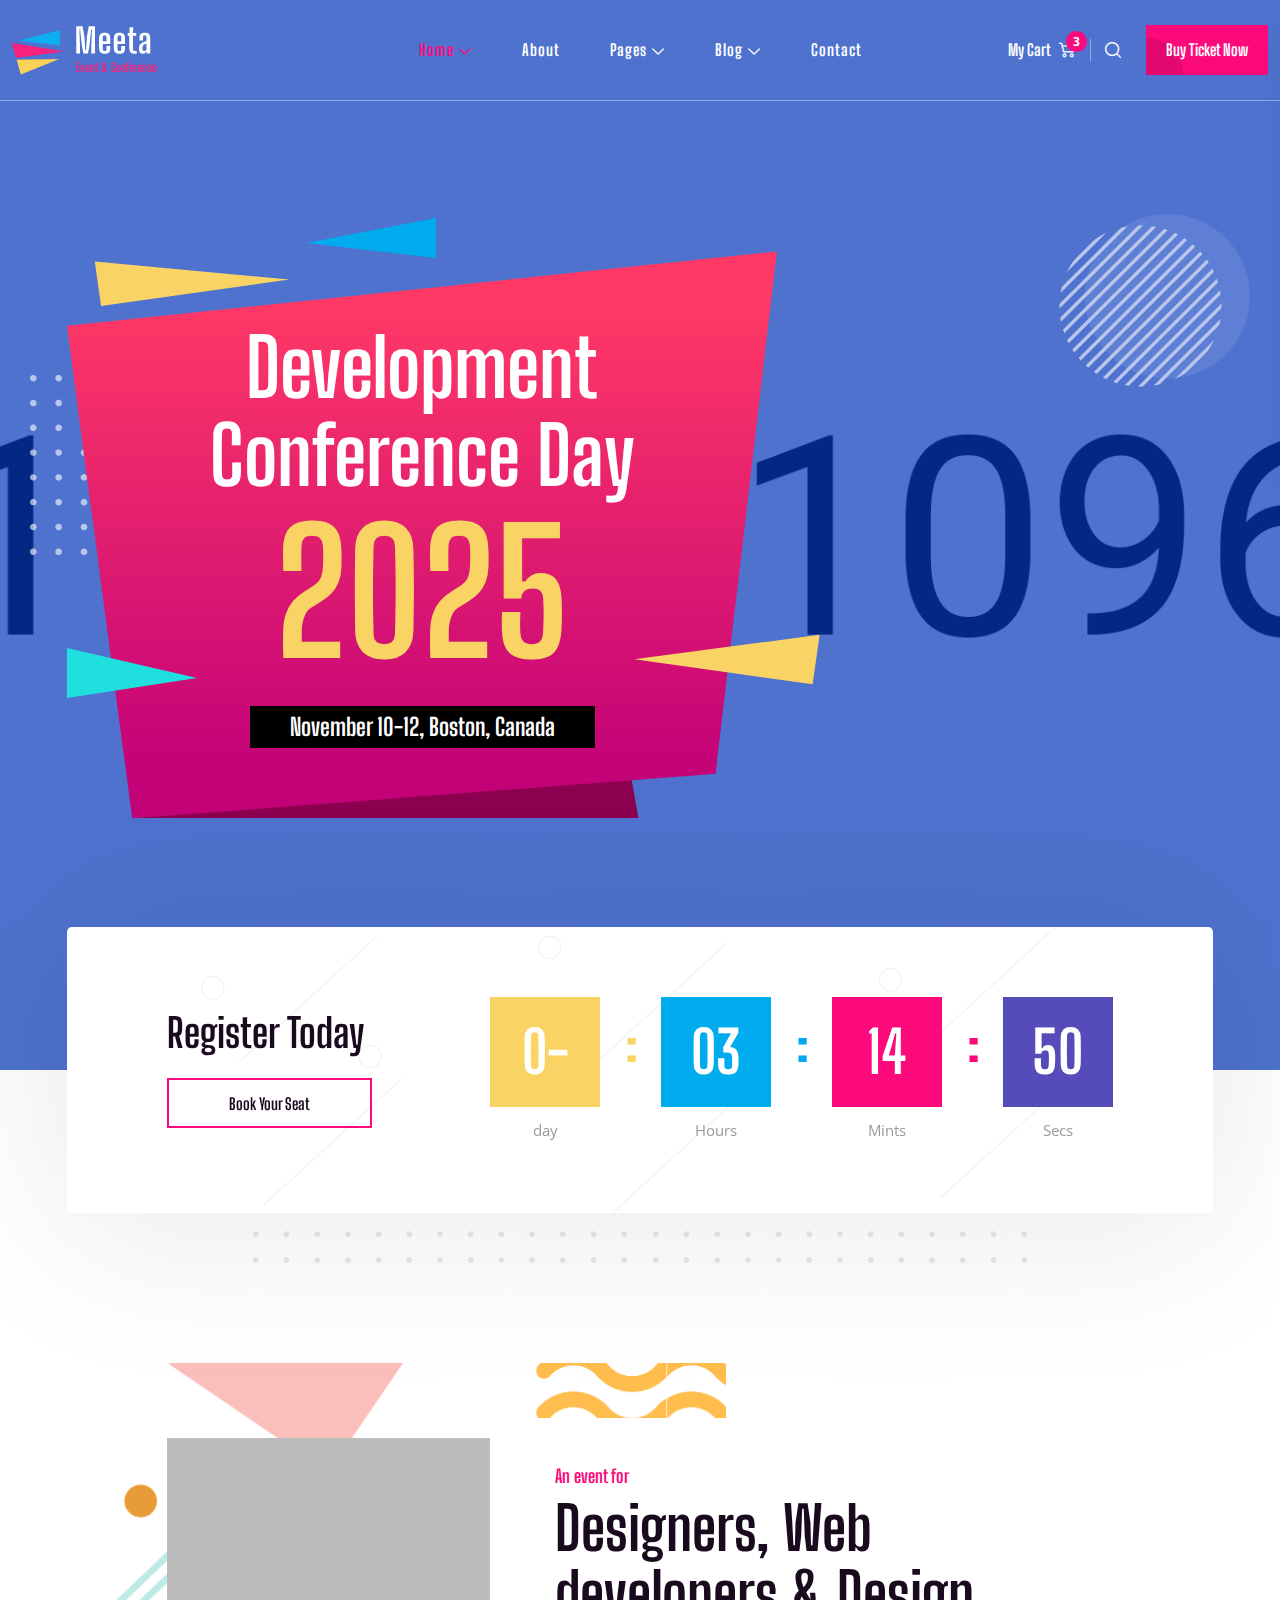
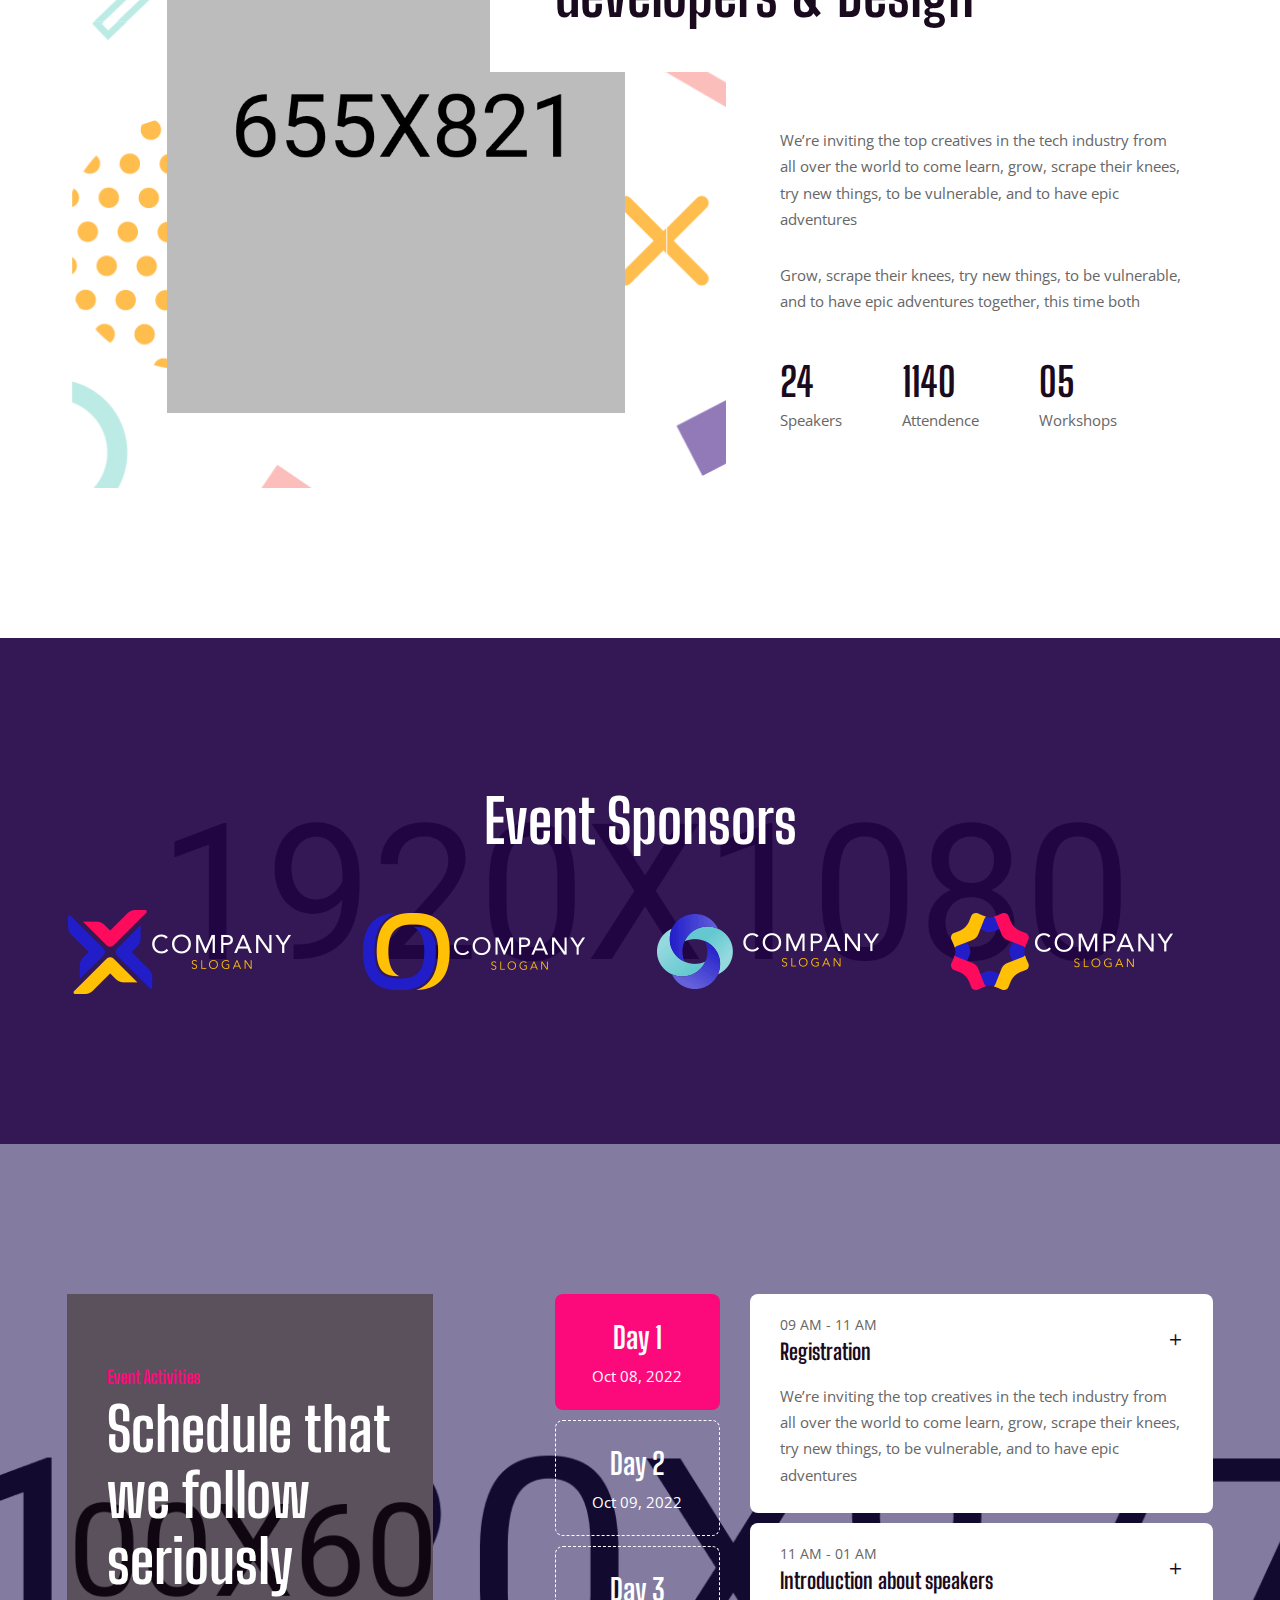
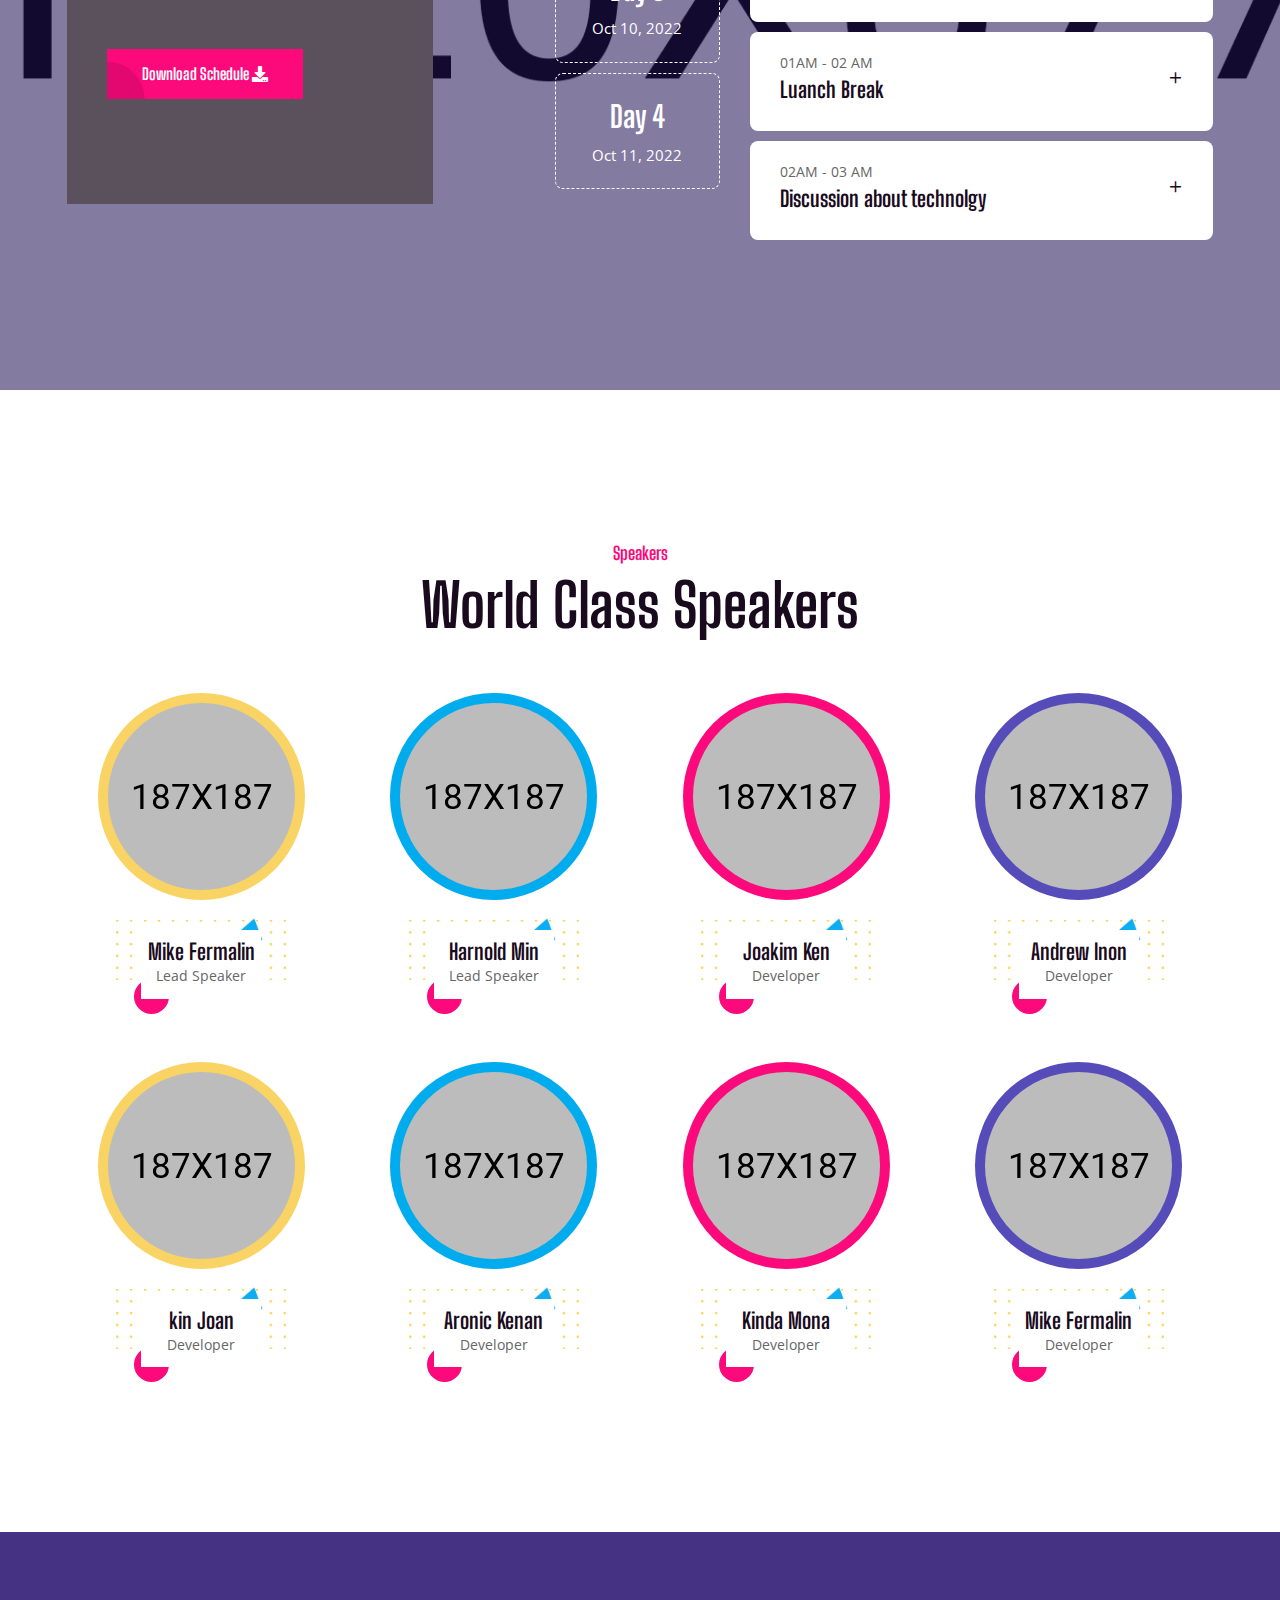
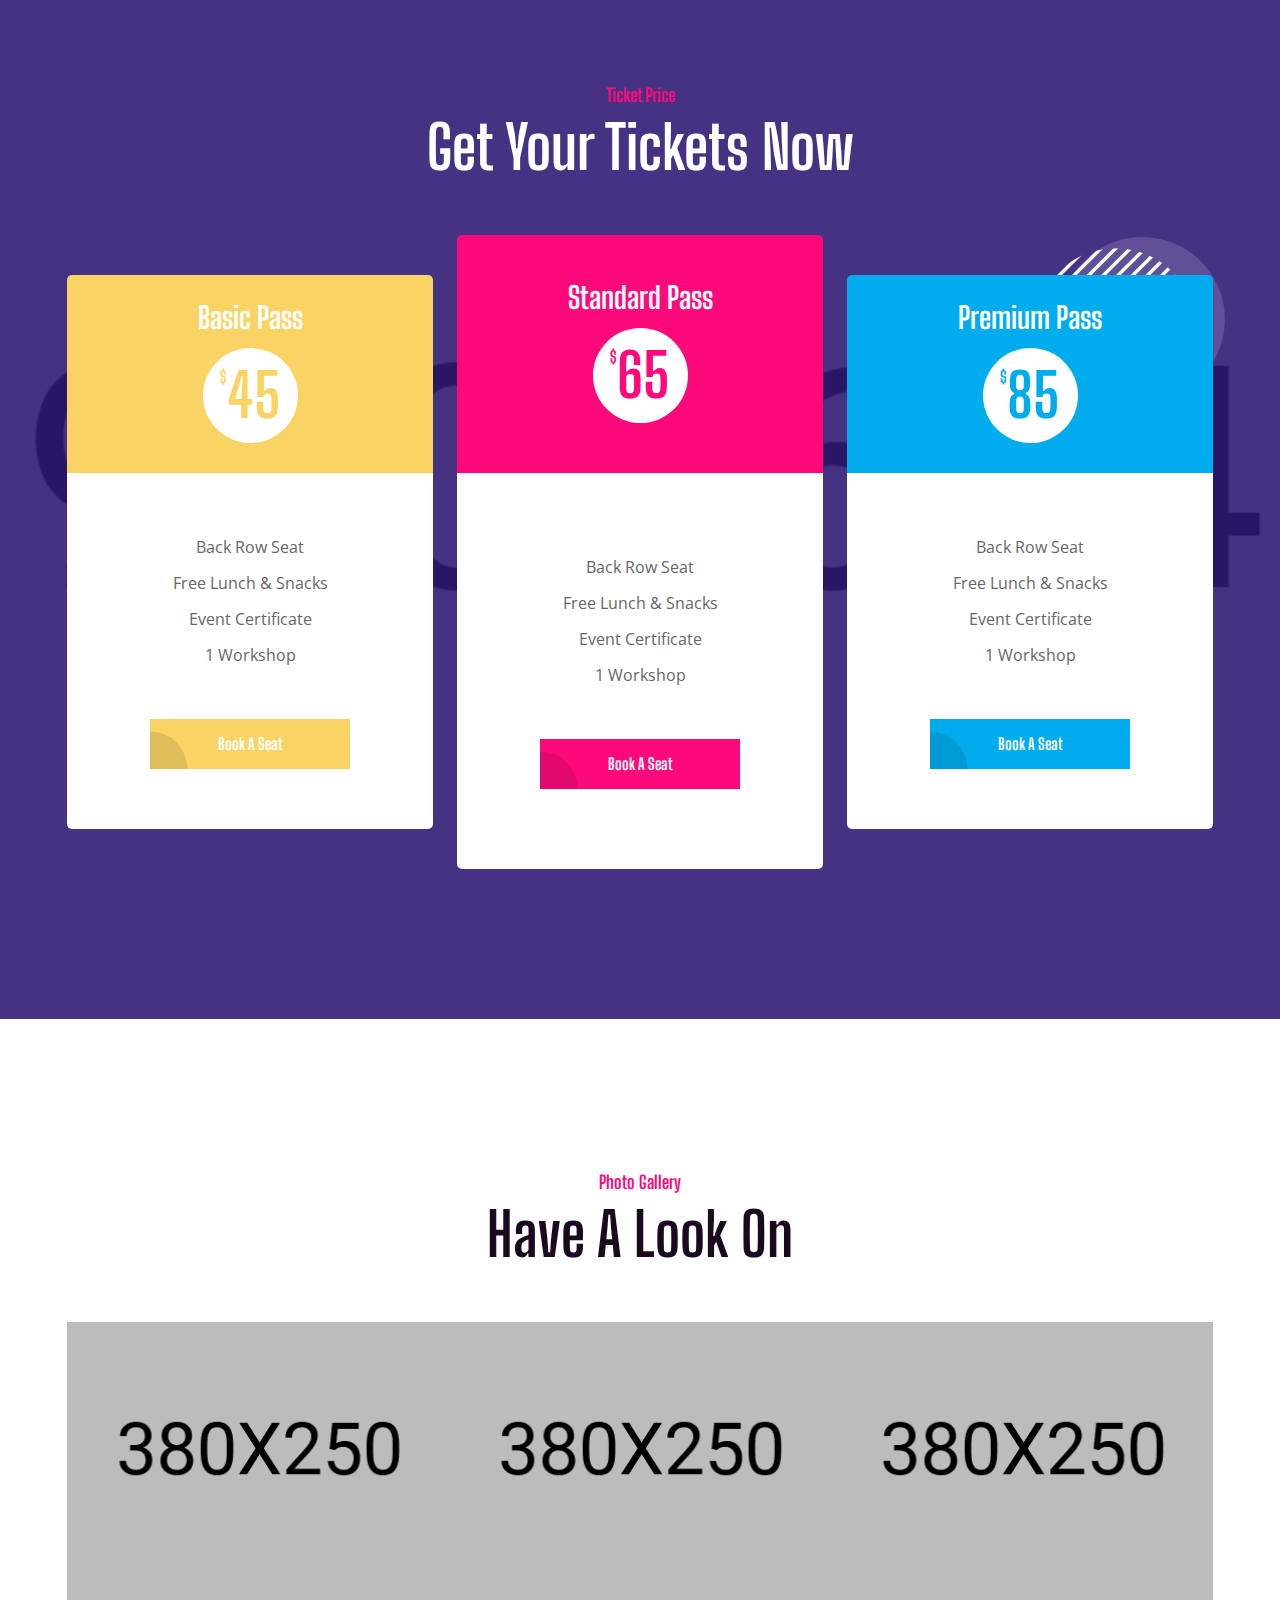
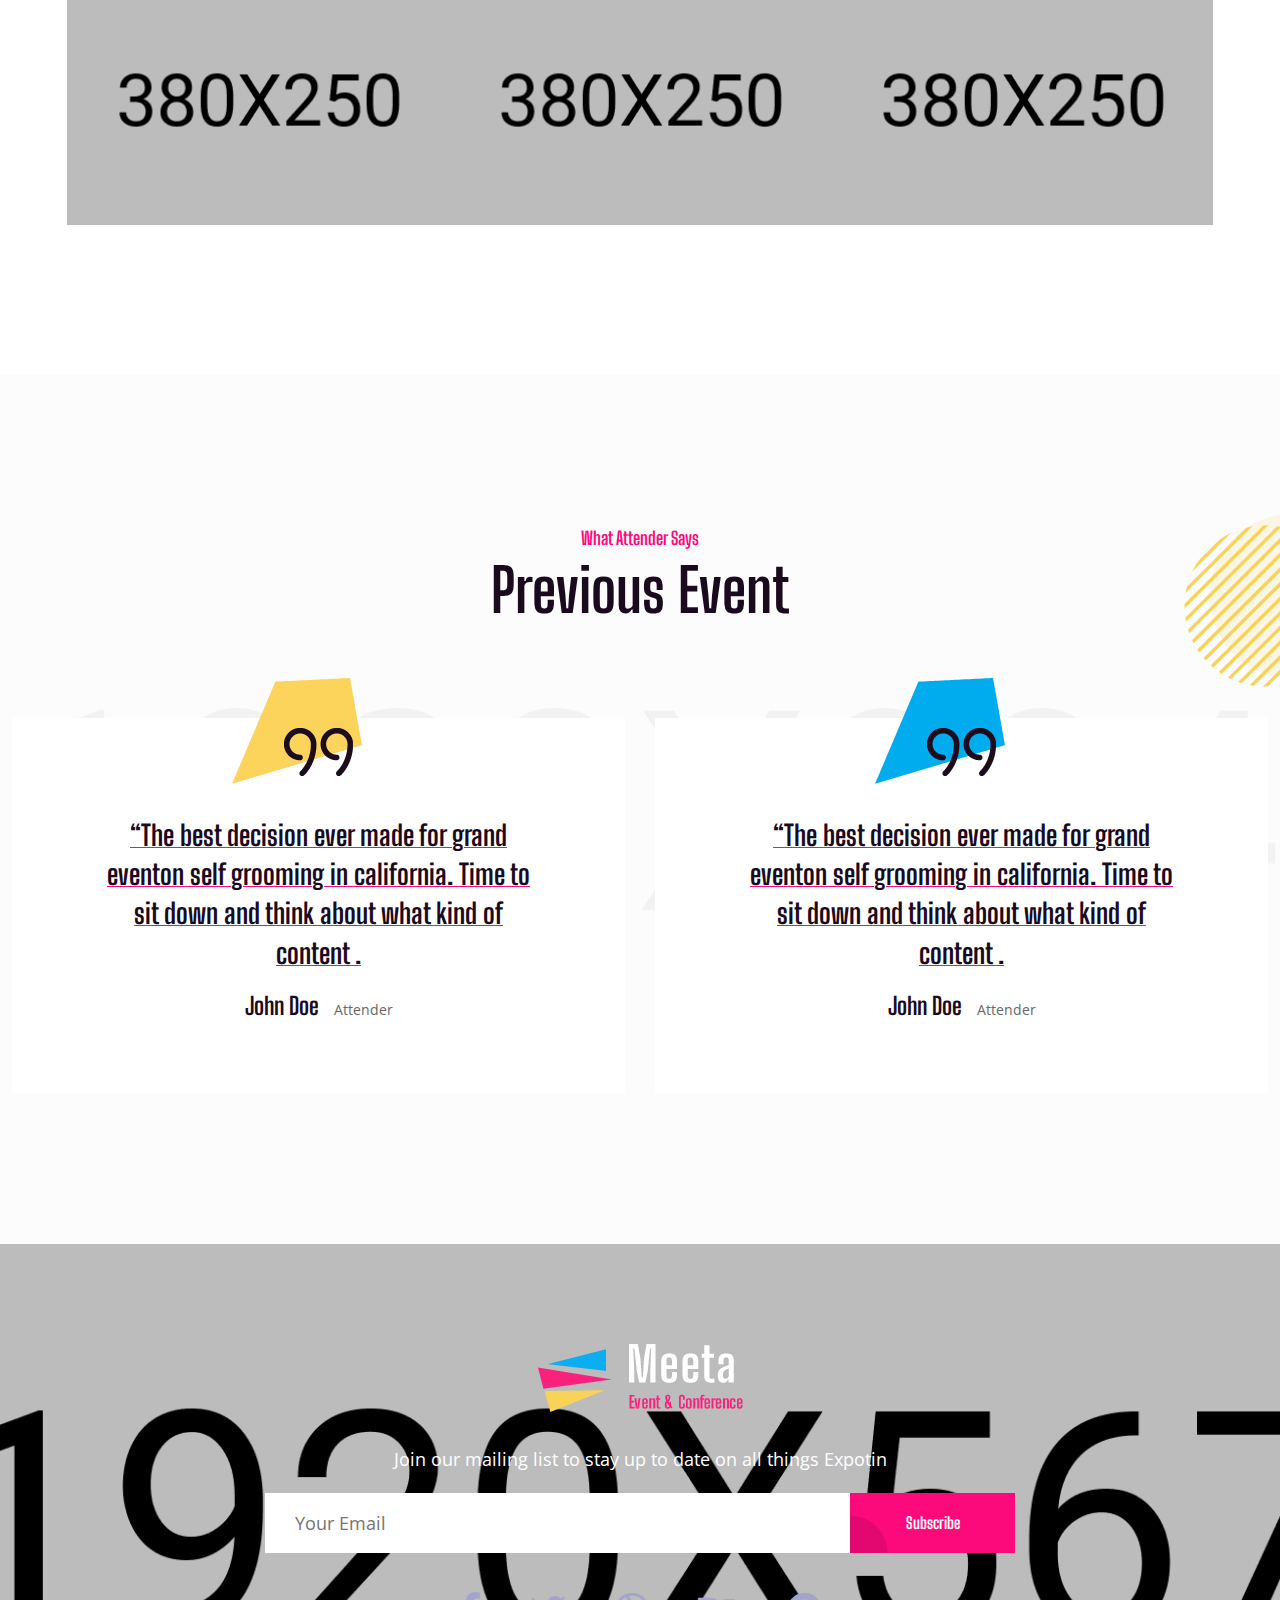
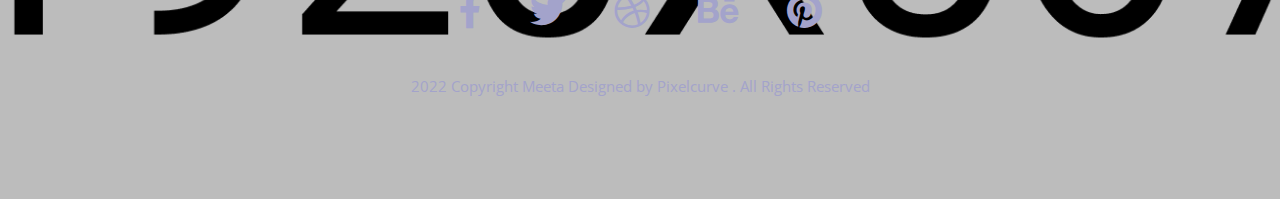
<file: Meeta/index.html>
<!doctype html>
<html class="no-js" lang="en">

<head>
    <meta charset="utf-8">
    <meta http-equiv="x-ua-compatible" content="ie=edge">
    <title> Meeta - Event & Conference HTML5 Template</title>
    <meta name="robots" content="noindex, follow" />
    <meta name="description" content="">
    <meta name="viewport" content="width=device-width, initial-scale=1, shrink-to-fit=no">
    <!-- Favicon -->
    <link rel="shortcut icon" type="image/x-icon" href="assets/images/favicon.png">

    <!-- Google Fonts -->
    <link rel="preconnect" href="https://fonts.googleapis.com">
    <link rel="preconnect" href="https://fonts.gstatic.com" crossorigin>
    <link href="https://fonts.googleapis.com/css2?family=Big+Shoulders+Display:wght@300;400;500;600;700;800&family=Open+Sans:wght@300;400;500;600;700;800&display=swap" rel="stylesheet">
    <link href="https://fonts.googleapis.com/css?family=Archivo:wght@300;400;500;600;700&display=swap" rel="stylesheet">

    <!-- CSS
	============================================ -->

    <!-- Icon Font CSS -->
    <link rel="stylesheet" href="assets/css/all.min.css">
    <link rel="stylesheet" href="assets/css/flaticon.css">

    <!-- Plugins CSS -->
    <link rel="stylesheet" href="assets/css/bootstrap.min.css">
    <link rel="stylesheet" href="assets/css/swiper-bundle.min.css">
    <link rel="stylesheet" href="assets/css/magnific-popup.css">
    <link rel="stylesheet" href="assets/css/aos.css">
    <link rel="stylesheet" href="assets/css/nice-select.css">

    <!-- Main Style CSS -->
    <link rel="stylesheet" href="assets/css/style.css">

</head>

<body>

    <div class="main-wrapper">

        <!-- Preloader start -->
        <div id="preloader">
            <div class="preloader">
                <span></span>
                <span></span>
            </div>
        </div>
        <!-- Preloader End -->

        <!-- Header Start -->
        <div class="meeta-header-section">

            <!-- Header Middle Start -->
            <div class="header-middle header-sticky">
                <div class="container-fluid custom-container">

                    <div class="row align-items-center">
                        <div class="col-lg-3 col-4">

                            <!-- Header Logo Start -->
                            <div class="header-logo">
                                <a href="index.html"><img src="assets/images/logo.png" alt="Logo"></a>
                            </div>
                            <!-- Header Logo End -->

                        </div>
                        <div class="col-lg-6 d-none d-lg-block">

                            <!-- Header Navigation Start -->
                            <div class="header-navigation">
                                <ul class="main-menu">
                                    <li class="active-menu"><a href="#">Home</a>
                                        <ul class="sub-menu">
                                            <li><a class="active" href="index.html">Home 01</a></li>
                                            <li><a href="index-2.html">Home 02</a></li>
                                            <li><a href="index-3.html">Home 03</a></li>
                                            <li><a href="index-4.html">Home 04</a></li>
                                            <li><a href="index-5.html">Home 05</a></li>
                                            <li><a href="index-6.html">Home 06</a></li>
                                        </ul>
                                    </li>
                                    <li><a href="about.html">About</a></li>
                                    <li><a href="#">Pages</a>
                                        <ul class="sub-menu">
                                            <li><a href="event-list.html">Event List</a></li>
                                            <li><a href="event-single.html">Event Single</a></li>
                                            <li><a href="schedule.html">Event Schedule</a></li>
                                            <li><a href="speaker-one.html">Speakers 01</a></li>
                                            <li><a href="speaker-two.html">Speakers 02</a></li>
                                            <li><a href="speaker-single.html">Speaker Single</a></li>
                                            <li><a href="gallery.html">Gallery</a></li>
                                            <li><a href="price.html">Pricing</a></li>
                                            <li><a href="faq.html">FAQ's</a></li>
                                            <li><a href="login-register.html">Login Register</a></li>
                                        </ul>
                                    </li>
                                    <li><a href="#">Blog</a>
                                        <ul class="sub-menu">
                                            <li><a href="blog.html">Blog Grid</a></li>
                                            <li><a href="blog-standard.html">Latest News</a></li>
                                            <li><a href="blog-details.html">Blog Details</a></li>
                                        </ul>
                                    </li>
                                    <li><a href="contact.html">Contact</a></li>
                                </ul>
                            </div>
                            <!-- Header Navigation End -->

                        </div>
                        <div class="col-lg-3 col-8">

                            <!-- Header Meta Start -->
                            <div class="header-meta">

                                <div class="header-actions">
                                    <div class="header-action">
                                        <button class="icon-open-container">
                                            <span class="action-text">My Cart</span>
                                            <i class="flaticon-shopping-cart"></i>
                                            <span class="count">3</span>
                                        </button>
                                    </div>
                                    <div class="header-action d-none d-sm-block">
                                        <div class="header-search">
                                            <a class="search-btn" href="#"><i class="flaticon-loupe"></i></a>
                                            <div class="search-wrap">
                                                <div class="search-inner">
                                                    <i id="search-close" class="flaticon-close search-close"></i>
                                                    <div class="search-cell">
                                                        <form action="#">
                                                            <div class="search-field-holder">
                                                                <input class="main-search-input" type="search" placeholder="Search Your Keyword...">
                                                            </div>
                                                        </form>
                                                    </div>
                                                </div>
                                            </div>
                                        </div>
                                    </div>
                                </div>

                                <div class="header-btn d-none d-md-block">
                                    <a href="price.html" class="btn btn-3 btn-primary">Buy Ticket Now</a>
                                </div>

                                <!-- Header Toggle Start -->
                                <div class="header-toggle d-md-none">
                                    <button data-bs-toggle="offcanvas" data-bs-target="#offcanvasExample">
                                        <span></span>
                                        <span></span>
                                        <span></span>
                                    </button>
                                </div>
                                <!-- Header Toggle End -->

                            </div>
                            <!-- Header Meta End -->

                        </div>
                    </div>

                </div>
            </div>
            <!-- Header Middle End -->

        </div>
        <!-- Header End -->

        <!-- Mini Cart Start -->
        <div class="off-canvas">
            <div class="icon-close"></div>

            <!-- Mini Cart Box Start -->
            <div class="meeta-mini-cart-box">

                <div class="mini-cart-items">

                    <div class="mini-cart-item">
                        <div class="mini-cart-item-image">
                            <a href="#"><img src="assets/images/cart/cart-1.jpg" alt="Cart"></a>
                        </div>
                        <div class="mini-cart-item-content">
                            <h4 class="mini-cart-title"><a href="#">Virtual Event with Protected Content and Hidden Livestream </a></h4>
                            <p class="mini-cart-quantity">1 × $19.99</p>
                        </div>
                        <button class="btn-close"></button>
                    </div>

                    <div class="mini-cart-item">
                        <div class="mini-cart-item-image">
                            <a href="#"><img src="assets/images/cart/cart-2.jpg" alt="Cart"></a>
                        </div>
                        <div class="mini-cart-item-content">
                            <h4 class="mini-cart-title"><a href="#">Virtual Event with Protected Content and Hidden Livestream </a></h4>
                            <p class="mini-cart-quantity">1 × $19.99</p>
                        </div>
                        <button class="btn-close"></button>
                    </div>

                    <div class="mini-cart-item">
                        <div class="mini-cart-item-image">
                            <a href="#"><img src="assets/images/cart/cart-3.jpg" alt="Cart"></a>
                        </div>
                        <div class="mini-cart-item-content">
                            <h4 class="mini-cart-title"><a href="#">Virtual Event with Protected Content and Hidden Livestream </a></h4>
                            <p class="mini-cart-quantity">1 × $19.99</p>
                        </div>
                        <button class="btn-close"></button>
                    </div>

                </div>

                <div class="mini-cart-sub-total">
                    <p><strong>Subtotal:</strong> <span class="mini-cart-amount">$99.97</span></p>
                </div>
                <div class="mini-cart-sub-btn">
                    <a class="btn btn-primary" href="#">View cart</a>
                    <a class="btn btn-white" href="#">Checkout</a>
                </div>
            </div>
            <!-- Mini Cart Box End -->

        </div>
        <!-- Mini Cart End -->


        <!-- Offcanvas Start-->
        <div class="offcanvas offcanvas-start" id="offcanvasExample">
            <div class="offcanvas-header">
                <!-- Offcanvas Logo Start -->
                <div class="offcanvas-logo">
                    <a href="index.html"><img src="assets/images/logo.png" alt=""></a>
                </div>
                <!-- Offcanvas Logo End -->
                <button type="button" class="close-btn" data-bs-dismiss="offcanvas"><i class="flaticon-close"></i></button>
            </div>

            <!-- Offcanvas Body Start -->
            <div class="offcanvas-body">
                <div class="offcanvas-menu">
                    <ul class="main-menu">
                        <li class="active-menu"><a href="#">Home</a>
                            <ul class="sub-menu">
                                <li><a class="active" href="index.html">Home 01</a></li>
                                <li><a href="index-2.html">Home 02</a></li>
                                <li><a href="index-3.html">Home 03</a></li>
                                <li><a href="index-4.html">Home 04</a></li>
                                <li><a href="index-5.html">Home 05</a></li>
                                <li><a href="index-6.html">Home 06</a></li>
                            </ul>
                        </li>
                        <li><a href="about.html">About</a></li>
                        <li><a href="#">Pages</a>
                            <ul class="sub-menu">
                                <li><a href="event-list.html">Event List</a></li>
                                <li><a href="event-single.html">Event Single</a></li>
                                <li><a href="schedule.html">Event Schedule</a></li>
                                <li><a href="speaker-one.html">Speakers 01</a></li>
                                <li><a href="speaker-two.html">Speakers 02</a></li>
                                <li><a href="speaker-single.html">Speaker Single</a></li>
                                <li><a href="gallery.html">Gallery</a></li>
                                <li><a href="price.html">Pricing</a></li>
                                <li><a href="faq.html">FAQ's</a></li>
                                <li><a href="login-register.html">Login Register</a></li>
                            </ul>
                        </li>
                        <li><a href="#">Blog</a>
                            <ul class="sub-menu">
                                <li><a href="blog.html">Blog Grid</a></li>
                                <li><a href="blog-standard.html">Latest News</a></li>
                                <li><a href="blog-details.html">Blog Details</a></li>
                            </ul>
                        </li>
                        <li><a href="contact.html">Contact</a></li>
                    </ul>
                </div>
            </div>
            <!-- Offcanvas Body End -->
        </div>
        <!-- Offcanvas End -->

        <!-- Slider Section Start  -->
        <div class="meeta-hero-section" style="background-image: url(assets/images/slider-1.jpg);">

            <img class="hero-shape-01" src="assets/images/shape/shape-1.svg" alt="shpae">
            <img class="hero-shape-02" src="assets/images/shape/shape-2.png" alt="shpae">

            <div class="container">
                <div class="meeta-hero-content">
                    <div class="hero-content-shape">
                        <svg xmlns="http://www.w3.org/2000/svg" viewBox="0 0 1904.000000 1521.000000" preserveAspectRatio="xMidYMid meet">
                            <defs>
                                <linearGradient id="grad1" x1="0%" y1="0%" x2="0%" y2="100%">
                                    <stop offset="10%" style="stop-color: #c40378" />
                                    <stop offset="90%" style="stop-color:#ff3866" />
                                </linearGradient>
                            </defs>
                            <g transform="translate(0.000000,1521.000000) scale(0.100000,-0.100000)" fill="url(#grad1)">
                                <path d="M9505 14211 l-9500 -997 3 -34 c8 -94 1739 -13170 1744 -13175 4 -4 15636 1194 15645 1199 1 1 369 3140 818 6976 448 3836 818 6987 821 7003 5 22 2 27 -13 26 -10 -1 -4293 -450 -9518 -998z" />
                            </g>
                        </svg>
                    </div>

                    <div class="hero-content-shape-01"></div>
                    <div class="hero-content-shape-02" data-aos-delay="700" data-aos="fade-right"></div>
                    <div class="hero-content-shape-03" data-aos-delay="800" data-aos="fade-right"></div>
                    <div class="hero-content-shape-04" data-aos-delay="900" data-aos="fade-left"></div>
                    <div class="hero-content-shape-05" data-aos-delay="1000" data-aos="fade-left"></div>

                    <h1 class="hero-title" data-aos-delay="700" data-aos="fade-up">Development Conference Day</h1>
                    <span class="hero-year" data-aos-delay="800" data-aos="fade-right">2025</span>
                    <p class="hero-date" data-aos-delay="900" data-aos="fade-up">November 10-12, Boston, Canada</p>
                </div>
            </div>
        </div>
        <!-- Slider Section End -->


        <!-- Register & Countdown Section Start -->
        <div class="meeta-register-countdown">
            <div class="container position-relative">

                <!-- Register & Countdown Wrapper Start -->
                <div class="meeta-register-countdown-wrapper">

                    <div class="row gy-5 align-items-center">
                        <div class="col-lg-4">

                            <!-- Register Start -->
                            <div class="meeta-register">
                                <h2 class="register-title">Register Today</h2>
                                <a class="register-btn btn btn-3 btn-outline-primary" href="price.html">Book Your Seat</a>
                            </div>
                            <!-- Register End -->

                        </div>
                        <div class="col-lg-8">

                            <!-- Countdown Start -->
                            <div class="meeta-countdown countdown" data-countdown="2024/10/24" data-format="short">
                                <div class="single-countdown">
                                    <span class="count countdown__time daysLeft"></span>
                                    <span class="value countdown__time daysText"></span>
                                </div>
                                <div class="single-countdown">
                                    <span class="count countdown__time hoursLeft"></span>
                                    <span class="value countdown__time hoursText"></span>
                                </div>
                                <div class="single-countdown">
                                    <span class="count countdown__time minsLeft"></span>
                                    <span class="value countdown__time minsText"></span>
                                </div>
                                <div class="single-countdown">
                                    <span class="count countdown__time secsLeft"></span>
                                    <span class="value countdown__time secsText"></span>
                                </div>
                            </div>
                            <!-- Countdown End -->

                        </div>

                    </div>
                    <!-- Register & Countdown Wrapper End -->
                </div>

                <img class="register-countdown-shape" src="assets/images/shape/shape-5.png" alt="Shape">

            </div>
        </div>
        <!-- Register & Countdown Section End -->

        <!-- About Section Start -->
        <div class="meeta-about-section section-padding">
            <div class="container">

                <div class="row gy-5 align-items-center">
                    <div class="col-lg-7">

                        <!-- About Images Start -->
                        <div class="meeta-about-images" style="background-image: url(assets/images/shape/shape-4.png);">
                            <div class="image">
                                <img src="assets/images/about-1.jpg" alt="About">
                            </div>
                        </div>
                        <!-- About Images End -->

                    </div>
                    <div class="col-lg-5">

                        <!-- Section Title Start -->
                        <div class="meeta-section-title meeta-about-title">
                            <h4 class="sub-title">An event for</h4>
                            <h2 class="main-title">Designers, Web <br> developers & Design</h2>
                        </div>
                        <!-- Section Title End -->

                        <!-- About Content Start -->
                        <div class="meeta-about-content">

                            <p>We’re inviting the top creatives in the tech industry from all over the world to come learn, grow, scrape their knees, try new things, to be vulnerable, and to have epic adventures</p>
                            <p>Grow, scrape their knees, try new things, to be vulnerable, and to have epic adventures together, this time both</p>

                        </div>
                        <!-- About Content End -->

                        <!-- About Content Start -->
                        <div class="meeta-about-counter-items">
                            <div class="single-about-counter">
                                <span class="about-count value counter">24</span>
                                <p class="about-text">Speakers</p>
                            </div>
                            <div class="single-about-counter">
                                <span class="about-count value counter">1140</span>
                                <p class="about-text">Attendence</p>
                            </div>
                            <div class="single-about-counter">
                                <span class="about-count value counter">05</span>
                                <p class="about-text">Workshops</p>
                            </div>
                        </div>
                        <!-- About Content End -->

                    </div>
                </div>

            </div>
        </div>
        <!-- About Section End -->

        <!-- Event Sponsors Start -->
        <div class="meeta-event-sponsors section-padding" style="background-image: url(assets/images/event-bg-1.jpg);">
            <div class="container">

                <!-- Section Title Start -->
                <div class="meeta-section-title text-center">
                    <h2 class="main-title text-white">Event Sponsors</h2>
                </div>
                <!-- Section Title End -->

                <!-- Sponsor Active Start -->
                <div class="meeta-sponsor-active">
                    <div class="swiper">
                        <div class="swiper-wrapper">
                            <div class="swiper-slide">
                                <div class="meeta-sponsor-logo">
                                    <img src="assets/images/sponsors-1.png" alt="">
                                </div>
                            </div>
                            <div class="swiper-slide">
                                <div class="meeta-sponsor-logo">
                                    <img src="assets/images/sponsors-2.png" alt="">
                                </div>
                            </div>
                            <div class="swiper-slide">
                                <div class="meeta-sponsor-logo">
                                    <img src="assets/images/sponsors-3.png" alt="">
                                </div>
                            </div>
                            <div class="swiper-slide">
                                <div class="meeta-sponsor-logo">
                                    <img src="assets/images/sponsors-4.png" alt="">
                                </div>
                            </div>
                        </div>
                    </div>
                </div>
                <!-- Sponsor Active End -->

            </div>
        </div>
        <!-- Event Sponsors End -->

        <!-- Event Schedule Start -->
        <div class="meeta-event-schedule section-padding">
            <div class="container">
                <div class="row gy-5 justify-content-between">
                    <div class="col-lg-4">

                        <!-- Event Schedule Banner Start -->
                        <div class="meeta-event-schedule-banner" style="background-image: url(assets/images/event-schedule.jpg);">
                            <!-- Section Title Start -->
                            <div class="meeta-section-title">
                                <h4 class="sub-title">Event Activities</h4>
                                <h2 class="main-title text-white">Schedule that we follow seriously</h2>
                            </div>
                            <!-- Section Title End -->
                            <a href="schedule.html" class="btn btn-3 btn-primary">Download Schedule <i class="fa fa-download"></i></a>
                        </div>
                        <!-- Event Schedule Banner End -->

                    </div>
                    <div class="col-xl-7 col-lg-8">

                        <!-- Event Schedule Tabs Start -->
                        <div class="meeta-event-schedule-tabs">

                            <!-- Event Schedule Tabs Menu Start -->
                            <ul class="meeta-event-schedule-tabs-menu">
                                <li data-tab-target="#tab1" class="active">
                                    <div class="meeta-event-schedule-time">
                                        <h4 class="meeta-event-schedule-day">Day 1</h4>
                                        <p>Oct 08, 2022</p>
                                    </div>
                                </li>
                                <li data-tab-target="#tab2" class="tab">
                                    <div class="meeta-event-schedule-time">
                                        <h4 class="meeta-event-schedule-day">Day 2</h4>
                                        <p>Oct 09, 2022</p>
                                    </div>
                                </li>
                                <li data-tab-target="#tab3" class="tab">
                                    <div class="meeta-event-schedule-time">
                                        <h4 class="meeta-event-schedule-day">Day 3</h4>
                                        <p>Oct 10, 2022</p>
                                    </div>
                                </li>
                                <li data-tab-target="#tab4" class="tab">
                                    <div class="meeta-event-schedule-time">
                                        <h4 class="meeta-event-schedule-day">Day 4</h4>
                                        <p>Oct 11, 2022</p>
                                    </div>
                                </li>
                            </ul>
                            <!-- Event Schedule Tabs Menu End -->

                            <!-- Event Schedule Tabs Content Start -->
                            <div class="meeta-event-schedule-tab-content">
                                <div id="tab1" class="meeta-event-schedule-tab-pane active">

                                    <!-- Event Accordion Start -->
                                    <ul class="meeta-event-accordion">
                                        <li class="meeta-event-accordion-item">
                                            <h3 class="meeta-event-accordion-toggle">
                                                <span class="time">09 AM - 11 AM</span>
                                                <span class="title">Registration </span>
                                            </h3>
                                            <div class="meeta-event-accordion-body open">
                                                <p>We’re inviting the top creatives in the tech industry from all over the world to come learn, grow, scrape their knees, try new things, to be vulnerable, and to have epic adventures</p>
                                            </div>
                                        </li>

                                        <li class="meeta-event-accordion-item">
                                            <h3 class="meeta-event-accordion-toggle">
                                                <span class="time">11 AM - 01 AM</span>
                                                <span class="title">Introduction about speakers </span>
                                            </h3>
                                            <div class="meeta-event-accordion-body">
                                                <p>We’re inviting the top creatives in the tech industry from all over the world to come learn, grow, scrape their knees, try new things, to be vulnerable, and to have epic adventures</p>
                                            </div>
                                        </li>

                                        <li class="meeta-event-accordion-item">
                                            <h3 class="meeta-event-accordion-toggle">
                                                <span class="time">01AM - 02 AM</span>
                                                <span class="title">Luanch Break </span>
                                            </h3>
                                            <div class="meeta-event-accordion-body">
                                                <p>We’re inviting the top creatives in the tech industry from all over the world to come learn, grow, scrape their knees, try new things, to be vulnerable, and to have epic adventures</p>
                                            </div>
                                        </li>

                                        <li class="meeta-event-accordion-item">
                                            <h3 class="meeta-event-accordion-toggle">
                                                <span class="time">02AM - 03 AM</span>
                                                <span class="title">Discussion about technolgy </span>
                                            </h3>
                                            <div class="meeta-event-accordion-body">
                                                <p>We’re inviting the top creatives in the tech industry from all over the world to come learn, grow, scrape their knees, try new things, to be vulnerable, and to have epic adventures</p>
                                            </div>
                                        </li>
                                    </ul>
                                    <!-- Event Accordion End -->

                                </div>
                                <div id="tab2" class="meeta-event-schedule-tab-pane">

                                    <!-- Event Accordion Start -->
                                    <ul class="meeta-event-accordion">
                                        <li class="meeta-event-accordion-item">
                                            <h3 class="meeta-event-accordion-toggle">
                                                <span class="time">02AM - 03 AM</span>
                                                <span class="title">Discussion about technolgy </span>
                                            </h3>
                                            <div class="meeta-event-accordion-body open">
                                                <p>We’re inviting the top creatives in the tech industry from all over the world to come learn, grow, scrape their knees, try new things, to be vulnerable, and to have epic adventures</p>
                                            </div>
                                        </li>

                                        <li class="meeta-event-accordion-item">
                                            <h3 class="meeta-event-accordion-toggle">
                                                <span class="time">09 AM - 11 AM</span>
                                                <span class="title">Registration </span>
                                            </h3>
                                            <div class="meeta-event-accordion-body">
                                                <p>We’re inviting the top creatives in the tech industry from all over the world to come learn, grow, scrape their knees, try new things, to be vulnerable, and to have epic adventures</p>
                                            </div>
                                        </li>

                                        <li class="meeta-event-accordion-item">
                                            <h3 class="meeta-event-accordion-toggle">
                                                <span class="time">01AM - 02 AM</span>
                                                <span class="title">Luanch Break </span>
                                            </h3>
                                            <div class="meeta-event-accordion-body">
                                                <p>We’re inviting the top creatives in the tech industry from all over the world to come learn, grow, scrape their knees, try new things, to be vulnerable, and to have epic adventures</p>
                                            </div>
                                        </li>
                                    </ul>
                                    <!-- Event Accordion End -->

                                </div>
                                <div id="tab3" class="meeta-event-schedule-tab-pane">

                                    <!-- Event Accordion Start -->
                                    <ul class="meeta-event-accordion">
                                        <li class="meeta-event-accordion-item">
                                            <h3 class="meeta-event-accordion-toggle">
                                                <span class="time">01AM - 02 AM</span>
                                                <span class="title">Luanch Break </span>
                                            </h3>
                                            <div class="meeta-event-accordion-body open">
                                                <p>We’re inviting the top creatives in the tech industry from all over the world to come learn, grow, scrape their knees, try new things, to be vulnerable, and to have epic adventures</p>
                                            </div>
                                        </li>

                                        <li class="meeta-event-accordion-item">
                                            <h3 class="meeta-event-accordion-toggle">
                                                <span class="time">02AM - 03 AM</span>
                                                <span class="title">Discussion about technolgy </span>
                                            </h3>
                                            <div class="meeta-event-accordion-body">
                                                <p>We’re inviting the top creatives in the tech industry from all over the world to come learn, grow, scrape their knees, try new things, to be vulnerable, and to have epic adventures</p>
                                            </div>
                                        </li>

                                        <li class="meeta-event-accordion-item">
                                            <h3 class="meeta-event-accordion-toggle">
                                                <span class="time">09 AM - 11 AM</span>
                                                <span class="title">Registration </span>
                                            </h3>
                                            <div class="meeta-event-accordion-body">
                                                <p>We’re inviting the top creatives in the tech industry from all over the world to come learn, grow, scrape their knees, try new things, to be vulnerable, and to have epic adventures</p>
                                            </div>
                                        </li>
                                    </ul>
                                    <!-- Event Accordion End -->

                                </div>
                                <div id="tab4" class="meeta-event-schedule-tab-pane">

                                    <!-- Event Accordion Start -->
                                    <ul class="meeta-event-accordion">
                                        <li class="meeta-event-accordion-item">
                                            <h3 class="meeta-event-accordion-toggle">
                                                <span class="time">09 AM - 11 AM</span>
                                                <span class="title">Registration </span>
                                            </h3>
                                            <div class="meeta-event-accordion-body open">
                                                <p>We’re inviting the top creatives in the tech industry from all over the world to come learn, grow, scrape their knees, try new things, to be vulnerable, and to have epic adventures</p>
                                            </div>
                                        </li>

                                        <li class="meeta-event-accordion-item">
                                            <h3 class="meeta-event-accordion-toggle">
                                                <span class="time">11 AM - 01 AM</span>
                                                <span class="title">Introduction about speakers </span>
                                            </h3>
                                            <div class="meeta-event-accordion-body">
                                                <p>We’re inviting the top creatives in the tech industry from all over the world to come learn, grow, scrape their knees, try new things, to be vulnerable, and to have epic adventures</p>
                                            </div>
                                        </li>

                                        <li class="meeta-event-accordion-item">
                                            <h3 class="meeta-event-accordion-toggle">
                                                <span class="time">01AM - 02 AM</span>
                                                <span class="title">Luanch Break </span>
                                            </h3>
                                            <div class="meeta-event-accordion-body">
                                                <p>We’re inviting the top creatives in the tech industry from all over the world to come learn, grow, scrape their knees, try new things, to be vulnerable, and to have epic adventures</p>
                                            </div>
                                        </li>
                                    </ul>
                                    <!-- Event Accordion End -->

                                </div>
                            </div>
                            <!-- Event Schedule Tabs Content End -->

                        </div>
                        <!-- Event Schedule Tabs End -->

                    </div>
                </div>
            </div>
        </div>
        <!-- Event Schedule End -->

        <!-- Speakers Start -->
        <div class="meeta-speakers section-padding">
            <div class="container">
                <!-- Section Title Start -->
                <div class="meeta-section-title text-center">
                    <h4 class="sub-title">Speakers</h4>
                    <h2 class="main-title">World Class Speakers</h2>
                </div>
                <!-- Section Title End -->

                <div class="row gy-5 meeta-speakers-row">
                    <div class="col-lg-3 col-sm-6">
                        <!-- Single Speakers Start -->
                        <div class="single-speaker">
                            <div class="speaker-image">
                                <a href="speaker-single.html"><img src="assets/images/speaker-1.jpg" alt="Speaker"></a>
                            </div>
                            <div class="speaker-content">
                                <div class="speaker-content-box">
                                    <h4 class="speaker-name"><a href="#">Mike Fermalin</a></h4>
                                    <p class="speaker-designation">Lead Speaker</p>
                                </div>
                                <img class="speaker-shape-1" src="assets/images/shape/shape-8.png" alt="">
                                <div class="speaker-shape-2"></div>
                            </div>
                        </div>
                        <!-- Single Speakers End -->
                    </div>
                    <div class="col-lg-3 col-sm-6">
                        <!-- Single Speakers Start -->
                        <div class="single-speaker">
                            <div class="speaker-image">
                                <a href="speaker-single.html"><img src="assets/images/speaker-2.jpg" alt="Speaker"></a>
                            </div>
                            <div class="speaker-content">
                                <div class="speaker-content-box">
                                    <h4 class="speaker-name"><a href="#">Harnold Min</a></h4>
                                    <p class="speaker-designation">Lead Speaker</p>
                                </div>
                                <img class="speaker-shape-1" src="assets/images/shape/shape-8.png" alt="">
                                <div class="speaker-shape-2"></div>
                            </div>
                        </div>
                        <!-- Single Speakers End -->
                    </div>
                    <div class="col-lg-3 col-sm-6">
                        <!-- Single Speakers Start -->
                        <div class="single-speaker">
                            <div class="speaker-image">
                                <a href="speaker-single.html"><img src="assets/images/speaker-3.jpg" alt="Speaker"></a>
                            </div>
                            <div class="speaker-content">
                                <div class="speaker-content-box">
                                    <h4 class="speaker-name"><a href="#">Joakim Ken</a></h4>
                                    <p class="speaker-designation">Developer</p>
                                </div>
                                <img class="speaker-shape-1" src="assets/images/shape/shape-8.png" alt="">
                                <div class="speaker-shape-2"></div>
                            </div>
                        </div>
                        <!-- Single Speakers End -->
                    </div>
                    <div class="col-lg-3 col-sm-6">
                        <!-- Single Speakers Start -->
                        <div class="single-speaker">
                            <div class="speaker-image">
                                <a href="speaker-single.html"><img src="assets/images/speaker-4.jpg" alt="Speaker"></a>
                            </div>
                            <div class="speaker-content">
                                <div class="speaker-content-box">
                                    <h4 class="speaker-name"><a href="#">Andrew Inon</a></h4>
                                    <p class="speaker-designation">Developer</p>
                                </div>
                                <img class="speaker-shape-1" src="assets/images/shape/shape-8.png" alt="">
                                <div class="speaker-shape-2"></div>
                            </div>
                        </div>
                        <!-- Single Speakers End -->
                    </div>
                    <div class="col-lg-3 col-sm-6">
                        <!-- Single Speakers Start -->
                        <div class="single-speaker">
                            <div class="speaker-image">
                                <a href="speaker-single.html"><img src="assets/images/speaker-5.jpg" alt="Speaker"></a>
                            </div>
                            <div class="speaker-content">
                                <div class="speaker-content-box">
                                    <h4 class="speaker-name"><a href="#">kin Joan</a></h4>
                                    <p class="speaker-designation">Developer</p>
                                </div>
                                <img class="speaker-shape-1" src="assets/images/shape/shape-8.png" alt="">
                                <div class="speaker-shape-2"></div>
                            </div>
                        </div>
                        <!-- Single Speakers End -->
                    </div>
                    <div class="col-lg-3 col-sm-6">
                        <!-- Single Speakers Start -->
                        <div class="single-speaker">
                            <div class="speaker-image">
                                <a href="speaker-single.html"><img src="assets/images/speaker-6.jpg" alt="Speaker"></a>
                            </div>
                            <div class="speaker-content">
                                <div class="speaker-content-box">
                                    <h4 class="speaker-name"><a href="#">Aronic Kenan</a></h4>
                                    <p class="speaker-designation">Developer</p>
                                </div>
                                <img class="speaker-shape-1" src="assets/images/shape/shape-8.png" alt="">
                                <div class="speaker-shape-2"></div>
                            </div>
                        </div>
                        <!-- Single Speakers End -->
                    </div>
                    <div class="col-lg-3 col-sm-6">
                        <!-- Single Speakers Start -->
                        <div class="single-speaker">
                            <div class="speaker-image">
                                <a href="speaker-single.html"><img src="assets/images/speaker-7.jpg" alt="Speaker"></a>
                            </div>
                            <div class="speaker-content">
                                <div class="speaker-content-box">
                                    <h4 class="speaker-name"><a href="#">Kinda Mona</a></h4>
                                    <p class="speaker-designation">Developer</p>
                                </div>
                                <img class="speaker-shape-1" src="assets/images/shape/shape-8.png" alt="">
                                <div class="speaker-shape-2"></div>
                            </div>
                        </div>
                        <!-- Single Speakers End -->
                    </div>
                    <div class="col-lg-3 col-sm-6">
                        <!-- Single Speakers Start -->
                        <div class="single-speaker">
                            <div class="speaker-image">
                                <a href="speaker-single.html"><img src="assets/images/speaker-8.jpg" alt="Speaker"></a>
                            </div>
                            <div class="speaker-content">
                                <div class="speaker-content-box">
                                    <h4 class="speaker-name"><a href="#">Mike Fermalin</a></h4>
                                    <p class="speaker-designation">Developer</p>
                                </div>
                                <img class="speaker-shape-1" src="assets/images/shape/shape-8.png" alt="">
                                <div class="speaker-shape-2"></div>
                            </div>
                        </div>
                        <!-- Single Speakers End -->
                    </div>
                </div>

            </div>
        </div>
        <!-- Speakers End -->

        <!-- Pricing Start -->
        <div class="meeta-pricing section-padding">

            <img class="pricing-shape-01" src="assets/images/shape/shape-2.png" alt="Shape">
            <img class="pricing-shape-02" src="assets/images/shape/shape-9.png" alt="Shape">
            <div class="pricing-shape-03" data-aos-delay="700" data-aos="zoom-in"></div>

            <div class="container">

                <!-- Section Title Start -->
                <div class="meeta-section-title text-center">
                    <h4 class="sub-title">Ticket Price</h4>
                    <h2 class="main-title text-white">Get Your Tickets Now</h2>
                </div>
                <!-- Section Title End -->

                <div class="row gy-5 justify-content-center meeta-pricing-row">
                    <div class="col-lg-4 col-md-8">

                        <!-- Single Pricing Start -->
                        <div class="single-pricing">
                            <div class="pricing-header">
                                <h3 class="price_title">Basic Pass</h3>
                                <div class="price">
                                    <span><sup>$</sup>45</span>
                                </div>
                            </div>
                            <div class="pricing-body">
                                <ul>
                                    <li>Back Row Seat</li>
                                    <li>Free Lunch & Snacks</li>
                                    <li>Event Certificate</li>
                                    <li>1 Workshop</li>
                                </ul>
                                <a class="btn btn-3" href="price.html">Book A Seat</a>
                            </div>
                        </div>
                        <!-- Single Pricing End -->

                    </div>
                    <div class="col-lg-4 col-md-8">

                        <!-- Single Pricing Start -->
                        <div class="single-pricing active">
                            <div class="pricing-header">
                                <h3 class="price_title">Standard Pass</h3>
                                <div class="price">
                                    <span><sup>$</sup>65</span>
                                </div>
                            </div>
                            <div class="pricing-body">
                                <ul>
                                    <li>Back Row Seat</li>
                                    <li>Free Lunch & Snacks</li>
                                    <li>Event Certificate</li>
                                    <li>1 Workshop</li>
                                </ul>
                                <a class="btn btn-3" href="price.html">Book A Seat</a>
                            </div>
                        </div>
                        <!-- Single Pricing End -->

                    </div>
                    <div class="col-lg-4 col-md-8">

                        <!-- Single Pricing Start -->
                        <div class="single-pricing">
                            <div class="pricing-header">
                                <h3 class="price_title">Premium Pass</h3>
                                <div class="price">
                                    <span><sup>$</sup>85</span>
                                </div>
                            </div>
                            <div class="pricing-body">
                                <ul>
                                    <li>Back Row Seat</li>
                                    <li>Free Lunch & Snacks</li>
                                    <li>Event Certificate</li>
                                    <li>1 Workshop</li>
                                </ul>
                                <a class="btn btn-3" href="price.html">Book A Seat</a>
                            </div>
                        </div>
                        <!-- Single Pricing End -->

                    </div>
                </div>
            </div>
        </div>
        <!-- Pricing End -->

        <!-- Gallery Start -->
        <div class="meeta-gallery section-padding">
            <div class="container">

                <!-- Section Title Start -->
                <div class="meeta-section-title text-center">
                    <h4 class="sub-title">Photo Gallery</h4>
                    <h2 class="main-title">Have A Look On</h2>
                </div>
                <!-- Section Title End -->

                <div class="row g-0">
                    <div class="col-lg-4 col-sm-6">

                        <!-- Single Gallery Start -->
                        <div class="single-gallery">
                            <div class="gallery-image">
                                <img src="assets/images/gallery-1.jpg" alt="Gallery">
                            </div>
                            <div class="gallery-content">
                                <div class="gallery-content-wrap">
                                    <a href="assets/images/gallery-1.jpg" class="gallery-plus image-popup">
                                        <span></span>
                                    </a>
                                    <h4 class="gallery-title"><a href="#">Developer Conference 2022</a></h4>
                                </div>
                            </div>
                        </div>
                        <!-- Single Gallery End -->

                    </div>
                    <div class="col-lg-4 col-sm-6">

                        <!-- Single Gallery Start -->
                        <div class="single-gallery">
                            <div class="gallery-image">
                                <img src="assets/images/gallery-2.jpg" alt="Gallery">
                            </div>
                            <div class="gallery-content">
                                <div class="gallery-content-wrap">
                                    <a href="assets/images/gallery-2.jpg" class="gallery-plus image-popup">
                                        <span></span>
                                    </a>
                                    <h4 class="gallery-title"><a href="#">Developer Conference 2022</a></h4>
                                </div>
                            </div>
                        </div>
                        <!-- Single Gallery End -->

                    </div>
                    <div class="col-lg-4 col-sm-6">

                        <!-- Single Gallery Start -->
                        <div class="single-gallery">
                            <div class="gallery-image">
                                <img src="assets/images/gallery-3.jpg" alt="Gallery">
                            </div>
                            <div class="gallery-content">
                                <div class="gallery-content-wrap">
                                    <a href="assets/images/gallery-3.jpg" class="gallery-plus image-popup">
                                        <span></span>
                                    </a>
                                    <h4 class="gallery-title"><a href="#">Developer Conference 2022</a></h4>
                                </div>
                            </div>
                        </div>
                        <!-- Single Gallery End -->

                    </div>
                    <div class="col-lg-4 col-sm-6">

                        <!-- Single Gallery Start -->
                        <div class="single-gallery">
                            <div class="gallery-image">
                                <img src="assets/images/gallery-4.jpg" alt="Gallery">
                            </div>
                            <div class="gallery-content">
                                <div class="gallery-content-wrap">
                                    <a href="assets/images/gallery-4.jpg" class="gallery-plus image-popup">
                                        <span></span>
                                    </a>
                                    <h4 class="gallery-title"><a href="#">Developer Conference 2022</a></h4>
                                </div>
                            </div>
                        </div>
                        <!-- Single Gallery End -->

                    </div>
                    <div class="col-lg-4 col-sm-6">

                        <!-- Single Gallery Start -->
                        <div class="single-gallery">
                            <div class="gallery-image">
                                <img src="assets/images/gallery-5.jpg" alt="Gallery">
                            </div>
                            <div class="gallery-content">
                                <div class="gallery-content-wrap">
                                    <a href="assets/images/gallery-5.jpg" class="gallery-plus image-popup">
                                        <span></span>
                                    </a>
                                    <h4 class="gallery-title"><a href="#">Developer Conference 2021</a></h4>
                                </div>
                            </div>
                        </div>
                        <!-- Single Gallery End -->

                    </div>
                    <div class="col-lg-4 col-sm-6">

                        <!-- Single Gallery Start -->
                        <div class="single-gallery">
                            <div class="gallery-image">
                                <img src="assets/images/gallery-6.jpg" alt="Gallery">
                            </div>
                            <div class="gallery-content">
                                <div class="gallery-content-wrap">
                                    <a href="assets/images/gallery-6.jpg" class="gallery-plus image-popup">
                                        <span></span>
                                    </a>
                                    <h4 class="gallery-title"><a href="#">Developer Conference 2021</a></h4>
                                </div>
                            </div>
                        </div>
                        <!-- Single Gallery End -->

                    </div>
                </div>

            </div>
        </div>
        <!-- Gallery End -->

        <!-- Testimonial Start -->
        <div class="meeta-testimonial section-padding" style="background-image: url(assets/images/testimonial-bg.jpg);">

            <div class="testimonial-shape-01" data-aos-delay="700" data-aos="zoom-in"></div>
            <img class="testimonial-shape-02" src="assets/images/shape/shape-11.png" alt="Shape">

            <div class="container">

                <!-- Section Title Start -->
                <div class="meeta-section-title text-center">
                    <h4 class="sub-title">What Attender Says</h4>
                    <h2 class="main-title">Previous Event</h2>
                </div>
                <!-- Section Title End -->

            </div>

            <div class="container-fluid custom-container">
                <div class="meeta-testimonial-active">
                    <div class="swiper">
                        <div class="swiper-wrapper">
                            <div class="swiper-slide">

                                <!-- Single Testimonial Start -->
                                <div class="single-testimonial">
                                    <div class="testimonial-quote">
                                        <div class="testimonial-shape">
                                            <svg id="svg" version="1.1" xmlns="http://www.w3.org/2000/svg" xmlns:xlink="http://www.w3.org/1999/xlink" viewBox="0, 0, 400,325.5813953488372">
                                                <g id="svg1">
                                                    <path id="path0" d="M357.348 0.274 C 357.273 0.349,355.711 0.456,353.877 0.510 C 352.043 0.565,349.147 0.686,347.442 0.780 C 345.736 0.873,343.016 1.009,341.395 1.082 C 333.909 1.419,330.523 1.583,328.372 1.715 C 327.093 1.793,324.581 1.926,322.791 2.010 C 321.000 2.095,318.000 2.238,316.124 2.328 C 314.248 2.418,311.388 2.549,309.767 2.619 C 308.147 2.688,305.217 2.830,303.256 2.934 C 297.474 3.240,293.995 3.415,290.698 3.566 C 288.992 3.644,286.202 3.785,284.496 3.879 C 282.791 3.973,280.070 4.110,278.450 4.183 C 270.963 4.519,267.577 4.684,265.426 4.815 C 264.147 4.893,261.636 5.026,259.845 5.111 C 258.054 5.196,255.054 5.338,253.178 5.427 C 251.302 5.516,248.372 5.653,246.667 5.730 C 244.961 5.807,242.171 5.945,240.465 6.036 C 236.451 6.251,231.607 6.494,227.907 6.667 C 226.287 6.743,223.636 6.876,222.016 6.963 C 218.654 7.144,213.298 7.405,208.992 7.598 C 205.659 7.748,201.099 7.981,197.209 8.202 C 195.760 8.284,192.829 8.429,190.698 8.525 C 182.276 8.901,180.506 8.985,177.519 9.150 C 175.814 9.244,173.093 9.381,171.473 9.454 C 163.987 9.791,160.600 9.955,158.450 10.087 C 157.171 10.165,154.659 10.298,152.868 10.382 C 151.078 10.467,148.078 10.608,146.202 10.697 C 144.326 10.785,141.256 10.931,139.380 11.020 C 137.504 11.110,135.365 11.198,134.627 11.216 C 133.477 11.245,133.243 11.366,132.990 12.059 C 132.828 12.504,132.608 13.078,132.502 13.333 C 132.396 13.589,132.276 13.950,132.236 14.134 C 132.196 14.319,131.798 15.155,131.353 15.992 C 130.907 16.830,130.543 17.692,130.543 17.909 C 130.543 18.126,130.422 18.545,130.275 18.841 C 129.100 21.203,128.372 22.933,128.372 23.364 C 128.372 23.646,128.224 23.876,128.044 23.876 C 127.863 23.876,127.802 24.016,127.907 24.186 C 128.012 24.357,127.928 24.496,127.719 24.496 C 127.510 24.496,127.425 24.583,127.531 24.689 C 127.637 24.795,127.379 25.562,126.958 26.394 C 126.536 27.226,126.271 27.907,126.369 27.907 C 126.548 27.907,126.391 28.253,124.864 31.240 C 124.406 32.136,124.031 33.088,124.031 33.356 C 124.031 33.624,123.820 34.053,123.563 34.311 C 123.306 34.568,123.174 34.907,123.271 35.064 C 123.368 35.221,123.276 35.349,123.067 35.349 C 122.858 35.349,122.775 35.436,122.882 35.543 C 122.989 35.650,122.841 36.173,122.554 36.706 C 122.266 37.239,122.011 37.948,121.985 38.281 C 121.960 38.615,121.782 38.941,121.590 39.005 C 121.398 39.069,121.240 39.324,121.240 39.571 C 121.240 39.818,121.037 40.506,120.789 41.101 C 120.540 41.695,120.306 42.284,120.268 42.409 C 120.230 42.534,120.021 42.814,119.803 43.032 C 119.585 43.250,119.485 43.634,119.581 43.885 C 119.678 44.136,119.602 44.341,119.413 44.341 C 119.224 44.341,119.070 44.620,119.070 44.961 C 119.070 45.302,118.922 45.581,118.741 45.581 C 118.561 45.581,118.500 45.722,118.606 45.894 C 118.712 46.065,118.511 46.610,118.159 47.104 C 117.807 47.598,117.519 48.295,117.519 48.653 C 117.519 49.010,117.380 49.302,117.209 49.302 C 117.039 49.302,116.899 49.495,116.899 49.730 C 116.899 49.965,116.664 50.697,116.377 51.357 C 116.089 52.018,115.880 52.663,115.911 52.791 C 115.943 52.919,115.821 53.023,115.641 53.023 C 115.460 53.023,115.398 53.163,115.504 53.333 C 115.609 53.504,115.552 53.643,115.377 53.643 C 115.202 53.643,115.139 53.853,115.237 54.109 C 115.335 54.364,115.276 54.574,115.106 54.574 C 114.937 54.574,114.709 55.048,114.600 55.627 C 114.491 56.207,114.154 57.009,113.851 57.410 C 113.547 57.811,113.104 58.767,112.865 59.535 C 112.627 60.302,112.166 61.414,111.842 62.006 C 111.518 62.598,111.189 63.432,111.111 63.860 C 111.033 64.288,110.854 64.711,110.713 64.800 C 110.572 64.889,110.308 65.501,110.127 66.161 C 109.946 66.820,109.606 67.588,109.372 67.866 C 109.139 68.144,108.755 69.000,108.519 69.767 C 108.284 70.535,107.825 71.647,107.501 72.238 C 107.176 72.830,106.848 73.664,106.770 74.092 C 106.692 74.520,106.486 74.959,106.311 75.067 C 106.136 75.175,106.002 75.351,106.012 75.458 C 106.043 75.793,105.703 76.702,105.127 77.829 C 104.821 78.426,104.397 79.462,104.183 80.130 C 103.968 80.798,103.526 81.799,103.198 82.353 C 102.871 82.908,102.532 83.753,102.446 84.232 C 102.359 84.711,102.145 85.191,101.970 85.299 C 101.795 85.407,101.661 85.583,101.670 85.690 C 101.699 86.003,101.378 86.868,100.618 88.527 C 100.227 89.380,99.813 90.397,99.697 90.787 C 99.581 91.177,99.150 92.084,98.739 92.802 C 98.328 93.521,97.990 94.422,97.988 94.806 C 97.986 95.190,97.845 95.504,97.674 95.504 C 97.504 95.504,97.394 95.609,97.430 95.736 C 97.466 95.864,97.303 96.318,97.068 96.744 C 96.832 97.171,96.661 97.589,96.688 97.674 C 96.796 98.018,96.373 98.915,96.103 98.915 C 95.944 98.915,95.814 99.198,95.814 99.543 C 95.814 99.889,95.326 101.160,94.729 102.368 C 94.132 103.576,93.643 104.828,93.643 105.150 C 93.643 105.473,93.481 105.736,93.282 105.736 C 93.083 105.736,93.008 105.825,93.116 105.932 C 93.223 106.040,93.149 106.424,92.950 106.785 C 92.751 107.146,92.557 107.629,92.519 107.857 C 92.481 108.085,92.230 108.514,91.961 108.811 C 91.693 109.108,91.473 109.586,91.473 109.874 C 91.473 110.161,91.341 110.638,91.179 110.934 C 90.213 112.708,89.302 114.862,89.302 115.374 C 89.302 115.701,89.140 115.969,88.941 115.969 C 88.742 115.969,88.667 116.057,88.775 116.165 C 88.882 116.272,88.808 116.656,88.609 117.018 C 88.410 117.379,88.216 117.861,88.178 118.089 C 88.140 118.317,87.918 118.736,87.685 119.019 C 87.451 119.303,87.073 120.093,86.844 120.775 C 86.615 121.457,86.036 122.844,85.558 123.857 C 85.079 124.870,84.757 125.812,84.843 125.950 C 84.928 126.089,84.827 126.202,84.618 126.202 C 84.409 126.202,84.330 126.293,84.442 126.406 C 84.554 126.518,84.502 126.783,84.327 126.994 C 84.151 127.206,83.947 127.691,83.874 128.073 C 83.800 128.455,83.527 129.003,83.265 129.292 C 83.004 129.580,82.791 129.994,82.791 130.210 C 82.791 130.427,82.590 131.044,82.345 131.581 C 81.712 132.968,80.843 134.997,80.764 135.271 C 80.728 135.399,80.664 135.609,80.622 135.736 C 80.581 135.864,80.563 136.074,80.583 136.202 C 80.604 136.329,80.472 136.434,80.292 136.434 C 80.111 136.434,80.044 136.564,80.142 136.723 C 80.240 136.882,80.178 137.099,80.005 137.206 C 79.832 137.313,79.690 137.607,79.690 137.859 C 79.690 138.110,79.451 138.681,79.159 139.126 C 78.868 139.571,78.591 140.186,78.544 140.492 C 78.497 140.797,78.185 141.579,77.850 142.229 C 77.078 143.727,76.527 145.097,76.378 145.891 C 76.314 146.233,76.130 146.557,75.970 146.612 C 75.810 146.667,75.589 147.190,75.479 147.775 C 75.370 148.359,75.172 148.837,75.040 148.837 C 74.828 148.837,74.543 149.485,74.261 150.605 C 74.155 151.030,72.685 154.302,72.236 155.112 C 72.072 155.408,71.938 155.931,71.938 156.275 C 71.938 156.618,71.814 156.899,71.662 156.899 C 71.392 156.899,70.856 158.374,70.957 158.837 C 70.985 158.965,70.860 159.070,70.679 159.070 C 70.499 159.070,70.427 159.193,70.521 159.345 C 70.614 159.496,70.483 159.792,70.229 160.003 C 69.975 160.214,69.767 160.644,69.767 160.959 C 69.767 161.274,69.513 161.989,69.202 162.549 C 68.890 163.108,68.368 164.333,68.041 165.271 C 67.714 166.209,67.360 167.047,67.254 167.132 C 67.055 167.291,66.606 168.515,66.476 169.252 C 66.436 169.480,66.184 169.910,65.915 170.207 C 65.646 170.504,65.426 170.987,65.426 171.280 C 65.426 171.574,65.188 172.260,64.897 172.806 C 64.605 173.352,64.350 173.868,64.328 173.953 C 64.307 174.039,64.128 174.498,63.930 174.975 C 63.732 175.451,63.485 176.184,63.380 176.603 C 63.275 177.022,63.064 177.364,62.912 177.364 C 62.760 177.364,62.636 177.635,62.636 177.966 C 62.636 178.297,62.494 178.656,62.321 178.763 C 62.147 178.870,62.075 179.069,62.159 179.206 C 62.244 179.343,62.037 179.773,61.699 180.162 C 61.361 180.552,61.085 181.063,61.085 181.298 C 61.085 181.533,60.854 182.244,60.571 182.878 C 60.288 183.512,60.036 184.101,60.011 184.186 C 59.629 185.485,58.713 187.597,58.532 187.597 C 58.401 187.597,58.295 187.868,58.295 188.199 C 58.295 188.530,58.153 188.888,57.979 188.995 C 57.806 189.102,57.738 189.309,57.827 189.454 C 57.917 189.599,57.786 189.921,57.537 190.171 C 57.288 190.420,57.170 190.710,57.276 190.816 C 57.381 190.921,57.316 191.008,57.131 191.008 C 56.945 191.008,56.696 191.461,56.577 192.016 C 56.458 192.570,56.208 193.302,56.021 193.643 C 55.834 193.984,55.671 194.333,55.660 194.419 C 55.596 194.879,54.418 197.698,54.234 197.829 C 54.115 197.915,53.860 198.571,53.667 199.288 C 53.475 200.006,53.118 200.791,52.875 201.034 C 52.632 201.277,52.335 201.876,52.214 202.366 C 52.094 202.855,51.815 203.535,51.594 203.876 C 51.373 204.217,51.196 204.566,51.200 204.651 C 51.203 204.736,51.036 205.225,50.827 205.736 C 50.619 206.248,50.399 206.922,50.339 207.233 C 50.278 207.545,50.021 208.008,49.766 208.263 C 49.511 208.518,49.302 208.989,49.302 209.310 C 49.302 210.002,48.671 211.473,48.374 211.473 C 48.260 211.473,47.898 212.310,47.571 213.333 C 47.244 214.357,46.872 215.194,46.744 215.194 C 46.616 215.194,46.512 215.450,46.512 215.762 C 46.512 216.075,46.415 216.427,46.297 216.545 C 46.179 216.664,46.039 217.046,45.985 217.396 C 45.932 217.746,45.680 218.241,45.425 218.496 C 45.170 218.750,44.961 219.222,44.961 219.542 C 44.961 220.255,44.327 221.705,44.015 221.705 C 43.890 221.705,43.537 222.543,43.231 223.566 C 42.924 224.589,42.560 225.426,42.422 225.426 C 42.284 225.426,42.171 225.682,42.171 225.995 C 42.171 226.307,42.074 226.660,41.956 226.778 C 41.838 226.896,41.695 227.297,41.638 227.669 C 41.581 228.041,41.418 228.421,41.274 228.514 C 41.061 228.652,40.594 229.733,40.465 230.388 C 40.319 231.132,39.905 231.938,39.669 231.938 C 39.510 231.938,39.380 232.209,39.380 232.540 C 39.380 232.871,39.231 233.234,39.049 233.346 C 38.866 233.459,38.788 233.736,38.875 233.962 C 38.962 234.188,38.833 234.539,38.590 234.741 C 38.346 234.943,38.223 235.233,38.316 235.384 C 38.410 235.535,38.354 235.659,38.191 235.659 C 37.908 235.659,37.364 237.118,37.469 237.597 C 37.496 237.725,37.384 237.829,37.219 237.829 C 37.054 237.829,36.999 238.039,37.097 238.295 C 37.195 238.550,37.136 238.760,36.966 238.760 C 36.690 238.760,36.351 239.599,36.092 240.925 C 36.043 241.177,35.855 241.433,35.674 241.494 C 35.493 241.554,35.424 241.731,35.520 241.887 C 35.617 242.043,35.524 242.171,35.315 242.171 C 35.106 242.171,35.029 242.264,35.143 242.378 C 35.257 242.493,35.135 242.915,34.872 243.317 C 34.608 243.719,34.467 244.168,34.557 244.315 C 34.648 244.461,34.516 244.752,34.264 244.961 C 34.012 245.170,33.876 245.456,33.962 245.595 C 34.048 245.735,33.975 245.938,33.798 246.047 C 33.622 246.155,33.559 246.374,33.657 246.533 C 33.755 246.692,33.687 246.822,33.507 246.822 C 33.326 246.822,33.178 247.101,33.178 247.442 C 33.178 247.783,33.016 248.062,32.817 248.062 C 32.618 248.062,32.547 248.154,32.659 248.266 C 32.771 248.378,32.738 248.622,32.586 248.809 C 32.433 248.995,32.150 249.740,31.956 250.465 C 31.763 251.190,31.462 251.783,31.288 251.783 C 31.114 251.783,31.057 251.922,31.163 252.093 C 31.268 252.264,31.183 252.403,30.974 252.403 C 30.765 252.403,30.682 252.491,30.790 252.599 C 30.898 252.707,30.781 253.086,30.532 253.443 C 30.282 253.800,30.078 254.261,30.078 254.467 C 30.078 254.674,29.915 255.236,29.716 255.716 C 29.517 256.196,29.339 256.659,29.320 256.744 C 29.300 256.829,28.883 257.736,28.392 258.760 C 27.901 259.783,27.527 260.795,27.562 261.008 C 27.596 261.221,27.470 261.395,27.282 261.395 C 27.094 261.395,27.019 261.524,27.116 261.680 C 27.213 261.837,27.077 262.181,26.813 262.445 C 26.550 262.708,26.356 262.963,26.382 263.012 C 26.408 263.061,26.204 263.641,25.928 264.301 C 25.652 264.962,25.426 265.694,25.426 265.929 C 25.426 266.164,25.287 266.357,25.116 266.357 C 24.946 266.357,24.806 266.612,24.806 266.925 C 24.806 267.238,24.710 267.590,24.591 267.708 C 24.473 267.826,24.333 268.213,24.278 268.568 C 24.224 268.922,23.910 269.555,23.580 269.975 C 23.250 270.394,23.057 270.938,23.151 271.183 C 23.245 271.428,23.159 271.628,22.961 271.628 C 22.762 271.628,22.678 271.756,22.775 271.913 C 22.872 272.070,22.731 272.419,22.461 272.688 C 22.192 272.958,22.054 273.178,22.155 273.178 C 22.256 273.178,22.056 273.731,21.712 274.406 C 21.367 275.082,21.085 275.849,21.085 276.112 C 21.085 276.374,20.946 276.589,20.775 276.589 C 20.605 276.589,20.465 276.845,20.465 277.158 C 20.465 277.470,20.368 277.823,20.250 277.941 C 20.132 278.059,19.992 278.442,19.939 278.792 C 19.885 279.141,19.633 279.636,19.378 279.891 C 19.123 280.146,18.915 280.693,18.915 281.107 C 18.915 281.522,18.767 281.860,18.586 281.860 C 18.406 281.860,18.337 281.989,18.434 282.146 C 18.531 282.302,18.390 282.651,18.120 282.921 C 17.851 283.190,17.710 283.411,17.808 283.411 C 17.906 283.411,17.706 283.932,17.365 284.569 C 17.024 285.206,16.744 285.974,16.744 286.274 C 16.744 286.575,16.605 286.822,16.434 286.822 C 16.264 286.822,16.124 287.057,16.124 287.344 C 16.124 287.631,15.852 288.434,15.520 289.127 C 14.830 290.566,14.202 292.091,14.096 292.584 C 14.056 292.769,13.659 293.605,13.213 294.442 C 12.768 295.279,12.403 296.209,12.403 296.509 C 12.403 296.809,12.264 297.054,12.093 297.054 C 11.922 297.054,11.783 297.349,11.783 297.710 C 11.783 298.070,11.506 298.873,11.168 299.493 C 10.587 300.558,10.037 301.887,9.963 302.405 C 9.945 302.534,9.507 303.476,8.991 304.498 C 8.475 305.520,8.133 306.357,8.230 306.357 C 8.408 306.357,8.251 306.704,6.724 309.690 C 6.266 310.586,5.891 311.597,5.891 311.938 C 5.891 312.279,5.744 312.558,5.563 312.558 C 5.382 312.558,5.321 312.698,5.426 312.868 C 5.532 313.039,5.462 313.178,5.271 313.178 C 5.081 313.178,5.011 313.318,5.116 313.488 C 5.222 313.659,5.152 313.798,4.961 313.798 C 4.771 313.798,4.685 313.913,4.772 314.053 C 4.858 314.193,4.650 314.767,4.308 315.328 C 3.967 315.890,3.761 316.423,3.851 316.513 C 3.941 316.603,3.827 317.040,3.597 317.485 C 3.059 318.529,2.263 320.395,2.224 320.709 C 2.207 320.843,1.977 321.168,1.714 321.431 C 1.450 321.695,1.315 322.040,1.412 322.198 C 1.510 322.356,1.370 322.705,1.102 322.973 C 0.834 323.241,0.694 323.589,0.791 323.746 C 0.888 323.903,0.811 324.031,0.620 324.031 C 0.429 324.031,0.363 324.177,0.474 324.355 C 0.584 324.533,0.514 324.870,0.319 325.105 C 0.039 325.443,0.081 325.510,0.525 325.425 C 0.833 325.367,1.085 325.297,1.085 325.271 C 1.085 325.204,2.252 324.931,2.713 324.891 C 2.926 324.873,3.101 324.727,3.101 324.566 C 3.101 324.406,3.310 324.355,3.566 324.453 C 3.822 324.551,4.031 324.482,4.031 324.298 C 4.031 324.115,4.236 324.043,4.486 324.139 C 4.737 324.235,5.025 324.178,5.128 324.012 C 5.230 323.847,5.440 323.789,5.594 323.884 C 5.748 323.979,6.221 323.830,6.644 323.552 C 7.068 323.274,7.576 323.147,7.773 323.269 C 7.970 323.391,8.224 323.340,8.337 323.157 C 8.450 322.974,8.958 322.747,9.465 322.654 C 9.973 322.560,10.806 322.405,11.318 322.308 C 11.829 322.212,12.381 322.002,12.543 321.842 C 12.705 321.682,13.216 321.550,13.680 321.550 C 14.143 321.550,14.576 321.388,14.643 321.189 C 14.709 320.990,15.209 320.827,15.754 320.827 C 16.298 320.827,16.744 320.702,16.744 320.550 C 16.744 320.398,16.880 320.357,17.046 320.460 C 17.211 320.562,17.704 320.412,18.140 320.126 C 18.577 319.840,19.022 319.693,19.128 319.800 C 19.235 319.907,19.481 319.863,19.674 319.703 C 19.867 319.543,20.438 319.335,20.943 319.242 C 21.448 319.149,22.228 319.002,22.677 318.917 C 23.126 318.831,23.883 318.558,24.360 318.311 C 24.837 318.064,25.357 317.942,25.516 318.040 C 25.676 318.138,25.916 318.040,26.052 317.821 C 26.187 317.602,26.729 317.436,27.257 317.451 C 27.785 317.466,28.217 317.352,28.217 317.198 C 28.217 317.045,28.412 316.994,28.651 317.085 C 28.889 317.177,29.178 317.100,29.292 316.915 C 29.407 316.730,29.630 316.659,29.789 316.757 C 29.948 316.856,30.078 316.773,30.078 316.574 C 30.078 316.375,30.270 316.287,30.505 316.377 C 30.740 316.467,31.054 316.420,31.203 316.273 C 31.351 316.126,31.822 315.938,32.248 315.854 C 34.490 315.413,35.234 315.211,35.916 314.857 C 36.329 314.643,36.858 314.541,37.093 314.631 C 37.327 314.721,37.519 314.641,37.519 314.452 C 37.519 314.263,38.008 314.109,38.605 314.109 C 39.202 314.109,39.690 313.973,39.690 313.808 C 39.690 313.643,39.885 313.583,40.124 313.674 C 40.362 313.766,40.651 313.689,40.765 313.504 C 40.880 313.320,41.103 313.248,41.262 313.347 C 41.420 313.445,41.550 313.362,41.550 313.163 C 41.550 312.965,41.746 312.877,41.985 312.969 C 42.224 313.060,42.515 313.041,42.631 312.924 C 42.747 312.808,42.935 312.701,43.049 312.686 C 43.163 312.672,43.465 312.578,43.721 312.479 C 43.977 312.380,44.605 312.215,45.116 312.113 C 46.171 311.902,46.363 311.843,47.442 311.405 C 47.868 311.231,48.391 311.156,48.605 311.237 C 48.818 311.318,48.992 311.230,48.992 311.041 C 48.992 310.852,49.481 310.698,50.078 310.698 C 50.674 310.698,51.163 310.581,51.163 310.439 C 51.163 310.297,51.372 310.158,51.628 310.129 C 51.884 310.101,52.302 310.054,52.558 310.026 C 52.814 309.997,53.023 309.843,53.023 309.683 C 53.023 309.522,53.219 309.466,53.458 309.558 C 53.697 309.650,53.988 309.630,54.104 309.514 C 54.220 309.397,54.408 309.290,54.522 309.276 C 54.636 309.261,54.938 309.167,55.194 309.068 C 55.450 308.969,56.008 308.819,56.434 308.735 C 57.923 308.442,58.568 308.258,59.127 307.971 C 59.437 307.811,59.864 307.743,60.078 307.820 C 60.291 307.896,60.465 307.837,60.465 307.689 C 60.465 307.540,60.913 307.385,61.461 307.343 C 62.008 307.301,62.532 307.167,62.623 307.044 C 62.715 306.922,62.965 306.787,63.178 306.744 C 63.391 306.702,63.740 306.632,63.953 306.589 C 64.167 306.547,64.424 306.398,64.526 306.260 C 64.628 306.121,65.152 305.995,65.689 305.980 C 66.227 305.965,66.667 305.849,66.667 305.723 C 66.667 305.597,67.120 305.425,67.674 305.340 C 69.141 305.115,69.959 304.891,70.637 304.529 C 70.967 304.352,71.312 304.284,71.406 304.377 C 71.499 304.470,71.895 304.375,72.286 304.166 C 72.677 303.956,73.212 303.757,73.475 303.723 C 74.614 303.577,75.969 303.161,75.969 302.959 C 75.969 302.747,76.451 302.644,77.597 302.612 C 77.895 302.604,78.140 302.443,78.140 302.255 C 78.140 302.066,78.222 301.995,78.323 302.095 C 78.423 302.196,79.051 302.086,79.718 301.851 C 80.385 301.615,80.930 301.490,80.930 301.572 C 80.930 301.654,81.331 301.514,81.821 301.261 C 82.311 301.007,82.788 300.875,82.880 300.968 C 82.972 301.060,83.368 300.964,83.759 300.755 C 84.150 300.546,84.685 300.347,84.948 300.313 C 86.086 300.166,87.442 299.750,87.442 299.548 C 87.442 299.336,87.924 299.234,89.070 299.201 C 89.368 299.193,89.612 299.055,89.612 298.895 C 89.612 298.736,89.717 298.636,89.845 298.674 C 90.068 298.741,92.680 298.107,93.643 297.753 C 93.899 297.658,94.388 297.531,94.729 297.469 C 95.070 297.408,95.558 297.268,95.814 297.159 C 96.070 297.050,96.515 296.914,96.804 296.857 C 97.092 296.800,97.929 296.536,98.664 296.270 C 99.399 296.003,100.279 295.732,100.620 295.667 C 100.961 295.602,101.798 295.335,102.481 295.075 C 103.163 294.814,104.027 294.595,104.400 294.587 C 104.774 294.580,105.166 294.434,105.271 294.264 C 105.377 294.093,105.845 293.953,106.313 293.953 C 106.780 293.953,107.330 293.786,107.535 293.581 C 107.740 293.377,107.907 293.299,107.907 293.410 C 107.907 293.520,108.709 293.329,109.690 292.985 C 110.671 292.641,111.700 292.311,111.978 292.251 C 112.256 292.192,113.163 291.907,113.994 291.618 C 114.824 291.329,115.713 291.064,115.969 291.030 C 116.586 290.946,118.178 290.536,118.760 290.311 C 119.016 290.212,119.329 290.102,119.457 290.066 C 119.585 290.029,119.760 289.965,119.845 289.922 C 120.030 289.830,120.180 289.788,121.395 289.485 C 121.907 289.358,122.605 289.139,122.946 288.999 C 123.553 288.749,126.985 287.690,127.597 287.563 C 127.767 287.528,128.395 287.409,128.992 287.298 C 129.589 287.188,130.199 286.976,130.348 286.829 C 130.497 286.681,130.811 286.634,131.046 286.724 C 131.281 286.814,131.473 286.734,131.473 286.545 C 131.473 286.356,131.578 286.224,131.705 286.252 C 132.045 286.327,133.457 285.938,136.434 284.950 C 137.884 284.469,139.625 283.992,140.304 283.889 C 140.983 283.786,141.663 283.577,141.815 283.425 C 141.967 283.273,142.283 283.223,142.518 283.313 C 142.753 283.403,142.946 283.315,142.946 283.116 C 142.946 282.917,143.085 282.840,143.256 282.946 C 143.426 283.051,143.740 283.029,143.953 282.895 C 144.167 282.762,144.620 282.614,144.961 282.566 C 145.302 282.518,145.860 282.345,146.202 282.181 C 147.150 281.724,150.864 280.592,151.597 280.537 C 151.955 280.510,152.248 280.413,152.249 280.322 C 152.249 280.230,152.692 280.124,153.233 280.086 C 153.774 280.048,154.324 279.842,154.456 279.630 C 154.587 279.417,154.790 279.338,154.906 279.454 C 155.022 279.570,155.591 279.468,156.169 279.226 C 156.747 278.984,157.288 278.783,157.371 278.779 C 157.874 278.752,159.274 278.325,159.543 278.117 C 159.717 277.981,160.206 277.822,160.628 277.764 C 161.050 277.706,161.579 277.544,161.804 277.403 C 162.028 277.262,162.294 277.230,162.395 277.331 C 162.496 277.431,162.757 277.366,162.974 277.186 C 163.192 277.005,163.897 276.792,164.542 276.712 C 165.186 276.632,165.816 276.401,165.941 276.199 C 166.066 275.997,166.263 275.927,166.379 276.043 C 166.495 276.159,167.061 276.058,167.636 275.817 C 168.212 275.577,168.682 275.431,168.682 275.492 C 168.682 275.553,169.589 275.275,170.698 274.873 C 171.806 274.471,172.713 274.221,172.713 274.318 C 172.713 274.415,172.926 274.318,173.186 274.102 C 173.446 273.887,173.743 273.795,173.847 273.898 C 173.950 274.002,174.331 273.923,174.692 273.723 C 175.053 273.522,175.767 273.307,176.279 273.245 C 176.791 273.182,177.256 273.002,177.313 272.845 C 177.370 272.687,177.692 272.558,178.030 272.558 C 178.748 272.558,181.414 271.778,182.890 271.135 C 183.455 270.889,184.039 270.762,184.186 270.853 C 184.333 270.944,184.547 270.867,184.661 270.682 C 184.775 270.497,185.064 270.420,185.303 270.512 C 185.541 270.603,185.736 270.535,185.736 270.360 C 185.736 270.184,185.866 270.121,186.025 270.219 C 186.184 270.317,186.401 270.256,186.509 270.083 C 186.616 269.909,187.183 269.767,187.770 269.767 C 188.357 269.767,188.837 269.651,188.837 269.509 C 188.837 269.367,189.012 269.239,189.225 269.224 C 189.963 269.173,193.337 268.195,195.292 267.465 C 196.028 267.190,196.761 267.046,196.920 267.145 C 197.079 267.243,197.209 267.167,197.209 266.977 C 197.209 266.786,197.339 266.710,197.498 266.808 C 197.657 266.907,197.874 266.845,197.981 266.672 C 198.088 266.498,198.656 266.357,199.243 266.357 C 199.849 266.357,200.310 266.200,200.310 265.995 C 200.310 265.796,200.402 265.725,200.514 265.837 C 200.626 265.949,200.909 265.883,201.142 265.690 C 201.375 265.496,201.650 265.423,201.754 265.526 C 201.857 265.630,202.216 265.568,202.550 265.389 C 202.884 265.210,203.563 265.013,204.059 264.950 C 204.555 264.887,205.446 264.605,206.040 264.323 C 206.634 264.042,207.471 263.791,207.901 263.766 C 208.330 263.741,208.682 263.608,208.682 263.470 C 208.682 263.332,208.812 263.299,208.971 263.398 C 209.130 263.496,209.353 263.425,209.467 263.240 C 209.582 263.055,209.853 262.972,210.070 263.055 C 210.288 263.139,210.832 263.017,211.279 262.785 C 211.727 262.552,212.093 262.441,212.093 262.537 C 212.093 262.633,212.306 262.535,212.566 262.319 C 212.826 262.104,213.122 262.011,213.225 262.114 C 213.328 262.217,213.778 262.116,214.225 261.891 C 214.673 261.665,215.213 261.543,215.426 261.619 C 215.640 261.695,215.814 261.598,215.814 261.403 C 215.814 261.208,215.952 261.134,216.121 261.238 C 216.289 261.342,216.914 261.197,217.510 260.914 C 218.105 260.631,218.944 260.380,219.373 260.355 C 219.803 260.330,220.155 260.197,220.155 260.059 C 220.155 259.921,220.285 259.889,220.444 259.987 C 220.602 260.085,220.826 260.014,220.940 259.829 C 221.054 259.644,221.326 259.561,221.543 259.644 C 221.761 259.728,222.305 259.606,222.752 259.374 C 223.200 259.141,223.566 259.030,223.566 259.126 C 223.566 259.222,223.779 259.124,224.039 258.909 C 224.298 258.693,224.595 258.600,224.698 258.703 C 224.801 258.806,225.251 258.705,225.698 258.480 C 226.146 258.254,226.686 258.132,226.899 258.208 C 227.112 258.284,227.287 258.187,227.287 257.992 C 227.287 257.797,227.417 257.718,227.576 257.817 C 227.736 257.915,228.399 257.788,229.049 257.534 C 229.700 257.281,230.628 257.006,231.112 256.924 C 231.596 256.842,232.167 256.630,232.381 256.452 C 232.595 256.275,232.859 256.218,232.967 256.326 C 233.075 256.434,233.376 256.346,233.636 256.130 C 233.896 255.915,234.109 255.842,234.109 255.969 C 234.109 256.096,234.339 256.008,234.621 255.774 C 234.903 255.540,235.181 255.380,235.238 255.418 C 235.295 255.456,235.518 255.433,235.733 255.366 C 235.948 255.300,236.543 255.141,237.054 255.012 C 238.326 254.694,238.438 254.661,238.527 254.584 C 238.570 254.547,239.093 254.448,239.690 254.364 C 240.286 254.280,240.914 254.099,241.085 253.962 C 241.256 253.825,242.198 253.535,243.178 253.319 C 244.159 253.102,244.961 252.792,244.961 252.631 C 244.961 252.469,245.148 252.408,245.376 252.496 C 245.604 252.584,246.197 252.480,246.694 252.265 C 248.003 251.700,250.574 250.890,251.473 250.760 C 252.493 250.612,255.884 249.597,256.279 249.321 C 256.450 249.202,257.008 249.078,257.519 249.046 C 258.031 249.013,258.496 248.849,258.553 248.679 C 258.610 248.510,258.894 248.372,259.184 248.372 C 259.474 248.372,260.516 248.089,261.500 247.744 C 262.483 247.398,263.420 247.197,263.582 247.297 C 263.744 247.397,263.876 247.307,263.876 247.098 C 263.876 246.889,263.957 246.799,264.056 246.898 C 264.210 247.053,266.120 246.549,267.597 245.964 C 268.037 245.790,268.828 245.623,269.690 245.523 C 269.903 245.498,270.078 245.362,270.078 245.220 C 270.078 245.078,270.327 244.961,270.631 244.961 C 270.935 244.961,271.959 244.689,272.905 244.357 C 273.851 244.024,275.008 243.682,275.476 243.598 C 276.295 243.449,278.105 242.931,279.070 242.569 C 279.521 242.400,280.372 242.215,281.163 242.116 C 281.376 242.089,281.550 241.928,281.550 241.757 C 281.550 241.587,281.637 241.533,281.742 241.639 C 281.847 241.744,282.641 241.561,283.506 241.233 C 284.372 240.904,285.145 240.700,285.224 240.780 C 285.304 240.860,285.533 240.789,285.734 240.622 C 285.935 240.456,286.607 240.254,287.227 240.175 C 287.848 240.095,288.639 239.879,288.984 239.694 C 289.330 239.509,289.612 239.438,289.612 239.535 C 289.612 239.632,289.926 239.539,290.310 239.327 C 290.694 239.116,291.240 238.978,291.523 239.021 C 291.806 239.064,292.130 238.951,292.242 238.769 C 292.354 238.588,292.576 238.520,292.735 238.618 C 292.893 238.716,293.023 238.625,293.023 238.416 C 293.023 238.207,293.105 238.118,293.204 238.217 C 293.304 238.317,294.141 238.138,295.065 237.821 C 295.988 237.503,296.744 237.309,296.744 237.389 C 296.744 237.469,297.159 237.321,297.665 237.059 C 298.172 236.797,298.695 236.601,298.828 236.623 C 298.961 236.645,299.140 236.635,299.225 236.600 C 299.310 236.566,299.786 236.472,300.282 236.391 C 300.779 236.311,301.457 236.054,301.791 235.820 C 302.124 235.587,302.592 235.470,302.830 235.562 C 303.069 235.653,303.459 235.566,303.698 235.368 C 303.937 235.170,304.528 234.931,305.012 234.839 C 306.310 234.589,306.812 234.473,306.899 234.404 C 306.942 234.369,307.116 234.306,307.287 234.264 C 307.457 234.221,307.632 234.158,307.674 234.124 C 307.788 234.032,308.930 233.767,309.380 233.729 C 309.593 233.710,309.767 233.564,309.767 233.404 C 309.767 233.243,309.977 233.192,310.233 233.290 C 310.488 233.389,310.698 233.319,310.698 233.135 C 310.698 232.952,310.903 232.880,311.153 232.977 C 311.403 233.073,311.692 233.015,311.794 232.850 C 311.897 232.684,312.107 232.626,312.261 232.721 C 312.415 232.816,312.887 232.667,313.311 232.389 C 313.735 232.112,314.243 231.984,314.440 232.106 C 314.637 232.228,314.891 232.178,315.004 231.994 C 315.117 231.811,315.625 231.585,316.132 231.491 C 316.639 231.397,317.473 231.242,317.984 231.146 C 318.496 231.049,319.047 230.839,319.209 230.679 C 319.371 230.519,319.883 230.388,320.346 230.388 C 320.810 230.388,321.243 230.225,321.309 230.026 C 321.376 229.827,321.876 229.664,322.420 229.664 C 322.965 229.664,323.411 229.540,323.411 229.387 C 323.411 229.235,323.546 229.194,323.712 229.297 C 323.878 229.399,324.371 229.249,324.807 228.963 C 325.244 228.677,325.688 228.531,325.795 228.637 C 325.902 228.744,326.148 228.701,326.341 228.540 C 326.534 228.380,327.105 228.172,327.610 228.079 C 328.114 227.986,328.894 227.840,329.343 227.754 C 329.792 227.668,330.550 227.396,331.027 227.148 C 331.503 226.901,332.024 226.779,332.183 226.877 C 332.342 226.976,332.583 226.877,332.718 226.658 C 332.854 226.440,333.396 226.273,333.924 226.288 C 334.452 226.303,334.884 226.189,334.884 226.036 C 334.884 225.882,335.079 225.831,335.317 225.922 C 335.556 226.014,335.845 225.937,335.959 225.753 C 336.073 225.568,336.297 225.497,336.456 225.595 C 336.614 225.693,336.744 225.610,336.744 225.411 C 336.744 225.213,336.936 225.124,337.172 225.214 C 337.407 225.304,337.721 225.258,337.869 225.111 C 338.018 224.964,338.488 224.775,338.915 224.691 C 341.156 224.250,341.900 224.048,342.583 223.694 C 342.996 223.480,343.525 223.379,343.760 223.469 C 343.994 223.559,344.186 223.478,344.186 223.289 C 344.186 223.100,344.674 222.946,345.271 222.946 C 345.868 222.946,346.357 222.811,346.357 222.645 C 346.357 222.480,346.552 222.420,346.790 222.511 C 347.029 222.603,347.318 222.527,347.432 222.342 C 347.546 222.157,347.770 222.086,347.928 222.184 C 348.087 222.282,348.217 222.199,348.217 222.001 C 348.217 221.802,348.413 221.714,348.652 221.806 C 348.891 221.898,349.182 221.878,349.298 221.762 C 349.414 221.645,349.602 221.538,349.716 221.524 C 349.829 221.509,350.132 221.416,350.388 221.316 C 350.643 221.217,351.271 221.052,351.783 220.950 C 352.838 220.739,353.030 220.681,354.109 220.242 C 354.535 220.068,355.058 219.993,355.271 220.074 C 355.484 220.155,355.659 220.067,355.659 219.878 C 355.659 219.689,356.147 219.535,356.744 219.535 C 357.341 219.535,357.829 219.400,357.829 219.235 C 357.829 219.069,358.025 219.009,358.263 219.101 C 358.502 219.192,358.790 219.116,358.905 218.931 C 359.019 218.746,359.243 218.675,359.401 218.773 C 359.560 218.871,359.690 218.789,359.690 218.590 C 359.690 218.391,359.886 218.303,360.125 218.395 C 360.364 218.487,360.655 218.467,360.771 218.351 C 360.887 218.235,361.075 218.127,361.189 218.113 C 361.302 218.098,361.605 218.005,361.860 217.905 C 362.116 217.806,362.744 217.641,363.256 217.539 C 364.311 217.328,364.503 217.270,365.581 216.831 C 366.008 216.658,366.531 216.582,366.744 216.663 C 366.957 216.744,367.132 216.656,367.132 216.467 C 367.132 216.278,367.620 216.124,368.217 216.124 C 368.814 216.124,369.302 216.008,369.302 215.866 C 369.302 215.724,369.512 215.584,369.767 215.556 C 370.023 215.527,370.442 215.481,370.698 215.452 C 370.953 215.424,371.163 215.269,371.163 215.109 C 371.163 214.949,371.358 214.892,371.598 214.984 C 371.837 215.076,372.127 215.056,372.244 214.940 C 372.360 214.824,372.548 214.717,372.661 214.702 C 372.775 214.687,373.078 214.594,373.333 214.494 C 373.589 214.395,374.147 214.245,374.574 214.161 C 376.062 213.868,376.708 213.685,377.267 213.397 C 377.576 213.237,378.004 213.170,378.217 213.246 C 378.430 213.322,378.605 213.264,378.605 213.115 C 378.605 212.967,379.053 212.811,379.600 212.769 C 380.148 212.728,380.671 212.593,380.763 212.471 C 380.855 212.348,381.070 212.225,381.240 212.196 C 382.120 212.050,382.498 211.914,382.666 211.686 C 382.768 211.547,383.291 211.422,383.829 211.406 C 384.366 211.391,384.806 211.275,384.806 211.150 C 384.806 211.024,385.260 210.851,385.814 210.766 C 387.281 210.542,388.099 210.318,388.776 209.955 C 389.106 209.779,389.452 209.710,389.545 209.803 C 389.638 209.897,390.034 209.801,390.426 209.592 C 390.817 209.383,391.352 209.184,391.615 209.150 C 392.753 209.003,394.109 208.587,394.109 208.385 C 394.109 208.173,394.591 208.071,395.736 208.039 C 396.035 208.030,396.279 207.893,396.279 207.733 C 396.279 207.573,396.384 207.470,396.512 207.505 C 397.439 207.755,399.934 206.671,399.808 206.073 C 399.732 205.717,399.595 204.663,399.502 203.731 C 399.409 202.798,399.239 201.891,399.124 201.715 C 398.941 201.434,398.837 200.729,398.736 199.070 C 398.720 198.814,398.629 198.395,398.532 198.140 C 398.248 197.390,397.789 194.555,397.741 193.256 C 397.733 193.043,397.626 192.868,397.504 192.868 C 397.382 192.868,397.272 192.484,397.259 192.016 C 397.235 191.086,396.998 189.302,396.899 189.302 C 396.832 189.302,396.597 187.721,396.554 186.977 C 396.539 186.721,396.384 185.953,396.209 185.271 C 396.034 184.589,395.839 183.647,395.775 183.178 C 395.409 180.491,395.034 178.191,394.826 177.364 C 394.719 176.938,394.579 176.380,394.515 176.124 C 394.450 175.868,394.335 175.136,394.259 174.497 C 394.183 173.857,394.038 172.950,393.937 172.481 C 393.721 171.480,393.519 170.383,393.349 169.302 C 393.283 168.876,393.169 168.318,393.098 168.062 C 393.026 167.806,392.870 167.039,392.751 166.357 C 392.632 165.674,392.389 164.349,392.211 163.411 C 392.032 162.473,391.843 161.287,391.789 160.775 C 391.735 160.264,391.599 159.496,391.487 159.070 C 391.375 158.643,391.224 157.772,391.152 157.132 C 391.079 156.493,390.933 155.586,390.827 155.117 C 390.721 154.648,390.524 153.566,390.389 152.713 C 390.255 151.860,390.051 150.814,389.936 150.388 C 389.821 149.961,389.676 149.194,389.612 148.682 C 389.549 148.171,389.476 147.752,389.451 147.752 C 389.425 147.752,389.368 147.333,389.323 146.822 C 389.279 146.310,389.095 145.378,388.915 144.750 C 388.736 144.122,388.658 143.538,388.744 143.453 C 388.829 143.367,388.735 142.799,388.534 142.191 C 388.333 141.582,388.122 140.631,388.065 140.077 C 388.008 139.523,387.933 139.070,387.899 139.070 C 387.865 139.070,387.798 138.651,387.751 138.140 C 387.704 137.628,387.571 136.791,387.457 136.279 C 387.343 135.767,387.182 134.735,387.099 133.984 C 387.016 133.234,386.835 132.397,386.695 132.124 C 386.556 131.851,386.469 131.314,386.502 130.930 C 386.536 130.547,386.472 130.233,386.361 130.233 C 386.250 130.233,386.151 129.849,386.141 129.380 C 386.132 128.911,386.026 128.109,385.907 127.597 C 385.788 127.085,385.661 126.359,385.625 125.984 C 385.589 125.608,385.469 125.211,385.359 125.101 C 385.249 124.991,385.232 124.711,385.321 124.479 C 385.410 124.246,385.334 123.597,385.152 123.036 C 384.970 122.475,384.738 121.457,384.636 120.775 C 384.356 118.891,384.244 118.295,384.171 118.295 C 384.108 118.295,383.917 116.711,383.852 115.659 C 383.837 115.403,383.745 114.984,383.648 114.729 C 383.376 114.010,383.278 113.470,383.086 111.645 C 382.988 110.717,382.812 109.810,382.695 109.630 C 382.577 109.450,382.450 108.953,382.411 108.527 C 382.305 107.357,382.085 105.891,382.016 105.891 C 381.982 105.891,381.907 105.543,381.849 105.116 C 381.540 102.834,381.358 101.799,381.166 101.240 C 381.049 100.899,380.916 100.271,380.872 99.845 C 380.737 98.564,380.531 97.214,380.457 97.132 C 380.419 97.089,380.368 96.810,380.344 96.512 C 380.320 96.213,380.198 95.807,380.072 95.609 C 379.946 95.412,379.926 95.035,380.026 94.772 C 380.127 94.508,380.100 94.115,379.965 93.896 C 379.830 93.678,379.690 93.288,379.653 93.029 C 379.617 92.770,379.515 92.000,379.426 91.318 C 379.240 89.896,379.002 88.559,378.737 87.442 C 378.635 87.016,378.506 86.318,378.450 85.891 C 378.393 85.465,378.257 84.767,378.148 84.341 C 378.038 83.915,377.884 83.008,377.804 82.326 C 377.644 80.954,377.563 80.522,377.247 79.380 C 377.130 78.953,376.982 78.116,376.919 77.519 C 376.856 76.922,376.713 76.085,376.602 75.659 C 376.490 75.233,376.333 74.326,376.254 73.643 C 376.094 72.272,376.012 71.840,375.697 70.698 C 375.579 70.271,375.432 69.434,375.369 68.837 C 375.306 68.240,375.155 67.403,375.033 66.977 C 374.912 66.550,374.768 65.713,374.714 65.116 C 374.610 63.979,374.470 63.233,374.000 61.333 C 373.843 60.702,373.778 60.123,373.855 60.047 C 373.932 59.970,373.826 59.300,373.621 58.558 C 373.416 57.816,373.211 56.860,373.166 56.434 C 373.121 56.008,373.053 55.659,373.014 55.659 C 372.975 55.659,372.917 55.310,372.886 54.884 C 372.856 54.457,372.711 53.550,372.565 52.868 C 372.418 52.186,372.325 51.514,372.358 51.376 C 372.390 51.237,372.259 50.540,372.067 49.826 C 371.566 47.967,371.465 47.456,371.284 45.891 C 371.068 44.031,370.946 43.256,370.866 43.256 C 370.830 43.256,370.741 42.628,370.668 41.860 C 370.595 41.093,370.446 40.256,370.337 40.000 C 370.050 39.327,369.927 38.761,369.762 37.364 C 369.606 36.046,369.387 34.884,369.293 34.884 C 369.262 34.884,369.186 34.221,369.123 33.412 C 369.061 32.602,368.814 31.207,368.574 30.311 C 368.333 29.415,368.122 28.403,368.104 28.062 C 368.056 27.157,367.919 26.559,367.667 26.155 C 367.544 25.959,367.445 25.471,367.447 25.070 C 367.454 23.751,367.392 23.107,367.214 22.636 C 366.949 21.936,366.855 21.402,366.667 19.557 C 366.573 18.631,366.379 17.724,366.236 17.541 C 366.093 17.359,365.976 17.000,365.975 16.744 C 365.975 16.488,365.871 15.721,365.743 15.039 C 365.616 14.357,365.476 13.380,365.433 12.868 C 365.389 12.357,365.319 11.868,365.276 11.783 C 365.233 11.698,365.217 11.514,365.241 11.376 C 365.265 11.237,365.115 10.539,364.908 9.825 C 364.701 9.111,364.492 8.178,364.444 7.752 C 364.283 6.326,364.093 5.116,364.031 5.116 C 363.964 5.116,363.729 3.535,363.686 2.791 C 363.671 2.535,363.537 1.837,363.389 1.240 L 363.119 0.155 360.302 0.146 C 358.753 0.142,357.424 0.199,357.348 0.274 " stroke="none" fill="#fcd45c" fill-rule="evenodd">
                                                    </path>
                                                </g>
                                            </svg>
                                        </div>
                                        <img src="assets/images/quote.svg" alt="Quote">
                                    </div>
                                    <p>“The best decision ever made for grand eventon self grooming in california. Time to sit down and think about what kind of content .</p>
                                    <h3 class="testimonial-name">John Doe <span>Attender</span></h3>
                                </div>
                                <!-- Single Testimonial End -->

                            </div>
                            <div class="swiper-slide">

                                <!-- Single Testimonial Start -->
                                <div class="single-testimonial">
                                    <div class="testimonial-quote">
                                        <div class="testimonial-shape">
                                            <svg id="svg2" xmlns="http://www.w3.org/2000/svg" xmlns:xlink="http://www.w3.org/1999/xlink" viewBox="0, 0, 400,325.5813953488372">
                                                <g id="svg3">
                                                    <path id="path1" d="M357.348 0.274 C 357.273 0.349,355.711 0.456,353.877 0.510 C 352.043 0.565,349.147 0.686,347.442 0.780 C 345.736 0.873,343.016 1.009,341.395 1.082 C 333.909 1.419,330.523 1.583,328.372 1.715 C 327.093 1.793,324.581 1.926,322.791 2.010 C 321.000 2.095,318.000 2.238,316.124 2.328 C 314.248 2.418,311.388 2.549,309.767 2.619 C 308.147 2.688,305.217 2.830,303.256 2.934 C 297.474 3.240,293.995 3.415,290.698 3.566 C 288.992 3.644,286.202 3.785,284.496 3.879 C 282.791 3.973,280.070 4.110,278.450 4.183 C 270.963 4.519,267.577 4.684,265.426 4.815 C 264.147 4.893,261.636 5.026,259.845 5.111 C 258.054 5.196,255.054 5.338,253.178 5.427 C 251.302 5.516,248.372 5.653,246.667 5.730 C 244.961 5.807,242.171 5.945,240.465 6.036 C 236.451 6.251,231.607 6.494,227.907 6.667 C 226.287 6.743,223.636 6.876,222.016 6.963 C 218.654 7.144,213.298 7.405,208.992 7.598 C 205.659 7.748,201.099 7.981,197.209 8.202 C 195.760 8.284,192.829 8.429,190.698 8.525 C 182.276 8.901,180.506 8.985,177.519 9.150 C 175.814 9.244,173.093 9.381,171.473 9.454 C 163.987 9.791,160.600 9.955,158.450 10.087 C 157.171 10.165,154.659 10.298,152.868 10.382 C 151.078 10.467,148.078 10.608,146.202 10.697 C 144.326 10.785,141.256 10.931,139.380 11.020 C 137.504 11.110,135.365 11.198,134.627 11.216 C 133.477 11.245,133.243 11.366,132.990 12.059 C 132.828 12.504,132.608 13.078,132.502 13.333 C 132.396 13.589,132.276 13.950,132.236 14.134 C 132.196 14.319,131.798 15.155,131.353 15.992 C 130.907 16.830,130.543 17.692,130.543 17.909 C 130.543 18.126,130.422 18.545,130.275 18.841 C 129.100 21.203,128.372 22.933,128.372 23.364 C 128.372 23.646,128.224 23.876,128.044 23.876 C 127.863 23.876,127.802 24.016,127.907 24.186 C 128.012 24.357,127.928 24.496,127.719 24.496 C 127.510 24.496,127.425 24.583,127.531 24.689 C 127.637 24.795,127.379 25.562,126.958 26.394 C 126.536 27.226,126.271 27.907,126.369 27.907 C 126.548 27.907,126.391 28.253,124.864 31.240 C 124.406 32.136,124.031 33.088,124.031 33.356 C 124.031 33.624,123.820 34.053,123.563 34.311 C 123.306 34.568,123.174 34.907,123.271 35.064 C 123.368 35.221,123.276 35.349,123.067 35.349 C 122.858 35.349,122.775 35.436,122.882 35.543 C 122.989 35.650,122.841 36.173,122.554 36.706 C 122.266 37.239,122.011 37.948,121.985 38.281 C 121.960 38.615,121.782 38.941,121.590 39.005 C 121.398 39.069,121.240 39.324,121.240 39.571 C 121.240 39.818,121.037 40.506,120.789 41.101 C 120.540 41.695,120.306 42.284,120.268 42.409 C 120.230 42.534,120.021 42.814,119.803 43.032 C 119.585 43.250,119.485 43.634,119.581 43.885 C 119.678 44.136,119.602 44.341,119.413 44.341 C 119.224 44.341,119.070 44.620,119.070 44.961 C 119.070 45.302,118.922 45.581,118.741 45.581 C 118.561 45.581,118.500 45.722,118.606 45.894 C 118.712 46.065,118.511 46.610,118.159 47.104 C 117.807 47.598,117.519 48.295,117.519 48.653 C 117.519 49.010,117.380 49.302,117.209 49.302 C 117.039 49.302,116.899 49.495,116.899 49.730 C 116.899 49.965,116.664 50.697,116.377 51.357 C 116.089 52.018,115.880 52.663,115.911 52.791 C 115.943 52.919,115.821 53.023,115.641 53.023 C 115.460 53.023,115.398 53.163,115.504 53.333 C 115.609 53.504,115.552 53.643,115.377 53.643 C 115.202 53.643,115.139 53.853,115.237 54.109 C 115.335 54.364,115.276 54.574,115.106 54.574 C 114.937 54.574,114.709 55.048,114.600 55.627 C 114.491 56.207,114.154 57.009,113.851 57.410 C 113.547 57.811,113.104 58.767,112.865 59.535 C 112.627 60.302,112.166 61.414,111.842 62.006 C 111.518 62.598,111.189 63.432,111.111 63.860 C 111.033 64.288,110.854 64.711,110.713 64.800 C 110.572 64.889,110.308 65.501,110.127 66.161 C 109.946 66.820,109.606 67.588,109.372 67.866 C 109.139 68.144,108.755 69.000,108.519 69.767 C 108.284 70.535,107.825 71.647,107.501 72.238 C 107.176 72.830,106.848 73.664,106.770 74.092 C 106.692 74.520,106.486 74.959,106.311 75.067 C 106.136 75.175,106.002 75.351,106.012 75.458 C 106.043 75.793,105.703 76.702,105.127 77.829 C 104.821 78.426,104.397 79.462,104.183 80.130 C 103.968 80.798,103.526 81.799,103.198 82.353 C 102.871 82.908,102.532 83.753,102.446 84.232 C 102.359 84.711,102.145 85.191,101.970 85.299 C 101.795 85.407,101.661 85.583,101.670 85.690 C 101.699 86.003,101.378 86.868,100.618 88.527 C 100.227 89.380,99.813 90.397,99.697 90.787 C 99.581 91.177,99.150 92.084,98.739 92.802 C 98.328 93.521,97.990 94.422,97.988 94.806 C 97.986 95.190,97.845 95.504,97.674 95.504 C 97.504 95.504,97.394 95.609,97.430 95.736 C 97.466 95.864,97.303 96.318,97.068 96.744 C 96.832 97.171,96.661 97.589,96.688 97.674 C 96.796 98.018,96.373 98.915,96.103 98.915 C 95.944 98.915,95.814 99.198,95.814 99.543 C 95.814 99.889,95.326 101.160,94.729 102.368 C 94.132 103.576,93.643 104.828,93.643 105.150 C 93.643 105.473,93.481 105.736,93.282 105.736 C 93.083 105.736,93.008 105.825,93.116 105.932 C 93.223 106.040,93.149 106.424,92.950 106.785 C 92.751 107.146,92.557 107.629,92.519 107.857 C 92.481 108.085,92.230 108.514,91.961 108.811 C 91.693 109.108,91.473 109.586,91.473 109.874 C 91.473 110.161,91.341 110.638,91.179 110.934 C 90.213 112.708,89.302 114.862,89.302 115.374 C 89.302 115.701,89.140 115.969,88.941 115.969 C 88.742 115.969,88.667 116.057,88.775 116.165 C 88.882 116.272,88.808 116.656,88.609 117.018 C 88.410 117.379,88.216 117.861,88.178 118.089 C 88.140 118.317,87.918 118.736,87.685 119.019 C 87.451 119.303,87.073 120.093,86.844 120.775 C 86.615 121.457,86.036 122.844,85.558 123.857 C 85.079 124.870,84.757 125.812,84.843 125.950 C 84.928 126.089,84.827 126.202,84.618 126.202 C 84.409 126.202,84.330 126.293,84.442 126.406 C 84.554 126.518,84.502 126.783,84.327 126.994 C 84.151 127.206,83.947 127.691,83.874 128.073 C 83.800 128.455,83.527 129.003,83.265 129.292 C 83.004 129.580,82.791 129.994,82.791 130.210 C 82.791 130.427,82.590 131.044,82.345 131.581 C 81.712 132.968,80.843 134.997,80.764 135.271 C 80.728 135.399,80.664 135.609,80.622 135.736 C 80.581 135.864,80.563 136.074,80.583 136.202 C 80.604 136.329,80.472 136.434,80.292 136.434 C 80.111 136.434,80.044 136.564,80.142 136.723 C 80.240 136.882,80.178 137.099,80.005 137.206 C 79.832 137.313,79.690 137.607,79.690 137.859 C 79.690 138.110,79.451 138.681,79.159 139.126 C 78.868 139.571,78.591 140.186,78.544 140.492 C 78.497 140.797,78.185 141.579,77.850 142.229 C 77.078 143.727,76.527 145.097,76.378 145.891 C 76.314 146.233,76.130 146.557,75.970 146.612 C 75.810 146.667,75.589 147.190,75.479 147.775 C 75.370 148.359,75.172 148.837,75.040 148.837 C 74.828 148.837,74.543 149.485,74.261 150.605 C 74.155 151.030,72.685 154.302,72.236 155.112 C 72.072 155.408,71.938 155.931,71.938 156.275 C 71.938 156.618,71.814 156.899,71.662 156.899 C 71.392 156.899,70.856 158.374,70.957 158.837 C 70.985 158.965,70.860 159.070,70.679 159.070 C 70.499 159.070,70.427 159.193,70.521 159.345 C 70.614 159.496,70.483 159.792,70.229 160.003 C 69.975 160.214,69.767 160.644,69.767 160.959 C 69.767 161.274,69.513 161.989,69.202 162.549 C 68.890 163.108,68.368 164.333,68.041 165.271 C 67.714 166.209,67.360 167.047,67.254 167.132 C 67.055 167.291,66.606 168.515,66.476 169.252 C 66.436 169.480,66.184 169.910,65.915 170.207 C 65.646 170.504,65.426 170.987,65.426 171.280 C 65.426 171.574,65.188 172.260,64.897 172.806 C 64.605 173.352,64.350 173.868,64.328 173.953 C 64.307 174.039,64.128 174.498,63.930 174.975 C 63.732 175.451,63.485 176.184,63.380 176.603 C 63.275 177.022,63.064 177.364,62.912 177.364 C 62.760 177.364,62.636 177.635,62.636 177.966 C 62.636 178.297,62.494 178.656,62.321 178.763 C 62.147 178.870,62.075 179.069,62.159 179.206 C 62.244 179.343,62.037 179.773,61.699 180.162 C 61.361 180.552,61.085 181.063,61.085 181.298 C 61.085 181.533,60.854 182.244,60.571 182.878 C 60.288 183.512,60.036 184.101,60.011 184.186 C 59.629 185.485,58.713 187.597,58.532 187.597 C 58.401 187.597,58.295 187.868,58.295 188.199 C 58.295 188.530,58.153 188.888,57.979 188.995 C 57.806 189.102,57.738 189.309,57.827 189.454 C 57.917 189.599,57.786 189.921,57.537 190.171 C 57.288 190.420,57.170 190.710,57.276 190.816 C 57.381 190.921,57.316 191.008,57.131 191.008 C 56.945 191.008,56.696 191.461,56.577 192.016 C 56.458 192.570,56.208 193.302,56.021 193.643 C 55.834 193.984,55.671 194.333,55.660 194.419 C 55.596 194.879,54.418 197.698,54.234 197.829 C 54.115 197.915,53.860 198.571,53.667 199.288 C 53.475 200.006,53.118 200.791,52.875 201.034 C 52.632 201.277,52.335 201.876,52.214 202.366 C 52.094 202.855,51.815 203.535,51.594 203.876 C 51.373 204.217,51.196 204.566,51.200 204.651 C 51.203 204.736,51.036 205.225,50.827 205.736 C 50.619 206.248,50.399 206.922,50.339 207.233 C 50.278 207.545,50.021 208.008,49.766 208.263 C 49.511 208.518,49.302 208.989,49.302 209.310 C 49.302 210.002,48.671 211.473,48.374 211.473 C 48.260 211.473,47.898 212.310,47.571 213.333 C 47.244 214.357,46.872 215.194,46.744 215.194 C 46.616 215.194,46.512 215.450,46.512 215.762 C 46.512 216.075,46.415 216.427,46.297 216.545 C 46.179 216.664,46.039 217.046,45.985 217.396 C 45.932 217.746,45.680 218.241,45.425 218.496 C 45.170 218.750,44.961 219.222,44.961 219.542 C 44.961 220.255,44.327 221.705,44.015 221.705 C 43.890 221.705,43.537 222.543,43.231 223.566 C 42.924 224.589,42.560 225.426,42.422 225.426 C 42.284 225.426,42.171 225.682,42.171 225.995 C 42.171 226.307,42.074 226.660,41.956 226.778 C 41.838 226.896,41.695 227.297,41.638 227.669 C 41.581 228.041,41.418 228.421,41.274 228.514 C 41.061 228.652,40.594 229.733,40.465 230.388 C 40.319 231.132,39.905 231.938,39.669 231.938 C 39.510 231.938,39.380 232.209,39.380 232.540 C 39.380 232.871,39.231 233.234,39.049 233.346 C 38.866 233.459,38.788 233.736,38.875 233.962 C 38.962 234.188,38.833 234.539,38.590 234.741 C 38.346 234.943,38.223 235.233,38.316 235.384 C 38.410 235.535,38.354 235.659,38.191 235.659 C 37.908 235.659,37.364 237.118,37.469 237.597 C 37.496 237.725,37.384 237.829,37.219 237.829 C 37.054 237.829,36.999 238.039,37.097 238.295 C 37.195 238.550,37.136 238.760,36.966 238.760 C 36.690 238.760,36.351 239.599,36.092 240.925 C 36.043 241.177,35.855 241.433,35.674 241.494 C 35.493 241.554,35.424 241.731,35.520 241.887 C 35.617 242.043,35.524 242.171,35.315 242.171 C 35.106 242.171,35.029 242.264,35.143 242.378 C 35.257 242.493,35.135 242.915,34.872 243.317 C 34.608 243.719,34.467 244.168,34.557 244.315 C 34.648 244.461,34.516 244.752,34.264 244.961 C 34.012 245.170,33.876 245.456,33.962 245.595 C 34.048 245.735,33.975 245.938,33.798 246.047 C 33.622 246.155,33.559 246.374,33.657 246.533 C 33.755 246.692,33.687 246.822,33.507 246.822 C 33.326 246.822,33.178 247.101,33.178 247.442 C 33.178 247.783,33.016 248.062,32.817 248.062 C 32.618 248.062,32.547 248.154,32.659 248.266 C 32.771 248.378,32.738 248.622,32.586 248.809 C 32.433 248.995,32.150 249.740,31.956 250.465 C 31.763 251.190,31.462 251.783,31.288 251.783 C 31.114 251.783,31.057 251.922,31.163 252.093 C 31.268 252.264,31.183 252.403,30.974 252.403 C 30.765 252.403,30.682 252.491,30.790 252.599 C 30.898 252.707,30.781 253.086,30.532 253.443 C 30.282 253.800,30.078 254.261,30.078 254.467 C 30.078 254.674,29.915 255.236,29.716 255.716 C 29.517 256.196,29.339 256.659,29.320 256.744 C 29.300 256.829,28.883 257.736,28.392 258.760 C 27.901 259.783,27.527 260.795,27.562 261.008 C 27.596 261.221,27.470 261.395,27.282 261.395 C 27.094 261.395,27.019 261.524,27.116 261.680 C 27.213 261.837,27.077 262.181,26.813 262.445 C 26.550 262.708,26.356 262.963,26.382 263.012 C 26.408 263.061,26.204 263.641,25.928 264.301 C 25.652 264.962,25.426 265.694,25.426 265.929 C 25.426 266.164,25.287 266.357,25.116 266.357 C 24.946 266.357,24.806 266.612,24.806 266.925 C 24.806 267.238,24.710 267.590,24.591 267.708 C 24.473 267.826,24.333 268.213,24.278 268.568 C 24.224 268.922,23.910 269.555,23.580 269.975 C 23.250 270.394,23.057 270.938,23.151 271.183 C 23.245 271.428,23.159 271.628,22.961 271.628 C 22.762 271.628,22.678 271.756,22.775 271.913 C 22.872 272.070,22.731 272.419,22.461 272.688 C 22.192 272.958,22.054 273.178,22.155 273.178 C 22.256 273.178,22.056 273.731,21.712 274.406 C 21.367 275.082,21.085 275.849,21.085 276.112 C 21.085 276.374,20.946 276.589,20.775 276.589 C 20.605 276.589,20.465 276.845,20.465 277.158 C 20.465 277.470,20.368 277.823,20.250 277.941 C 20.132 278.059,19.992 278.442,19.939 278.792 C 19.885 279.141,19.633 279.636,19.378 279.891 C 19.123 280.146,18.915 280.693,18.915 281.107 C 18.915 281.522,18.767 281.860,18.586 281.860 C 18.406 281.860,18.337 281.989,18.434 282.146 C 18.531 282.302,18.390 282.651,18.120 282.921 C 17.851 283.190,17.710 283.411,17.808 283.411 C 17.906 283.411,17.706 283.932,17.365 284.569 C 17.024 285.206,16.744 285.974,16.744 286.274 C 16.744 286.575,16.605 286.822,16.434 286.822 C 16.264 286.822,16.124 287.057,16.124 287.344 C 16.124 287.631,15.852 288.434,15.520 289.127 C 14.830 290.566,14.202 292.091,14.096 292.584 C 14.056 292.769,13.659 293.605,13.213 294.442 C 12.768 295.279,12.403 296.209,12.403 296.509 C 12.403 296.809,12.264 297.054,12.093 297.054 C 11.922 297.054,11.783 297.349,11.783 297.710 C 11.783 298.070,11.506 298.873,11.168 299.493 C 10.587 300.558,10.037 301.887,9.963 302.405 C 9.945 302.534,9.507 303.476,8.991 304.498 C 8.475 305.520,8.133 306.357,8.230 306.357 C 8.408 306.357,8.251 306.704,6.724 309.690 C 6.266 310.586,5.891 311.597,5.891 311.938 C 5.891 312.279,5.744 312.558,5.563 312.558 C 5.382 312.558,5.321 312.698,5.426 312.868 C 5.532 313.039,5.462 313.178,5.271 313.178 C 5.081 313.178,5.011 313.318,5.116 313.488 C 5.222 313.659,5.152 313.798,4.961 313.798 C 4.771 313.798,4.685 313.913,4.772 314.053 C 4.858 314.193,4.650 314.767,4.308 315.328 C 3.967 315.890,3.761 316.423,3.851 316.513 C 3.941 316.603,3.827 317.040,3.597 317.485 C 3.059 318.529,2.263 320.395,2.224 320.709 C 2.207 320.843,1.977 321.168,1.714 321.431 C 1.450 321.695,1.315 322.040,1.412 322.198 C 1.510 322.356,1.370 322.705,1.102 322.973 C 0.834 323.241,0.694 323.589,0.791 323.746 C 0.888 323.903,0.811 324.031,0.620 324.031 C 0.429 324.031,0.363 324.177,0.474 324.355 C 0.584 324.533,0.514 324.870,0.319 325.105 C 0.039 325.443,0.081 325.510,0.525 325.425 C 0.833 325.367,1.085 325.297,1.085 325.271 C 1.085 325.204,2.252 324.931,2.713 324.891 C 2.926 324.873,3.101 324.727,3.101 324.566 C 3.101 324.406,3.310 324.355,3.566 324.453 C 3.822 324.551,4.031 324.482,4.031 324.298 C 4.031 324.115,4.236 324.043,4.486 324.139 C 4.737 324.235,5.025 324.178,5.128 324.012 C 5.230 323.847,5.440 323.789,5.594 323.884 C 5.748 323.979,6.221 323.830,6.644 323.552 C 7.068 323.274,7.576 323.147,7.773 323.269 C 7.970 323.391,8.224 323.340,8.337 323.157 C 8.450 322.974,8.958 322.747,9.465 322.654 C 9.973 322.560,10.806 322.405,11.318 322.308 C 11.829 322.212,12.381 322.002,12.543 321.842 C 12.705 321.682,13.216 321.550,13.680 321.550 C 14.143 321.550,14.576 321.388,14.643 321.189 C 14.709 320.990,15.209 320.827,15.754 320.827 C 16.298 320.827,16.744 320.702,16.744 320.550 C 16.744 320.398,16.880 320.357,17.046 320.460 C 17.211 320.562,17.704 320.412,18.140 320.126 C 18.577 319.840,19.022 319.693,19.128 319.800 C 19.235 319.907,19.481 319.863,19.674 319.703 C 19.867 319.543,20.438 319.335,20.943 319.242 C 21.448 319.149,22.228 319.002,22.677 318.917 C 23.126 318.831,23.883 318.558,24.360 318.311 C 24.837 318.064,25.357 317.942,25.516 318.040 C 25.676 318.138,25.916 318.040,26.052 317.821 C 26.187 317.602,26.729 317.436,27.257 317.451 C 27.785 317.466,28.217 317.352,28.217 317.198 C 28.217 317.045,28.412 316.994,28.651 317.085 C 28.889 317.177,29.178 317.100,29.292 316.915 C 29.407 316.730,29.630 316.659,29.789 316.757 C 29.948 316.856,30.078 316.773,30.078 316.574 C 30.078 316.375,30.270 316.287,30.505 316.377 C 30.740 316.467,31.054 316.420,31.203 316.273 C 31.351 316.126,31.822 315.938,32.248 315.854 C 34.490 315.413,35.234 315.211,35.916 314.857 C 36.329 314.643,36.858 314.541,37.093 314.631 C 37.327 314.721,37.519 314.641,37.519 314.452 C 37.519 314.263,38.008 314.109,38.605 314.109 C 39.202 314.109,39.690 313.973,39.690 313.808 C 39.690 313.643,39.885 313.583,40.124 313.674 C 40.362 313.766,40.651 313.689,40.765 313.504 C 40.880 313.320,41.103 313.248,41.262 313.347 C 41.420 313.445,41.550 313.362,41.550 313.163 C 41.550 312.965,41.746 312.877,41.985 312.969 C 42.224 313.060,42.515 313.041,42.631 312.924 C 42.747 312.808,42.935 312.701,43.049 312.686 C 43.163 312.672,43.465 312.578,43.721 312.479 C 43.977 312.380,44.605 312.215,45.116 312.113 C 46.171 311.902,46.363 311.843,47.442 311.405 C 47.868 311.231,48.391 311.156,48.605 311.237 C 48.818 311.318,48.992 311.230,48.992 311.041 C 48.992 310.852,49.481 310.698,50.078 310.698 C 50.674 310.698,51.163 310.581,51.163 310.439 C 51.163 310.297,51.372 310.158,51.628 310.129 C 51.884 310.101,52.302 310.054,52.558 310.026 C 52.814 309.997,53.023 309.843,53.023 309.683 C 53.023 309.522,53.219 309.466,53.458 309.558 C 53.697 309.650,53.988 309.630,54.104 309.514 C 54.220 309.397,54.408 309.290,54.522 309.276 C 54.636 309.261,54.938 309.167,55.194 309.068 C 55.450 308.969,56.008 308.819,56.434 308.735 C 57.923 308.442,58.568 308.258,59.127 307.971 C 59.437 307.811,59.864 307.743,60.078 307.820 C 60.291 307.896,60.465 307.837,60.465 307.689 C 60.465 307.540,60.913 307.385,61.461 307.343 C 62.008 307.301,62.532 307.167,62.623 307.044 C 62.715 306.922,62.965 306.787,63.178 306.744 C 63.391 306.702,63.740 306.632,63.953 306.589 C 64.167 306.547,64.424 306.398,64.526 306.260 C 64.628 306.121,65.152 305.995,65.689 305.980 C 66.227 305.965,66.667 305.849,66.667 305.723 C 66.667 305.597,67.120 305.425,67.674 305.340 C 69.141 305.115,69.959 304.891,70.637 304.529 C 70.967 304.352,71.312 304.284,71.406 304.377 C 71.499 304.470,71.895 304.375,72.286 304.166 C 72.677 303.956,73.212 303.757,73.475 303.723 C 74.614 303.577,75.969 303.161,75.969 302.959 C 75.969 302.747,76.451 302.644,77.597 302.612 C 77.895 302.604,78.140 302.443,78.140 302.255 C 78.140 302.066,78.222 301.995,78.323 302.095 C 78.423 302.196,79.051 302.086,79.718 301.851 C 80.385 301.615,80.930 301.490,80.930 301.572 C 80.930 301.654,81.331 301.514,81.821 301.261 C 82.311 301.007,82.788 300.875,82.880 300.968 C 82.972 301.060,83.368 300.964,83.759 300.755 C 84.150 300.546,84.685 300.347,84.948 300.313 C 86.086 300.166,87.442 299.750,87.442 299.548 C 87.442 299.336,87.924 299.234,89.070 299.201 C 89.368 299.193,89.612 299.055,89.612 298.895 C 89.612 298.736,89.717 298.636,89.845 298.674 C 90.068 298.741,92.680 298.107,93.643 297.753 C 93.899 297.658,94.388 297.531,94.729 297.469 C 95.070 297.408,95.558 297.268,95.814 297.159 C 96.070 297.050,96.515 296.914,96.804 296.857 C 97.092 296.800,97.929 296.536,98.664 296.270 C 99.399 296.003,100.279 295.732,100.620 295.667 C 100.961 295.602,101.798 295.335,102.481 295.075 C 103.163 294.814,104.027 294.595,104.400 294.587 C 104.774 294.580,105.166 294.434,105.271 294.264 C 105.377 294.093,105.845 293.953,106.313 293.953 C 106.780 293.953,107.330 293.786,107.535 293.581 C 107.740 293.377,107.907 293.299,107.907 293.410 C 107.907 293.520,108.709 293.329,109.690 292.985 C 110.671 292.641,111.700 292.311,111.978 292.251 C 112.256 292.192,113.163 291.907,113.994 291.618 C 114.824 291.329,115.713 291.064,115.969 291.030 C 116.586 290.946,118.178 290.536,118.760 290.311 C 119.016 290.212,119.329 290.102,119.457 290.066 C 119.585 290.029,119.760 289.965,119.845 289.922 C 120.030 289.830,120.180 289.788,121.395 289.485 C 121.907 289.358,122.605 289.139,122.946 288.999 C 123.553 288.749,126.985 287.690,127.597 287.563 C 127.767 287.528,128.395 287.409,128.992 287.298 C 129.589 287.188,130.199 286.976,130.348 286.829 C 130.497 286.681,130.811 286.634,131.046 286.724 C 131.281 286.814,131.473 286.734,131.473 286.545 C 131.473 286.356,131.578 286.224,131.705 286.252 C 132.045 286.327,133.457 285.938,136.434 284.950 C 137.884 284.469,139.625 283.992,140.304 283.889 C 140.983 283.786,141.663 283.577,141.815 283.425 C 141.967 283.273,142.283 283.223,142.518 283.313 C 142.753 283.403,142.946 283.315,142.946 283.116 C 142.946 282.917,143.085 282.840,143.256 282.946 C 143.426 283.051,143.740 283.029,143.953 282.895 C 144.167 282.762,144.620 282.614,144.961 282.566 C 145.302 282.518,145.860 282.345,146.202 282.181 C 147.150 281.724,150.864 280.592,151.597 280.537 C 151.955 280.510,152.248 280.413,152.249 280.322 C 152.249 280.230,152.692 280.124,153.233 280.086 C 153.774 280.048,154.324 279.842,154.456 279.630 C 154.587 279.417,154.790 279.338,154.906 279.454 C 155.022 279.570,155.591 279.468,156.169 279.226 C 156.747 278.984,157.288 278.783,157.371 278.779 C 157.874 278.752,159.274 278.325,159.543 278.117 C 159.717 277.981,160.206 277.822,160.628 277.764 C 161.050 277.706,161.579 277.544,161.804 277.403 C 162.028 277.262,162.294 277.230,162.395 277.331 C 162.496 277.431,162.757 277.366,162.974 277.186 C 163.192 277.005,163.897 276.792,164.542 276.712 C 165.186 276.632,165.816 276.401,165.941 276.199 C 166.066 275.997,166.263 275.927,166.379 276.043 C 166.495 276.159,167.061 276.058,167.636 275.817 C 168.212 275.577,168.682 275.431,168.682 275.492 C 168.682 275.553,169.589 275.275,170.698 274.873 C 171.806 274.471,172.713 274.221,172.713 274.318 C 172.713 274.415,172.926 274.318,173.186 274.102 C 173.446 273.887,173.743 273.795,173.847 273.898 C 173.950 274.002,174.331 273.923,174.692 273.723 C 175.053 273.522,175.767 273.307,176.279 273.245 C 176.791 273.182,177.256 273.002,177.313 272.845 C 177.370 272.687,177.692 272.558,178.030 272.558 C 178.748 272.558,181.414 271.778,182.890 271.135 C 183.455 270.889,184.039 270.762,184.186 270.853 C 184.333 270.944,184.547 270.867,184.661 270.682 C 184.775 270.497,185.064 270.420,185.303 270.512 C 185.541 270.603,185.736 270.535,185.736 270.360 C 185.736 270.184,185.866 270.121,186.025 270.219 C 186.184 270.317,186.401 270.256,186.509 270.083 C 186.616 269.909,187.183 269.767,187.770 269.767 C 188.357 269.767,188.837 269.651,188.837 269.509 C 188.837 269.367,189.012 269.239,189.225 269.224 C 189.963 269.173,193.337 268.195,195.292 267.465 C 196.028 267.190,196.761 267.046,196.920 267.145 C 197.079 267.243,197.209 267.167,197.209 266.977 C 197.209 266.786,197.339 266.710,197.498 266.808 C 197.657 266.907,197.874 266.845,197.981 266.672 C 198.088 266.498,198.656 266.357,199.243 266.357 C 199.849 266.357,200.310 266.200,200.310 265.995 C 200.310 265.796,200.402 265.725,200.514 265.837 C 200.626 265.949,200.909 265.883,201.142 265.690 C 201.375 265.496,201.650 265.423,201.754 265.526 C 201.857 265.630,202.216 265.568,202.550 265.389 C 202.884 265.210,203.563 265.013,204.059 264.950 C 204.555 264.887,205.446 264.605,206.040 264.323 C 206.634 264.042,207.471 263.791,207.901 263.766 C 208.330 263.741,208.682 263.608,208.682 263.470 C 208.682 263.332,208.812 263.299,208.971 263.398 C 209.130 263.496,209.353 263.425,209.467 263.240 C 209.582 263.055,209.853 262.972,210.070 263.055 C 210.288 263.139,210.832 263.017,211.279 262.785 C 211.727 262.552,212.093 262.441,212.093 262.537 C 212.093 262.633,212.306 262.535,212.566 262.319 C 212.826 262.104,213.122 262.011,213.225 262.114 C 213.328 262.217,213.778 262.116,214.225 261.891 C 214.673 261.665,215.213 261.543,215.426 261.619 C 215.640 261.695,215.814 261.598,215.814 261.403 C 215.814 261.208,215.952 261.134,216.121 261.238 C 216.289 261.342,216.914 261.197,217.510 260.914 C 218.105 260.631,218.944 260.380,219.373 260.355 C 219.803 260.330,220.155 260.197,220.155 260.059 C 220.155 259.921,220.285 259.889,220.444 259.987 C 220.602 260.085,220.826 260.014,220.940 259.829 C 221.054 259.644,221.326 259.561,221.543 259.644 C 221.761 259.728,222.305 259.606,222.752 259.374 C 223.200 259.141,223.566 259.030,223.566 259.126 C 223.566 259.222,223.779 259.124,224.039 258.909 C 224.298 258.693,224.595 258.600,224.698 258.703 C 224.801 258.806,225.251 258.705,225.698 258.480 C 226.146 258.254,226.686 258.132,226.899 258.208 C 227.112 258.284,227.287 258.187,227.287 257.992 C 227.287 257.797,227.417 257.718,227.576 257.817 C 227.736 257.915,228.399 257.788,229.049 257.534 C 229.700 257.281,230.628 257.006,231.112 256.924 C 231.596 256.842,232.167 256.630,232.381 256.452 C 232.595 256.275,232.859 256.218,232.967 256.326 C 233.075 256.434,233.376 256.346,233.636 256.130 C 233.896 255.915,234.109 255.842,234.109 255.969 C 234.109 256.096,234.339 256.008,234.621 255.774 C 234.903 255.540,235.181 255.380,235.238 255.418 C 235.295 255.456,235.518 255.433,235.733 255.366 C 235.948 255.300,236.543 255.141,237.054 255.012 C 238.326 254.694,238.438 254.661,238.527 254.584 C 238.570 254.547,239.093 254.448,239.690 254.364 C 240.286 254.280,240.914 254.099,241.085 253.962 C 241.256 253.825,242.198 253.535,243.178 253.319 C 244.159 253.102,244.961 252.792,244.961 252.631 C 244.961 252.469,245.148 252.408,245.376 252.496 C 245.604 252.584,246.197 252.480,246.694 252.265 C 248.003 251.700,250.574 250.890,251.473 250.760 C 252.493 250.612,255.884 249.597,256.279 249.321 C 256.450 249.202,257.008 249.078,257.519 249.046 C 258.031 249.013,258.496 248.849,258.553 248.679 C 258.610 248.510,258.894 248.372,259.184 248.372 C 259.474 248.372,260.516 248.089,261.500 247.744 C 262.483 247.398,263.420 247.197,263.582 247.297 C 263.744 247.397,263.876 247.307,263.876 247.098 C 263.876 246.889,263.957 246.799,264.056 246.898 C 264.210 247.053,266.120 246.549,267.597 245.964 C 268.037 245.790,268.828 245.623,269.690 245.523 C 269.903 245.498,270.078 245.362,270.078 245.220 C 270.078 245.078,270.327 244.961,270.631 244.961 C 270.935 244.961,271.959 244.689,272.905 244.357 C 273.851 244.024,275.008 243.682,275.476 243.598 C 276.295 243.449,278.105 242.931,279.070 242.569 C 279.521 242.400,280.372 242.215,281.163 242.116 C 281.376 242.089,281.550 241.928,281.550 241.757 C 281.550 241.587,281.637 241.533,281.742 241.639 C 281.847 241.744,282.641 241.561,283.506 241.233 C 284.372 240.904,285.145 240.700,285.224 240.780 C 285.304 240.860,285.533 240.789,285.734 240.622 C 285.935 240.456,286.607 240.254,287.227 240.175 C 287.848 240.095,288.639 239.879,288.984 239.694 C 289.330 239.509,289.612 239.438,289.612 239.535 C 289.612 239.632,289.926 239.539,290.310 239.327 C 290.694 239.116,291.240 238.978,291.523 239.021 C 291.806 239.064,292.130 238.951,292.242 238.769 C 292.354 238.588,292.576 238.520,292.735 238.618 C 292.893 238.716,293.023 238.625,293.023 238.416 C 293.023 238.207,293.105 238.118,293.204 238.217 C 293.304 238.317,294.141 238.138,295.065 237.821 C 295.988 237.503,296.744 237.309,296.744 237.389 C 296.744 237.469,297.159 237.321,297.665 237.059 C 298.172 236.797,298.695 236.601,298.828 236.623 C 298.961 236.645,299.140 236.635,299.225 236.600 C 299.310 236.566,299.786 236.472,300.282 236.391 C 300.779 236.311,301.457 236.054,301.791 235.820 C 302.124 235.587,302.592 235.470,302.830 235.562 C 303.069 235.653,303.459 235.566,303.698 235.368 C 303.937 235.170,304.528 234.931,305.012 234.839 C 306.310 234.589,306.812 234.473,306.899 234.404 C 306.942 234.369,307.116 234.306,307.287 234.264 C 307.457 234.221,307.632 234.158,307.674 234.124 C 307.788 234.032,308.930 233.767,309.380 233.729 C 309.593 233.710,309.767 233.564,309.767 233.404 C 309.767 233.243,309.977 233.192,310.233 233.290 C 310.488 233.389,310.698 233.319,310.698 233.135 C 310.698 232.952,310.903 232.880,311.153 232.977 C 311.403 233.073,311.692 233.015,311.794 232.850 C 311.897 232.684,312.107 232.626,312.261 232.721 C 312.415 232.816,312.887 232.667,313.311 232.389 C 313.735 232.112,314.243 231.984,314.440 232.106 C 314.637 232.228,314.891 232.178,315.004 231.994 C 315.117 231.811,315.625 231.585,316.132 231.491 C 316.639 231.397,317.473 231.242,317.984 231.146 C 318.496 231.049,319.047 230.839,319.209 230.679 C 319.371 230.519,319.883 230.388,320.346 230.388 C 320.810 230.388,321.243 230.225,321.309 230.026 C 321.376 229.827,321.876 229.664,322.420 229.664 C 322.965 229.664,323.411 229.540,323.411 229.387 C 323.411 229.235,323.546 229.194,323.712 229.297 C 323.878 229.399,324.371 229.249,324.807 228.963 C 325.244 228.677,325.688 228.531,325.795 228.637 C 325.902 228.744,326.148 228.701,326.341 228.540 C 326.534 228.380,327.105 228.172,327.610 228.079 C 328.114 227.986,328.894 227.840,329.343 227.754 C 329.792 227.668,330.550 227.396,331.027 227.148 C 331.503 226.901,332.024 226.779,332.183 226.877 C 332.342 226.976,332.583 226.877,332.718 226.658 C 332.854 226.440,333.396 226.273,333.924 226.288 C 334.452 226.303,334.884 226.189,334.884 226.036 C 334.884 225.882,335.079 225.831,335.317 225.922 C 335.556 226.014,335.845 225.937,335.959 225.753 C 336.073 225.568,336.297 225.497,336.456 225.595 C 336.614 225.693,336.744 225.610,336.744 225.411 C 336.744 225.213,336.936 225.124,337.172 225.214 C 337.407 225.304,337.721 225.258,337.869 225.111 C 338.018 224.964,338.488 224.775,338.915 224.691 C 341.156 224.250,341.900 224.048,342.583 223.694 C 342.996 223.480,343.525 223.379,343.760 223.469 C 343.994 223.559,344.186 223.478,344.186 223.289 C 344.186 223.100,344.674 222.946,345.271 222.946 C 345.868 222.946,346.357 222.811,346.357 222.645 C 346.357 222.480,346.552 222.420,346.790 222.511 C 347.029 222.603,347.318 222.527,347.432 222.342 C 347.546 222.157,347.770 222.086,347.928 222.184 C 348.087 222.282,348.217 222.199,348.217 222.001 C 348.217 221.802,348.413 221.714,348.652 221.806 C 348.891 221.898,349.182 221.878,349.298 221.762 C 349.414 221.645,349.602 221.538,349.716 221.524 C 349.829 221.509,350.132 221.416,350.388 221.316 C 350.643 221.217,351.271 221.052,351.783 220.950 C 352.838 220.739,353.030 220.681,354.109 220.242 C 354.535 220.068,355.058 219.993,355.271 220.074 C 355.484 220.155,355.659 220.067,355.659 219.878 C 355.659 219.689,356.147 219.535,356.744 219.535 C 357.341 219.535,357.829 219.400,357.829 219.235 C 357.829 219.069,358.025 219.009,358.263 219.101 C 358.502 219.192,358.790 219.116,358.905 218.931 C 359.019 218.746,359.243 218.675,359.401 218.773 C 359.560 218.871,359.690 218.789,359.690 218.590 C 359.690 218.391,359.886 218.303,360.125 218.395 C 360.364 218.487,360.655 218.467,360.771 218.351 C 360.887 218.235,361.075 218.127,361.189 218.113 C 361.302 218.098,361.605 218.005,361.860 217.905 C 362.116 217.806,362.744 217.641,363.256 217.539 C 364.311 217.328,364.503 217.270,365.581 216.831 C 366.008 216.658,366.531 216.582,366.744 216.663 C 366.957 216.744,367.132 216.656,367.132 216.467 C 367.132 216.278,367.620 216.124,368.217 216.124 C 368.814 216.124,369.302 216.008,369.302 215.866 C 369.302 215.724,369.512 215.584,369.767 215.556 C 370.023 215.527,370.442 215.481,370.698 215.452 C 370.953 215.424,371.163 215.269,371.163 215.109 C 371.163 214.949,371.358 214.892,371.598 214.984 C 371.837 215.076,372.127 215.056,372.244 214.940 C 372.360 214.824,372.548 214.717,372.661 214.702 C 372.775 214.687,373.078 214.594,373.333 214.494 C 373.589 214.395,374.147 214.245,374.574 214.161 C 376.062 213.868,376.708 213.685,377.267 213.397 C 377.576 213.237,378.004 213.170,378.217 213.246 C 378.430 213.322,378.605 213.264,378.605 213.115 C 378.605 212.967,379.053 212.811,379.600 212.769 C 380.148 212.728,380.671 212.593,380.763 212.471 C 380.855 212.348,381.070 212.225,381.240 212.196 C 382.120 212.050,382.498 211.914,382.666 211.686 C 382.768 211.547,383.291 211.422,383.829 211.406 C 384.366 211.391,384.806 211.275,384.806 211.150 C 384.806 211.024,385.260 210.851,385.814 210.766 C 387.281 210.542,388.099 210.318,388.776 209.955 C 389.106 209.779,389.452 209.710,389.545 209.803 C 389.638 209.897,390.034 209.801,390.426 209.592 C 390.817 209.383,391.352 209.184,391.615 209.150 C 392.753 209.003,394.109 208.587,394.109 208.385 C 394.109 208.173,394.591 208.071,395.736 208.039 C 396.035 208.030,396.279 207.893,396.279 207.733 C 396.279 207.573,396.384 207.470,396.512 207.505 C 397.439 207.755,399.934 206.671,399.808 206.073 C 399.732 205.717,399.595 204.663,399.502 203.731 C 399.409 202.798,399.239 201.891,399.124 201.715 C 398.941 201.434,398.837 200.729,398.736 199.070 C 398.720 198.814,398.629 198.395,398.532 198.140 C 398.248 197.390,397.789 194.555,397.741 193.256 C 397.733 193.043,397.626 192.868,397.504 192.868 C 397.382 192.868,397.272 192.484,397.259 192.016 C 397.235 191.086,396.998 189.302,396.899 189.302 C 396.832 189.302,396.597 187.721,396.554 186.977 C 396.539 186.721,396.384 185.953,396.209 185.271 C 396.034 184.589,395.839 183.647,395.775 183.178 C 395.409 180.491,395.034 178.191,394.826 177.364 C 394.719 176.938,394.579 176.380,394.515 176.124 C 394.450 175.868,394.335 175.136,394.259 174.497 C 394.183 173.857,394.038 172.950,393.937 172.481 C 393.721 171.480,393.519 170.383,393.349 169.302 C 393.283 168.876,393.169 168.318,393.098 168.062 C 393.026 167.806,392.870 167.039,392.751 166.357 C 392.632 165.674,392.389 164.349,392.211 163.411 C 392.032 162.473,391.843 161.287,391.789 160.775 C 391.735 160.264,391.599 159.496,391.487 159.070 C 391.375 158.643,391.224 157.772,391.152 157.132 C 391.079 156.493,390.933 155.586,390.827 155.117 C 390.721 154.648,390.524 153.566,390.389 152.713 C 390.255 151.860,390.051 150.814,389.936 150.388 C 389.821 149.961,389.676 149.194,389.612 148.682 C 389.549 148.171,389.476 147.752,389.451 147.752 C 389.425 147.752,389.368 147.333,389.323 146.822 C 389.279 146.310,389.095 145.378,388.915 144.750 C 388.736 144.122,388.658 143.538,388.744 143.453 C 388.829 143.367,388.735 142.799,388.534 142.191 C 388.333 141.582,388.122 140.631,388.065 140.077 C 388.008 139.523,387.933 139.070,387.899 139.070 C 387.865 139.070,387.798 138.651,387.751 138.140 C 387.704 137.628,387.571 136.791,387.457 136.279 C 387.343 135.767,387.182 134.735,387.099 133.984 C 387.016 133.234,386.835 132.397,386.695 132.124 C 386.556 131.851,386.469 131.314,386.502 130.930 C 386.536 130.547,386.472 130.233,386.361 130.233 C 386.250 130.233,386.151 129.849,386.141 129.380 C 386.132 128.911,386.026 128.109,385.907 127.597 C 385.788 127.085,385.661 126.359,385.625 125.984 C 385.589 125.608,385.469 125.211,385.359 125.101 C 385.249 124.991,385.232 124.711,385.321 124.479 C 385.410 124.246,385.334 123.597,385.152 123.036 C 384.970 122.475,384.738 121.457,384.636 120.775 C 384.356 118.891,384.244 118.295,384.171 118.295 C 384.108 118.295,383.917 116.711,383.852 115.659 C 383.837 115.403,383.745 114.984,383.648 114.729 C 383.376 114.010,383.278 113.470,383.086 111.645 C 382.988 110.717,382.812 109.810,382.695 109.630 C 382.577 109.450,382.450 108.953,382.411 108.527 C 382.305 107.357,382.085 105.891,382.016 105.891 C 381.982 105.891,381.907 105.543,381.849 105.116 C 381.540 102.834,381.358 101.799,381.166 101.240 C 381.049 100.899,380.916 100.271,380.872 99.845 C 380.737 98.564,380.531 97.214,380.457 97.132 C 380.419 97.089,380.368 96.810,380.344 96.512 C 380.320 96.213,380.198 95.807,380.072 95.609 C 379.946 95.412,379.926 95.035,380.026 94.772 C 380.127 94.508,380.100 94.115,379.965 93.896 C 379.830 93.678,379.690 93.288,379.653 93.029 C 379.617 92.770,379.515 92.000,379.426 91.318 C 379.240 89.896,379.002 88.559,378.737 87.442 C 378.635 87.016,378.506 86.318,378.450 85.891 C 378.393 85.465,378.257 84.767,378.148 84.341 C 378.038 83.915,377.884 83.008,377.804 82.326 C 377.644 80.954,377.563 80.522,377.247 79.380 C 377.130 78.953,376.982 78.116,376.919 77.519 C 376.856 76.922,376.713 76.085,376.602 75.659 C 376.490 75.233,376.333 74.326,376.254 73.643 C 376.094 72.272,376.012 71.840,375.697 70.698 C 375.579 70.271,375.432 69.434,375.369 68.837 C 375.306 68.240,375.155 67.403,375.033 66.977 C 374.912 66.550,374.768 65.713,374.714 65.116 C 374.610 63.979,374.470 63.233,374.000 61.333 C 373.843 60.702,373.778 60.123,373.855 60.047 C 373.932 59.970,373.826 59.300,373.621 58.558 C 373.416 57.816,373.211 56.860,373.166 56.434 C 373.121 56.008,373.053 55.659,373.014 55.659 C 372.975 55.659,372.917 55.310,372.886 54.884 C 372.856 54.457,372.711 53.550,372.565 52.868 C 372.418 52.186,372.325 51.514,372.358 51.376 C 372.390 51.237,372.259 50.540,372.067 49.826 C 371.566 47.967,371.465 47.456,371.284 45.891 C 371.068 44.031,370.946 43.256,370.866 43.256 C 370.830 43.256,370.741 42.628,370.668 41.860 C 370.595 41.093,370.446 40.256,370.337 40.000 C 370.050 39.327,369.927 38.761,369.762 37.364 C 369.606 36.046,369.387 34.884,369.293 34.884 C 369.262 34.884,369.186 34.221,369.123 33.412 C 369.061 32.602,368.814 31.207,368.574 30.311 C 368.333 29.415,368.122 28.403,368.104 28.062 C 368.056 27.157,367.919 26.559,367.667 26.155 C 367.544 25.959,367.445 25.471,367.447 25.070 C 367.454 23.751,367.392 23.107,367.214 22.636 C 366.949 21.936,366.855 21.402,366.667 19.557 C 366.573 18.631,366.379 17.724,366.236 17.541 C 366.093 17.359,365.976 17.000,365.975 16.744 C 365.975 16.488,365.871 15.721,365.743 15.039 C 365.616 14.357,365.476 13.380,365.433 12.868 C 365.389 12.357,365.319 11.868,365.276 11.783 C 365.233 11.698,365.217 11.514,365.241 11.376 C 365.265 11.237,365.115 10.539,364.908 9.825 C 364.701 9.111,364.492 8.178,364.444 7.752 C 364.283 6.326,364.093 5.116,364.031 5.116 C 363.964 5.116,363.729 3.535,363.686 2.791 C 363.671 2.535,363.537 1.837,363.389 1.240 L 363.119 0.155 360.302 0.146 C 358.753 0.142,357.424 0.199,357.348 0.274 " stroke="none" fill="#00acee" fill-rule="evenodd">
                                                    </path>
                                                </g>
                                            </svg>
                                        </div>
                                        <img src="assets/images/quote.svg" alt="Quote">
                                    </div>
                                    <p>“The best decision ever made for grand eventon self grooming in california. Time to sit down and think about what kind of content .</p>
                                    <h3 class="testimonial-name">John Doe <span>Attender</span></h3>
                                </div>
                                <!-- Single Testimonial End -->

                            </div>
                            <div class="swiper-slide">

                                <!-- Single Testimonial Start -->
                                <div class="single-testimonial">
                                    <div class="testimonial-quote">
                                        <div class="testimonial-shape">
                                            <svg id="svg4" version="1.1" xmlns="http://www.w3.org/2000/svg" xmlns:xlink="http://www.w3.org/1999/xlink" viewBox="0, 0, 400,325.5813953488372">
                                                <g id="svg5">
                                                    <path id="path2" d="M357.348 0.274 C 357.273 0.349,355.711 0.456,353.877 0.510 C 352.043 0.565,349.147 0.686,347.442 0.780 C 345.736 0.873,343.016 1.009,341.395 1.082 C 333.909 1.419,330.523 1.583,328.372 1.715 C 327.093 1.793,324.581 1.926,322.791 2.010 C 321.000 2.095,318.000 2.238,316.124 2.328 C 314.248 2.418,311.388 2.549,309.767 2.619 C 308.147 2.688,305.217 2.830,303.256 2.934 C 297.474 3.240,293.995 3.415,290.698 3.566 C 288.992 3.644,286.202 3.785,284.496 3.879 C 282.791 3.973,280.070 4.110,278.450 4.183 C 270.963 4.519,267.577 4.684,265.426 4.815 C 264.147 4.893,261.636 5.026,259.845 5.111 C 258.054 5.196,255.054 5.338,253.178 5.427 C 251.302 5.516,248.372 5.653,246.667 5.730 C 244.961 5.807,242.171 5.945,240.465 6.036 C 236.451 6.251,231.607 6.494,227.907 6.667 C 226.287 6.743,223.636 6.876,222.016 6.963 C 218.654 7.144,213.298 7.405,208.992 7.598 C 205.659 7.748,201.099 7.981,197.209 8.202 C 195.760 8.284,192.829 8.429,190.698 8.525 C 182.276 8.901,180.506 8.985,177.519 9.150 C 175.814 9.244,173.093 9.381,171.473 9.454 C 163.987 9.791,160.600 9.955,158.450 10.087 C 157.171 10.165,154.659 10.298,152.868 10.382 C 151.078 10.467,148.078 10.608,146.202 10.697 C 144.326 10.785,141.256 10.931,139.380 11.020 C 137.504 11.110,135.365 11.198,134.627 11.216 C 133.477 11.245,133.243 11.366,132.990 12.059 C 132.828 12.504,132.608 13.078,132.502 13.333 C 132.396 13.589,132.276 13.950,132.236 14.134 C 132.196 14.319,131.798 15.155,131.353 15.992 C 130.907 16.830,130.543 17.692,130.543 17.909 C 130.543 18.126,130.422 18.545,130.275 18.841 C 129.100 21.203,128.372 22.933,128.372 23.364 C 128.372 23.646,128.224 23.876,128.044 23.876 C 127.863 23.876,127.802 24.016,127.907 24.186 C 128.012 24.357,127.928 24.496,127.719 24.496 C 127.510 24.496,127.425 24.583,127.531 24.689 C 127.637 24.795,127.379 25.562,126.958 26.394 C 126.536 27.226,126.271 27.907,126.369 27.907 C 126.548 27.907,126.391 28.253,124.864 31.240 C 124.406 32.136,124.031 33.088,124.031 33.356 C 124.031 33.624,123.820 34.053,123.563 34.311 C 123.306 34.568,123.174 34.907,123.271 35.064 C 123.368 35.221,123.276 35.349,123.067 35.349 C 122.858 35.349,122.775 35.436,122.882 35.543 C 122.989 35.650,122.841 36.173,122.554 36.706 C 122.266 37.239,122.011 37.948,121.985 38.281 C 121.960 38.615,121.782 38.941,121.590 39.005 C 121.398 39.069,121.240 39.324,121.240 39.571 C 121.240 39.818,121.037 40.506,120.789 41.101 C 120.540 41.695,120.306 42.284,120.268 42.409 C 120.230 42.534,120.021 42.814,119.803 43.032 C 119.585 43.250,119.485 43.634,119.581 43.885 C 119.678 44.136,119.602 44.341,119.413 44.341 C 119.224 44.341,119.070 44.620,119.070 44.961 C 119.070 45.302,118.922 45.581,118.741 45.581 C 118.561 45.581,118.500 45.722,118.606 45.894 C 118.712 46.065,118.511 46.610,118.159 47.104 C 117.807 47.598,117.519 48.295,117.519 48.653 C 117.519 49.010,117.380 49.302,117.209 49.302 C 117.039 49.302,116.899 49.495,116.899 49.730 C 116.899 49.965,116.664 50.697,116.377 51.357 C 116.089 52.018,115.880 52.663,115.911 52.791 C 115.943 52.919,115.821 53.023,115.641 53.023 C 115.460 53.023,115.398 53.163,115.504 53.333 C 115.609 53.504,115.552 53.643,115.377 53.643 C 115.202 53.643,115.139 53.853,115.237 54.109 C 115.335 54.364,115.276 54.574,115.106 54.574 C 114.937 54.574,114.709 55.048,114.600 55.627 C 114.491 56.207,114.154 57.009,113.851 57.410 C 113.547 57.811,113.104 58.767,112.865 59.535 C 112.627 60.302,112.166 61.414,111.842 62.006 C 111.518 62.598,111.189 63.432,111.111 63.860 C 111.033 64.288,110.854 64.711,110.713 64.800 C 110.572 64.889,110.308 65.501,110.127 66.161 C 109.946 66.820,109.606 67.588,109.372 67.866 C 109.139 68.144,108.755 69.000,108.519 69.767 C 108.284 70.535,107.825 71.647,107.501 72.238 C 107.176 72.830,106.848 73.664,106.770 74.092 C 106.692 74.520,106.486 74.959,106.311 75.067 C 106.136 75.175,106.002 75.351,106.012 75.458 C 106.043 75.793,105.703 76.702,105.127 77.829 C 104.821 78.426,104.397 79.462,104.183 80.130 C 103.968 80.798,103.526 81.799,103.198 82.353 C 102.871 82.908,102.532 83.753,102.446 84.232 C 102.359 84.711,102.145 85.191,101.970 85.299 C 101.795 85.407,101.661 85.583,101.670 85.690 C 101.699 86.003,101.378 86.868,100.618 88.527 C 100.227 89.380,99.813 90.397,99.697 90.787 C 99.581 91.177,99.150 92.084,98.739 92.802 C 98.328 93.521,97.990 94.422,97.988 94.806 C 97.986 95.190,97.845 95.504,97.674 95.504 C 97.504 95.504,97.394 95.609,97.430 95.736 C 97.466 95.864,97.303 96.318,97.068 96.744 C 96.832 97.171,96.661 97.589,96.688 97.674 C 96.796 98.018,96.373 98.915,96.103 98.915 C 95.944 98.915,95.814 99.198,95.814 99.543 C 95.814 99.889,95.326 101.160,94.729 102.368 C 94.132 103.576,93.643 104.828,93.643 105.150 C 93.643 105.473,93.481 105.736,93.282 105.736 C 93.083 105.736,93.008 105.825,93.116 105.932 C 93.223 106.040,93.149 106.424,92.950 106.785 C 92.751 107.146,92.557 107.629,92.519 107.857 C 92.481 108.085,92.230 108.514,91.961 108.811 C 91.693 109.108,91.473 109.586,91.473 109.874 C 91.473 110.161,91.341 110.638,91.179 110.934 C 90.213 112.708,89.302 114.862,89.302 115.374 C 89.302 115.701,89.140 115.969,88.941 115.969 C 88.742 115.969,88.667 116.057,88.775 116.165 C 88.882 116.272,88.808 116.656,88.609 117.018 C 88.410 117.379,88.216 117.861,88.178 118.089 C 88.140 118.317,87.918 118.736,87.685 119.019 C 87.451 119.303,87.073 120.093,86.844 120.775 C 86.615 121.457,86.036 122.844,85.558 123.857 C 85.079 124.870,84.757 125.812,84.843 125.950 C 84.928 126.089,84.827 126.202,84.618 126.202 C 84.409 126.202,84.330 126.293,84.442 126.406 C 84.554 126.518,84.502 126.783,84.327 126.994 C 84.151 127.206,83.947 127.691,83.874 128.073 C 83.800 128.455,83.527 129.003,83.265 129.292 C 83.004 129.580,82.791 129.994,82.791 130.210 C 82.791 130.427,82.590 131.044,82.345 131.581 C 81.712 132.968,80.843 134.997,80.764 135.271 C 80.728 135.399,80.664 135.609,80.622 135.736 C 80.581 135.864,80.563 136.074,80.583 136.202 C 80.604 136.329,80.472 136.434,80.292 136.434 C 80.111 136.434,80.044 136.564,80.142 136.723 C 80.240 136.882,80.178 137.099,80.005 137.206 C 79.832 137.313,79.690 137.607,79.690 137.859 C 79.690 138.110,79.451 138.681,79.159 139.126 C 78.868 139.571,78.591 140.186,78.544 140.492 C 78.497 140.797,78.185 141.579,77.850 142.229 C 77.078 143.727,76.527 145.097,76.378 145.891 C 76.314 146.233,76.130 146.557,75.970 146.612 C 75.810 146.667,75.589 147.190,75.479 147.775 C 75.370 148.359,75.172 148.837,75.040 148.837 C 74.828 148.837,74.543 149.485,74.261 150.605 C 74.155 151.030,72.685 154.302,72.236 155.112 C 72.072 155.408,71.938 155.931,71.938 156.275 C 71.938 156.618,71.814 156.899,71.662 156.899 C 71.392 156.899,70.856 158.374,70.957 158.837 C 70.985 158.965,70.860 159.070,70.679 159.070 C 70.499 159.070,70.427 159.193,70.521 159.345 C 70.614 159.496,70.483 159.792,70.229 160.003 C 69.975 160.214,69.767 160.644,69.767 160.959 C 69.767 161.274,69.513 161.989,69.202 162.549 C 68.890 163.108,68.368 164.333,68.041 165.271 C 67.714 166.209,67.360 167.047,67.254 167.132 C 67.055 167.291,66.606 168.515,66.476 169.252 C 66.436 169.480,66.184 169.910,65.915 170.207 C 65.646 170.504,65.426 170.987,65.426 171.280 C 65.426 171.574,65.188 172.260,64.897 172.806 C 64.605 173.352,64.350 173.868,64.328 173.953 C 64.307 174.039,64.128 174.498,63.930 174.975 C 63.732 175.451,63.485 176.184,63.380 176.603 C 63.275 177.022,63.064 177.364,62.912 177.364 C 62.760 177.364,62.636 177.635,62.636 177.966 C 62.636 178.297,62.494 178.656,62.321 178.763 C 62.147 178.870,62.075 179.069,62.159 179.206 C 62.244 179.343,62.037 179.773,61.699 180.162 C 61.361 180.552,61.085 181.063,61.085 181.298 C 61.085 181.533,60.854 182.244,60.571 182.878 C 60.288 183.512,60.036 184.101,60.011 184.186 C 59.629 185.485,58.713 187.597,58.532 187.597 C 58.401 187.597,58.295 187.868,58.295 188.199 C 58.295 188.530,58.153 188.888,57.979 188.995 C 57.806 189.102,57.738 189.309,57.827 189.454 C 57.917 189.599,57.786 189.921,57.537 190.171 C 57.288 190.420,57.170 190.710,57.276 190.816 C 57.381 190.921,57.316 191.008,57.131 191.008 C 56.945 191.008,56.696 191.461,56.577 192.016 C 56.458 192.570,56.208 193.302,56.021 193.643 C 55.834 193.984,55.671 194.333,55.660 194.419 C 55.596 194.879,54.418 197.698,54.234 197.829 C 54.115 197.915,53.860 198.571,53.667 199.288 C 53.475 200.006,53.118 200.791,52.875 201.034 C 52.632 201.277,52.335 201.876,52.214 202.366 C 52.094 202.855,51.815 203.535,51.594 203.876 C 51.373 204.217,51.196 204.566,51.200 204.651 C 51.203 204.736,51.036 205.225,50.827 205.736 C 50.619 206.248,50.399 206.922,50.339 207.233 C 50.278 207.545,50.021 208.008,49.766 208.263 C 49.511 208.518,49.302 208.989,49.302 209.310 C 49.302 210.002,48.671 211.473,48.374 211.473 C 48.260 211.473,47.898 212.310,47.571 213.333 C 47.244 214.357,46.872 215.194,46.744 215.194 C 46.616 215.194,46.512 215.450,46.512 215.762 C 46.512 216.075,46.415 216.427,46.297 216.545 C 46.179 216.664,46.039 217.046,45.985 217.396 C 45.932 217.746,45.680 218.241,45.425 218.496 C 45.170 218.750,44.961 219.222,44.961 219.542 C 44.961 220.255,44.327 221.705,44.015 221.705 C 43.890 221.705,43.537 222.543,43.231 223.566 C 42.924 224.589,42.560 225.426,42.422 225.426 C 42.284 225.426,42.171 225.682,42.171 225.995 C 42.171 226.307,42.074 226.660,41.956 226.778 C 41.838 226.896,41.695 227.297,41.638 227.669 C 41.581 228.041,41.418 228.421,41.274 228.514 C 41.061 228.652,40.594 229.733,40.465 230.388 C 40.319 231.132,39.905 231.938,39.669 231.938 C 39.510 231.938,39.380 232.209,39.380 232.540 C 39.380 232.871,39.231 233.234,39.049 233.346 C 38.866 233.459,38.788 233.736,38.875 233.962 C 38.962 234.188,38.833 234.539,38.590 234.741 C 38.346 234.943,38.223 235.233,38.316 235.384 C 38.410 235.535,38.354 235.659,38.191 235.659 C 37.908 235.659,37.364 237.118,37.469 237.597 C 37.496 237.725,37.384 237.829,37.219 237.829 C 37.054 237.829,36.999 238.039,37.097 238.295 C 37.195 238.550,37.136 238.760,36.966 238.760 C 36.690 238.760,36.351 239.599,36.092 240.925 C 36.043 241.177,35.855 241.433,35.674 241.494 C 35.493 241.554,35.424 241.731,35.520 241.887 C 35.617 242.043,35.524 242.171,35.315 242.171 C 35.106 242.171,35.029 242.264,35.143 242.378 C 35.257 242.493,35.135 242.915,34.872 243.317 C 34.608 243.719,34.467 244.168,34.557 244.315 C 34.648 244.461,34.516 244.752,34.264 244.961 C 34.012 245.170,33.876 245.456,33.962 245.595 C 34.048 245.735,33.975 245.938,33.798 246.047 C 33.622 246.155,33.559 246.374,33.657 246.533 C 33.755 246.692,33.687 246.822,33.507 246.822 C 33.326 246.822,33.178 247.101,33.178 247.442 C 33.178 247.783,33.016 248.062,32.817 248.062 C 32.618 248.062,32.547 248.154,32.659 248.266 C 32.771 248.378,32.738 248.622,32.586 248.809 C 32.433 248.995,32.150 249.740,31.956 250.465 C 31.763 251.190,31.462 251.783,31.288 251.783 C 31.114 251.783,31.057 251.922,31.163 252.093 C 31.268 252.264,31.183 252.403,30.974 252.403 C 30.765 252.403,30.682 252.491,30.790 252.599 C 30.898 252.707,30.781 253.086,30.532 253.443 C 30.282 253.800,30.078 254.261,30.078 254.467 C 30.078 254.674,29.915 255.236,29.716 255.716 C 29.517 256.196,29.339 256.659,29.320 256.744 C 29.300 256.829,28.883 257.736,28.392 258.760 C 27.901 259.783,27.527 260.795,27.562 261.008 C 27.596 261.221,27.470 261.395,27.282 261.395 C 27.094 261.395,27.019 261.524,27.116 261.680 C 27.213 261.837,27.077 262.181,26.813 262.445 C 26.550 262.708,26.356 262.963,26.382 263.012 C 26.408 263.061,26.204 263.641,25.928 264.301 C 25.652 264.962,25.426 265.694,25.426 265.929 C 25.426 266.164,25.287 266.357,25.116 266.357 C 24.946 266.357,24.806 266.612,24.806 266.925 C 24.806 267.238,24.710 267.590,24.591 267.708 C 24.473 267.826,24.333 268.213,24.278 268.568 C 24.224 268.922,23.910 269.555,23.580 269.975 C 23.250 270.394,23.057 270.938,23.151 271.183 C 23.245 271.428,23.159 271.628,22.961 271.628 C 22.762 271.628,22.678 271.756,22.775 271.913 C 22.872 272.070,22.731 272.419,22.461 272.688 C 22.192 272.958,22.054 273.178,22.155 273.178 C 22.256 273.178,22.056 273.731,21.712 274.406 C 21.367 275.082,21.085 275.849,21.085 276.112 C 21.085 276.374,20.946 276.589,20.775 276.589 C 20.605 276.589,20.465 276.845,20.465 277.158 C 20.465 277.470,20.368 277.823,20.250 277.941 C 20.132 278.059,19.992 278.442,19.939 278.792 C 19.885 279.141,19.633 279.636,19.378 279.891 C 19.123 280.146,18.915 280.693,18.915 281.107 C 18.915 281.522,18.767 281.860,18.586 281.860 C 18.406 281.860,18.337 281.989,18.434 282.146 C 18.531 282.302,18.390 282.651,18.120 282.921 C 17.851 283.190,17.710 283.411,17.808 283.411 C 17.906 283.411,17.706 283.932,17.365 284.569 C 17.024 285.206,16.744 285.974,16.744 286.274 C 16.744 286.575,16.605 286.822,16.434 286.822 C 16.264 286.822,16.124 287.057,16.124 287.344 C 16.124 287.631,15.852 288.434,15.520 289.127 C 14.830 290.566,14.202 292.091,14.096 292.584 C 14.056 292.769,13.659 293.605,13.213 294.442 C 12.768 295.279,12.403 296.209,12.403 296.509 C 12.403 296.809,12.264 297.054,12.093 297.054 C 11.922 297.054,11.783 297.349,11.783 297.710 C 11.783 298.070,11.506 298.873,11.168 299.493 C 10.587 300.558,10.037 301.887,9.963 302.405 C 9.945 302.534,9.507 303.476,8.991 304.498 C 8.475 305.520,8.133 306.357,8.230 306.357 C 8.408 306.357,8.251 306.704,6.724 309.690 C 6.266 310.586,5.891 311.597,5.891 311.938 C 5.891 312.279,5.744 312.558,5.563 312.558 C 5.382 312.558,5.321 312.698,5.426 312.868 C 5.532 313.039,5.462 313.178,5.271 313.178 C 5.081 313.178,5.011 313.318,5.116 313.488 C 5.222 313.659,5.152 313.798,4.961 313.798 C 4.771 313.798,4.685 313.913,4.772 314.053 C 4.858 314.193,4.650 314.767,4.308 315.328 C 3.967 315.890,3.761 316.423,3.851 316.513 C 3.941 316.603,3.827 317.040,3.597 317.485 C 3.059 318.529,2.263 320.395,2.224 320.709 C 2.207 320.843,1.977 321.168,1.714 321.431 C 1.450 321.695,1.315 322.040,1.412 322.198 C 1.510 322.356,1.370 322.705,1.102 322.973 C 0.834 323.241,0.694 323.589,0.791 323.746 C 0.888 323.903,0.811 324.031,0.620 324.031 C 0.429 324.031,0.363 324.177,0.474 324.355 C 0.584 324.533,0.514 324.870,0.319 325.105 C 0.039 325.443,0.081 325.510,0.525 325.425 C 0.833 325.367,1.085 325.297,1.085 325.271 C 1.085 325.204,2.252 324.931,2.713 324.891 C 2.926 324.873,3.101 324.727,3.101 324.566 C 3.101 324.406,3.310 324.355,3.566 324.453 C 3.822 324.551,4.031 324.482,4.031 324.298 C 4.031 324.115,4.236 324.043,4.486 324.139 C 4.737 324.235,5.025 324.178,5.128 324.012 C 5.230 323.847,5.440 323.789,5.594 323.884 C 5.748 323.979,6.221 323.830,6.644 323.552 C 7.068 323.274,7.576 323.147,7.773 323.269 C 7.970 323.391,8.224 323.340,8.337 323.157 C 8.450 322.974,8.958 322.747,9.465 322.654 C 9.973 322.560,10.806 322.405,11.318 322.308 C 11.829 322.212,12.381 322.002,12.543 321.842 C 12.705 321.682,13.216 321.550,13.680 321.550 C 14.143 321.550,14.576 321.388,14.643 321.189 C 14.709 320.990,15.209 320.827,15.754 320.827 C 16.298 320.827,16.744 320.702,16.744 320.550 C 16.744 320.398,16.880 320.357,17.046 320.460 C 17.211 320.562,17.704 320.412,18.140 320.126 C 18.577 319.840,19.022 319.693,19.128 319.800 C 19.235 319.907,19.481 319.863,19.674 319.703 C 19.867 319.543,20.438 319.335,20.943 319.242 C 21.448 319.149,22.228 319.002,22.677 318.917 C 23.126 318.831,23.883 318.558,24.360 318.311 C 24.837 318.064,25.357 317.942,25.516 318.040 C 25.676 318.138,25.916 318.040,26.052 317.821 C 26.187 317.602,26.729 317.436,27.257 317.451 C 27.785 317.466,28.217 317.352,28.217 317.198 C 28.217 317.045,28.412 316.994,28.651 317.085 C 28.889 317.177,29.178 317.100,29.292 316.915 C 29.407 316.730,29.630 316.659,29.789 316.757 C 29.948 316.856,30.078 316.773,30.078 316.574 C 30.078 316.375,30.270 316.287,30.505 316.377 C 30.740 316.467,31.054 316.420,31.203 316.273 C 31.351 316.126,31.822 315.938,32.248 315.854 C 34.490 315.413,35.234 315.211,35.916 314.857 C 36.329 314.643,36.858 314.541,37.093 314.631 C 37.327 314.721,37.519 314.641,37.519 314.452 C 37.519 314.263,38.008 314.109,38.605 314.109 C 39.202 314.109,39.690 313.973,39.690 313.808 C 39.690 313.643,39.885 313.583,40.124 313.674 C 40.362 313.766,40.651 313.689,40.765 313.504 C 40.880 313.320,41.103 313.248,41.262 313.347 C 41.420 313.445,41.550 313.362,41.550 313.163 C 41.550 312.965,41.746 312.877,41.985 312.969 C 42.224 313.060,42.515 313.041,42.631 312.924 C 42.747 312.808,42.935 312.701,43.049 312.686 C 43.163 312.672,43.465 312.578,43.721 312.479 C 43.977 312.380,44.605 312.215,45.116 312.113 C 46.171 311.902,46.363 311.843,47.442 311.405 C 47.868 311.231,48.391 311.156,48.605 311.237 C 48.818 311.318,48.992 311.230,48.992 311.041 C 48.992 310.852,49.481 310.698,50.078 310.698 C 50.674 310.698,51.163 310.581,51.163 310.439 C 51.163 310.297,51.372 310.158,51.628 310.129 C 51.884 310.101,52.302 310.054,52.558 310.026 C 52.814 309.997,53.023 309.843,53.023 309.683 C 53.023 309.522,53.219 309.466,53.458 309.558 C 53.697 309.650,53.988 309.630,54.104 309.514 C 54.220 309.397,54.408 309.290,54.522 309.276 C 54.636 309.261,54.938 309.167,55.194 309.068 C 55.450 308.969,56.008 308.819,56.434 308.735 C 57.923 308.442,58.568 308.258,59.127 307.971 C 59.437 307.811,59.864 307.743,60.078 307.820 C 60.291 307.896,60.465 307.837,60.465 307.689 C 60.465 307.540,60.913 307.385,61.461 307.343 C 62.008 307.301,62.532 307.167,62.623 307.044 C 62.715 306.922,62.965 306.787,63.178 306.744 C 63.391 306.702,63.740 306.632,63.953 306.589 C 64.167 306.547,64.424 306.398,64.526 306.260 C 64.628 306.121,65.152 305.995,65.689 305.980 C 66.227 305.965,66.667 305.849,66.667 305.723 C 66.667 305.597,67.120 305.425,67.674 305.340 C 69.141 305.115,69.959 304.891,70.637 304.529 C 70.967 304.352,71.312 304.284,71.406 304.377 C 71.499 304.470,71.895 304.375,72.286 304.166 C 72.677 303.956,73.212 303.757,73.475 303.723 C 74.614 303.577,75.969 303.161,75.969 302.959 C 75.969 302.747,76.451 302.644,77.597 302.612 C 77.895 302.604,78.140 302.443,78.140 302.255 C 78.140 302.066,78.222 301.995,78.323 302.095 C 78.423 302.196,79.051 302.086,79.718 301.851 C 80.385 301.615,80.930 301.490,80.930 301.572 C 80.930 301.654,81.331 301.514,81.821 301.261 C 82.311 301.007,82.788 300.875,82.880 300.968 C 82.972 301.060,83.368 300.964,83.759 300.755 C 84.150 300.546,84.685 300.347,84.948 300.313 C 86.086 300.166,87.442 299.750,87.442 299.548 C 87.442 299.336,87.924 299.234,89.070 299.201 C 89.368 299.193,89.612 299.055,89.612 298.895 C 89.612 298.736,89.717 298.636,89.845 298.674 C 90.068 298.741,92.680 298.107,93.643 297.753 C 93.899 297.658,94.388 297.531,94.729 297.469 C 95.070 297.408,95.558 297.268,95.814 297.159 C 96.070 297.050,96.515 296.914,96.804 296.857 C 97.092 296.800,97.929 296.536,98.664 296.270 C 99.399 296.003,100.279 295.732,100.620 295.667 C 100.961 295.602,101.798 295.335,102.481 295.075 C 103.163 294.814,104.027 294.595,104.400 294.587 C 104.774 294.580,105.166 294.434,105.271 294.264 C 105.377 294.093,105.845 293.953,106.313 293.953 C 106.780 293.953,107.330 293.786,107.535 293.581 C 107.740 293.377,107.907 293.299,107.907 293.410 C 107.907 293.520,108.709 293.329,109.690 292.985 C 110.671 292.641,111.700 292.311,111.978 292.251 C 112.256 292.192,113.163 291.907,113.994 291.618 C 114.824 291.329,115.713 291.064,115.969 291.030 C 116.586 290.946,118.178 290.536,118.760 290.311 C 119.016 290.212,119.329 290.102,119.457 290.066 C 119.585 290.029,119.760 289.965,119.845 289.922 C 120.030 289.830,120.180 289.788,121.395 289.485 C 121.907 289.358,122.605 289.139,122.946 288.999 C 123.553 288.749,126.985 287.690,127.597 287.563 C 127.767 287.528,128.395 287.409,128.992 287.298 C 129.589 287.188,130.199 286.976,130.348 286.829 C 130.497 286.681,130.811 286.634,131.046 286.724 C 131.281 286.814,131.473 286.734,131.473 286.545 C 131.473 286.356,131.578 286.224,131.705 286.252 C 132.045 286.327,133.457 285.938,136.434 284.950 C 137.884 284.469,139.625 283.992,140.304 283.889 C 140.983 283.786,141.663 283.577,141.815 283.425 C 141.967 283.273,142.283 283.223,142.518 283.313 C 142.753 283.403,142.946 283.315,142.946 283.116 C 142.946 282.917,143.085 282.840,143.256 282.946 C 143.426 283.051,143.740 283.029,143.953 282.895 C 144.167 282.762,144.620 282.614,144.961 282.566 C 145.302 282.518,145.860 282.345,146.202 282.181 C 147.150 281.724,150.864 280.592,151.597 280.537 C 151.955 280.510,152.248 280.413,152.249 280.322 C 152.249 280.230,152.692 280.124,153.233 280.086 C 153.774 280.048,154.324 279.842,154.456 279.630 C 154.587 279.417,154.790 279.338,154.906 279.454 C 155.022 279.570,155.591 279.468,156.169 279.226 C 156.747 278.984,157.288 278.783,157.371 278.779 C 157.874 278.752,159.274 278.325,159.543 278.117 C 159.717 277.981,160.206 277.822,160.628 277.764 C 161.050 277.706,161.579 277.544,161.804 277.403 C 162.028 277.262,162.294 277.230,162.395 277.331 C 162.496 277.431,162.757 277.366,162.974 277.186 C 163.192 277.005,163.897 276.792,164.542 276.712 C 165.186 276.632,165.816 276.401,165.941 276.199 C 166.066 275.997,166.263 275.927,166.379 276.043 C 166.495 276.159,167.061 276.058,167.636 275.817 C 168.212 275.577,168.682 275.431,168.682 275.492 C 168.682 275.553,169.589 275.275,170.698 274.873 C 171.806 274.471,172.713 274.221,172.713 274.318 C 172.713 274.415,172.926 274.318,173.186 274.102 C 173.446 273.887,173.743 273.795,173.847 273.898 C 173.950 274.002,174.331 273.923,174.692 273.723 C 175.053 273.522,175.767 273.307,176.279 273.245 C 176.791 273.182,177.256 273.002,177.313 272.845 C 177.370 272.687,177.692 272.558,178.030 272.558 C 178.748 272.558,181.414 271.778,182.890 271.135 C 183.455 270.889,184.039 270.762,184.186 270.853 C 184.333 270.944,184.547 270.867,184.661 270.682 C 184.775 270.497,185.064 270.420,185.303 270.512 C 185.541 270.603,185.736 270.535,185.736 270.360 C 185.736 270.184,185.866 270.121,186.025 270.219 C 186.184 270.317,186.401 270.256,186.509 270.083 C 186.616 269.909,187.183 269.767,187.770 269.767 C 188.357 269.767,188.837 269.651,188.837 269.509 C 188.837 269.367,189.012 269.239,189.225 269.224 C 189.963 269.173,193.337 268.195,195.292 267.465 C 196.028 267.190,196.761 267.046,196.920 267.145 C 197.079 267.243,197.209 267.167,197.209 266.977 C 197.209 266.786,197.339 266.710,197.498 266.808 C 197.657 266.907,197.874 266.845,197.981 266.672 C 198.088 266.498,198.656 266.357,199.243 266.357 C 199.849 266.357,200.310 266.200,200.310 265.995 C 200.310 265.796,200.402 265.725,200.514 265.837 C 200.626 265.949,200.909 265.883,201.142 265.690 C 201.375 265.496,201.650 265.423,201.754 265.526 C 201.857 265.630,202.216 265.568,202.550 265.389 C 202.884 265.210,203.563 265.013,204.059 264.950 C 204.555 264.887,205.446 264.605,206.040 264.323 C 206.634 264.042,207.471 263.791,207.901 263.766 C 208.330 263.741,208.682 263.608,208.682 263.470 C 208.682 263.332,208.812 263.299,208.971 263.398 C 209.130 263.496,209.353 263.425,209.467 263.240 C 209.582 263.055,209.853 262.972,210.070 263.055 C 210.288 263.139,210.832 263.017,211.279 262.785 C 211.727 262.552,212.093 262.441,212.093 262.537 C 212.093 262.633,212.306 262.535,212.566 262.319 C 212.826 262.104,213.122 262.011,213.225 262.114 C 213.328 262.217,213.778 262.116,214.225 261.891 C 214.673 261.665,215.213 261.543,215.426 261.619 C 215.640 261.695,215.814 261.598,215.814 261.403 C 215.814 261.208,215.952 261.134,216.121 261.238 C 216.289 261.342,216.914 261.197,217.510 260.914 C 218.105 260.631,218.944 260.380,219.373 260.355 C 219.803 260.330,220.155 260.197,220.155 260.059 C 220.155 259.921,220.285 259.889,220.444 259.987 C 220.602 260.085,220.826 260.014,220.940 259.829 C 221.054 259.644,221.326 259.561,221.543 259.644 C 221.761 259.728,222.305 259.606,222.752 259.374 C 223.200 259.141,223.566 259.030,223.566 259.126 C 223.566 259.222,223.779 259.124,224.039 258.909 C 224.298 258.693,224.595 258.600,224.698 258.703 C 224.801 258.806,225.251 258.705,225.698 258.480 C 226.146 258.254,226.686 258.132,226.899 258.208 C 227.112 258.284,227.287 258.187,227.287 257.992 C 227.287 257.797,227.417 257.718,227.576 257.817 C 227.736 257.915,228.399 257.788,229.049 257.534 C 229.700 257.281,230.628 257.006,231.112 256.924 C 231.596 256.842,232.167 256.630,232.381 256.452 C 232.595 256.275,232.859 256.218,232.967 256.326 C 233.075 256.434,233.376 256.346,233.636 256.130 C 233.896 255.915,234.109 255.842,234.109 255.969 C 234.109 256.096,234.339 256.008,234.621 255.774 C 234.903 255.540,235.181 255.380,235.238 255.418 C 235.295 255.456,235.518 255.433,235.733 255.366 C 235.948 255.300,236.543 255.141,237.054 255.012 C 238.326 254.694,238.438 254.661,238.527 254.584 C 238.570 254.547,239.093 254.448,239.690 254.364 C 240.286 254.280,240.914 254.099,241.085 253.962 C 241.256 253.825,242.198 253.535,243.178 253.319 C 244.159 253.102,244.961 252.792,244.961 252.631 C 244.961 252.469,245.148 252.408,245.376 252.496 C 245.604 252.584,246.197 252.480,246.694 252.265 C 248.003 251.700,250.574 250.890,251.473 250.760 C 252.493 250.612,255.884 249.597,256.279 249.321 C 256.450 249.202,257.008 249.078,257.519 249.046 C 258.031 249.013,258.496 248.849,258.553 248.679 C 258.610 248.510,258.894 248.372,259.184 248.372 C 259.474 248.372,260.516 248.089,261.500 247.744 C 262.483 247.398,263.420 247.197,263.582 247.297 C 263.744 247.397,263.876 247.307,263.876 247.098 C 263.876 246.889,263.957 246.799,264.056 246.898 C 264.210 247.053,266.120 246.549,267.597 245.964 C 268.037 245.790,268.828 245.623,269.690 245.523 C 269.903 245.498,270.078 245.362,270.078 245.220 C 270.078 245.078,270.327 244.961,270.631 244.961 C 270.935 244.961,271.959 244.689,272.905 244.357 C 273.851 244.024,275.008 243.682,275.476 243.598 C 276.295 243.449,278.105 242.931,279.070 242.569 C 279.521 242.400,280.372 242.215,281.163 242.116 C 281.376 242.089,281.550 241.928,281.550 241.757 C 281.550 241.587,281.637 241.533,281.742 241.639 C 281.847 241.744,282.641 241.561,283.506 241.233 C 284.372 240.904,285.145 240.700,285.224 240.780 C 285.304 240.860,285.533 240.789,285.734 240.622 C 285.935 240.456,286.607 240.254,287.227 240.175 C 287.848 240.095,288.639 239.879,288.984 239.694 C 289.330 239.509,289.612 239.438,289.612 239.535 C 289.612 239.632,289.926 239.539,290.310 239.327 C 290.694 239.116,291.240 238.978,291.523 239.021 C 291.806 239.064,292.130 238.951,292.242 238.769 C 292.354 238.588,292.576 238.520,292.735 238.618 C 292.893 238.716,293.023 238.625,293.023 238.416 C 293.023 238.207,293.105 238.118,293.204 238.217 C 293.304 238.317,294.141 238.138,295.065 237.821 C 295.988 237.503,296.744 237.309,296.744 237.389 C 296.744 237.469,297.159 237.321,297.665 237.059 C 298.172 236.797,298.695 236.601,298.828 236.623 C 298.961 236.645,299.140 236.635,299.225 236.600 C 299.310 236.566,299.786 236.472,300.282 236.391 C 300.779 236.311,301.457 236.054,301.791 235.820 C 302.124 235.587,302.592 235.470,302.830 235.562 C 303.069 235.653,303.459 235.566,303.698 235.368 C 303.937 235.170,304.528 234.931,305.012 234.839 C 306.310 234.589,306.812 234.473,306.899 234.404 C 306.942 234.369,307.116 234.306,307.287 234.264 C 307.457 234.221,307.632 234.158,307.674 234.124 C 307.788 234.032,308.930 233.767,309.380 233.729 C 309.593 233.710,309.767 233.564,309.767 233.404 C 309.767 233.243,309.977 233.192,310.233 233.290 C 310.488 233.389,310.698 233.319,310.698 233.135 C 310.698 232.952,310.903 232.880,311.153 232.977 C 311.403 233.073,311.692 233.015,311.794 232.850 C 311.897 232.684,312.107 232.626,312.261 232.721 C 312.415 232.816,312.887 232.667,313.311 232.389 C 313.735 232.112,314.243 231.984,314.440 232.106 C 314.637 232.228,314.891 232.178,315.004 231.994 C 315.117 231.811,315.625 231.585,316.132 231.491 C 316.639 231.397,317.473 231.242,317.984 231.146 C 318.496 231.049,319.047 230.839,319.209 230.679 C 319.371 230.519,319.883 230.388,320.346 230.388 C 320.810 230.388,321.243 230.225,321.309 230.026 C 321.376 229.827,321.876 229.664,322.420 229.664 C 322.965 229.664,323.411 229.540,323.411 229.387 C 323.411 229.235,323.546 229.194,323.712 229.297 C 323.878 229.399,324.371 229.249,324.807 228.963 C 325.244 228.677,325.688 228.531,325.795 228.637 C 325.902 228.744,326.148 228.701,326.341 228.540 C 326.534 228.380,327.105 228.172,327.610 228.079 C 328.114 227.986,328.894 227.840,329.343 227.754 C 329.792 227.668,330.550 227.396,331.027 227.148 C 331.503 226.901,332.024 226.779,332.183 226.877 C 332.342 226.976,332.583 226.877,332.718 226.658 C 332.854 226.440,333.396 226.273,333.924 226.288 C 334.452 226.303,334.884 226.189,334.884 226.036 C 334.884 225.882,335.079 225.831,335.317 225.922 C 335.556 226.014,335.845 225.937,335.959 225.753 C 336.073 225.568,336.297 225.497,336.456 225.595 C 336.614 225.693,336.744 225.610,336.744 225.411 C 336.744 225.213,336.936 225.124,337.172 225.214 C 337.407 225.304,337.721 225.258,337.869 225.111 C 338.018 224.964,338.488 224.775,338.915 224.691 C 341.156 224.250,341.900 224.048,342.583 223.694 C 342.996 223.480,343.525 223.379,343.760 223.469 C 343.994 223.559,344.186 223.478,344.186 223.289 C 344.186 223.100,344.674 222.946,345.271 222.946 C 345.868 222.946,346.357 222.811,346.357 222.645 C 346.357 222.480,346.552 222.420,346.790 222.511 C 347.029 222.603,347.318 222.527,347.432 222.342 C 347.546 222.157,347.770 222.086,347.928 222.184 C 348.087 222.282,348.217 222.199,348.217 222.001 C 348.217 221.802,348.413 221.714,348.652 221.806 C 348.891 221.898,349.182 221.878,349.298 221.762 C 349.414 221.645,349.602 221.538,349.716 221.524 C 349.829 221.509,350.132 221.416,350.388 221.316 C 350.643 221.217,351.271 221.052,351.783 220.950 C 352.838 220.739,353.030 220.681,354.109 220.242 C 354.535 220.068,355.058 219.993,355.271 220.074 C 355.484 220.155,355.659 220.067,355.659 219.878 C 355.659 219.689,356.147 219.535,356.744 219.535 C 357.341 219.535,357.829 219.400,357.829 219.235 C 357.829 219.069,358.025 219.009,358.263 219.101 C 358.502 219.192,358.790 219.116,358.905 218.931 C 359.019 218.746,359.243 218.675,359.401 218.773 C 359.560 218.871,359.690 218.789,359.690 218.590 C 359.690 218.391,359.886 218.303,360.125 218.395 C 360.364 218.487,360.655 218.467,360.771 218.351 C 360.887 218.235,361.075 218.127,361.189 218.113 C 361.302 218.098,361.605 218.005,361.860 217.905 C 362.116 217.806,362.744 217.641,363.256 217.539 C 364.311 217.328,364.503 217.270,365.581 216.831 C 366.008 216.658,366.531 216.582,366.744 216.663 C 366.957 216.744,367.132 216.656,367.132 216.467 C 367.132 216.278,367.620 216.124,368.217 216.124 C 368.814 216.124,369.302 216.008,369.302 215.866 C 369.302 215.724,369.512 215.584,369.767 215.556 C 370.023 215.527,370.442 215.481,370.698 215.452 C 370.953 215.424,371.163 215.269,371.163 215.109 C 371.163 214.949,371.358 214.892,371.598 214.984 C 371.837 215.076,372.127 215.056,372.244 214.940 C 372.360 214.824,372.548 214.717,372.661 214.702 C 372.775 214.687,373.078 214.594,373.333 214.494 C 373.589 214.395,374.147 214.245,374.574 214.161 C 376.062 213.868,376.708 213.685,377.267 213.397 C 377.576 213.237,378.004 213.170,378.217 213.246 C 378.430 213.322,378.605 213.264,378.605 213.115 C 378.605 212.967,379.053 212.811,379.600 212.769 C 380.148 212.728,380.671 212.593,380.763 212.471 C 380.855 212.348,381.070 212.225,381.240 212.196 C 382.120 212.050,382.498 211.914,382.666 211.686 C 382.768 211.547,383.291 211.422,383.829 211.406 C 384.366 211.391,384.806 211.275,384.806 211.150 C 384.806 211.024,385.260 210.851,385.814 210.766 C 387.281 210.542,388.099 210.318,388.776 209.955 C 389.106 209.779,389.452 209.710,389.545 209.803 C 389.638 209.897,390.034 209.801,390.426 209.592 C 390.817 209.383,391.352 209.184,391.615 209.150 C 392.753 209.003,394.109 208.587,394.109 208.385 C 394.109 208.173,394.591 208.071,395.736 208.039 C 396.035 208.030,396.279 207.893,396.279 207.733 C 396.279 207.573,396.384 207.470,396.512 207.505 C 397.439 207.755,399.934 206.671,399.808 206.073 C 399.732 205.717,399.595 204.663,399.502 203.731 C 399.409 202.798,399.239 201.891,399.124 201.715 C 398.941 201.434,398.837 200.729,398.736 199.070 C 398.720 198.814,398.629 198.395,398.532 198.140 C 398.248 197.390,397.789 194.555,397.741 193.256 C 397.733 193.043,397.626 192.868,397.504 192.868 C 397.382 192.868,397.272 192.484,397.259 192.016 C 397.235 191.086,396.998 189.302,396.899 189.302 C 396.832 189.302,396.597 187.721,396.554 186.977 C 396.539 186.721,396.384 185.953,396.209 185.271 C 396.034 184.589,395.839 183.647,395.775 183.178 C 395.409 180.491,395.034 178.191,394.826 177.364 C 394.719 176.938,394.579 176.380,394.515 176.124 C 394.450 175.868,394.335 175.136,394.259 174.497 C 394.183 173.857,394.038 172.950,393.937 172.481 C 393.721 171.480,393.519 170.383,393.349 169.302 C 393.283 168.876,393.169 168.318,393.098 168.062 C 393.026 167.806,392.870 167.039,392.751 166.357 C 392.632 165.674,392.389 164.349,392.211 163.411 C 392.032 162.473,391.843 161.287,391.789 160.775 C 391.735 160.264,391.599 159.496,391.487 159.070 C 391.375 158.643,391.224 157.772,391.152 157.132 C 391.079 156.493,390.933 155.586,390.827 155.117 C 390.721 154.648,390.524 153.566,390.389 152.713 C 390.255 151.860,390.051 150.814,389.936 150.388 C 389.821 149.961,389.676 149.194,389.612 148.682 C 389.549 148.171,389.476 147.752,389.451 147.752 C 389.425 147.752,389.368 147.333,389.323 146.822 C 389.279 146.310,389.095 145.378,388.915 144.750 C 388.736 144.122,388.658 143.538,388.744 143.453 C 388.829 143.367,388.735 142.799,388.534 142.191 C 388.333 141.582,388.122 140.631,388.065 140.077 C 388.008 139.523,387.933 139.070,387.899 139.070 C 387.865 139.070,387.798 138.651,387.751 138.140 C 387.704 137.628,387.571 136.791,387.457 136.279 C 387.343 135.767,387.182 134.735,387.099 133.984 C 387.016 133.234,386.835 132.397,386.695 132.124 C 386.556 131.851,386.469 131.314,386.502 130.930 C 386.536 130.547,386.472 130.233,386.361 130.233 C 386.250 130.233,386.151 129.849,386.141 129.380 C 386.132 128.911,386.026 128.109,385.907 127.597 C 385.788 127.085,385.661 126.359,385.625 125.984 C 385.589 125.608,385.469 125.211,385.359 125.101 C 385.249 124.991,385.232 124.711,385.321 124.479 C 385.410 124.246,385.334 123.597,385.152 123.036 C 384.970 122.475,384.738 121.457,384.636 120.775 C 384.356 118.891,384.244 118.295,384.171 118.295 C 384.108 118.295,383.917 116.711,383.852 115.659 C 383.837 115.403,383.745 114.984,383.648 114.729 C 383.376 114.010,383.278 113.470,383.086 111.645 C 382.988 110.717,382.812 109.810,382.695 109.630 C 382.577 109.450,382.450 108.953,382.411 108.527 C 382.305 107.357,382.085 105.891,382.016 105.891 C 381.982 105.891,381.907 105.543,381.849 105.116 C 381.540 102.834,381.358 101.799,381.166 101.240 C 381.049 100.899,380.916 100.271,380.872 99.845 C 380.737 98.564,380.531 97.214,380.457 97.132 C 380.419 97.089,380.368 96.810,380.344 96.512 C 380.320 96.213,380.198 95.807,380.072 95.609 C 379.946 95.412,379.926 95.035,380.026 94.772 C 380.127 94.508,380.100 94.115,379.965 93.896 C 379.830 93.678,379.690 93.288,379.653 93.029 C 379.617 92.770,379.515 92.000,379.426 91.318 C 379.240 89.896,379.002 88.559,378.737 87.442 C 378.635 87.016,378.506 86.318,378.450 85.891 C 378.393 85.465,378.257 84.767,378.148 84.341 C 378.038 83.915,377.884 83.008,377.804 82.326 C 377.644 80.954,377.563 80.522,377.247 79.380 C 377.130 78.953,376.982 78.116,376.919 77.519 C 376.856 76.922,376.713 76.085,376.602 75.659 C 376.490 75.233,376.333 74.326,376.254 73.643 C 376.094 72.272,376.012 71.840,375.697 70.698 C 375.579 70.271,375.432 69.434,375.369 68.837 C 375.306 68.240,375.155 67.403,375.033 66.977 C 374.912 66.550,374.768 65.713,374.714 65.116 C 374.610 63.979,374.470 63.233,374.000 61.333 C 373.843 60.702,373.778 60.123,373.855 60.047 C 373.932 59.970,373.826 59.300,373.621 58.558 C 373.416 57.816,373.211 56.860,373.166 56.434 C 373.121 56.008,373.053 55.659,373.014 55.659 C 372.975 55.659,372.917 55.310,372.886 54.884 C 372.856 54.457,372.711 53.550,372.565 52.868 C 372.418 52.186,372.325 51.514,372.358 51.376 C 372.390 51.237,372.259 50.540,372.067 49.826 C 371.566 47.967,371.465 47.456,371.284 45.891 C 371.068 44.031,370.946 43.256,370.866 43.256 C 370.830 43.256,370.741 42.628,370.668 41.860 C 370.595 41.093,370.446 40.256,370.337 40.000 C 370.050 39.327,369.927 38.761,369.762 37.364 C 369.606 36.046,369.387 34.884,369.293 34.884 C 369.262 34.884,369.186 34.221,369.123 33.412 C 369.061 32.602,368.814 31.207,368.574 30.311 C 368.333 29.415,368.122 28.403,368.104 28.062 C 368.056 27.157,367.919 26.559,367.667 26.155 C 367.544 25.959,367.445 25.471,367.447 25.070 C 367.454 23.751,367.392 23.107,367.214 22.636 C 366.949 21.936,366.855 21.402,366.667 19.557 C 366.573 18.631,366.379 17.724,366.236 17.541 C 366.093 17.359,365.976 17.000,365.975 16.744 C 365.975 16.488,365.871 15.721,365.743 15.039 C 365.616 14.357,365.476 13.380,365.433 12.868 C 365.389 12.357,365.319 11.868,365.276 11.783 C 365.233 11.698,365.217 11.514,365.241 11.376 C 365.265 11.237,365.115 10.539,364.908 9.825 C 364.701 9.111,364.492 8.178,364.444 7.752 C 364.283 6.326,364.093 5.116,364.031 5.116 C 363.964 5.116,363.729 3.535,363.686 2.791 C 363.671 2.535,363.537 1.837,363.389 1.240 L 363.119 0.155 360.302 0.146 C 358.753 0.142,357.424 0.199,357.348 0.274 " stroke="none" fill="#554bb9" fill-rule="evenodd">
                                                    </path>
                                                </g>
                                            </svg>
                                        </div>
                                        <img src="assets/images/quote.svg" alt="Quote">
                                    </div>
                                    <p>“The best decision ever made for grand eventon self grooming in california. Time to sit down and think about what kind of content .</p>
                                    <h3 class="testimonial-name">John Doe <span>Attender</span></h3>
                                </div>
                                <!-- Single Testimonial End -->

                            </div>
                        </div>
                        <div class="swiper-button-next"></div>
                        <div class="swiper-button-prev"></div>
                    </div>
                </div>
            </div>
        </div>
        <!-- Testimonial End -->

    </div>

    <!-- Footer Start -->
    <div class="meeta-footer-section" style="background-image: url(assets/images/bg/footer-bg.jpg);">

        <!-- Footer Widget Start -->
        <div class="footer-widget text-center">
            <div class="container">

                <!-- Footer Logo Start -->
                <div class="footer-logo">
                    <a href="index.html"><img src="assets/images/logo-2.png" alt="Logo"></a>
                </div>
                <!-- Footer Logo End -->

                <!-- Footer Newsletter Start -->
                <div class="footer-newsletter">
                    <p>Join our mailing list to stay up to date on all things Expotin</p>

                    <div class="footer-newsletter-form">
                        <form action="#">
                            <input type="text" placeholder="Your Email">
                            <button class="btn btn-3 btn-primary">Subscribe</button>
                        </form>
                    </div>
                </div>
                <!-- Footer Newsletter End -->

                <!-- Footer widget Social Start -->
                <div class="footer-widget-social">
                    <a href="#"><i class="fab fa-facebook-f"></i></a>
                    <a href="#"><i class="fab fa-twitter"></i></a>
                    <a href="#"><i class="fab fa-dribbble"></i></a>
                    <a href="#"><i class="fab fa-behance"></i></a>
                    <a href="#"><i class="fab fa-pinterest"></i></a>
                </div>
                <!-- Footer widget Social End -->

                <!-- Footer Copyright Start -->
                <div class="footer-copyright">
                    <p>2022 Copyright Meeta Designed by Pixelcurve . All Rights Reserved</p>
                </div>
                <!-- Footer Copyright End -->

            </div>
        </div>
        <!-- Footer Widget End -->

    </div>
    <!-- Footer End -->

    <!-- back to top start -->
    <div class="progress-wrap">
        <svg class="progress-circle svg-content" width="100%" height="100%" viewBox="-1 -1 102 102">
            <path d="M50,1 a49,49 0 0,1 0,98 a49,49 0 0,1 0,-98" />
        </svg>
    </div>
    <!-- back to top end -->




    <!-- JS
    ============================================ -->

    <!-- Modernizer & jQuery JS -->
    <script src="assets/js/vendor/modernizr-3.11.7.min.js"></script>
    <script src="assets/js/vendor/jquery-1.12.4.min.js"></script>


    <!-- Bootstrap JS -->
    <script src="assets/js/popper.min.js"></script>
    <script src="assets/js/bootstrap.min.js"></script>

    <!-- Plugins JS -->
    <script src="assets/js/swiper-bundle.min.js"></script>
    <script src="assets/js/all.js"></script>
    <script src="assets/js/back-to-top.js"></script>
    <script src="assets/js/jquery.magnific-popup.min.js"></script>
    <script src="assets/js/jquery.counterup.min.js"></script>
    <script src="assets/js/waypoints.min.js"></script>
    <script src="assets/js/aos.js"></script>
    <script src="assets/js/jquery.nice-select.min.js"></script>


    <!-- Main JS -->
    <script src="assets/js/main.js"></script>

</body>

</html>
</file>
<file: Meeta/assets/css/flaticon.css>
@font-face {
    font-family: "flaticon";
    src: url("../fonts/flaticon.ttf?9da6da3c6ae6f38ca4698081ef934ea0") format("truetype"),
url("../fonts/flaticon.woff?9da6da3c6ae6f38ca4698081ef934ea0") format("woff"),
url("../fonts/flaticon.woff2?9da6da3c6ae6f38ca4698081ef934ea0") format("woff2"),
url("../fonts/flaticon.eot?9da6da3c6ae6f38ca4698081ef934ea0#iefix") format("embedded-opentype"),
url("../fonts/flaticon.svg?9da6da3c6ae6f38ca4698081ef934ea0#flaticon") format("svg");
}


i[class^="flaticon-"]:before, i[class*=" flaticon-"]:before {
    font-family: flaticon !important;
    font-style: normal;
    font-weight: normal !important;
    font-variant: normal;
    text-transform: none;
    line-height: 1;
    -webkit-font-smoothing: antialiased;
    -moz-osx-font-smoothing: grayscale;
}


.flaticon-like:before { content: "\f100"; }
.flaticon-menu:before { content: "\f101"; }
.flaticon-loupe:before { content: "\f102"; }
.flaticon-shopping-basket:before { content: "\f103"; }
.flaticon-location-pin:before { content: "\f104"; }
.flaticon-send:before { content: "\f105"; }
.flaticon-right-arrow:before { content: "\f106"; }
.flaticon-left-arrow:before { content: "\f107"; }
.flaticon-left-arrow-1:before { content: "\f108"; }
.flaticon-right-arrow-1:before { content: "\f109"; }
.flaticon-youtube:before { content: "\f10a"; }
.flaticon-vegetable:before { content: "\f10b"; }
.flaticon-water-bottle:before { content: "\f10c"; }
.flaticon-healthcare:before { content: "\f10d"; }
.flaticon-mortarboard:before { content: "\f10e"; }
.flaticon-atoms:before { content: "\f10f"; }
.flaticon-maternity:before { content: "\f110"; }
.flaticon-plus:before { content: "\f111"; }
.flaticon-supermarket-gift:before { content: "\f112"; }
.flaticon-gift:before { content: "\f113"; }
.flaticon-play:before { content: "\f114"; }
.flaticon-right-quote:before { content: "\f115"; }
.flaticon-user:before { content: "\f116"; }
.flaticon-user-1:before { content: "\f117"; }
.flaticon-set-square:before { content: "\f118"; }
.flaticon-bell:before { content: "\f119"; }
.flaticon-book:before { content: "\f11a"; }
.flaticon-dollar-currency-symbol:before { content: "\f11b"; }
.flaticon-right-arrow-2:before { content: "\f11c"; }
.flaticon-wall-clock:before { content: "\f11d"; }
.flaticon-folder:before { content: "\f11e"; }
.flaticon-email:before { content: "\f11f"; }
.flaticon-startup:before { content: "\f120"; }
.flaticon-diamond:before { content: "\f121"; }
.flaticon-gift-1:before { content: "\f122"; }
.flaticon-call:before { content: "\f123"; }
.flaticon-shopping-bag:before { content: "\f124"; }
.flaticon-idea:before { content: "\f125"; }
.flaticon-idea-1:before { content: "\f126"; }
.flaticon-target:before { content: "\f127"; }
.flaticon-bar-chart:before { content: "\f128"; }
.flaticon-fitness:before { content: "\f129"; }
.flaticon-healthy-food:before { content: "\f12a"; }
.flaticon-dumbbell:before { content: "\f12b"; }
.flaticon-play-button:before { content: "\f12c"; }
.flaticon-plus-1:before { content: "\f12d"; }
.flaticon-add:before { content: "\f12e"; }
.flaticon-left-quote:before { content: "\f12f"; }
.flaticon-right-quote-1:before { content: "\f130"; }
.flaticon-checked:before { content: "\f131"; }
.flaticon-check:before { content: "\f132"; }
.flaticon-tick:before { content: "\f133"; }
.flaticon-like-1:before { content: "\f134"; }
.flaticon-like-2:before { content: "\f135"; }
.flaticon-heart:before { content: "\f136"; }
.flaticon-quote-left:before { content: "\f137"; }
.flaticon-link:before { content: "\f138"; }
.flaticon-worldwide:before { content: "\f139"; }
.flaticon-edit:before { content: "\f13a"; }
.flaticon-star:before { content: "\f13b"; }
.flaticon-star-1:before { content: "\f13c"; }
.flaticon-copy:before { content: "\f13d"; }
.flaticon-book-1:before { content: "\f13e"; }
.flaticon-settings:before { content: "\f13f"; }
.flaticon-calendar:before { content: "\f140"; }
.flaticon-price-tag:before { content: "\f141"; }
.flaticon-edit-file:before { content: "\f142"; }
.flaticon-bell-1:before { content: "\f143"; }
.flaticon-padlock:before { content: "\f144"; }
.flaticon-house:before { content: "\f145"; }
.flaticon-chat:before { content: "\f146"; }
.flaticon-attachment:before { content: "\f147"; }
.flaticon-upload:before { content: "\f148"; }
.flaticon-file:before { content: "\f149"; }
.flaticon-shield:before { content: "\f14a"; }
.flaticon-share:before { content: "\f14b"; }
.flaticon-black-circle:before { content: "\f14c"; }
.flaticon-close:before { content: "\f14d"; }
.flaticon-close-1:before { content: "\f14e"; }
.flaticon-credit-card:before { content: "\f14f"; }
.flaticon-phone-call:before { content: "\f150"; }
.flaticon-pin:before { content: "\f151"; }
.flaticon-shopping-cart:before { content: "\f152"; }
.flaticon-shopping-cart-1:before { content: "\f153"; }
.flaticon-right-arrow-3:before { content: "\f154"; }
.flaticon-left-arrow-2:before { content: "\f155"; }
.flaticon-user-2:before { content: "\f156"; }
.flaticon-avatar:before { content: "\f157"; }
.flaticon-straight-quotes:before { content: "\f158"; }
.flaticon-heart-1:before { content: "\f159"; }
.flaticon-settings-1:before { content: "\f15a"; }
.flaticon-profits:before { content: "\f15b"; }
.flaticon-graph:before { content: "\f15c"; }
.flaticon-graph-1:before { content: "\f15d"; }
.flaticon-graph-2:before { content: "\f15e"; }
.flaticon-graphics-scale:before { content: "\f15f"; }
.flaticon-bar-chart-1:before { content: "\f160"; }
.flaticon-update:before { content: "\f161"; }
.flaticon-unlock:before { content: "\f162"; }
.flaticon-padlock-1:before { content: "\f163"; }
.flaticon-question:before { content: "\f164"; }
.flaticon-help:before { content: "\f165"; }
.flaticon-task:before { content: "\f166"; }
.flaticon-copy-file:before { content: "\f167"; }
.flaticon-google-docs:before { content: "\f168"; }
.flaticon-english-language:before { content: "\f169"; }
.flaticon-translate:before { content: "\f16a"; }
.flaticon-upload-1:before { content: "\f16b"; }
.flaticon-download:before { content: "\f16c"; }
.flaticon-back:before { content: "\f16d"; }
.flaticon-next:before { content: "\f16e"; }
.flaticon-delete:before { content: "\f16f"; }
.flaticon-horizontal-line-remove-button:before { content: "\f170"; }
.flaticon-online-learning:before { content: "\f171"; }
</file>
<file: Meeta/assets/css/nice-select.css>
.nice-select {
  -webkit-tap-highlight-color: transparent;
  background-color: #fff;
  border-radius: 5px;
  border: solid 1px #e8e8e8;
  box-sizing: border-box;
  clear: both;
  cursor: pointer;
  display: block;
  float: left;
  font-family: inherit;
  font-size: 14px;
  font-weight: normal;
  height: 42px;
  line-height: 40px;
  outline: none;
  padding-left: 18px;
  padding-right: 30px;
  position: relative;
  text-align: left !important;
  -webkit-transition: all 0.2s ease-in-out;
  transition: all 0.2s ease-in-out;
  -webkit-user-select: none;
     -moz-user-select: none;
      -ms-user-select: none;
          user-select: none;
  white-space: nowrap;
  width: auto; }
  .nice-select:hover {
    border-color: #dbdbdb; }
  .nice-select:active, .nice-select.open, .nice-select:focus {
    border-color: #999; }
  .nice-select:after {
    border-bottom: 2px solid #999;
    border-right: 2px solid #999;
    content: '';
    display: block;
    height: 5px;
    margin-top: -4px;
    pointer-events: none;
    position: absolute;
    right: 12px;
    top: 50%;
    -webkit-transform-origin: 66% 66%;
        -ms-transform-origin: 66% 66%;
            transform-origin: 66% 66%;
    -webkit-transform: rotate(45deg);
        -ms-transform: rotate(45deg);
            transform: rotate(45deg);
    -webkit-transition: all 0.15s ease-in-out;
    transition: all 0.15s ease-in-out;
    width: 5px; }
  .nice-select.open:after {
    -webkit-transform: rotate(-135deg);
        -ms-transform: rotate(-135deg);
            transform: rotate(-135deg); }
  .nice-select.open .list {
    opacity: 1;
    pointer-events: auto;
    -webkit-transform: scale(1) translateY(0);
        -ms-transform: scale(1) translateY(0);
            transform: scale(1) translateY(0); }
  .nice-select.disabled {
    border-color: #ededed;
    color: #999;
    pointer-events: none; }
    .nice-select.disabled:after {
      border-color: #cccccc; }
  .nice-select.wide {
    width: 100%; }
    .nice-select.wide .list {
      left: 0 !important;
      right: 0 !important; }
  .nice-select.right {
    float: right; }
    .nice-select.right .list {
      left: auto;
      right: 0; }
  .nice-select.small {
    font-size: 12px;
    height: 36px;
    line-height: 34px; }
    .nice-select.small:after {
      height: 4px;
      width: 4px; }
    .nice-select.small .option {
      line-height: 34px;
      min-height: 34px; }
  .nice-select .list {
    background-color: #fff;
    border-radius: 5px;
    box-shadow: 0 0 0 1px rgba(68, 68, 68, 0.11);
    box-sizing: border-box;
    margin-top: 4px;
    opacity: 0;
    overflow: hidden;
    padding: 0;
    pointer-events: none;
    position: absolute;
    top: 100%;
    left: 0;
    -webkit-transform-origin: 50% 0;
        -ms-transform-origin: 50% 0;
            transform-origin: 50% 0;
    -webkit-transform: scale(0.75) translateY(-21px);
        -ms-transform: scale(0.75) translateY(-21px);
            transform: scale(0.75) translateY(-21px);
    -webkit-transition: all 0.2s cubic-bezier(0.5, 0, 0, 1.25), opacity 0.15s ease-out;
    transition: all 0.2s cubic-bezier(0.5, 0, 0, 1.25), opacity 0.15s ease-out;
    z-index: 9; }
    .nice-select .list:hover .option:not(:hover) {
      background-color: transparent !important; }
  .nice-select .option {
    cursor: pointer;
    font-weight: 400;
    line-height: 40px;
    list-style: none;
    min-height: 40px;
    outline: none;
    padding-left: 18px;
    padding-right: 29px;
    text-align: left;
    -webkit-transition: all 0.2s;
    transition: all 0.2s; }
    .nice-select .option:hover, .nice-select .option.focus, .nice-select .option.selected.focus {
      background-color: #f6f6f6; }
    .nice-select .option.selected {
      font-weight: bold; }
    .nice-select .option.disabled {
      background-color: transparent;
      color: #999;
      cursor: default; }

.no-csspointerevents .nice-select .list {
  display: none; }

.no-csspointerevents .nice-select.open .list {
  display: block; }
</file>
<file: Meeta/assets/css/style.css>
/*-----------------------------------------------------------------------------------

    Template Name: Meeta - Event & Conference HTML5 Template
    Template URI: https://thepixelcurve.com/
    Description: A Library of Responsive Bootstrap5, HTML5, and CSS3 Website Templates
    Author: Thepixelcurve
    Author URI: https://thepixelcurve.com/
    Version: 1.0

-----------------------------------------------------------------------------------
    
    CSS INDEX
    ===================

    01. Theme default CSS	
    02. Middle Top CSS
    02.1. Mini Cart CSS
    02.2. Offcanvas CSS
    03. Hero CSS
    04. Register & Countdown CSS
    05. About CSS
    06. Event Sponsors CSS
    07. Event Schedule CSS
    08. Speaker CSS
    09. Pricing CSS
    10. Gallery CSS
    11. Testimonial CSS
    12. Counter CSS
    13. Video CSS
    14. Conference CSS
    15. Features CSS
    16. Topic CSS
    17. Blog CSS
    18. Blog Standard CSS
    19. Blog Details CSS
    20. Speaker Single CSS
    21. Page Banner CSS
    22. Event Single CSS
    23. Event List CSS
    24. Category CSS
    25. Trending CSS
    26. Newsletter CSS
    27. Event Project CSS
    28. Contact CSS
    29. FAQ CSS
    30. Login CSS
    31. Footer CSS
    31.1. Footer Widget CSS
	

-----------------------------------------------------------------------------------*/
/*----------------------------------------*/
/*  01. Theme default CSS
/*----------------------------------------*/

/*-- Common Style --*/
*, *::after, *::before {
  box-sizing: border-box;
  margin: 0;
  padding: 0;
}

body {
  font-size: 15px;
  line-height: 1.75;
  font-weight: 400;
  font-family: "Open Sans", sans-serif;
  color: #666666;
  outline: none;
  visibility: visible;
  overflow-X: hidden;
  -webkit-font-smoothing: antialiased;
  -moz-osx-font-smoothing: grayscale;
  color: "";
}

body[dir="rtl"] {
  text-align: right;
}

h1, h2, h3, h4, h5, h6 {
  font-family: "Big Shoulders Display", cursive;
  color: #1a0a1e;
  font-weight: 600;
  line-height: 1.5;
  margin: 0;
}

h1 {
  font-size: 36px;
}

@media only screen and (max-width: 767px) {
  h1 {
    font-size: 30px;
  }
}

h2 {
  font-size: 30px;
}

@media only screen and (max-width: 767px) {
  h2 {
    font-size: 24px;
  }
}

h3 {
  font-size: 24px;
}

@media only screen and (max-width: 767px) {
  h3 {
    font-size: 20px;
  }
}

h4 {
  font-size: 18px;
}

h5 {
  font-size: 16px;
}

h6 {
  font-size: 14px;
}

p {
  margin-bottom: 0;
}

a, button {
  color: inherit;
  display: inline-block;
  line-height: inherit;
  text-decoration: none;
  cursor: pointer;
}

a, button, img, input {
  transition: all 0.5s cubic-bezier(0.645, 0.045, 0.355, 1);
  outline: 0;
}

a:focus, button:focus, img:focus, input:focus {
  outline: 0;
}

a:focus {
  color: none;
  outline: none;
  text-decoration: none;
}

a:hover {
  text-decoration: none;
  color: #fc097c;
}

ul, ol {
  padding: 0;
  list-style: none;
  margin: 0;
}

button, input[type="submit"] {
  cursor: pointer;
}

img {
  max-width: 100%;
}

input::-webkit-input-placeholder, textarea::-webkit-input-placeholder {
  opacity: 1;
}

input:-moz-placeholder, textarea:-moz-placeholder {
  opacity: 1;
}

input::-moz-placeholder, textarea::-moz-placeholder {
  opacity: 1;
}

input:-ms-input-placeholder, textarea:-ms-input-placeholder {
  opacity: 1;
}

/*-- Common Classes --*/
@media only screen and (min-width: 1200px) {
  .container {
    max-width: 1170px;
  }
}

/*--Tab Content & Pane Fix--*/
.tab-content {
  width: 100%;
}

.tab-content .tab-pane {
  display: block;
  height: 0;
  max-width: 100%;
  visibility: hidden;
  overflow: hidden;
  opacity: 0;
}

.tab-content .tab-pane.active {
  height: auto;
  visibility: visible;
  opacity: 1;
  overflow: visible;
}

/*--Section Spacing--*/
.section-padding {
  padding-top: 150px;
  padding-bottom: 150px;
}

@media only screen and (max-width: 1199px) {
  .section-padding {
    padding-top: 110px;
    padding-bottom: 110px;
  }
}

@media only screen and (max-width: 991px) {
  .section-padding {
    padding-top: 80px;
    padding-bottom: 80px;
  }
}

@media only screen and (max-width: 767px) {
  .section-padding {
    padding-top: 60px;
    padding-bottom: 60px;
  }
}

.section-padding-02 {
  padding-top: 150px;
}

@media only screen and (max-width: 1199px) {
  .section-padding-02 {
    padding-top: 110px;
  }
}

@media only screen and (max-width: 991px) {
  .section-padding-02 {
    padding-top: 80px;
  }
}

@media only screen and (max-width: 767px) {
  .section-padding-02 {
    padding-top: 60px;
  }
}

/*--Custom Container--*/
@media only screen and (min-width: 1600px) {
  .custom-container {
    max-width: 1920px;
    padding: 0 70px;
  }
}

/*--Off Canvas Overlay--*/
.off-canvas-overlay {
  background-color: #000000;
  width: 100vw;
  height: 100vh;
  left: 0;
  opacity: .4;
  position: fixed;
  top: 0;
  transition: opacity .15s linear;
  z-index: 93;
}

/*--Section Title--*/
.meeta-section-title {
  margin-bottom: 55px;
}

.meeta-section-title .sub-title {
  font-size: 18px;
  font-weight: 700;
  color: #fc097c;
  margin-bottom: 5px;
}

.meeta-section-title .main-title {
  font-size: 60px;
  font-weight: 700;
  line-height: 1.1;
}

@media only screen and (max-width: 767px) {
  .meeta-section-title .main-title {
    font-size: 40px;
  }
}

@media only screen and (max-width: 575px) {
  .meeta-section-title .main-title {
    font-size: 28px;
  }
}

.meeta-section-title-2 {
  margin-bottom: 55px;
}

.meeta-section-title-2 .sub-title {
  font-size: 18px;
  font-family: "Archivo", sans-serif;
  font-weight: 600;
  color: #fc097c;
  margin-bottom: 5px;
}

.meeta-section-title-2 .main-title {
  font-size: 54px;
  line-height: 60px;
  font-family: "Archivo", sans-serif;
  font-weight: 700;
}

@media only screen and (max-width: 1199px) {
  .meeta-section-title-2 .main-title {
    font-size: 48px;
  }
}

@media only screen and (max-width: 991px) {
  .meeta-section-title-2 .main-title {
    font-size: 40px;
    line-height: 50px;
  }
}

@media only screen and (max-width: 575px) {
  .meeta-section-title-2 .main-title {
    font-size: 30px;
    line-height: 40px;
  }
}

.section-title-3 .main-title {
  font-size: 40px;
  line-height: 52px;
  font-family: "Archivo", sans-serif;
  font-weight: 700;
}

@media only screen and (max-width: 575px) {
  .section-title-3 .main-title {
    font-size: 30px;
    line-height: 40px;
  }
}

.section-title-4 .main-title {
  font-size: 48px;
  line-height: 60px;
  font-family: "Archivo", sans-serif;
  font-weight: 700;
}

@media only screen and (max-width: 1199px) {
  .section-title-4 .main-title {
    font-size: 40px;
    line-height: 50px;
  }
}

@media only screen and (max-width: 575px) {
  .section-title-4 .main-title {
    font-size: 30px;
    line-height: 40px;
  }
}


.section-title-4 .main-title .title-shape-1 {
  position: relative;
  z-index: 1;
}

.section-title-4 .main-title .title-shape-1::before {
  position: absolute;
  left: 35px;
  bottom: -60px;
  content: '';
  width: 100%;
  height: 100%;
  background-image: url(../images/shape/title-shape.png);
  background-repeat: no-repeat;
  z-index: -1;
}

@media only screen and (max-width: 575px) {
  .section-title-4 .main-title .title-shape-1::before {
    left: 10px;
    bottom: -40px;
  }
}

.section-title-4 .main-title .title-shape-2 {
  position: relative;
  z-index: 1;
}

.section-title-4 .main-title .title-shape-2::before {
  position: absolute;
  left: 15px;
  bottom: -50px;
  content: '';
  width: 100%;
  height: 100%;
  background-image: url(../images/shape/title-shape-2.png);
  background-repeat: no-repeat;
  z-index: -1;
}

@media only screen and (max-width: 575px) {
  .section-title-4 .main-title .title-shape-2::before {
    left: 10px;
    bottom: -40px;
  }
}

.color-1 {
  background: #00acee;
}

.color-2 {
  background: #f9d464;
}

.color-3 {
  background: #554bb9;
}

.color-4 {
  background: #fc097c;
}

/*--Swiper Pagination--*/
.swiper-pagination .swiper-pagination-bullet {
  border-radius: 50%;
  background-color: #ffffff;
  width: 13px;
  height: 13px;
  transition: all 0.5s cubic-bezier(0.645, 0.045, 0.355, 1);
  opacity: 1;
}

.swiper-pagination .swiper-pagination-bullet.swiper-pagination-bullet-active {
  background-color: #5abaf7;
}

/*--Swiper Bullet--*/
.slider-bullet .swiper-pagination {
  position: relative;
  margin-top: 50px;
}

.slider-bullet .swiper-pagination .swiper-pagination-bullet {
  width: 10px;
  height: 10px;
  background-repeat: 50%;
  background: #e1e1e1;
}

.slider-bullet .swiper-pagination .swiper-pagination-bullet.swiper-pagination-bullet-active {
  background: #fc097c;
}

.meeta-pagination .pagination .page-item {
  margin: 0 3px;
}

.meeta-pagination .pagination .page-item .page-link {
  width: 35px;
  height: 35px;
  padding: 0;
  line-height: 33px;
  font-size: 16px;
  font-family: "Open Sans", sans-serif;
  font-weight: 400;
  text-align: center;
  color: #1a0a1e;
  border: 0;
  background: transparent;
  border-radius: 50%;
  cursor: pointer;
  transition: all 0.5s cubic-bezier(0.645, 0.045, 0.355, 1);
}

.meeta-pagination .pagination .page-item .page-link:focus {
  box-shadow: none;
}

.meeta-pagination .pagination .page-item .page-link:hover {
  background: #fc097c;
  color: #ffffff;
}

.meeta-pagination .pagination .page-item .page-link i {
  font-size: 13px;
  color: #919191;
}

.meeta-pagination .pagination .page-item.active .page-link {
  background: #fc097c;
  color: #ffffff;
}

/*--  Preloader Styles  --*/
#preloader {
  position: fixed;
  top: 0;
  left: 0;
  right: 0;
  bottom: 0;
  background-color: #ffffff;
  z-index: 999999;
}

#preloader .preloader {
  width: 50px;
  height: 50px;
  display: inline-block;
  padding: 0px;
  text-align: left;
  box-sizing: border-box;
  position: absolute;
  top: 50%;
  left: 50%;
}

#preloader .preloader span {
  position: absolute;
  display: inline-block;
  width: 50px;
  height: 50px;
  border-radius: 50%;
  background-color: #fc097c;
  -webkit-animation: preloader 1.3s linear infinite;
          animation: preloader 1.3s linear infinite;
}

#preloader .preloader span:last-child {
  -webkit-animation-delay: -0.8s;
          animation-delay: -0.8s;
}

@-webkit-keyframes preloader {
  0% {
    transform: scale(0, 0);
    opacity: 0.5;
  }
  100% {
    transform: scale(1, 1);
    opacity: 0;
  }
}

@keyframes preloader {
  0% {
    transform: scale(0, 0);
    opacity: 0.5;
  }
  100% {
    transform: scale(1, 1);
    opacity: 0;
  }
}

/*----------------------------------------*/
/*  02. Elements CSS
/*----------------------------------------*/
/*--
/*  2.2 - Button CSS
/*----------------------------------------*/
.btn-margin {
  margin-top: 40px;
}

.btn {
  display: inline-block;
  position: relative;
  overflow: hidden;
  background-color: transparent;
  border-color: transparent;
  color: #666666;
  border-radius: 0px;
  font-size: 16px;
  font-weight: 700;
  font-family: "Archivo", sans-serif;
  height: 50px;
  line-height: 50px;
  padding: 0px 35px;
  border-width: 0;
  border-style: solid;
  box-shadow: none;
  transition: all 0.3s ease 0s;
  cursor: pointer;
  z-index: 1;
  white-space: nowrap;
}

@media only screen and (max-width: 575px) {
  .btn {
    height: 45px;
    line-height: 45px;
    font-size: 14px;
  }
}

.btn.btn-3 {
  font-family: "Big Shoulders Display", cursive;
}

.btn::before {
  position: absolute;
  content: '';
  width: 75px;
  height: 75px;
  background-color: #000000;
  border-radius: 50%;
  left: 0;
  bottom: 0;
  transform: translate(-50%, 50%);
  z-index: -1;
  opacity: 0.1;
  transition: all 0.5s cubic-bezier(0.645, 0.045, 0.355, 1);
}

.btn:focus, .btn:focus:active {
  box-shadow: none;
}

.btn:hover {
  box-shadow: none;
}

.btn:hover::before {
  width: 420px;
  height: 420px;
}

.btn-2 {
  display: inline-block;
  position: relative;
  overflow: hidden;
  background: #fc097c;
  border-color: transparent;
  color: #ffffff;
  border-radius: 0px;
  font-size: 16px;
  font-weight: 700;
  font-family: "Archivo", sans-serif;
  height: 50px;
  line-height: 50px;
  padding: 0px 35px;
  border-width: 0;
  border-style: solid;
  box-shadow: none;
  transition: all 0.3s ease 0s;
  cursor: pointer;
  z-index: 1;
  white-space: nowrap;
}

@media only screen and (max-width: 575px) {
  .btn-2 {
    height: 45px;
    line-height: 45px;
    font-size: 14px;
  }
}

.btn-2::before {
  position: absolute;
  left: 0;
  top: 0;
  height: 100%;
  width: 100%;
  content: "";
  background-color: #ffffff;
  color: #fc097c;
  transform: scale(0, 1);
  transform-origin: top right;
  transition: transform 500ms cubic-bezier(0.86, 0, 0.07, 1);
  transition-timing-function: cubic-bezier(0.86, 0, 0.07, 1);
  z-index: -1;
}

.btn-2:focus, .btn-2:focus:active {
  box-shadow: none;
}

.btn-2:hover {
  color: #fc097c;
  box-shadow: 0 10px 30px rgba(0, 0, 0, 0.1);
}

.btn-2:hover::before {
  transform-origin: bottom left;
  transform: scale(1, 1);
}

.btn-primary {
  background-color: #fc097c;
  border-color: #fc097c;
  color: #ffffff;
}

.btn-primary:active, .btn-primary:focus, .btn-primary:hover {
  background-color: #fc097c;
  border-color: #fc097c;
}

.btn-secondary {
  background-color: #6c757d;
  border-color: #6c757d;
  color: #ffffff;
}

.btn-secondary:active, .btn-secondary:focus, .btn-secondary:hover {
  background-color: #6c757d;
  border-color: #6c757d;
}

.btn-success {
  background-color: #4CAF50;
  border-color: #4CAF50;
  color: #ffffff;
}

.btn-success:active, .btn-success:focus, .btn-success:hover {
  background-color: #4CAF50;
  border-color: #4CAF50;
}

.btn-danger {
  background-color: #F44336;
  border-color: #F44336;
  color: #ffffff;
}

.btn-danger:active, .btn-danger:focus, .btn-danger:hover {
  background-color: #F44336;
  border-color: #F44336;
}

.btn-warning {
  background-color: #FFC107;
  border-color: #FFC107;
  color: #1a0a1e;
}

.btn-warning:active, .btn-warning:focus, .btn-warning:hover {
  background-color: #FFC107;
  border-color: #FFC107;
}

.btn-info {
  background-color: #17a2b8;
  border-color: #17a2b8;
  color: #ffffff;
}

.btn-info:active, .btn-info:focus, .btn-info:hover {
  background-color: #17a2b8;
  border-color: #17a2b8;
}

.btn-light {
  background-color: #f8f9fa;
  border-color: #f8f9fa;
  color: #1a0a1e;
}

.btn-light:active, .btn-light:focus, .btn-light:hover {
  background-color: #f8f9fa;
  border-color: #f8f9fa;
}

.btn-dark {
  background-color: #343a40;
  border-color: #343a40;
  color: #ffffff;
}

.btn-dark:active, .btn-dark:focus, .btn-dark:hover {
  background-color: #343a40;
  border-color: #343a40;
}

.btn-white {
  background-color: #ffffff;
  border-color: #ffffff;
  color: #1a0a1e;
  box-shadow: 5px 10px 38px 0 rgba(46, 63, 99, 0.3);
}

.btn-white:active, .btn-white:focus, .btn-white:hover {
  background-color: #ffffff;
  border-color: #ffffff;
}

.btn-heading-color {
  background-color: #1a0a1e;
  border-color: #1a0a1e;
  color: #ffffff;
}

.btn-heading-color:active, .btn-heading-color:focus, .btn-heading-color:hover {
  background-color: #1a0a1e;
  border-color: #1a0a1e;
}

[class*="btn-outline-"] {
  border: 2px solid transparent;
  line-height: calc(50px + -2px);
}

@media only screen and (max-width: 575px) {
  [class*="btn-outline-"] {
    line-height: calc(45px + -2px);
  }
}

[class*="btn-outline-"]::before {
  width: 0;
  height: 0;
}

.btn-outline-primary {
  border-color: #fc097c;
  color: #1a0a1e;
}

.btn-outline-primary:hover {
  background-color: #fc097c;
  border-color: #fc097c;
  color: #ffffff;
}

.btn-outline-secondary {
  border-color: #6c757d;
  color: #6c757d;
}

.btn-outline-secondary:hover {
  background-color: #6c757d;
  border-color: #6c757d;
  color: #ffffff;
}

.btn-outline-success {
  border-color: #4CAF50;
  color: #4CAF50;
}

.btn-outline-success:hover {
  background-color: #4CAF50;
  border-color: #4CAF50;
  color: #ffffff;
}

.btn-outline-danger {
  border-color: #F44336;
  color: #F44336;
}

.btn-outline-danger:hover {
  background-color: #F44336;
  border-color: #F44336;
  color: #ffffff;
}

.btn-outline-warning {
  border-color: #FFC107;
  color: #FFC107;
}

.btn-outline-warning:hover {
  background-color: #FFC107;
  border-color: #FFC107;
  color: #1a0a1e;
}

.btn-outline-info {
  border-color: #17a2b8;
  color: #17a2b8;
}

.btn-outline-info:hover {
  background-color: #17a2b8;
  border-color: #17a2b8;
  color: #ffffff;
}

.btn-outline-light {
  border-color: #f8f9fa;
  color: #f8f9fa;
}

.btn-outline-light:hover {
  background-color: #f8f9fa;
  border-color: #f8f9fa;
  color: #1a0a1e;
}

.btn-outline-dark {
  border-color: #343a40;
  color: #343a40;
}

.btn-outline-dark:hover {
  background-color: #343a40;
  border-color: #343a40;
  color: #ffffff;
}

.btn-outline-white {
  border-color: #ffffff;
  color: #ffffff;
}

.btn-outline-white:hover {
  background-color: #ffffff;
  border-color: #ffffff;
  color: #1a0a1e;
}

.btn-outline-heading-color {
  border-color: #1a0a1e;
  color: #1a0a1e;
}

.btn-outline-heading-color:hover {
  background-color: #1a0a1e;
  border-color: #1a0a1e;
  color: #ffffff;
}

.btn-hover-primary:hover {
  background-color: #fc097c;
  border-color: #fc097c;
  color: #ffffff;
}

.btn-hover-secondary:hover {
  background-color: #6c757d;
  border-color: #6c757d;
  color: #ffffff;
}

.btn-hover-success:hover {
  background-color: #4CAF50;
  border-color: #4CAF50;
  color: #ffffff;
}

.btn-hover-danger:hover {
  background-color: #F44336;
  border-color: #F44336;
  color: #ffffff;
}

.btn-hover-warning:hover {
  background-color: #FFC107;
  border-color: #FFC107;
  color: #1a0a1e;
}

.btn-hover-info:hover {
  background-color: #17a2b8;
  border-color: #17a2b8;
  color: #ffffff;
}

.btn-hover-light:hover {
  background-color: #f8f9fa;
  border-color: #f8f9fa;
  color: #1a0a1e;
}

.btn-hover-dark:hover {
  background-color: #343a40;
  border-color: #343a40;
  color: #ffffff;
}

.btn-hover-white:hover {
  background-color: #ffffff;
  border-color: #ffffff;
  color: #1a0a1e;
  box-shadow: 11px 10px 38px 0 rgba(46, 63, 99, 0.15);
}

.btn-hover-heading-color:hover {
  background-color: #1a0a1e;
  border-color: #1a0a1e;
  color: #ffffff;
}

/*--
/*  2.2 - Form CSS
/*----------------------------------------*/
label {
  display: block;
  line-height: 1;
  margin-bottom: 10px;
  font-weight: 400;
  text-transform: capitalize;
}

/*----------------------------------------*/
/*  03. Header CSS
/*----------------------------------------*/
/*--
/*  02 - Middle Top CSS
/*----------------------------------------*/
.meeta-header-section {
  position: absolute;
  top: 0;
  width: 100%;
  left: 0;
  z-index: 91;
}

.meeta-header-section .header-middle {
  border-bottom: 1px solid rgba(255, 255, 255, 0.4);
}

@media only screen and (max-width: 991px), only screen and (max-width: 767px) {
  .meeta-header-section .header-middle {
    padding: 20px 0;
  }
}

.header-meta {
  display: flex;
  justify-content: flex-end;
  align-items: center;
  gap: 50px;
}

@media only screen and (max-width: 1399px) {
  .header-meta {
    gap: 25px;
  }
}

@media only screen and (max-width: 767px) {
  .header-meta {
    gap: 30px;
  }
}

@media only screen and (max-width: 1399px) {
  .header-meta .header-btn .btn {
    padding: 0 20px;
  }
}

.header-actions {
  display: flex;
  align-items: center;
  gap: 50px;
}

@media only screen and (max-width: 1399px), only screen and (max-width: 1199px) {
  .header-actions {
    gap: 30px;
  }
}

.header-actions > * {
  position: relative;
}

.header-actions > *::before {
  width: 1px;
  height: 22px;
  background-color: #ffffff;
  content: '';
  position: absolute;
  top: 50%;
  transform: translateY(-50%);
  left: -25px;
  opacity: 0.4;
}

@media only screen and (max-width: 1399px), only screen and (max-width: 1199px) {
  .header-actions > *::before {
    left: -15px;
  }
}

.header-actions > *:first-child::before {
  display: none;
}

.header-action button {
  font-family: "Big Shoulders Display", cursive;
  font-size: 16px;
  font-weight: 700;
  color: #ffffff;
  background-color: transparent;
  border: 0;
  padding: 0;
  position: relative;
  white-space: nowrap;
}

.header-action button .action-text {
  margin-right: 5px;
}

@media only screen and (max-width: 1199px) {
  .header-action button .action-text {
    display: none;
  }
}

.header-action button .count {
  font-size: 12px;
  font-family: "Open Sans", sans-serif;
  color: #ffffff;
  background-color: #fc097c;
  display: inline-block;
  padding: 0px 7px;
  border-radius: 50%;
  position: absolute;
  right: -12px;
  top: -5px;
}

.header-navigation .main-menu {
  display: flex;
  justify-content: center;
}

.header-navigation .main-menu li {
  position: relative;
  white-space: nowrap;
}

.header-navigation .main-menu li a {
  font-family: "Big Shoulders Display", cursive;
  font-size: 16px;
  font-weight: 700;
  color: #ffffff;
  letter-spacing: 1px;
  white-space: nowrap;
  padding: 36px 25px;
  display: block;
}

.header-navigation .main-menu li.menu-item-has-children > a::after {
  content: '\f16c';
  font-family: "flaticon";
  font-size: 12px;
  font-weight: 500;
  color: #ffffff;
  margin-left: 5px;
  transition: all 0.5s cubic-bezier(0.645, 0.045, 0.355, 1);
}

.header-navigation .main-menu li.active-menu > a {
  color: #fc097c;
}

.header-navigation .main-menu li.active-menu > a::after {
  color: #fc097c;
}

.header-navigation .main-menu li:hover > a {
  color: #fc097c;
}

.header-navigation .main-menu li:hover > a::after {
  color: #fc097c;
}

.header-navigation .main-menu li:hover > .sub-menu {
  opacity: 1;
  visibility: visible;
  top: 100%;
}

.header-navigation .sub-menu {
  position: absolute;
  top: 110%;
  left: 0;
  width: 270px;
  background-color: #ffffff;
  box-shadow: 0 2px 29px rgba(0, 0, 0, 0.05);
  padding: 20px 0;
  border-radius: 5px;
  z-index: 99;
  border-bottom: 3px solid #fc097c;
  opacity: 0;
  visibility: hidden;
  transition: all 0.5s cubic-bezier(0.645, 0.045, 0.355, 1);
}

.header-navigation .sub-menu li {
  padding: 0;
}

.header-navigation .sub-menu li a {
  padding: 5px 30px;
  display: block;
  position: relative;
  color: #1a0a1e;
}

.header-navigation .sub-menu li a::before {
  position: absolute;
  content: '';
  top: 50%;
  transform: translateY(-50%);
  left: 20px;
  width: 6px;
  height: 6px;
  border-radius: 50%;
  background-color: #fc097c;
  opacity: 0;
  visibility: hidden;
  transition: all 0.5s cubic-bezier(0.645, 0.045, 0.355, 1);
}

.header-navigation .sub-menu li a.active {
  padding-left: 37px;
  color: #fc097c;
}

.header-navigation .sub-menu li a.active::before {
  opacity: 1;
  visibility: visible;
}

.header-navigation .sub-menu li:hover > a {
  padding-left: 37px;
}

.header-navigation .sub-menu li:hover > a::before {
  opacity: 1;
  visibility: visible;
}

.header-navigation .sub-menu li .sub-menu {
  top: 0px;
  left: 100%;
}

.header-navigation .sub-menu li:hover > .sub-menu {
  top: -20px;
}

.header-sticky.sticky {
  position: fixed;
  top: 0;
  left: 0;
  width: 100%;
  z-index: 91;
  background-color: #311a79;
  border-bottom-color: #311a79;
  -webkit-animation: sticky 1s;
          animation: sticky 1s;
}

.header-search .search-btn {
  font-size: 16px;
  border-radius: 50%;
  text-align: center;
  color: #ffffff;
  transition: all 0.5s cubic-bezier(0.645, 0.045, 0.355, 1);
}

.header-search .search-btn:hover {
  color: #fc097c;
}

.search-wrap {
  width: 100%;
  height: 100%;
  overflow: hidden;
  display: none;
  position: fixed;
  top: 0;
  left: 0;
  z-index: 121;
  background: rgba(5, 65, 218, 0.6);
}

.search-wrap .search-inner {
  position: relative;
  width: 100%;
  height: 100%;
}

.search-wrap .search-inner .search-close {
  position: absolute;
  top: 50px;
  right: 50px;
  font-size: 22px;
  color: #ffffff;
  cursor: pointer;
  transition: all 0.5s cubic-bezier(0.645, 0.045, 0.355, 1);
}

.search-wrap .search-inner .search-close:hover {
  transform: rotate(90deg);
  color: #fc097c;
}

.search-wrap .search-inner .search-cell {
  position: absolute;
  top: 50%;
  width: 100%;
  transform: translateY(-50%);
}

.search-wrap .search-inner .search-cell .search-field-holder {
  width: 50%;
  margin: auto;
  position: relative;
}

@media only screen and (max-width: 991px) {
  .search-wrap .search-inner .search-cell .search-field-holder {
    width: 60%;
  }
}

@media only screen and (max-width: 575px) {
  .search-wrap .search-inner .search-cell .search-field-holder {
    width: 80%;
  }
}

.search-wrap .search-inner .search-cell .search-field-holder .main-search-input {
  width: 100%;
  height: 70px;
  border: 0;
  padding: 0 50px;
  text-transform: uppercase;
  background: transparent;
  font-size: 25px;
  font-weight: 400;
  color: #ffffff;
  border-bottom: 2px solid #ffffff;
  text-align: center;
  letter-spacing: 2px;
}

@media only screen and (max-width: 1199px) {
  .search-wrap .search-inner .search-cell .search-field-holder .main-search-input {
    padding: 0 35px;
    font-size: 20px;
  }
}

@media only screen and (max-width: 767px) {
  .search-wrap .search-inner .search-cell .search-field-holder .main-search-input {
    font-size: 16px;
    padding: 0 15px;
  }
}

.search-wrap .search-inner .search-cell .search-field-holder .main-search-input:focus {
  border-bottom: 2px solid #fc097c;
}

.search-wrap .search-inner .search-cell .search-field-holder .main-search-input::-webkit-input-placeholder {
  opacity: 0.95;
  font-size: 25px;
  color: #ffffff;
  font-weight: 400;
}

@media only screen and (max-width: 1199px) {
  .search-wrap .search-inner .search-cell .search-field-holder .main-search-input::-webkit-input-placeholder {
    font-size: 20px;
  }
}

@media only screen and (max-width: 767px) {
  .search-wrap .search-inner .search-cell .search-field-holder .main-search-input::-webkit-input-placeholder {
    font-size: 16px;
  }
}

@media only screen and (max-width: 575px) {
  .search-wrap .search-inner .search-cell .search-field-holder .main-search-input::-webkit-input-placeholder {
    font-size: 14px;
  }
}

.search-wrap .search-inner .search-cell .search-field-holder .main-search-input:-moz-placeholder {
  opacity: 0.95;
  font-size: 25px;
  color: #ffffff;
  font-weight: 400;
}

@media only screen and (max-width: 1199px) {
  .search-wrap .search-inner .search-cell .search-field-holder .main-search-input:-moz-placeholder {
    font-size: 20px;
  }
}

@media only screen and (max-width: 767px) {
  .search-wrap .search-inner .search-cell .search-field-holder .main-search-input:-moz-placeholder {
    font-size: 16px;
  }
}

@media only screen and (max-width: 575px) {
  .search-wrap .search-inner .search-cell .search-field-holder .main-search-input:-moz-placeholder {
    font-size: 14px;
  }
}

.search-wrap .search-inner .search-cell .search-field-holder .main-search-input::-moz-placeholder {
  opacity: 0.95;
  font-size: 25px;
  color: #ffffff;
  font-weight: 400;
}

@media only screen and (max-width: 1199px) {
  .search-wrap .search-inner .search-cell .search-field-holder .main-search-input::-moz-placeholder {
    font-size: 20px;
  }
}

@media only screen and (max-width: 767px) {
  .search-wrap .search-inner .search-cell .search-field-holder .main-search-input::-moz-placeholder {
    font-size: 16px;
  }
}

@media only screen and (max-width: 575px) {
  .search-wrap .search-inner .search-cell .search-field-holder .main-search-input::-moz-placeholder {
    font-size: 14px;
  }
}

.search-wrap .search-inner .search-cell .search-field-holder .main-search-input:-ms-input-placeholder {
  opacity: 0.95;
  font-size: 25px;
  color: #ffffff;
  font-weight: 400;
}

@media only screen and (max-width: 1199px) {
  .search-wrap .search-inner .search-cell .search-field-holder .main-search-input:-ms-input-placeholder {
    font-size: 20px;
  }
}

@media only screen and (max-width: 767px) {
  .search-wrap .search-inner .search-cell .search-field-holder .main-search-input:-ms-input-placeholder {
    font-size: 16px;
  }
}

@media only screen and (max-width: 575px) {
  .search-wrap .search-inner .search-cell .search-field-holder .main-search-input:-ms-input-placeholder {
    font-size: 14px;
  }
}

.header-toggle button {
  background: none;
  border: 0;
  padding: 0;
}

.header-toggle button span {
  width: 25px;
  height: 2px;
  background: #fc097c;
  margin: 5px 0;
  display: block;
}

.header-toggle button span:last-child {
  margin-bottom: 0;
}

.meeta-header-2 .header-middle {
  border-bottom: 0;
}

.meeta-header-2 .header-middle .header-wrap {
  display: flex;
  justify-content: space-between;
  align-items: center;
}

.meeta-header-2 .header-middle .header-wrap .header-navigation {
  margin-left: auto;
}

.meeta-header-2 .header-middle .header-wrap .header-navigation .main-menu li a {
  font-family: "Archivo", sans-serif;
}

.meeta-header-2 .header-middle .header-wrap .header-navigation .sub-menu li a {
  font-weight: 600;
}

.meeta-header-2 .header-middle .header-wrap .header-navigation .sub-menu li:hover > a {
  color: #fc097c;
}

.meeta-header-2 .header-middle .header-wrap .header-meta .header-btn {
  margin-left: 20px;
}

.header-logo-3 .logo-white {
  display: none;
}

.meeta-header-3 {
  background: #ffffff;
}

.meeta-header-3 .header-middle.sticky .header-wrap .header-logo-3 .logo-black {
  display: none;
}

.meeta-header-3 .header-middle.sticky .header-wrap .header-logo-3 .logo-white {
  display: block;
}

.meeta-header-3 .header-middle.sticky .header-wrap .header-navigation {
  margin-left: auto;
}

.meeta-header-3 .header-middle.sticky .header-wrap .header-navigation .main-menu > li > a {
  color: #ffffff;
}

.meeta-header-3 .header-middle.sticky .header-wrap .header-navigation .main-menu > li.menu-item-has-children > a::after {
  color: #ffffff;
}

.meeta-header-3 .header-middle .header-wrap .header-navigation {
  margin-left: auto;
}

.meeta-header-3 .header-middle .header-wrap .header-navigation .main-menu li a {
  color: #1a0a1e;
}

.meeta-header-3 .header-middle .header-wrap .header-navigation .main-menu li.menu-item-has-children > a::after {
  color: #1a0a1e;
}

.meeta-header-3 .header-middle .header-wrap .header-navigation .main-menu li:hover > a {
  color: #fc097c;
}

.meeta-header-3 .header-middle .header-wrap .header-navigation .main-menu li:hover.menu-item-has-children > a::after {
  color: #fc097c;
}

.meeta-header-3 .header-middle .header-wrap .header-navigation .main-menu li.active-menu > a {
  color: #fc097c;
}

.meeta-header-3 .header-middle .header-wrap .header-navigation .main-menu li.active-menu > a::after {
  color: #fc097c;
}

.meeta-header-3 .header-middle.sticky .header-wrap .header-navigation .main-menu > li.active-menu > a::after {
  color: #fc097c;
}

.meeta-header-3 .header-middle .header-wrap .header-btn .btn-2 {
  height: 45px;
  line-height: 45px;
  font-size: 14px;
  border-radius: 5px;
  transition: all 0.5s cubic-bezier(0.645, 0.045, 0.355, 1);
}

@-webkit-keyframes sticky {
  0% {
    transform: translateY(-100%);
  }
  100% {
    transform: translateY(0%);
  }
}

@keyframes sticky {
  0% {
    transform: translateY(-100%);
  }
  100% {
    transform: translateY(0%);
  }
}

.meeta-header-4 .header-navigation .main-menu li a {
  font-family: "Archivo", sans-serif;
}

.meeta-header-4 .header-navigation .sub-menu li a {
  font-family: "Archivo", sans-serif;
}

.meeta-header-4 .header-action button {
  font-family: "Archivo", sans-serif;
}

.meeta-header-4 .header-meta .header-btn .btn {
  font-family: "Archivo", sans-serif;
}

.meeta-header-5 {
  background: transparent;
}

/*--
/*  02.1 - Mini Cart CSS
/*----------------------------------------*/
.meeta-mini-cart-box {
  position: fixed;
  top: 15px;
  right: 15px;
  width: 375px;
  min-height: 20%;
  max-height: calc(100% - 30px);
  border-radius: 10px;
  padding: 34px 34px 24px;
  box-shadow: 11px 10px 38px 0 rgba(46, 63, 99, 0.15);
  box-sizing: border-box;
  overflow-x: hidden;
  overflow-y: scroll;
  overscroll-behavior-y: contain;
  transform: translateX(calc(100% + 20px));
  transition: all 0.5s cubic-bezier(0.645, 0.045, 0.355, 1);
  scrollbar-width: none;
  background-color: #ffffff;
  z-index: 95;
}

.meeta-mini-cart-box .mini-cart-items .mini-cart-item {
  display: flex;
  position: relative;
  align-items: center;
}

.meeta-mini-cart-box .mini-cart-items .mini-cart-item + .mini-cart-item {
  margin-top: 30px;
}

.meeta-mini-cart-box .mini-cart-items .mini-cart-item .btn-close {
  position: absolute;
  top: 0;
  right: 0;
  width: 12px;
  height: 12px;
}

.meeta-mini-cart-box .mini-cart-items .mini-cart-item .mini-cart-item-image {
  flex-shrink: 0;
}

.meeta-mini-cart-box .mini-cart-items .mini-cart-item .mini-cart-item-image img {
  width: 75px;
  height: 75px;
  border-radius: 50%;
  -o-object-fit: cover;
     object-fit: cover;
  -o-object-position: center;
     object-position: center;
}

.meeta-mini-cart-box .mini-cart-items .mini-cart-item .mini-cart-item-content {
  flex-grow: 1;
  padding: 0 20px;
}

.meeta-mini-cart-box .mini-cart-items .mini-cart-item .mini-cart-title {
  font-size: 15px;
  font-weight: 700;
}

.meeta-mini-cart-box .mini-cart-items .mini-cart-item .mini-cart-quantity {
  font-size: 14px;
  font-weight: 700;
  color: #fc097c;
  margin-top: 5px;
}

.meeta-mini-cart-box .mini-cart-sub-total {
  padding-top: 20px;
}

.meeta-mini-cart-box .mini-cart-sub-total p {
  display: flex;
  justify-content: space-between;
  font-size: 18px;
  color: #1a0a1e;
}

.meeta-mini-cart-box .mini-cart-sub-total p strong {
  font-weight: 600;
}

.meeta-mini-cart-box .mini-cart-amount {
  color: #fc097c;
  font-weight: 600;
}

.meeta-mini-cart-box .mini-cart-sub-btn {
  display: flex;
  justify-content: space-between;
  padding-top: 18px;
}

.meeta-mini-cart-box .mini-cart-sub-btn .btn {
  width: 48%;
}

.off-canvas {
  position: absolute;
  z-index: 95;
}

.off-canvas.show .meeta-mini-cart-box {
  transform: translateX(0);
}
/*--
/*  02.2 - Offcanvas CSS
/*----------------------------------------*/
.offcanvas {
  background: #311a79;
  width: 320px;
}

@media only screen and (max-width: 575px) {
  .offcanvas {
    width: 280px;
  }
}

.offcanvas-header .close-btn {
  background: none;
  border: 0;
  font-size: 18px;
  color: #ffffff;
  transition: all 0.5s cubic-bezier(0.645, 0.045, 0.355, 1);
}

.offcanvas-header .close-btn:hover {
  transform: rotate(90deg);
  color: #fc097c;
}

.offcanvas-logo a img {
  width: 130px;
}

.offcanvas-menu {
  padding: 30px 0;
}

.offcanvas-menu .main-menu li {
  position: relative;
}

.offcanvas-menu .main-menu li a {
  display: block;
  font-size: 16px;
  font-weight: 600;
  font-family: "Big Shoulders Display", cursive;
  color: #ffffff;
  padding: 5px 0px;
  position: relative;
}

.offcanvas-menu .main-menu li .mobile-menu-expand {
  position: absolute;
  right: 20px;
  top: 5px;
  width: 30px;
  height: 30px;
  cursor: pointer;
  background: rgba(255, 255, 255, 0.1);
  border-radius: 3px;
}

.offcanvas-menu .main-menu li .mobile-menu-expand::before {
  position: absolute;
  content: '';
  width: 16px;
  height: 2px;
  background-color: #ffffff;
  top: 50%;
  left: 50%;
  transform: translate(-50%, -50%);
  transition: all 0.5s cubic-bezier(0.645, 0.045, 0.355, 1);
}

.offcanvas-menu .main-menu li .mobile-menu-expand::after {
  position: absolute;
  content: '';
  width: 2px;
  height: 16px;
  left: 50%;
  top: 50%;
  bottom: 0;
  background-color: #ffffff;
  transform: translate(-50%, -50%);
  transition: all 0.5s cubic-bezier(0.645, 0.045, 0.355, 1);
}

.offcanvas-menu .main-menu li:hover > a {
  color: #fc097c;
}

.offcanvas-menu .main-menu li.active-expand > .mobile-menu-expand::after {
  height: 0;
}

.offcanvas-menu .main-menu li ul {
  padding-left: 6%;
  display: none;
}

.offcanvas-menu-2 .main-menu li a {
  font-family: "Archivo", sans-serif;
}

.offcanvas-menu-2 .main-menu li.active-expand > .mobile-menu-expand::after {
  height: 0;
}

.offcanvas-menu-2 .main-menu li ul {
  padding-left: 6%;
  display: none;
}

/*----------------------------------------*/
/*  04. Pages CSS (All Page Styles)
/*----------------------------------------*/
/*--
/*  03 - Hero CSS
/*----------------------------------------*/
.meeta-hero-section {
  height: 1070px;
  background-position: center center;
  background-size: cover;
  background-repeat: no-repeat;
  background-color: #0541da;
  overflow: hidden;
  position: relative;
  z-index: 1;
  display: flex;
  align-items: center;
}

@media only screen and (max-width: 767px) {
  .meeta-hero-section {
    height: 820px;
  }
}

@media only screen and (max-width: 575px) {
  .meeta-hero-section {
    height: 480px;
  }
}

.meeta-hero-section::before {
  position: absolute;
  content: '';
  top: 0;
  left: 0;
  width: 100%;
  height: 100%;
  background-color: #0541da;
  opacity: 0.6;
  z-index: -1;
}

.meeta-hero-section .hero-shape-01 {
  position: absolute;
  top: 35%;
  left: 30px;
  width: 108px;
  opacity: 0.6;
  -webkit-animation: bounce-animate 3s infinite linear;
          animation: bounce-animate 3s infinite linear;
}

@media only screen and (max-width: 575px) {
  .meeta-hero-section .hero-shape-01 {
    width: 70px;
  }
}

.meeta-hero-section .hero-shape-02 {
  position: absolute;
  top: 20%;
  right: 30px;
  opacity: 0.6;
  -webkit-animation: round-01 5s linear infinite;
          animation: round-01 5s linear infinite;
}

@media only screen and (max-width: 575px) {
  .meeta-hero-section .hero-shape-02 {
    width: 110px;
  }
}

.meeta-hero-section .meeta-hero-content {
  max-width: 710px;
  padding: 50px;
  text-align: center;
  position: relative;
  z-index: 1;
}

@media only screen and (max-width: 575px) {
  .meeta-hero-section .meeta-hero-content {
    margin-top: 120px;
  }
}

.meeta-hero-section .meeta-hero-content .hero-content-shape {
  position: absolute;
  top: 50%;
  transform: translateY(-50%);
  left: 0;
  max-width: 710px;
  width: 100%;
  height: auto;
  z-index: -1;
}

.meeta-hero-section .meeta-hero-content .hero-content-shape-01 {
  width: 70%;
  height: 95px;
  background-color: #8c0050;
  position: absolute;
  bottom: -20px;
  left: 66px;
  z-index: -2;
  transform: skewX(10deg);
}

@media only screen and (max-width: 767px) {
  .meeta-hero-section .meeta-hero-content .hero-content-shape-01 {
    bottom: -14px;
    left: 40px;
  }
}

@media only screen and (max-width: 991px) {
  .meeta-hero-section .meeta-hero-content .hero-content-shape-01 {
    left: 59px;
    bottom: -15px;
  }
}

@media only screen and (max-width: 575px) {
  .meeta-hero-section .meeta-hero-content .hero-content-shape-01 {
    bottom: 21px;
    left: 22px;
  }
}

.meeta-hero-section .meeta-hero-content .hero-content-shape-02 {
  width: 0px;
  height: 0px;
  border-top: 30px solid transparent;
  border-left: 130px solid #1fe0df;
  border-bottom: 20px solid transparent;
  position: absolute;
  bottom: 19%;
  left: 0px;
}

@media only screen and (max-width: 575px) {
  .meeta-hero-section .meeta-hero-content .hero-content-shape-02 {
    border-top: 15px solid transparent;
    border-left: 90px solid #1fe0df;
    border-bottom: 15px solid transparent;
    bottom: 9%;
  }
}

.meeta-hero-section .meeta-hero-content .hero-content-shape-03 {
  width: 0px;
  height: 0px;
  border-top: 45px solid transparent;
  border-left: 190px solid #f9d464;
  border-bottom: 0 solid transparent;
  position: absolute;
  top: -25px;
  left: 30px;
  transform: rotate(-8deg);
}

@media only screen and (max-width: 575px) {
  .meeta-hero-section .meeta-hero-content .hero-content-shape-03 {
    border-top: 25px solid transparent;
    border-left: 120px solid #f9d464;
    top: 10px;
    left: 10px;
  }
}

.meeta-hero-section .meeta-hero-content .hero-content-shape-04 {
  width: 0;
  height: 0;
  border-top: 25px solid transparent;
  border-right: 130px solid #00acee;
  border-bottom: 15px solid transparent;
  position: absolute;
  top: -55px;
  right: 48%;
}

@media only screen and (max-width: 575px) {
  .meeta-hero-section .meeta-hero-content .hero-content-shape-04 {
    border-top: 15px solid transparent;
    border-right: 100px solid #00acee;
    top: -10px;
    right: 20%;
  }
}

.meeta-hero-section .meeta-hero-content .hero-content-shape-05 {
  width: 0;
  height: 0;
  border-top: 50px solid transparent;
  border-right: 180px solid #f9d464;
  border-bottom: 0px solid transparent;
  position: absolute;
  bottom: 24%;
  right: -40px;
  transform: rotate(8deg);
}

@media only screen and (max-width: 991px) {
  .meeta-hero-section .meeta-hero-content .hero-content-shape-05 {
    right: -30px;
  }
}

@media only screen and (max-width: 767px) {
  .meeta-hero-section .meeta-hero-content .hero-content-shape-05 {
    border-top: 40px solid transparent;
    border-right: 120px solid #f9d464;
    right: -20px;
  }
}

@media only screen and (max-width: 575px) {
  .meeta-hero-section .meeta-hero-content .hero-content-shape-05 {
    border-top: 25px solid transparent;
    border-right: 90px solid #f9d464;
    right: -5px;
    bottom: 30%;
  }
}

.meeta-hero-section .meeta-hero-content .hero-title {
  font-size: 80px;
  font-weight: 700;
  color: #ffffff;
  line-height: 1.1;
}

@media only screen and (max-width: 767px) {
  .meeta-hero-section .meeta-hero-content .hero-title {
    font-size: 54px;
  }
}

@media only screen and (max-width: 575px) {
  .meeta-hero-section .meeta-hero-content .hero-title {
    font-size: 30px;
  }
}

.meeta-hero-section .meeta-hero-content .hero-year {
  font-size: 170px;
  font-weight: 700;
  font-family: "Big Shoulders Display", cursive;
  color: #f9d464;
  line-height: 1.1;
  display: block;
}

@media only screen and (max-width: 767px) {
  .meeta-hero-section .meeta-hero-content .hero-year {
    font-size: 100px;
  }
}

@media only screen and (max-width: 575px) {
  .meeta-hero-section .meeta-hero-content .hero-year {
    font-size: 60px;
  }
}

.meeta-hero-section .meeta-hero-content .hero-date {
  background-color: #000000;
  color: #ffffff;
  font-size: 24px;
  font-weight: 700;
  font-family: "Big Shoulders Display", cursive;
  padding: 0 40px;
  display: inline-block;
  margin-top: 20px;
}

@media only screen and (max-width: 767px) {
  .meeta-hero-section .meeta-hero-content .hero-date {
    font-size: 20px;
  }
}

@media only screen and (max-width: 575px) {
  .meeta-hero-section .meeta-hero-content .hero-date {
    font-size: 15px;
    padding: 0 14px;
  }
}

@-webkit-keyframes round-01 {
  0% {
    transform: rotate(15deg);
  }
  50% {
    transform: rotate(0deg);
  }
  100% {
    transform: rotate(15deg);
  }
}

@keyframes round-01 {
  0% {
    transform: rotate(15deg);
  }
  50% {
    transform: rotate(0deg);
  }
  100% {
    transform: rotate(15deg);
  }
}

@-webkit-keyframes bounce-animate {
  0% {
    transform: translateY(-20px);
  }
  50% {
    transform: translateY(-10px);
  }
  100% {
    transform: translateY(-20px);
  }
}

@keyframes bounce-animate {
  0% {
    transform: translateY(-20px);
  }
  50% {
    transform: translateY(-10px);
  }
  100% {
    transform: translateY(-20px);
  }
}

.meeta-hero-section-2 {
  height: 1040px;
  background-position: center center;
  background-size: cover;
  background-repeat: no-repeat;
  background-color: #0541da;
  overflow: hidden;
  position: relative;
  z-index: 1;
  display: flex;
  align-items: center;
}

.meeta-hero-section-2 .shape-1 {
  position: absolute;
  left: 19%;
  top: 40%;
  z-index: -1;
  -webkit-animation: animationFrames 30s alternate infinite linear;
          animation: animationFrames 30s alternate infinite linear;
}

.meeta-hero-section-2 .shape-2 {
  position: absolute;
  right: 28.5%;
  top: 16%;
  z-index: -1;
  -webkit-animation: rotate-style 10s linear infinite;
          animation: rotate-style 10s linear infinite;
}

.meeta-hero-section-2 .shape-3 {
  position: absolute;
  right: 14.5%;
  bottom: 35%;
  z-index: -1;
  -webkit-animation: animationFrames 30s alternate infinite linear;
          animation: animationFrames 30s alternate infinite linear;
}

.meeta-hero-section-2::before {
  position: absolute;
  content: '';
  top: 0;
  left: 0;
  width: 100%;
  height: 100%;
  background-image: linear-gradient(-87deg, #5e0886 0%, #5e0885 47%, rgba(94, 8, 133, 0.99) 48%, rgba(186, 9, 252, 0.61176) 100%);
  opacity: 0.95;
  z-index: -1;
}

.meeta-hero-section-2 .meeta-hero-content {
  max-width: 760px;
  margin: 0 auto;
}

.meeta-hero-section-2 .meeta-hero-content .title {
  font-size: 120px;
  line-height: 56px;
  font-family: "Archivo", sans-serif;
  font-weight: 700;
  color: #ffffff;
}

.meeta-hero-section-2 .meeta-hero-content .text {
  font-size: 22px;
  line-height: 170px;
  font-family: "Archivo", sans-serif;
  font-weight: 700;
  color: #ffffff;
}

.meeta-hero-section-2 .meeta-hero-content .meeta-countdown-2 {
  display: flex;
  justify-content: space-between;
}

.meeta-hero-section-2 .meeta-hero-content .meeta-countdown-2 .single-countdown {
  display: inline-block;
  text-align: center;
  padding: 40px 15px;
  min-width: 115px;
  height: 115px;
  line-height: 115px;
  border: 3px solid #fff;
  border-radius: 50%;
  position: relative;
}

.meeta-hero-section-2 .meeta-hero-content .meeta-countdown-2 .single-countdown.countdown-2::before {
  border-color: #00acee;
}

.meeta-hero-section-2 .meeta-hero-content .meeta-countdown-2 .single-countdown.countdown-3::before {
  border-color: #fc097c;
}

.meeta-hero-section-2 .meeta-hero-content .meeta-countdown-2 .single-countdown.countdown-4::before {
  border-color: #554bb9;
}

.meeta-hero-section-2 .meeta-hero-content .meeta-countdown-2 .single-countdown::before {
  content: "";
  width: 155px;
  height: 88px;
  border-top-left-radius: 110px;
  border-top-right-radius: 110px;
  border: 12px solid #f9d464;
  border-bottom: 0;
  position: absolute;
  left: -5px;
  top: 40px;
  transform: rotate(150deg);
}

.meeta-hero-section-2 .meeta-hero-content .meeta-countdown-2 .single-countdown .count {
  font-size: 58px;
  line-height: 12px;
  font-family: "Archivo", sans-serif;
  font-weight: 700;
  display: block;
  color: #ffffff;
}

.meeta-hero-section-2 .meeta-hero-content .meeta-countdown-2 .single-countdown .value {
  font-size: 15px;
  line-height: 12px;
  font-family: "Open Sans", sans-serif;
  font-weight: 400;
  display: block;
  color: #ffffff;
  margin-top: 25px;
  text-transform: capitalize;
}

.meeta-hero-section-2 .meeta-hero-content .header-btn {
  margin-top: 80px;
}

@media only screen and (max-width: 1199px) {
  .meeta-hero-section-2 {
    height: 820px;
  }
  .meeta-hero-section-2 .shape-1 {
    left: 5%;
    top: 35%;
  }
  .meeta-hero-section-2 .shape-2 {
    right: 13.5%;
    top: 12%;
  }
  .meeta-hero-section-2 .shape-2 img {
    width: 80%;
  }
  .meeta-hero-section-2 .shape-3 {
    bottom: 20%;
  }
  .meeta-hero-section-2 .meeta-hero-content .title {
    font-size: 95px;
  }
}

@media only screen and (max-width: 991px) {
  .meeta-hero-section-2 .shape-1 {
    left: 15%;
    top: 75%;
  }
  .meeta-hero-section-2 .shape-2 {
    right: 2.5%;
    top: 13%;
  }
  .meeta-hero-section-2 .shape-3 {
    right: 17.5%;
    bottom: 15%;
  }
  .meeta-hero-section-2 .meeta-hero-content .title {
    font-size: 95px;
  }
}

@media only screen and (max-width: 767px) {
  .meeta-hero-section-2 {
    height: 650px;
  }
  .meeta-hero-section-2 .meeta-hero-content .title {
    font-size: 65px;
  }
  .meeta-hero-section-2 .meeta-hero-content .text {
    font-size: 18px;
    line-height: 120px;
  }
  .meeta-hero-section-2 .meeta-hero-content .meeta-countdown-2 .single-countdown {
    min-width: 90px;
    height: 90px;
    line-height: 90px;
    padding: 25px 5px;
  }
  .meeta-hero-section-2 .meeta-hero-content .meeta-countdown-2 .single-countdown::before {
    width: 127px;
    height: 67px;
    left: -6px;
    top: 35px;
  }
  .meeta-hero-section-2 .meeta-hero-content .meeta-countdown-2 .single-countdown .count {
    font-size: 35px;
    line-height: 12px;
  }
  .meeta-hero-section-2 .meeta-hero-content .meeta-countdown-2 .single-countdown .value {
    font-size: 14px;
    margin-top: 15px;
  }
}

@media only screen and (max-width: 575px) {
  .meeta-hero-section-2 {
    height: 550px;
  }
  .meeta-hero-section-2 .shape-2 img {
    width: 70%;
  }
  .meeta-hero-section-2 .meeta-hero-content .title {
    font-size: 52px;
  }
  .meeta-hero-section-2 .meeta-hero-content .text {
    font-size: 16px;
    line-height: 70px;
  }
  .meeta-hero-section-2 .meeta-hero-content .meeta-countdown-2 .single-countdown {
    min-width: 60px;
    height: 60px;
    line-height: 60px;
    padding: 15px 0px;
  }
  .meeta-hero-section-2 .meeta-hero-content .meeta-countdown-2 .single-countdown::before {
    width: 99px;
    height: 51px;
    left: -10px;
    top: 23px;
  }
  .meeta-hero-section-2 .meeta-hero-content .meeta-countdown-2 .single-countdown .count {
    font-size: 28px;
    line-height: 12px;
  }
  .meeta-hero-section-2 .meeta-hero-content .meeta-countdown-2 .single-countdown .value {
    font-size: 12px;
    margin-top: 8px;
  }
}

@-webkit-keyframes animationFrames {
  0% {
    transform: translate(0px, 0px) rotate(0deg) scale(1);
  }
  20% {
    transform: translate(73px, -1px) rotate(36deg) scale(0.9);
  }
  40% {
    transform: translate(120px, 72px) rotate(72deg) scale(1);
  }
  60% {
    transform: translate(83px, 110px) rotate(108deg) scale(1.2);
  }
  80% {
    transform: translate(-40px, 72px) rotate(144deg) scale(1.1);
  }
  100% {
    transform: translate(0px, 0px) rotate(0deg) scale(1);
  }
}

@keyframes animationFrames {
  0% {
    transform: translate(0px, 0px) rotate(0deg) scale(1);
  }
  20% {
    transform: translate(73px, -1px) rotate(36deg) scale(0.9);
  }
  40% {
    transform: translate(120px, 72px) rotate(72deg) scale(1);
  }
  60% {
    transform: translate(83px, 110px) rotate(108deg) scale(1.2);
  }
  80% {
    transform: translate(-40px, 72px) rotate(144deg) scale(1.1);
  }
  100% {
    transform: translate(0px, 0px) rotate(0deg) scale(1);
  }
}

.meeta-hero-section-3 {
  padding-top: 310px;
  padding-bottom: 240px;
  background-position: center center;
  background-size: cover;
  background-repeat: no-repeat;
  position: relative;
  z-index: 1;
}

.meeta-hero-section-3::before {
  content: "";
  position: absolute;
  left: 0;
  top: 0;
  background-image: linear-gradient(-180deg, #f6730d 0%, #d90845 100%);
  opacity: 0.6;
  width: 100%;
  height: 100%;
  z-index: -1;
}

.meeta-hero-section-3 .meeta-countdown-wrap {
  text-align: center;
  border: 3px solid #fff;
  width: 475px;
  height: 475px;
  padding-top: 110px;
  border-radius: 50%;
  position: relative;
  z-index: 1;
}

.meeta-hero-section-3 .meeta-countdown-wrap::before {
  content: "";
  position: absolute;
  left: 0;
  top: 0;
  transform: scale(0.85);
  background: #ff8a2f;
  width: 100%;
  height: 100%;
  border-radius: 50%;
  z-index: -1;
}

.meeta-hero-section-3 .meeta-countdown-wrap .meeta-countdown-date {
  margin-bottom: 20px;
}

.meeta-hero-section-3 .meeta-countdown-wrap .meeta-countdown-date .number {
  font-size: 120px;
  line-height: 36px;
  font-family: "Archivo", sans-serif;
  font-weight: 700;
  color: #ffffff;
}

.meeta-hero-section-3 .meeta-countdown-wrap .meeta-countdown-date span {
  font-size: 22px;
  line-height: 36px;
  font-family: "Archivo", sans-serif;
  font-weight: 700;
  color: #ffffff;
  text-transform: uppercase;
  display: inline-block;
  margin-top: 30px;
}

.meeta-hero-section-3 .meeta-countdown-wrap .meeta-countdown-3 {
  display: flex;
  justify-content: center;
}

.meeta-hero-section-3 .meeta-countdown-wrap .meeta-countdown-3 .single-countdown {
  display: inline-block;
  text-align: center;
  padding: 22px 15px;
  background: #e57c2a;
  min-width: 75px;
  height: 75px;
  line-height: 40px;
}

.meeta-hero-section-3 .meeta-countdown-wrap .meeta-countdown-3 .single-countdown + .single-countdown {
  margin-left: 5px;
}

.meeta-hero-section-3 .meeta-countdown-wrap .meeta-countdown-3 .single-countdown .count {
  font-size: 30px;
  line-height: 12px;
  font-family: "Archivo", sans-serif;
  font-weight: 700;
  display: block;
  color: #ffffff;
}

.meeta-hero-section-3 .meeta-countdown-wrap .meeta-countdown-3 .single-countdown .value {
  font-size: 12px;
  line-height: 12px;
  font-family: "Open Sans", sans-serif;
  font-weight: 400;
  color: #ffffff;
}

.meeta-hero-section-3 .meeta-hero-content .text {
  font-size: 18px;
  line-height: 55px;
  font-family: "Archivo", sans-serif;
  font-weight: 700;
  color: #ffffff;
}

.meeta-hero-section-3 .meeta-hero-content .title {
  font-size: 70px;
  line-height: 72px;
  font-family: "Archivo", sans-serif;
  font-weight: 700;
  text-transform: uppercase;
  color: #ffffff;
}

.meeta-hero-section-3 .meeta-hero-content .hero-btn {
  margin-top: 40px;
}

.meeta-hero-section-3 .meeta-hero-content .hero-btn .btn-2 {
  background: #ffffff;
  color: #fc097c;
  border-radius: 5px;
}

.meeta-hero-section-3 .meeta-hero-content .hero-btn .btn-2::before {
  background-color: #fc097c;
}

.meeta-hero-section-3 .meeta-hero-content .hero-btn .btn-2:hover {
  color: #ffffff;
}

@media only screen and (max-width: 1199px) {
  .meeta-hero-section-3 {
    padding-top: 240px;
    padding-bottom: 170px;
  }
  .meeta-hero-section-3 .meeta-countdown-wrap {
    width: 430px;
    height: 430px;
  }
  .meeta-hero-section-3 .meeta-countdown-wrap .meeta-countdown-date .number {
    font-size: 95px;
    line-height: 36px;
    font-family: "Archivo", sans-serif;
    font-weight: 700;
    color: #ffffff;
  }
  .meeta-hero-section-3 .meeta-countdown-wrap .meeta-countdown-date span {
    font-size: 20px;
    margin-top: 25px;
  }
  .meeta-hero-section-3 .meeta-countdown-wrap .meeta-countdown-3 .single-countdown {
    padding: 15px 15px;
    min-width: 65px;
    height: 65px;
  }
  .meeta-hero-section-3 .meeta-countdown-wrap .meeta-countdown-3 .single-countdown .count {
    font-size: 28px;
  }
  .meeta-hero-section-3 .meeta-hero-content .title {
    font-size: 55px;
    line-height: 65px;
  }
  .meeta-hero-section-3 .meeta-hero-content .header-btn {
    margin-top: 30px;
  }
}

@media only screen and (max-width: 991px) {
  .meeta-hero-section-3 {
    padding-top: 160px;
    padding-bottom: 150px;
  }
  .meeta-hero-section-3 .meeta-countdown-wrap {
    margin: 0 auto;
  }
  .meeta-hero-section-3 .meeta-hero-content {
    margin-top: 50px;
    text-align: center;
  }
  .meeta-hero-section-3 .meeta-hero-content .title {
    font-size: 48px;
    line-height: 60px;
  }
}

@media only screen and (max-width: 575px) {
  .meeta-hero-section-3 {
    padding-bottom: 125px;
  }
  .meeta-hero-section-3 .meeta-countdown-wrap {
    margin: 0 auto;
  }
  .meeta-hero-section-3 .meeta-hero-content .text {
    font-size: 16px;
  }
  .meeta-hero-section-3 .meeta-hero-content .title {
    font-size: 36px;
    line-height: 48px;
  }
}

@media only screen and (max-width: 449px) {
  .meeta-hero-section-3 .meeta-countdown-wrap {
    display: none;
  }
}

.meeta-hero-section-4 {
  padding-top: 185px;
  padding-bottom: 450px;
  background-repeat: no-repeat;
  position: relative;
  z-index: 1;
}

.meeta-hero-section-4::before {
  content: "";
  position: absolute;
  left: 0;
  top: 0;
  background: rgba(19, 19, 141, 0.5);
  width: 100%;
  height: 100%;
  z-index: -1;
}

.meeta-hero-section-4 .shape {
  position: absolute;
  bottom: 0;
  left: 0;
}

.meeta-hero-section-4 .hero-content .hero-date {
  display: flex;
  align-items: center;
}

.meeta-hero-section-4 .hero-content .hero-date .date {
  font-size: 100px;
  line-height: 110px;
  font-family: "Archivo", sans-serif;
  font-weight: 600;
  color: #f9d464;
  margin-right: 10px;
}

.meeta-hero-section-4 .hero-content .hero-date .year {
  font-size: 30px;
  line-height: 30px;
  font-family: "Archivo", sans-serif;
  font-weight: 600;
  color: #ffffff;
  display: inline-block;
  margin-top: 8px;
}

.meeta-hero-section-4 .hero-content .place {
  font-size: 18px;
  line-height: 30px;
  font-family: "Archivo", sans-serif;
  font-weight: 700;
  height: 45px;
  line-height: 45px;
  padding: 0 25px;
  display: inline-block;
  background: #00acee;
  color: #ffffff;
  border-radius: 30px;
}

.meeta-hero-section-4 .hero-content .title {
  font-size: 100px;
  line-height: 100px;
  font-family: "Archivo", sans-serif;
  font-weight: 600;
  color: #ffffff;
  margin-top: 45px;
}

.hero-form {
  background: #7132cd;
  overflow: hidden;
  max-width: 460px;
  position: relative;
  z-index: 1;
}

.hero-form::before {
  content: "";
  position: absolute;
  left: 0;
  top: 0;
  background-image: url(../images/shape/hero-form-bg.png);
  background-repeat: no-repeat;
  background-size: cover;
  background-position: center top;
  width: 100%;
  height: 100%;
  z-index: -1;
}

.hero-form .hero-form-wrap {
  padding: 45px 40px 60px;
  box-shadow: 0px 0px 40px 0px rgba(49, 48, 48, 0.81);
}

.hero-form .hero-form-wrap .heading-wrap {
  margin-bottom: 15px;
}

.hero-form .hero-form-wrap .heading-wrap .title {
  font-size: 30px;
  line-height: 40px;
  font-family: "Archivo", sans-serif;
  font-weight: 700;
  color: #ffffff;
}

.hero-form .hero-form-wrap .single-form {
  margin-top: 20px;
}

.hero-form .hero-form-wrap .single-form input,
.hero-form .hero-form-wrap .single-form textarea {
  width: 100%;
  height: 60px;
  font-size: 18px;
  font-weight: 400;
  color: #93a1a2;
  padding: 0 30px;
  padding: 10px 25px;
  background-color: #ffffff;
  border: 0;
}

.hero-form .hero-form-wrap .single-form textarea {
  height: 135px;
  resize: none;
}

.hero-form .hero-form-wrap .single-form textarea:focus {
  outline: none;
}

.hero-form .hero-form-wrap .form-btn {
  margin-top: 15px;
}

.hero-form .hero-form-wrap .form-btn .btn-2 {
  width: 100%;
}

@media only screen and (max-width: 1199px) {
  .meeta-hero-section-4 {
    padding-top: 160px;
    padding-bottom: 290px;
  }
  .meeta-hero-section-4 .hero-content .hero-date .date {
    font-size: 80px;
    line-height: 80px;
  }
  .meeta-hero-section-4 .hero-content .hero-date .year {
    font-size: 25px;
  }
  .meeta-hero-section-4 .hero-content .title {
    font-size: 70px;
    line-height: 80px;
    margin-top: 35px;
  }
}

@media only screen and (max-width: 991px) {
  .meeta-hero-section-4 {
    padding-top: 130px;
    padding-bottom: 260px;
    background-size: cover;
  }
  .meeta-hero-section-4 .hero-content .title {
    font-size: 55px;
    line-height: 65px;
  }
  .meeta-hero-section-4 .hero-form {
    max-width: 100%;
    margin-top: 60px;
  }
}

@media only screen and (max-width: 767px) {
  .meeta-hero-section-4 {
    padding-bottom: 220px;
  }
}

@media only screen and (max-width: 575px) {
  .meeta-hero-section-4 {
    padding-bottom: 195px;
  }
  .meeta-hero-section-4 .hero-content .hero-date .date {
    font-size: 70px;
    line-height: 80px;
  }
  .meeta-hero-section-4 .hero-content .hero-date .year {
    font-size: 20px;
    line-height: 24px;
  }
  .meeta-hero-section-4 .hero-content .place {
    font-size: 16px;
    line-height: 30px;
    height: 40px;
    line-height: 40px;
  }
  .meeta-hero-section-4 .hero-content .title {
    font-size: 40px;
    line-height: 50px;
  }
  .meeta-hero-section-4 .hero-form .hero-form-wrap {
    padding: 40px 25px 50px;
  }
}


.meeta-hero-section-5 {
  background: #e5fefd;
  padding-top: 290px;
  padding-bottom: 255px;
  position: relative;
  background-repeat: no-repeat;
  background-position: center center;
  background-size: cover;
  z-index: 1;
}

.meeta-hero-section-5 .image-1 {
  position: absolute;
  left: 0;
  top: 180px;
}

.meeta-hero-section-5 .image-2 {
  position: absolute;
  right: 0;
  top: 220px;
}

.meeta-hero-section-5 .shape-1 {
  position: absolute;
  left: 10px;
  bottom: 80px;
}

.meeta-hero-section-5 .shape-2 {
  position: absolute;
  right: -50px;
  top: -30px;
}

.meeta-hero-section-5 .hero-content .title-wrap {
  padding-bottom: 50px;
}

.meeta-hero-section-5 .hero-content .title-wrap .title {
  font-size: 120px;
  line-height: 1;
  font-family: "Archivo", sans-serif;
  font-weight: 700;
  text-transform: uppercase;
  color: #1a0a1e;
  position: relative;
  z-index: 1;
}

.meeta-hero-section-5 .hero-content .title-wrap .title::before {
  content: "";
  position: absolute;
  left: 15px;
  top: 0;
  background-image: url(../images/shape/hero-5-shape.png);
  background-repeat: no-repeat;
  background-position: center center;
  width: 100%;
  height: 100%;
  z-index: -1;
}

.meeta-hero-section-5 .hero-content .title-wrap .sub-title {
  font-size: 30px;
  line-height: 40px;
  font-family: "Open Sans", sans-serif;
  font-weight: 400;
  color: #1a0a1e;
  margin-top: 25px;
}

.meeta-hero-section-5 .hero-content .search-form-wrap {
  position: relative;
  margin: 20px 0;
  z-index: 1;
}

.meeta-hero-section-5 .hero-content .search-form-wrap::before {
  content: "";
  position: absolute;
  left: 0;
  top: 0;
  background: #f1f1f1;
  width: 100%;
  height: 100%;
  z-index: -1;
  transform: scaleY(1.15) scaleX(0.79);
}

.meeta-hero-section-5 .hero-content .search-form-wrap .search-form-inner {
  max-width: 945px;
  margin: 0 auto;
  background: #ffffff;
  padding: 50px 70px;
}

.meeta-hero-section-5 .hero-content .search-form-wrap .search-form-inner .search-form {
  display: flex;
}

.meeta-hero-section-5 .hero-content .search-form-wrap .search-form-inner .search-form .single-form {
  width: 25%;
  margin-right: 10px;
  position: relative;
}

.meeta-hero-section-5 .hero-content .search-form-wrap .search-form-inner .search-form .single-form + .single-form {
  padding-left: 40px;
  margin-right: 30px;
}

.meeta-hero-section-5 .hero-content .search-form-wrap .search-form-inner .search-form .single-form + .single-form::before {
  content: "";
  position: absolute;
  left: 0;
  top: 0;
  background: #ebebeb;
  width: 1px;
  height: 60px;
}

.meeta-hero-section-5 .hero-content .search-form-wrap .search-form-inner .search-form .single-form .form-label {
  font-size: 12px;
  line-height: 30px;
  font-family: "Open Sans", sans-serif;
  font-weight: 600;
  color: #1a0a1e;
  text-transform: uppercase;
  margin-bottom: 0;
}

.meeta-hero-section-5 .hero-content .search-form-wrap .search-form-inner .search-form .single-form .form-label i {
  color: #fc097c;
  margin-right: 3px;
}

.meeta-hero-section-5 .hero-content .search-form-wrap .search-form-inner .search-form .single-form input {
  height: 30px;
  width: 100%;
  border: 0;
  color: #b5b5b5;
}

.meeta-hero-section-5 .hero-content .search-form-wrap .search-form-inner .search-form .single-form input::-webkit-input-placeholder {
  opacity: 0.95;
  font-size: 14px;
  color: #b5b5b5;
}

.meeta-hero-section-5 .hero-content .search-form-wrap .search-form-inner .search-form .single-form input:-moz-placeholder {
  opacity: 0.95;
  font-size: 14px;
  color: #b5b5b5;
}

.meeta-hero-section-5 .hero-content .search-form-wrap .search-form-inner .search-form .single-form input::-moz-placeholder {
  opacity: 0.95;
  font-size: 14px;
  color: #b5b5b5;
}

.meeta-hero-section-5 .hero-content .search-form-wrap .search-form-inner .search-form .single-form input:-ms-input-placeholder {
  opacity: 0.95;
  font-size: 14px;
  color: #b5b5b5;
}

.meeta-hero-section-5 .hero-content .search-form-wrap .search-form-inner .search-form .single-form .nice-select {
  width: 100%;
  height: 30px;
  line-height: 30px;
  padding-left: 0;
  color: #b5b5b5;
  border: 0;
}

.meeta-hero-section-5 .hero-content .search-form-wrap .search-form-inner .search-form .single-form .nice-select .list {
  width: 100%;
  color: #1a0a1e;
}

.meeta-hero-section-5 .hero-content .search-form-wrap .search-form-inner .search-form .form-btn {
  width: 25%;
  text-align: end;
}

.meeta-hero-section-5 .hero-content .search-form-wrap .search-form-inner .search-form .form-btn .search-btn {
  height: 50px;
  width: 50px;
  line-height: 50px;
  background: #fc097c;
  border-radius: 50%;
  border: 0;
  color: #ffffff;
}

.meeta-hero-section-5 .hero-content .popular-tag {
  display: flex;
  justify-content: center;
  padding-top: 35px;
}

.meeta-hero-section-5 .hero-content .popular-tag .label {
  font-size: 16px;
  line-height: 24px;
  margin-right: 10px;
}

.meeta-hero-section-5 .hero-content .popular-tag ul li {
  display: inline-block;
}

.meeta-hero-section-5 .hero-content .popular-tag ul li + li {
  margin-left: 15px;
}

.meeta-hero-section-5 .hero-content .popular-tag ul li a {
  font-size: 16px;
  line-height: 24px;
  font-weight: 700;
  text-decoration: underline;
  color: #1a0a1e;
}

.meeta-hero-section-5 .hero-content .popular-tag ul li a:hover {
  color: #fc097c;
}

@media only screen and (max-width: 1399px) {
  .meeta-hero-section-5 {
    padding-top: 210px;
    padding-bottom: 170px;
  }
  .meeta-hero-section-5 .image-1 {
    display: none;
  }
  .meeta-hero-section-5 .image-2 {
    display: none;
  }
  .meeta-hero-section-5 .shape-1 {
    display: none;
  }
  .meeta-hero-section-5 .shape-2 {
    display: none;
  }
  .meeta-hero-section-5 .hero-content .title-wrap {
    padding-bottom: 50px;
  }
  .meeta-hero-section-5 .hero-content .title-wrap .title {
    font-size: 90px;
  }
  .meeta-hero-section-5 .hero-content .title-wrap .title::before {
    display: none;
  }
  .meeta-hero-section-5 .hero-content .title-wrap .sub-title {
    font-size: 24px;
    line-height: 35px;
  }
  .meeta-hero-section-5 .hero-content .search-form-wrap::before {
    transform: scaleY(1.15) scaleX(0.7);
  }
  .meeta-hero-section-5 .hero-content .search-form-wrap .search-form-inner {
    max-width: 850px;
  }
}

@media only screen and (max-width: 1199px) {
  .meeta-hero-section-5 .hero-content .search-form-wrap::before {
    transform: scaleY(1.15) scaleX(0.79);
  }
  .meeta-hero-section-5 .hero-content .search-form-wrap .search-form-inner {
    max-width: 850px;
  }
}

@media only screen and (max-width: 991px) {
  .meeta-hero-section-5 {
    padding-top: 170px;
    padding-bottom: 130px;
  }
  .meeta-hero-section-5 .hero-content .title-wrap .title {
    font-size: 70px;
  }
  .meeta-hero-section-5 .hero-content .search-form-wrap::before {
    transform: scaleY(1.1) scaleX(0.85);
  }
  .meeta-hero-section-5 .hero-content .search-form-wrap .search-form-inner .search-form {
    flex-direction: column;
    gap: 25px;
  }
  .meeta-hero-section-5 .hero-content .search-form-wrap .search-form-inner .search-form .single-form {
    width: 40%;
    margin-right: 0px;
  }
  .meeta-hero-section-5 .hero-content .search-form-wrap .search-form-inner .search-form .single-form + .single-form {
    padding-left: 0px;
    margin-right: 0px;
  }
  .meeta-hero-section-5 .hero-content .search-form-wrap .search-form-inner .search-form .single-form + .single-form::before {
    display: none;
  }
  .meeta-hero-section-5 .hero-content .search-form-wrap .search-form-inner .search-form .form-btn {
    width: 25%;
    text-align: left;
  }
  .meeta-hero-section-5 .hero-content .search-form-wrap .search-form-inner .search-form .form-btn .search-btn {
    height: 50px;
    width: 50px;
    line-height: 50px;
    background: #fc097c;
    border-radius: 50%;
    border: 0;
    color: #ffffff;
  }
}

@media only screen and (max-width: 767px) {
  .meeta-hero-section-5 {
    padding-top: 170px;
    padding-bottom: 110px;
  }
  .meeta-hero-section-5 .hero-content .title-wrap .title {
    font-size: 55px;
  }
  .meeta-hero-section-5 .hero-content .title-wrap .sub-title {
    font-size: 20px;
  }
  .meeta-hero-section-5 .hero-content .search-form-wrap::before {
    transform: scaleY(1.1) scaleX(0.85);
  }
  .meeta-hero-section-5 .hero-content .search-form-wrap .search-form-inner .search-form .single-form {
    width: 100%;
  }
}

@media only screen and (max-width: 575px) {
  .meeta-hero-section-5 .hero-content .title-wrap .title {
    font-size: 48px;
  }
}

.meeta-hero-section-6 {
  height: 900px;
  background-position: center center;
  background-size: cover;
  background-repeat: no-repeat;
  background-color: #0541da;
  overflow: hidden;
  position: relative;
  z-index: 1;
  display: flex;
  align-items: center;
}

.meeta-hero-section-6::before {
  content: "";
  position: absolute;
  left: 0;
  top: 0;
  background: rgba(19, 19, 141, 0.5);
  width: 100%;
  height: 100%;
  z-index: -1;
}

.meeta-hero-section-6 .shape-svg {
  position: absolute;
  bottom: -3px;
  left: 0;
  width: 100%;
  z-index: 1;
}

.meeta-hero-section-6 .meeta-hero-content {
  max-width: 760px;
  margin: 0 auto;
}

.meeta-hero-section-6 .meeta-hero-content .title {
  font-size: 90px;
  line-height: 105px;
  font-family: "Archivo", sans-serif;
  font-weight: 700;
  color: #ffffff;
}

.meeta-hero-section-6 .meeta-hero-content .title span {
  color: #fc097c;
}

.meeta-hero-section-6 .meeta-hero-content .text {
  font-size: 22px;
  line-height: 60px;
  font-family: "Archivo", sans-serif;
  font-weight: 700;
  color: #ffffff;
}

.meeta-hero-section-6 .meeta-hero-content .header-btn {
  margin-top: 60px;
}

@media only screen and (max-width: 1199px) {
  .meeta-hero-section-6 {
    height: 780px;
  }
  .meeta-hero-section-6 .meeta-hero-content .title {
    font-size: 65px;
    line-height: 75px;
  }
}

@media only screen and (max-width: 991px) {
  .meeta-hero-section-6 {
    height: 710px;
  }
  .meeta-hero-section-6 .meeta-hero-content .title {
    font-size: 65px;
    line-height: 75px;
  }
}

@media only screen and (max-width: 767px) {
  .meeta-hero-section-6 {
    height: 650px;
  }
  .meeta-hero-section-6 .meeta-hero-content .title {
    font-size: 55px;
    line-height: 65px;
  }
  .meeta-hero-section-6 .meeta-hero-content .text {
    font-size: 20px;
  }
}

@media only screen and (max-width: 575px) {
  .meeta-hero-section-6 .meeta-hero-content .title {
    font-size: 38px;
    line-height: 50px;
  }
  .meeta-hero-section-6 .meeta-hero-content .text {
    font-size: 18px;
  }
}


/*--
/*  04 - Register & Countdown CSS
/*----------------------------------------*/
.meeta-register-countdown .register-countdown-shape {
  position: absolute;
  left: 0;
  right: 0;
  margin: 0 auto;
  bottom: -50px;
  z-index: -2;
}

.meeta-register-countdown-wrapper {
  padding: 70px 100px;
  box-shadow: 0px 10px 180px 0px rgba(0, 0, 0, 0.1);
  border-radius: 5px;
  position: relative;
  z-index: 1;
  margin-top: -143px;
  background-color: #ffffff;
}

@media only screen and (max-width: 767px) {
  .meeta-register-countdown-wrapper {
    padding: 40px;
  }
}

@media only screen and (max-width: 575px) {
  .meeta-register-countdown-wrapper {
    margin-top: 50px;
    padding: 20px;
  }
}

.meeta-register-countdown-wrapper::before {
  position: absolute;
  content: '';
  background-image: url(../images/shape/shape-3.png);
  background-position: center center;
  background-size: contain;
  background-repeat: no-repeat;
  width: 100%;
  height: 100%;
  top: 0;
  left: 0;
  z-index: -1;
  opacity: 0.45;
}

.meeta-register .register-title {
  font-size: 40px;
  font-weight: 700;
  margin-top: -10px;
}

@media only screen and (max-width: 575px) {
  .meeta-register .register-title {
    font-size: 28px;
  }
}

.meeta-register .register-btn {
  margin-top: 15px;
  padding: 0 60px;
}

.meeta-countdown {
  display: flex;
  flex-wrap: nowrap;
  justify-content: space-between;
}

.meeta-countdown .single-countdown {
  text-align: center;
  position: relative;
}

.meeta-countdown .single-countdown::before {
  content: ':';
  font-size: 58px;
  font-weight: 700;
  font-family: "Big Shoulders Display", cursive;
  line-height: 1;
  position: absolute;
  right: -34.5%;
  top: 14px;
}

@media only screen and (max-width: 767px) {
  .meeta-countdown .single-countdown::before {
    font-size: 40px;
  }
}

@media only screen and (max-width: 575px) {
  .meeta-countdown .single-countdown::before {
    top: 10px;
    font-size: 24px;
    right: -24%;
  }
}

.meeta-countdown .single-countdown .count {
  font-size: 58px;
  font-weight: 700;
  font-family: "Big Shoulders Display", cursive;
  width: 110px;
  height: 110px;
  line-height: 110px;
  display: block;
  text-align: center;
  color: #ffffff;
}

@media only screen and (max-width: 767px) {
  .meeta-countdown .single-countdown .count {
    font-size: 40px;
    width: 80px;
    height: 80px;
    line-height: 80px;
  }
}

@media only screen and (max-width: 575px) {
  .meeta-countdown .single-countdown .count {
    width: 50px;
    height: 50px;
    line-height: 50px;
    font-size: 24px;
  }
}

.meeta-countdown .single-countdown .value {
  color: #9a9a9a;
  margin-top: 10px;
  display: block;
}

.meeta-countdown .single-countdown:nth-child(1) .count {
  background-color: #f9d464;
}

.meeta-countdown .single-countdown:nth-child(1)::before {
  color: #f9d464;
}

.meeta-countdown .single-countdown:nth-child(2) .count {
  background-color: #00acee;
}

.meeta-countdown .single-countdown:nth-child(2)::before {
  color: #00acee;
}

.meeta-countdown .single-countdown:nth-child(3) .count {
  background-color: #fc097c;
}

.meeta-countdown .single-countdown:nth-child(3)::before {
  color: #fc097c;
}

.meeta-countdown .single-countdown:nth-child(4) .count {
  background-color: #554bb9;
}

.meeta-countdown .single-countdown:nth-child(4)::before {
  color: #554bb9;
}

.meeta-countdown .single-countdown:last-child::before {
  display: none;
}

.register-countdown-4 {
  margin-top: -80px;
  position: relative;
  z-index: 5;
}

.register-countdown-4 .count-shape-1 {
  position: absolute;
  left: 15px;
  bottom: -25px;
}

.register-countdown-4 .count-shape-2 {
  position: absolute;
  right: 15px;
  top: -25px;
}

.register-countdown-4 .count-shape-3 {
  position: absolute;
  top: 0;
  left: 0;
}

.register-countdown-4 .meeta-register-countdown-wrapper {
  padding: 35px 120px 50px;
  max-width: 1080px;
  margin: 30px auto;
}

.register-countdown-4 .meeta-register-countdown-wrapper::before {
  display: none;
}

.register-countdown-4 .meeta-register-countdown-wrapper .meeta-countdown .single-countdown .count {
  height: 95px;
  line-height: 110px;
  font-family: "Archivo", sans-serif;
  background: none;
  color: #fc097c;
}

.register-countdown-4 .meeta-register-countdown-wrapper .meeta-countdown .single-countdown .value {
  margin-top: 0;
}

.register-countdown-4 .meeta-register-countdown-wrapper .meeta-countdown .single-countdown:nth-child(1)::before {
  color: #fc097c;
}

.register-countdown-4 .meeta-register-countdown-wrapper .meeta-countdown .single-countdown:nth-child(2) .count {
  color: #f9d464;
}

.register-countdown-4 .meeta-register-countdown-wrapper .meeta-countdown .single-countdown:nth-child(2)::before {
  color: #f9d464;
}

.register-countdown-4 .meeta-register-countdown-wrapper .meeta-countdown .single-countdown:nth-child(3) .count {
  color: #0db0ef;
}

.register-countdown-4 .meeta-register-countdown-wrapper .meeta-countdown .single-countdown:nth-child(3)::before {
  color: #0db0ef;
}

.register-countdown-4 .meeta-register-countdown-wrapper .meeta-countdown .single-countdown:nth-child(4) .count {
  color: #554bb9;
}

@media only screen and (max-width: 1199px) {
  .register-countdown-4 {
    margin-top: -35px;
  }
  .register-countdown-4 .meeta-register-countdown-wrapper {
    margin: 30px 30px;
  }
}

@media only screen and (max-width: 991px) {
  .register-countdown-4 {
    margin-top: -35px;
  }
  .register-countdown-4 .meeta-register-countdown-wrapper {
    padding: 35px 40px 50px;
  }
  .register-countdown-4 .meeta-register-countdown-wrapper .meeta-countdown .single-countdown .count {
    height: 85px;
    line-height: 105px;
  }
}

@media only screen and (max-width: 767px) {
  .register-countdown-4 {
    margin-top: 0;
  }
  .register-countdown-4 .meeta-register-countdown-wrapper {
    padding: 35px 40px 50px;
  }
  .register-countdown-4 .meeta-register-countdown-wrapper .meeta-countdown .single-countdown .count {
    width: 70px;
    height: 62px;
    line-height: 82px;
  }
}

@media only screen and (max-width: 575px) {
  .register-countdown-4 .count-shape-1 {
    display: none;
  }
  .register-countdown-4 .count-shape-2 {
    display: none;
  }
  .register-countdown-4 .meeta-register-countdown-wrapper {
    padding: 35px 20px 50px;
    max-width: 100%;
    margin: 0 auto;
  }
  .register-countdown-4 .meeta-register-countdown-wrapper .meeta-countdown .single-countdown .count {
    width: 60px;
    height: 45px;
    line-height: 55px;
    font-size: 30px;
  }
}

/*--
/*  05 - About CSS
/*----------------------------------------*/
.meeta-about-section {
  overflow: hidden;
}

.meeta-about-images {
  padding: 75px 100px;
  background-position: center center;
  background-repeat: no-repeat;
  background-size: cover;
}

@media only screen and (max-width: 1199px), only screen and (max-width: 991px), only screen and (max-width: 767px) {
  .meeta-about-images {
    padding: 55px 70px;
  }
}

@media only screen and (max-width: 575px) {
  .meeta-about-images {
    padding: 25px 30px;
  }
}

.meeta-about-title {
  background-color: #ffffff;
  padding: 45px 65px;
  margin-left: -260px;
}

@media only screen and (max-width: 991px), only screen and (max-width: 767px) {
  .meeta-about-title {
    padding: 0;
    margin-left: 0;
  }
}

.meeta-about-content {
  padding: 0 30px;
}

@media only screen and (max-width: 991px), only screen and (max-width: 767px) {
  .meeta-about-content {
    padding: 0;
  }
}

.meeta-about-content p {
  margin-top: 30px;
}

.meeta-about-counter-items {
  display: flex;
  flex-wrap: wrap;
  gap: 60px;
  margin-top: 45px;
  padding: 0 30px;
}

@media only screen and (max-width: 1199px), only screen and (max-width: 767px) {
  .meeta-about-counter-items {
    gap: 40px;
  }
}

@media only screen and (max-width: 991px), only screen and (max-width: 767px) {
  .meeta-about-counter-items {
    padding: 0;
  }
}

@media only screen and (max-width: 575px) {
  .meeta-about-counter-items {
    gap: 30px;
    margin-top: 30px;
  }
}

.meeta-about-counter-items .single-about-counter .about-count {
  font-size: 40px;
  font-weight: 700;
  font-family: "Big Shoulders Display", cursive;
  color: #1a0a1e;
  display: block;
  line-height: 1.1;
  transition: all 0.5s cubic-bezier(0.645, 0.045, 0.355, 1);
}

.meeta-about-counter-items .single-about-counter .about-text {
  margin-top: 3px;
}

.meeta-about-section-2 .meeta-about-images-2 {
  position: relative;
  padding: 0px 75px;
}

.meeta-about-section-2 .meeta-about-images-2 .shape-1 {
  position: absolute;
  z-index: -1;
  top: -55px;
  right: 25px;
}

.meeta-about-section-2 .meeta-about-images-2 .image img {
  border-radius: 50%;
}

.meeta-about-section-2 .meeta-about-images-2 .play-btn {
  position: absolute;
  top: 70px;
  right: 40px;
}

.meeta-about-section-2 .meeta-about-images-2 .play-btn a {
  width: 80px;
  height: 80px;
  line-height: 68px;
  font-size: 15px;
  display: inline-block;
  text-align: center;
  border-radius: 50%;
  border: 6px solid #fff;
  background: #fc097c;
  color: #ffffff;
  transition: all 0.5s cubic-bezier(0.645, 0.045, 0.355, 1);
}

.meeta-about-section-2 .meeta-about-images-2 .play-btn a:hover {
  background: #311a79;
  color: #ffffff;
}

.meeta-about-section-2 .about-2-content-wrap {
  padding-left: 20px;
}

.meeta-about-section-2 .about-2-content-wrap .meeta-section-title-2 {
  margin-bottom: 40px;
}

.meeta-about-section-2 .about-2-content-wrap .meeta-about-content {
  padding: 0 0;
  padding-right: 50px;
}

.meeta-about-section-2 .about-2-content-wrap .meeta-about-content p {
  font-size: 16px;
}

.meeta-about-section-2 .about-2-content-wrap .meeta-about-content .about-list {
  padding-top: 15px;
  max-width: 425px;
}

.meeta-about-section-2 .about-2-content-wrap .meeta-about-content .about-list ul {
  display: flex;
  flex-wrap: wrap;
}

.meeta-about-section-2 .about-2-content-wrap .meeta-about-content .about-list ul .about-list-item {
  display: flex;
  align-items: center;
  width: 50%;
  border-bottom: 1px solid #000;
  max-width: 190px;
  padding-bottom: 10px;
  margin-top: 30px;
}

.meeta-about-section-2 .about-2-content-wrap .meeta-about-content .about-list ul .about-list-item .about-icon img {
  transition: all 400ms ease;
}

.meeta-about-section-2 .about-2-content-wrap .meeta-about-content .about-list ul .about-list-item .about-text .title {
  font-size: 18px;
  line-height: 22px;
  font-family: "Archivo", sans-serif;
  font-weight: 700;
  color: #1a0a1e;
  margin-left: 20px;
}

.meeta-about-section-2 .about-2-content-wrap .meeta-about-content .about-list ul .about-list-item:nth-child(1) {
  margin-right: 35px;
  border-color: #00acee;
}

.meeta-about-section-2 .about-2-content-wrap .meeta-about-content .about-list ul .about-list-item:nth-child(2) {
  border-color: #f9d464;
}

.meeta-about-section-2 .about-2-content-wrap .meeta-about-content .about-list ul .about-list-item:nth-child(3) {
  margin-right: 35px;
  border-color: #554bb9;
}

.meeta-about-section-2 .about-2-content-wrap .meeta-about-content .about-list ul .about-list-item:nth-child(4) {
  border-color: #fc097c;
}

.meeta-about-section-2 .about-2-content-wrap .meeta-about-content .about-list ul .about-list-item:hover .about-icon img {
  transform: scale(-1) rotate(180deg);
}

@media only screen and (max-width: 1199px) {
  .meeta-about-section-2 .meeta-about-images-2 {
    padding: 0 60px;
  }
  .meeta-about-section-2 .about-2-content-wrap {
    padding-left: 0;
  }
  .meeta-about-section-2 .about-2-content-wrap .meeta-about-content {
    padding-right: 0px;
  }
}

@media only screen and (max-width: 991px) {
  .meeta-about-section-2 .meeta-about-images-2 {
    padding: 60px 60px;
  }
  .meeta-about-section-2 .meeta-about-images-2 .shape-1 {
    top: 0px;
    right: 40px;
  }
  .meeta-about-section-2 .meeta-about-images-2 .image {
    text-align: center;
  }
  .meeta-about-section-2 .meeta-about-images-2 .play-btn {
    top: 150px;
    right: 85px;
  }
  .meeta-about-section-2 .about-2-content-wrap {
    margin-top: 40px;
  }
}

@media only screen and (max-width: 767px) {
  .meeta-about-section-2 .meeta-about-images-2 .play-btn {
    right: 30px;
  }
  .meeta-about-section-2 .about-2-content-wrap {
    margin-top: 20px;
  }
}

@media only screen and (max-width: 575px) {
  .meeta-about-section-2 .meeta-about-images-2 {
    padding: 20px 20px;
  }
  .meeta-about-section-2 .meeta-about-images-2 .shape-1 {
    top: -5px;
    right: 0px;
  }
  .meeta-about-section-2 .meeta-about-images-2 .play-btn {
    top: 90px;
    right: -5px;
  }
  .meeta-about-section-2 .about-2-content-wrap {
    margin-top: 30px;
  }
}

.meeta-about-section-3 .about-images-3-wrap {
  display: flex;
  align-items: center;
  position: relative;
}

.meeta-about-section-3 .about-images-3-wrap .shape-1 {
  position: absolute;
  top: 0px;
  left: 45px;
  z-index: -1;
}

.meeta-about-section-3 .about-images-3-wrap .shape-2 {
  position: absolute;
  bottom: 0;
  left: 185px;
  z-index: -1;
}

.meeta-about-section-3 .about-images-3-wrap .about-img-big {
  padding-right: 12px;
}

.meeta-about-section-3 .about-images-3-wrap .about-img-big img {
  border-radius: 15px;
  width: 100%;
}

.meeta-about-section-3 .about-images-3-wrap .about-img-small {
  padding-left: 12px;
}

.meeta-about-section-3 .about-images-3-wrap .about-img-small .image-1 {
  margin-bottom: 24px;
}

.meeta-about-section-3 .about-images-3-wrap .about-img-small .image-1 img {
  border-radius: 15px;
}

.meeta-about-section-3 .about-images-3-wrap .about-img-small .image-2 img {
  border-radius: 15px;
}

.meeta-about-section-3 .about-content-3-wrap {
  padding-left: 95px;
}

.meeta-about-section-3 .about-content-3-wrap .meeta-section-title-2 {
  margin-bottom: 30px;
}

.meeta-about-section-3 .about-content-3-wrap .meeta-section-title-2 .main-title {
  font-size: 40px;
  line-height: 48px;
}

.meeta-about-section-3 .about-content-3-wrap .about-content-3 .text {
  font-size: 18px;
  line-height: 30px;
  font-family: "Open Sans", sans-serif;
  font-weight: 600;
  color: #1a0a1e;
  margin-bottom: 15px;
}

.meeta-about-section-3 .about-content-3-wrap .about-content-3 p {
  font-size: 16px;
}

.meeta-about-section-3 .about-content-3-wrap .about-content-3 .btn-2 {
  font-size: 16px;
  padding: 0 50px;
  border-radius: 5px;
  margin-top: 40px;
  transition: all 0.5s cubic-bezier(0.645, 0.045, 0.355, 1);
}

@media only screen and (max-width: 1199px) {
  .meeta-about-section-3 .about-images-3-wrap .shape-2 {
    position: absolute;
    bottom: 0;
    left: 137px;
    z-index: -1;
  }
  .meeta-about-section-3 .about-content-3-wrap {
    padding-left: 40px;
  }
}

@media only screen and (max-width: 991px) {
  .meeta-about-section-3 .about-images-3-wrap {
    justify-content: center;
  }
  .meeta-about-section-3 .about-images-3-wrap .shape-1 {
    left: 135px;
  }
  .meeta-about-section-3 .about-images-3-wrap .shape-2 {
    left: 255px;
  }
  .meeta-about-section-3 .about-content-3-wrap {
    padding-left: 0px;
    margin-top: 50px;
  }
}

@media only screen and (max-width: 767px) {
  .meeta-about-section-3 .about-images-3-wrap {
    justify-content: center;
  }
  .meeta-about-section-3 .about-images-3-wrap .shape-1 {
    left: 50px;
  }
  .meeta-about-section-3 .about-images-3-wrap .shape-2 {
    left: 168px;
  }
}

@media only screen and (max-width: 575px) {
  .meeta-about-section-3 .about-images-3-wrap {
    display: block;
    text-align: center;
  }
  .meeta-about-section-3 .about-images-3-wrap .shape-1 {
    display: none;
  }
  .meeta-about-section-3 .about-images-3-wrap .shape-2 {
    display: none;
  }
  .meeta-about-section-3 .about-images-3-wrap .about-img-small {
    padding-left: 0px;
  }
  .meeta-about-section-3 .about-images-3-wrap .about-img-small .image-1 {
    display: none;
  }
  .meeta-about-section-3 .about-images-3-wrap .about-img-small .image-2 {
    display: none;
  }
  .meeta-about-section-3 .about-content-3-wrap .meeta-section-title-2 .main-title {
    font-size: 30px;
    line-height: 40px;
  }
}

.meeta-about-section-4 {
  position: relative;
  z-index: 1;
  overflow: hidden;
}

.meeta-about-section-4 .shape-1 {
  position: absolute;
  left: -50px;
  top: 5px;
  z-index: -1;
  -webkit-animation: round-01 5s linear infinite;
          animation: round-01 5s linear infinite;
}

.meeta-about-section-4 .shape-2 {
  position: absolute;
  top: 0;
  right: 130px;
  z-index: -1;
  -webkit-animation: rotate-style 10s linear infinite;
          animation: rotate-style 10s linear infinite;
}

.meeta-about-section-4 .shape-3 {
  position: absolute;
  top: 60px;
  right: -50px;
  z-index: -1;
  -webkit-animation: round-01 5s linear infinite;
          animation: round-01 5s linear infinite;
}

.meeta-about-section-4 .meeta-about-counter-wrap {
  position: relative;
}

.meeta-about-section-4 .meeta-about-counter-wrap .single-about-counter {
  width: 215px;
  height: 215px;
  line-height: 35px;
  background: #f9d464;
  border-radius: 50%;
  padding: 60px 30px;
}

.meeta-about-section-4 .meeta-about-counter-wrap .single-about-counter .value {
  font-size: 58px;
  line-height: 60px;
  font-family: "Archivo", sans-serif;
  font-weight: 700;
  color: #ffffff;
}

.meeta-about-section-4 .meeta-about-counter-wrap .single-about-counter .text {
  font-size: 18px;
  line-height: 24px;
  font-family: "Open Sans", sans-serif;
  color: #ffffff;
}

.meeta-about-section-4 .meeta-about-counter-wrap .single-about-counter:nth-child(2) {
  background: rgba(25, 180, 240, 0.9);
  position: absolute;
  top: 135px;
  left: 135px;
}

.meeta-about-section-4 .meeta-about-counter-wrap .single-about-counter:nth-child(3) {
  background: rgba(252, 9, 124, 0.9);
  position: absolute;
  top: -50px;
  left: 190px;
}

.meeta-about-section-4 .meeta-about-content-wrap {
  margin-top: -30px;
}

.meeta-about-section-4 .meeta-about-content-wrap .meeta-section-title-2 {
  margin-bottom: 25px;
}

.meeta-about-section-4 .meeta-about-content-wrap .meeta-about-content-4 .about-list {
  margin-top: 15px;
}

.meeta-about-section-4 .meeta-about-content-wrap .meeta-about-content-4 .about-list ul {
  display: flex;
  flex-wrap: wrap;
}

.meeta-about-section-4 .meeta-about-content-wrap .meeta-about-content-4 .about-list ul .about-list-item {
  display: flex;
  width: 50%;
  margin-top: 25px;
}

@media only screen and (max-width: 1199px) {
  .meeta-about-section-4 .meeta-about-content-wrap .meeta-about-content-4 .about-list ul .about-list-item {
    width: 100%;
  }
}

.meeta-about-section-4 .meeta-about-content-wrap .meeta-about-content-4 .about-list ul .about-list-item .about-text {
  flex: 1;
  margin-left: 20px;
}

.meeta-about-section-4 .meeta-about-content-wrap .meeta-about-content-4 .about-list ul .about-list-item .about-text .title {
  font-size: 22px;
  line-height: 22px;
  font-family: "Archivo", sans-serif;
  font-weight: 700;
  color: #1a0a1e;
}

.meeta-about-section-4 .meeta-about-content-wrap .meeta-about-content-4 .about-list ul .about-list-item .about-text p {
  font-size: 18px;
  line-height: 24px;
  margin-top: 15px;
}

@media only screen and (max-width: 991px) {
  .meeta-about-section-4 .meeta-about-counter-wrap {
    position: relative;
    max-width: 355px;
    margin: auto;
  }
  .meeta-about-section-4 .meeta-about-counter-wrap .single-about-counter {
    width: 190px;
    height: 190px;
    line-height: 35px;
  }
  .meeta-about-section-4 .meeta-about-counter-wrap .single-about-counter .value {
    font-size: 50px;
    line-height: 50px;
  }
  .meeta-about-section-4 .meeta-about-counter-wrap .single-about-counter:nth-child(2) {
    top: 122px;
    left: 110px;
  }
  .meeta-about-section-4 .meeta-about-counter-wrap .single-about-counter:nth-child(3) {
    top: -35px;
    left: 160px;
  }
  .meeta-about-section-4 .meeta-about-content-wrap {
    margin-top: 160px;
  }
}

@media only screen and (max-width: 767px) {
  .meeta-about-section-4 .meeta-about-counter-wrap {
    position: relative;
    top: 20px;
  }
  .meeta-about-section-4 .meeta-about-counter-wrap .single-about-counter {
    width: 190px;
    height: 190px;
    line-height: 35px;
  }
  .meeta-about-section-4 .meeta-about-content-wrap {
    margin-top: 180px;
  }
}

@media only screen and (max-width: 575px) {
  .meeta-about-section-4 .meeta-about-counter-wrap {
    position: relative;
    top: 35px;
  }
  .meeta-about-section-4 .meeta-about-counter-wrap .single-about-counter {
    width: 165px;
    height: 165px;
    line-height: 30px;
    padding: 50px 30px;
  }
  .meeta-about-section-4 .meeta-about-counter-wrap .single-about-counter .value {
    font-size: 40px;
    line-height: 40px;
  }
  .meeta-about-section-4 .meeta-about-counter-wrap .single-about-counter .text {
    font-size: 16px;
  }
  .meeta-about-section-4 .meeta-about-counter-wrap .single-about-counter:nth-child(2) {
    top: 110px;
    left: 90px;
  }
  .meeta-about-section-4 .meeta-about-counter-wrap .single-about-counter:nth-child(3) {
    top: -25px;
    left: 140px;
  }
}

/*--
/*  06 - Event Sponsors CSS
/*----------------------------------------*/
.meeta-event-sponsors {
  background-position: center center;
  background-size: cover;
  background-repeat: no-repeat;
  position: relative;
  z-index: 1;
}

.meeta-event-sponsors::before {
  position: absolute;
  content: '';
  background-color: #250449;
  top: 0;
  left: 0;
  width: 100%;
  height: 100%;
  z-index: -1;
  opacity: 0.9;
}

.meeta-event-sponsors-2 {
  background-repeat: no-repeat;
  background-size: cover;
  background-position: center center;
}

.meeta-event-sponsors-3 .meeta-sponsor-wrap {
  margin-top: -30px;
}

.meeta-event-sponsors-3 .meeta-sponsor-wrap .meeta-sponsor-logo {
  background: #fafafa;
  padding: 30px;
  margin-top: 30px;
  height: 130px;
  line-height: 65px;
  text-align: center;
  transition: all 0.5s cubic-bezier(0.645, 0.045, 0.355, 1);
}

.meeta-event-sponsors-3 .meeta-sponsor-wrap .meeta-sponsor-logo:hover {
  box-shadow: 0 0 30px rgba(0, 0, 0, 0.1);
}

.meeta-event-sponsors-3 .meeta-sponsor-wrap .meeta-sponsor-logo:hover a img {
  opacity: 0.75;
}

.meeta-event-sponsors-4 .meeta-sponsor-wrap {
  position: relative;
  padding-top: 15px;
}

.meeta-event-sponsors-4 .meeta-sponsor-wrap::before {
  content: "";
  background: #ebebeb;
  width: 100%;
  margin: auto;
  height: 1px;
  position: absolute;
  left: 0;
  right: 0;
  top: 50%;
}

.meeta-event-sponsors-4 .meeta-sponsor-wrap .meeta-sponsor-item-box {
  border-right: 1px solid #ebebeb;
}

@media only screen and (max-width: 991px) {
  .meeta-event-sponsors-4 .meeta-sponsor-wrap .meeta-sponsor-item-box {
    border-right: 0;
  }
}

.meeta-event-sponsors-4 .meeta-sponsor-wrap .meeta-sponsor-item-box.sponsor-box-1 {
  padding-right: 20px;
}

.meeta-event-sponsors-4 .meeta-sponsor-wrap .meeta-sponsor-item-box.sponsor-box-2 {
  padding-right: 20px;
}

.meeta-event-sponsors-4 .meeta-sponsor-wrap .meeta-sponsor-item-box.sponsor-box-3 {
  padding-right: 20px;
}

.meeta-event-sponsors-4 .meeta-sponsor-wrap .meeta-sponsor-item-box.sponsor-box-4 {
  padding-right: 20px;
  border-right: 0;
}

.meeta-event-sponsors-4 .meeta-sponsor-wrap .meeta-sponsor-item-box .meeta-sponsor-logo {
  height: 130px;
  line-height: 120px;
  text-align: center;
}

@media only screen and (max-width: 991px) {
  .meeta-event-sponsors-4 .meeta-sponsor-wrap {
    padding-top: 0px;
  }
  .meeta-event-sponsors-4 .meeta-sponsor-wrap::before {
    display: none;
  }
  .meeta-event-sponsors-4 .meeta-sponsor-wrap .meeta-sponsor-item-box {
    border-right: 0;
  }
  .meeta-event-sponsors-4 .meeta-sponsor-wrap .meeta-sponsor-item-box.sponsor-box-1 {
    padding-right: 0px;
  }
  .meeta-event-sponsors-4 .meeta-sponsor-wrap .meeta-sponsor-item-box.sponsor-box-2 {
    padding-right: 0px;
  }
  .meeta-event-sponsors-4 .meeta-sponsor-wrap .meeta-sponsor-item-box.sponsor-box-3 {
    padding-right: 0px;
  }
  .meeta-event-sponsors-4 .meeta-sponsor-wrap .meeta-sponsor-item-box.sponsor-box-4 {
    padding-right: 0px;
    border-right: 0;
  }
}

/*--
/*  07. - Event Schedule CSS
/*----------------------------------------*/
.meeta-event-schedule {
  background-color: #311a79;
  position: relative;
  z-index: 1;
}

.meeta-event-schedule::before {
  position: absolute;
  content: '';
  background-image: url(../images/shape/shape-6.png);
  background-position: center center;
  background-size: cover;
  background-repeat: no-repeat;
  top: 0;
  left: 0;
  width: 100%;
  height: 100%;
  z-index: -1;
  opacity: 0.6;
}

.meeta-event-schedule-banner {
  height: 510px;
  padding: 70px 40px;
  background-position: center center;
  background-size: cover;
  background-repeat: no-repeat;
  position: relative;
  z-index: 1;
}

.meeta-event-schedule-banner::before {
  position: absolute;
  content: '';
  background-color: #1a0a1e;
  top: 0;
  left: 0;
  width: 100%;
  height: 100%;
  z-index: -1;
  opacity: 0.6;
}

.meeta-event-schedule-tabs {
  display: flex;
  gap: 30px;
}

@media only screen and (max-width: 575px) {
  .meeta-event-schedule-tabs {
    flex-direction: column;
  }
}

.meeta-event-schedule-tabs-menu {
  flex-shrink: 0;
}

@media only screen and (max-width: 575px) {
  .meeta-event-schedule-tabs-menu {
    display: flex;
    flex-wrap: wrap;
    gap: 10px;
    justify-content: center;
  }
}

.meeta-event-schedule-tabs-menu li + li {
  margin-top: 10px;
}

@media only screen and (max-width: 575px) {
  .meeta-event-schedule-tabs-menu li + li {
    margin-top: 0;
  }
}

.meeta-event-schedule-tabs-menu .active .meeta-event-schedule-time {
  background-color: #fc097c;
  border-color: #fc097c;
}

.meeta-event-schedule-time {
  width: 165px;
  padding: 20px 0;
  border: 1px dashed #ffffff;
  text-align: center;
  border-radius: 8px;
  transition: all 0.5s cubic-bezier(0.645, 0.045, 0.355, 1);
  cursor: pointer;
}

@media only screen and (max-width: 767px) {
  .meeta-event-schedule-time {
    width: 120px;
    padding: 10px 0;
  }
}

.meeta-event-schedule-time p {
  color: #ffffff;
}

.meeta-event-schedule-day {
  font-size: 30px;
  font-weight: 700;
  color: #ffffff;
  margin-bottom: 3px;
}

@media only screen and (max-width: 767px) {
  .meeta-event-schedule-day {
    font-size: 24px;
  }
}

.meeta-event-schedule-tab-content {
  flex-grow: 1;
}

.meeta-event-schedule-tab-pane {
  display: none;
}

.meeta-event-schedule-tab-pane.active {
  display: block;
}

.meeta-event-accordion-item {
  background-color: #ffffff;
  padding: 20px 30px 25px;
  border-radius: 8px;
}

.meeta-event-accordion-item + .meeta-event-accordion-item {
  margin-top: 10px;
}

.meeta-event-accordion-item.active .meeta-event-accordion-body {
  display: block;
}

.meeta-event-accordion-toggle {
  cursor: pointer;
  position: relative;
}

.meeta-event-accordion-toggle::before {
  content: '+';
  position: absolute;
  top: 0;
  right: 0;
  color: #1a0a1e;
  font-size: 36px;
  font-family: "Big Shoulders Display", cursive;
  font-weight: 300;
  transition: all 0.5s cubic-bezier(0.645, 0.045, 0.355, 1);
}

.meeta-event-accordion-toggle.active::before {
  content: '-';
}

.meeta-event-accordion-toggle .time {
  font-family: "Open Sans", sans-serif;
  font-weight: 400;
  font-size: 14px;
  color: #666666;
  display: block;
}

.meeta-event-accordion-toggle .title {
  font-size: 22px;
  font-weight: 700;
  display: block;
}

.meeta-event-accordion-body {
  padding-top: 15px;
  display: none;
  overflow: hidden;
}

.meeta-event-accordion-body.open {
  display: block;
}

.meeta-event-schedule-2 {
  background: #fefefe;
  position: relative;
}

.meeta-event-schedule-2::before {
  position: absolute;
  content: '';
  width: 100%;
  height: 100%;
  background-image: url(../images/bg/schedule-2-bg.png);
  background-position: center bottom;
  background-size: cover;
  position: absolute;
  top: 0;
  left: 0;
  z-index: -1;
}

.meeta-event-schedule-2 .meeta-event-schedule-tabs {
  display: inherit;
}

.meeta-event-schedule-2 .meeta-event-schedule-tabs .meeta-event-schedule-tabs-menu {
  display: flex;
  justify-content: center;
}

.meeta-event-schedule-2 .meeta-event-schedule-tabs .meeta-event-schedule-tabs-menu li {
  margin-top: 0;
  background: #f9fafc;
  position: relative;
  transition: all 0.5s cubic-bezier(0.645, 0.045, 0.355, 1);
}

.meeta-event-schedule-2 .meeta-event-schedule-tabs .meeta-event-schedule-tabs-menu li::before {
  position: absolute;
  content: '';
  width: 0;
  height: 0;
  border-left: 20px solid transparent;
  border-right: 20px solid transparent;
  border-top: 15px solid #fc097c;
  left: 50%;
  bottom: 0px;
  transform: translateX(-50%);
  opacity: 0;
  visibility: hidden;
  transition: all 0.5s cubic-bezier(0.645, 0.045, 0.355, 1);
  z-index: 1;
}

.meeta-event-schedule-2 .meeta-event-schedule-tabs .meeta-event-schedule-tabs-menu li .meeta-event-schedule-time {
  width: 286.5px;
  border: 0;
  border-radius: 0;
  padding: 13px 0;
}

.meeta-event-schedule-2 .meeta-event-schedule-tabs .meeta-event-schedule-tabs-menu li .meeta-event-schedule-time .meeta-event-schedule-day {
  font-family: "Archivo", sans-serif;
  color: #1a0a1e;
  margin-bottom: 0;
}

.meeta-event-schedule-2 .meeta-event-schedule-tabs .meeta-event-schedule-tabs-menu li .meeta-event-schedule-time p {
  color: #1a0a1e;
}

.meeta-event-schedule-2 .meeta-event-schedule-tabs .meeta-event-schedule-tabs-menu li:hover {
  background: #fc097c;
}

.meeta-event-schedule-2 .meeta-event-schedule-tabs .meeta-event-schedule-tabs-menu li:hover .meeta-event-schedule-time .meeta-event-schedule-day {
  color: #ffffff;
}

.meeta-event-schedule-2 .meeta-event-schedule-tabs .meeta-event-schedule-tabs-menu li:hover .meeta-event-schedule-time p {
  color: #ffffff;
}

.meeta-event-schedule-2 .meeta-event-schedule-tabs .meeta-event-schedule-tabs-menu li.active::before {
  opacity: 1;
  visibility: visible;
  bottom: -15px;
}

.meeta-event-schedule-2 .meeta-event-schedule-tabs .meeta-event-schedule-tabs-menu li.active .meeta-event-schedule-time .meeta-event-schedule-day {
  color: #ffffff;
}

.meeta-event-schedule-2 .meeta-event-schedule-tabs .meeta-event-schedule-tabs-menu li.active .meeta-event-schedule-time p {
  color: #ffffff;
}

.meeta-event-schedule-2 .meeta-event-schedule-tabs .meeta-event-schedule-tab-content {
  background: #ffffff;
  box-shadow: 0px 0px 136px 0px rgba(0, 0, 0, 0.17);
  padding: 35px 90px 25px;
  margin-top: 40px;
}

.meeta-event-schedule-2 .meeta-event-schedule-tabs .meeta-event-schedule-tab-content .meeta-event-schedule-tab-pane .meeta-event-accordion .meeta-event-accordion-item {
  border-radius: 0;
  padding-top: 30px;
}

.meeta-event-schedule-2 .meeta-event-schedule-tabs .meeta-event-schedule-tab-content .meeta-event-schedule-tab-pane .meeta-event-accordion .meeta-event-accordion-item .meeta-event-accordion-toggle {
  display: flex;
  align-items: center;
}

.meeta-event-schedule-2 .meeta-event-schedule-tabs .meeta-event-schedule-tab-content .meeta-event-schedule-tab-pane .meeta-event-accordion .meeta-event-accordion-item .meeta-event-accordion-toggle::before {
  font-size: 45px;
  color: #fc097c;
  top: 20px;
}

.meeta-event-schedule-2 .meeta-event-schedule-tabs .meeta-event-schedule-tab-content .meeta-event-schedule-tab-pane .meeta-event-accordion .meeta-event-accordion-item .meeta-event-accordion-toggle .image {
  margin-right: 40px;
}

.meeta-event-schedule-2 .meeta-event-schedule-tabs .meeta-event-schedule-tab-content .meeta-event-schedule-tab-pane .meeta-event-accordion .meeta-event-accordion-item .meeta-event-accordion-toggle .image img {
  border-radius: 50%;
  -o-object-fit: cover;
     object-fit: cover;
}

.meeta-event-schedule-2 .meeta-event-schedule-tabs .meeta-event-schedule-tab-content .meeta-event-schedule-tab-pane .meeta-event-accordion .meeta-event-accordion-item .meeta-event-accordion-toggle .event-title {
  flex: 1;
}

.meeta-event-schedule-2 .meeta-event-schedule-tabs .meeta-event-schedule-tab-content .meeta-event-schedule-tab-pane .meeta-event-accordion .meeta-event-accordion-item .meeta-event-accordion-toggle .event-title .time {
  font-family: "Archivo", sans-serif;
  font-weight: 700;
  color: #fc097c;
}

.meeta-event-schedule-2 .meeta-event-schedule-tabs .meeta-event-schedule-tab-content .meeta-event-schedule-tab-pane .meeta-event-accordion .meeta-event-accordion-item .meeta-event-accordion-toggle .event-title .title {
  font-family: "Archivo", sans-serif;
}

.meeta-event-schedule-2 .meeta-event-schedule-tabs .meeta-event-schedule-tab-content .meeta-event-schedule-tab-pane .meeta-event-accordion .meeta-event-accordion-item .meeta-event-accordion-body {
  padding-left: 128px;
}

.meeta-event-schedule-2 .meeta-event-schedule-tabs .meeta-event-schedule-tab-content .meeta-event-schedule-tab-pane .meeta-event-accordion .meeta-event-accordion-item + .meeta-event-accordion-item {
  border-top: 1px solid #fc097c;
  margin-top: 10px;
}

@media only screen and (max-width: 1199px) {
  .meeta-event-schedule-2 .meeta-event-schedule-tabs .meeta-event-schedule-tabs-menu li .meeta-event-schedule-time {
    width: 233.5px;
    padding: 13px 0;
  }
}

@media only screen and (max-width: 991px) {
  .meeta-event-schedule-2 .meeta-event-schedule-tabs .meeta-event-schedule-tabs-menu li .meeta-event-schedule-time {
    width: 173.5px;
    padding: 10px 0;
  }
  .meeta-event-schedule-2 .meeta-event-schedule-tabs .meeta-event-schedule-tab-content {
    padding: 35px 50px 25px;
  }
}

@media only screen and (max-width: 767px) {
  .meeta-event-schedule-2 .meeta-event-schedule-tabs .meeta-event-schedule-tabs-menu {
    flex-wrap: wrap;
  }
  .meeta-event-schedule-2 .meeta-event-schedule-tabs .meeta-event-schedule-tabs-menu li .meeta-event-schedule-time {
    width: 173.5px;
    padding: 10px 0;
  }
  .meeta-event-schedule-2 .meeta-event-schedule-tabs .meeta-event-schedule-tab-content {
    padding: 35px 20px 25px;
  }
  .meeta-event-schedule-2 .meeta-event-schedule-tabs .meeta-event-schedule-tab-content .meeta-event-schedule-tab-pane .meeta-event-accordion .meeta-event-accordion-item .meeta-event-accordion-toggle::before {
    top: 5px;
  }
  .meeta-event-schedule-2 .meeta-event-schedule-tabs .meeta-event-schedule-tab-content .meeta-event-schedule-tab-pane .meeta-event-accordion .meeta-event-accordion-item .meeta-event-accordion-toggle .image {
    margin-right: 30px;
  }
  .meeta-event-schedule-2 .meeta-event-schedule-tabs .meeta-event-schedule-tab-content .meeta-event-schedule-tab-pane .meeta-event-accordion .meeta-event-accordion-item .meeta-event-accordion-body {
    padding-left: 120px;
  }
}

@media only screen and (max-width: 449px) {
  .meeta-event-schedule-2 .meeta-event-schedule-tabs .meeta-event-schedule-tab-content .meeta-event-schedule-tab-pane .meeta-event-accordion .meeta-event-accordion-item .meeta-event-accordion-toggle {
    display: block;
  }
  .meeta-event-schedule-2 .meeta-event-schedule-tabs .meeta-event-schedule-tab-content .meeta-event-schedule-tab-pane .meeta-event-accordion .meeta-event-accordion-item .meeta-event-accordion-toggle .image {
    margin-right: 0;
    margin-bottom: 20px;
  }
  .meeta-event-schedule-2 .meeta-event-schedule-tabs .meeta-event-schedule-tab-content .meeta-event-schedule-tab-pane .meeta-event-accordion .meeta-event-accordion-item .meeta-event-accordion-body {
    padding-left: 0px;
  }
}

.meeta-event-schedule-4::before {
  content: '';
  width: 100%;
  height: 100%;
  background-image: url(../images/bg/schedule-bg-4.jpg);
  background-position: center bottom;
  background-size: cover;
  position: absolute;
  top: 0;
  left: 0;
  opacity: 1;
}

.meeta-event-schedule-4 .meeta-event-schedule-tabs .meeta-event-schedule-tabs-menu li::before {
  transition: none;
}

.meeta-event-schedule-4 .meeta-event-schedule-tabs .meeta-event-schedule-tabs-menu li .meeta-event-schedule-time {
  background: #fc097c;
}

.meeta-event-schedule-4 .meeta-event-schedule-tabs .meeta-event-schedule-tabs-menu li .meeta-event-schedule-time .meeta-event-schedule-day {
  color: #ffffff;
}

.meeta-event-schedule-4 .meeta-event-schedule-tabs .meeta-event-schedule-tabs-menu li .meeta-event-schedule-time p {
  color: #ffffff;
}

.meeta-event-schedule-4 .meeta-event-schedule-tabs .meeta-event-schedule-tabs-menu li .meeta-event-schedule-time.color-1 {
  background: #f9d464;
}

.meeta-event-schedule-4 .meeta-event-schedule-tabs .meeta-event-schedule-tabs-menu li .meeta-event-schedule-time.color-2 {
  background: #0db0ef;
}

.meeta-event-schedule-4 .meeta-event-schedule-tabs .meeta-event-schedule-tabs-menu li .meeta-event-schedule-time.color-3 {
  background: #554bb9;
}

.meeta-event-schedule-4 .meeta-event-schedule-tabs .meeta-event-schedule-tabs-menu li:nth-child(2).active::before {
  border-top: 15px solid #f9d464;
}

.meeta-event-schedule-4 .meeta-event-schedule-tabs .meeta-event-schedule-tabs-menu li:nth-child(3).active::before {
  border-top: 15px solid #0db0ef;
}

.meeta-event-schedule-4 .meeta-event-schedule-tabs .meeta-event-schedule-tabs-menu li:nth-child(4).active::before {
  border-top: 15px solid #554bb9;
}

.schedule-section .schedule-tag ul li {
  display: inline-block;
  margin-top: 10px;
  padding: 0 3px;
}

.schedule-section .schedule-tag ul li a {
  border: 1px solid #e1e1e1;
  border-radius: 30px;
  font-size: 14px;
  color: #1a0a1e;
  height: 35px;
  line-height: 30px;
  padding: 0 15px;
  display: block;
}

.schedule-section .schedule-tag ul li a:hover {
  color: #fc097c;
  border-color: #fc097c;
}

.schedule-section .schedule-table {
  margin-top: 35px;
}

.schedule-section .schedule-table .table-bordered {
  margin-bottom: 0;
}

.schedule-section .schedule-table .table-bordered thead tr th {
  text-align: center;
  padding: 27px 0;
  vertical-align: middle;
  color: #ffffff;
  background-color: transparent;
  text-transform: capitalize;
  font-size: 12px;
  font-family: "Archivo", sans-serif;
  font-weight: 700;
}

.schedule-section .schedule-table .table-bordered thead tr th.color-1 {
  background: #554bb9;
}

.schedule-section .schedule-table .table-bordered thead tr th.color-2 {
  background: #00acee;
}

.schedule-section .schedule-table .table-bordered thead tr th.color-3 {
  background: #fc097c;
}

.schedule-section .schedule-table .table-bordered thead tr th.color-4 {
  background: #f9d464;
}

.schedule-section .schedule-table .table-bordered thead tr th.day {
  min-width: 105px;
}

.schedule-section .schedule-table .table-bordered tbody {
  border-top: 0;
}

.schedule-section .schedule-table .table-bordered tbody tr .hour {
  text-align: center;
  padding: 30px 0;
  vertical-align: middle;
  font-size: 14px;
  font-family: "Open Sans", sans-serif;
  font-weight: 600;
  color: #1a0a1e;
  background: #f9fafc;
}

.schedule-section .schedule-table .table-bordered tbody tr .schedule-text {
  text-align: center;
}

.schedule-section .schedule-table .table-bordered tbody tr .schedule-text .time {
  font-size: 10px;
  line-height: 22px;
  font-family: "Open Sans", sans-serif;
  font-weight: 700;
  color: #fc097c;
}

.schedule-section .schedule-table .table-bordered tbody tr .schedule-text .title {
  font-size: 14px;
  line-height: 20px;
  font-family: "Archivo", sans-serif;
  font-weight: 700;
  color: #1a0a1e;
}

.schedule-section .schedule-table .table-bordered tbody tr .schedule-text p {
  font-size: 10px;
  line-height: 22px;
  color: #666666;
}

.schedule-section .schedule-table .table-bordered tbody tr .bg-1 {
  background: #fff1f7;
}

.schedule-section .schedule-table .table-bordered tbody tr .bg-2 {
  background: #edf9fe;
}

.schedule-section .schedule-table .table-bordered tbody tr .bg-3 {
  background: #fffcf4;
}

.schedule-section .schedule-table .table-bordered tbody tr .bg-4 {
  background: #f3f2fa;
}

.schedule-sidebar-wrap {
  padding-left: 40px;
  padding-top: 35px;
}

@media only screen and (max-width: 991px) {
  .schedule-sidebar-wrap {
    padding-left: 0;
  }
}

.schedule-sidebar-wrap .schedule-sidebar {
  margin-top: 40px;
}

.schedule-sidebar-wrap .schedule-sidebar .main-title {
  font-size: 18px;
  line-height: 30px;
  font-family: "Archivo", sans-serif;
  font-weight: 700;
  color: #1a0a1e;
  margin-bottom: 20px;
}

.schedule-sidebar-wrap .schedule-sidebar .schedule-post ul li + li {
  margin-top: 20px;
}

.schedule-sidebar-wrap .schedule-sidebar .schedule-post ul li .post-link {
  display: flex;
  align-items: center;
}

.schedule-sidebar-wrap .schedule-sidebar .schedule-post ul li .post-link .post-thumb {
  margin-right: 20px;
}

.schedule-sidebar-wrap .schedule-sidebar .schedule-post ul li .post-link .post-thumb img {
  image-rendering: crisp-edges;
}

.schedule-sidebar-wrap .schedule-sidebar .schedule-post ul li .post-link .post-text {
  flex: 1;
}

.schedule-sidebar-wrap .schedule-sidebar .schedule-post ul li .post-link .post-text .title {
  font-size: 16px;
  line-height: 20px;
  font-family: "Archivo", sans-serif;
  font-weight: 700;
  color: #1a0a1e;
}

.schedule-sidebar-wrap .schedule-sidebar .schedule-post ul li .post-link .post-text .time {
  font-size: 12px;
  line-height: 20px;
  font-family: "Open Sans", sans-serif;
  font-weight: 600;
  color: #fc097c;
}

.schedule-sidebar-wrap .schedule-sidebar .schedule-post ul li .post-link .post-text span {
  font-size: 12px;
  line-height: 20px;
  color: #666;
  display: block;
}

/*--
/*  08 - Speaker CSS
/*----------------------------------------*/
.meeta-speakers-row [class*="col-"]:nth-child(4n+1) .single-speaker .speaker-image img {
  background-color: #f9d464;
}

.meeta-speakers-row [class*="col-"]:nth-child(4n+2) .single-speaker .speaker-image img {
  background-color: #00acee;
}

.meeta-speakers-row [class*="col-"]:nth-child(4n+3) .single-speaker .speaker-image img {
  background-color: #fc097c;
}

.meeta-speakers-row [class*="col-"]:nth-child(4n+4) .single-speaker .speaker-image img {
  background-color: #554bb9;
}

.single-speaker {
  text-align: center;
}

.single-speaker:hover .speaker-image img {
  transform: scale(1.05);
}

.single-speaker .speaker-image img {
  border-radius: 50%;
  padding: 10px;
}

.single-speaker .speaker-content {
  margin-top: 30px;
  position: relative;
  z-index: 1;
  background-color: #ffffff;
  padding-bottom: 15px;
}

.single-speaker .speaker-content::before {
  content: '';
  width: 170px;
  height: 60px;
  background-image: url(../images/shape/shape-7.png);
  background-position: center center;
  background-size: cover;
  position: absolute;
  top: -10px;
  left: 0;
  right: 0;
  margin: 0 auto;
  z-index: -1;
}

.single-speaker .speaker-content .speaker-content-box {
  position: relative;
  background-color: #ffffff;
  padding-bottom: 10px;
  padding-top: 10px;
  max-width: 120px;
  margin: 0 auto;
}

.single-speaker .speaker-content .speaker-content-box .speaker-name {
  font-size: 22px;
  font-weight: 700;
  line-height: 1.1;
}

.single-speaker .speaker-content .speaker-content-box .speaker-designation {
  font-size: 14px;
  color: #666666;
}

.single-speaker .speaker-content .speaker-shape-1 {
  width: 29px;
  position: absolute;
  top: -12px;
  right: 27%;
  z-index: -1;
}

.single-speaker .speaker-content .speaker-shape-2 {
  width: 35px;
  height: 35px;
  background-color: #fc097c;
  border-radius: 50%;
  position: absolute;
  left: 25%;
  bottom: 0px;
  z-index: -1;
}

.meeta-speakers-2 {
  background: #311a79;
  position: relative;
  z-index: 1;
}

.meeta-speakers-2::before {
  position: absolute;
  content: '';
  width: 100%;
  height: 100%;
  background-image: url(../images/bg/speaker-bg-2.png);
  background-position: center center;
  background-size: cover;
  position: absolute;
  top: 0;
  left: 0;
  z-index: -1;
}

.meeta-speakers-content-wrap-2 {
  margin-top: -20px;
}

.single-speaker-2 {
  padding: 60px 0px 45px 0px;
  background: #fc097c;
  margin-top: 30px;
  overflow: hidden;
  position: relative;
  z-index: 1;
}

.single-speaker-2 .shape-2 {
  position: absolute;
  right: -20px;
  bottom: -8px;
  z-index: -1;
}

.single-speaker-2.color-1 {
  background: #00acee;
}

.single-speaker-2.color-2 {
  background: #554bb9;
}

.single-speaker-2.color-3 {
  background: #f9d464;
}

.single-speaker-2.color-4 {
  background: #fc097c;
}

.single-speaker-2.color-5 {
  background: #44d7b6;
}

.single-speaker-2.color-6 {
  background: #00acee;
}

.single-speaker-2 .speaker-image {
  position: relative;
  z-index: 1;
}

.single-speaker-2 .speaker-image .shape-1 {
  position: absolute;
  top: -27px;
  left: 40px;
  z-index: -1;
  transition: all .3s linear;
}

.single-speaker-2 .speaker-image .image img {
  -o-object-fit: cover;
     object-fit: cover;
  border-radius: 50%;
  transition: all 0.5s cubic-bezier(0.645, 0.045, 0.355, 1);
}

.single-speaker-2 .speaker-image:hover .image img {
  transform: scale(0.98);
}

.single-speaker-2 .speaker-content {
  margin-top: 45px;
}

.single-speaker-2 .speaker-content .speaker-name {
  font-size: 24px;
  line-height: 25px;
  font-family: "Archivo", sans-serif;
  font-weight: 700;
}

.single-speaker-2 .speaker-content .speaker-name a {
  color: #1a0a1e;
  background: #ffffff;
  padding: 0 10px;
}

.single-speaker-2 .speaker-content .speaker-name a:hover {
  color: #fc097c;
}

.single-speaker-2 .speaker-content .speaker-designation {
  font-size: 14px;
  line-height: 25px;
  color: #1a0a1e;
  background: #ffffff;
  display: inline-block;
  padding: 0 10px;
}

.single-speaker-2:hover .speaker-image .shape-1 {
  -webkit-animation: rotate-style 40s linear infinite;
          animation: rotate-style 40s linear infinite;
}

@media only screen and (max-width: 1199px) {
  .single-speaker-2 {
    padding: 60px 10px 45px 10px;
  }
  .single-speaker-2 .speaker-image .shape-1 {
    top: -20px;
    left: 0px;
  }
}

@media only screen and (max-width: 991px) {
  .single-speaker-2 {
    padding: 60px 10px 45px 10px;
  }
  .single-speaker-2 .speaker-image .shape-1 {
    top: -28px;
    left: 15px;
  }
}

@media only screen and (max-width: 767px) {
  .single-speaker-2 .speaker-image .image img {
    max-width: 85%;
  }
  .single-speaker-2 .speaker-image .shape-1 {
    top: -18px;
    left: 2px;
  }
}

@media only screen and (max-width: 575px) {
  .single-speaker-2 .speaker-image .image img {
    max-width: 100%;
  }
  .single-speaker-2 .speaker-image .shape-1 {
    display: none;
  }
}

.meeta-speakers-3 {
  background-repeat: no-repeat;
  background-position: center center;
  background-size: cover;
  position: relative;
  z-index: 1;
}

.meeta-speakers-3::before {
  position: absolute;
  content: '';
  width: 100%;
  height: 100%;
  background-image: linear-gradient(90deg, #f6730d 0%, #d90845 100%);
  opacity: 0.8;
  top: 0;
  left: 0;
  z-index: -1;
}

.meeta-speakers-3 .meeta-speakers-content-wrap {
  margin-top: -15px;
}

.single-speker-3 {
  margin-top: 30px;
}

.single-speker-3 .speker-img {
  overflow: hidden;
  position: relative;
  border-radius: 5px;
}

.single-speker-3 .speker-img a {
  display: block;
  position: relative;
}

.single-speker-3 .speker-img a::before {
  content: '';
  position: absolute;
  bottom: 0;
  left: 0;
  background: #fc097c;
  width: 100%;
  height: 255px;
  -webkit-clip-path: polygon(0 71%, 100% 48%, 100% 100%, 0% 100%);
          clip-path: polygon(0 71%, 100% 48%, 100% 100%, 0% 100%);
  opacity: 0;
  visibility: hidden;
  transition: all 0.5s cubic-bezier(0.645, 0.045, 0.355, 1);
}

.single-speker-3 .speker-img a::after {
  content: '';
  position: absolute;
  bottom: 0;
  left: 0;
  background: #fc097c;
  width: 100%;
  height: 295px;
  -webkit-clip-path: polygon(0 71%, 100% 48%, 100% 100%, 0% 100%);
          clip-path: polygon(0 71%, 100% 48%, 100% 100%, 0% 100%);
  opacity: 0;
  visibility: hidden;
  transition: all 0.5s cubic-bezier(0.645, 0.045, 0.355, 1);
}

.single-speker-3 .speker-img a img {
  width: 100%;
}

.single-speker-3 .speker-img .speker-content {
  position: absolute;
  bottom: 0;
  left: 0;
  right: 0;
  margin: 0 auto;
  transform: translateY(0);
  opacity: 0;
  visibility: visible;
  transition: all 0.5s cubic-bezier(0.645, 0.045, 0.355, 1);
}

.single-speker-3 .speker-img .speker-content .name {
  font-size: 20px;
  line-height: 22px;
  font-family: "Archivo", sans-serif;
  font-weight: 700;
  color: #ffffff;
}

.single-speker-3 .speker-img .speker-content .designation {
  font-size: 14px;
  line-height: 24px;
  font-family: "Open Sans", sans-serif;
  font-weight: 400;
  color: #ffffff;
}

.single-speker-3:hover .speker-img a::before {
  opacity: 1;
  visibility: visible;
}

.single-speker-3:hover .speker-img a::after {
  opacity: 0.4;
  visibility: visible;
}

.single-speker-3:hover .speker-img .speker-content {
  opacity: 1;
  visibility: visible;
  transform: translateY(-20px);
}

.meeta-speakers-4 {
  padding-top: 460px;
  background: #554bc0;
  position: relative;
  z-index: 1;
}

@media only screen and (max-width: 1199px) {
  .meeta-speakers-4 {
    padding-top: 350px;
  }
}

@media only screen and (max-width: 767px) {
  .meeta-speakers-4 {
    padding-top: 265px;
  }
}

.meeta-speakers-4::before {
  content: "";
  position: absolute;
  left: 0;
  top: 0;
  transform: translateY(-120px);
  background-image: url(../images/shape/speaker-shape-4.png);
  background-position: center top;
  background-repeat: no-repeat;
  width: 100%;
  height: 100%;
  z-index: -1;
}

.single-speaker-4 {
  background: #ffffff;
}

.single-speaker-4.grey-bg {
  background: #f9fafc;
}

.single-speaker-4 .speaker-image {
  overflow: hidden;
}

.single-speaker-4 .speaker-image a {
  display: block;
}

.single-speaker-4 .speaker-image a img {
  width: 100%;
  transition: all 0.5s cubic-bezier(0.645, 0.045, 0.355, 1);
}

.single-speaker-4 .speaker-content {
  padding: 20px;
}

.single-speaker-4 .speaker-content .speaker-name {
  font-size: 24px;
  line-height: 25px;
  font-family: "Archivo", sans-serif;
  font-weight: 700;
  color: #1a0a1e;
}

.single-speaker-4 .speaker-content .speaker-designation {
  font-size: 14px;
  line-height: 25px;
  color: #1a0a1e;
}

.single-speaker-4:hover .speaker-image a img {
  transform: scale(1.1);
}

@-webkit-keyframes rotate-style {
  0% {
    transform: rotate(0deg);
  }
  100% {
    transform: rotate(360deg);
  }
}

@keyframes rotate-style {
  0% {
    transform: rotate(0deg);
  }
  100% {
    transform: rotate(360deg);
  }
}

.meeta-speakers-5 {
  position: relative;
  z-index: 1;
}

.meeta-speakers-5::before {
  position: absolute;
  content: '';
  width: 100%;
  height: 100%;
  background-image: url(../images/bg/speaker-bg-2.png);
  background-position: center top;
  background-size: cover;
  position: absolute;
  top: 0;
  left: 0;
  z-index: -1;
}

.meeta-speakers-5 .single-speaker .speaker-content {
  background: none;
}

.meeta-speakers-5 .single-speaker .speaker-content .speaker-content-box {
  max-width: 130px;
}

.meeta-speakers-5 .single-speaker .speaker-content .speaker-content-box .speaker-name {
  font-size: 18px;
  font-family: "Archivo", sans-serif;
  font-weight: 700;
  line-height: 1.1;
}

.meeta-speakers-5 .single-speaker .speaker-content .speaker-content-box .speaker-designation {
  font-size: 14px;
  color: #666666;
}

.meeta-speakers-6 .meeta-speakers-wrap {
  margin-top: -30px;
}

/*--
/*  09 - Pricing CSS
/*----------------------------------------*/
.meeta-pricing {
  background-color: #311a79;
  position: relative;
  z-index: 1;
  overflow: hidden;
}

.meeta-pricing::before {
  position: absolute;
  content: '';
  width: 100%;
  height: 100%;
  background-image: url(../images/shape/shape-9.jpg);
  background-position: center center;
  background-size: cover;
  opacity: 0.15;
  position: absolute;
  top: 0;
  left: 0;
  z-index: -1;
}

.meeta-pricing .pricing-shape-01 {
  position: absolute;
  top: 28%;
  right: 55px;
  z-index: -1;
  -webkit-animation: round-01 5s linear infinite;
          animation: round-01 5s linear infinite;
}

.meeta-pricing .pricing-shape-02 {
  position: absolute;
  top: 55%;
  left: 13%;
  z-index: -1;
  -webkit-animation: rotate-style 10s linear infinite;
          animation: rotate-style 10s linear infinite;
}

.meeta-pricing .pricing-shape-03 {
  position: absolute;
  top: 30%;
  left: -90px;
  width: 275px;
  height: 275px;
  border: 30px solid #f9d464;
  border-radius: 50%;
  z-index: -1;
}

.meeta-pricing-row {
  padding-top: 40px;
}

.meeta-pricing-row [class*="col-"]:nth-child(3n+1) .pricing-header {
  background-color: #f9d464;
}

.meeta-pricing-row [class*="col-"]:nth-child(3n+1) .price span {
  color: #f9d464;
}

.meeta-pricing-row [class*="col-"]:nth-child(3n+1) .pricing-body .btn {
  background-color: #f9d464;
}

.meeta-pricing-row [class*="col-"]:nth-child(3n+2) .pricing-header {
  background-color: #fc097c;
}

.meeta-pricing-row [class*="col-"]:nth-child(3n+2) .price span {
  color: #fc097c;
}

.meeta-pricing-row [class*="col-"]:nth-child(3n+2) .pricing-body .btn {
  background-color: #fc097c;
}

.meeta-pricing-row [class*="col-"]:nth-child(3n+3) .pricing-header {
  background-color: #00acee;
}

.meeta-pricing-row [class*="col-"]:nth-child(3n+3) .price span {
  color: #00acee;
}

.meeta-pricing-row [class*="col-"]:nth-child(3n+3) .pricing-body .btn {
  background-color: #00acee;
}

.single-pricing {
  text-align: center;
  overflow: hidden;
  border-radius: 5px;
}

.single-pricing .pricing-header {
  padding: 30px;
  position: relative;
  z-index: 1;
}

.single-pricing .pricing-header .price_title {
  font-size: 30px;
  font-weight: 700;
  color: #ffffff;
  margin-top: -10px;
  margin-bottom: 8px;
}

.single-pricing .pricing-header .price {
  width: 95px;
  height: 95px;
  line-height: 95px;
  margin: 0 auto;
  background-color: #ffffff;
  border-radius: 50%;
  text-align: center;
}

.single-pricing .pricing-header .price span {
  font-size: 60px;
  font-family: "Big Shoulders Display", cursive;
  font-weight: 700;
}

.single-pricing .pricing-header .price sup {
  font-size: 16px;
  top: -35px;
}

.single-pricing .pricing-body {
  padding: 60px 30px;
  background-color: #ffffff;
}

.single-pricing .pricing-body ul li {
  font-size: 16px;
  color: #666666;
}

.single-pricing .pricing-body ul li + li {
  margin-top: 8px;
}

.single-pricing .pricing-body .btn {
  margin-top: 50px;
  width: 200px;
  color: #ffffff;
}

.single-pricing.active {
  margin-top: -40px;
  position: relative;
}

@media only screen and (max-width: 991px), only screen and (max-width: 767px) {
  .single-pricing.active {
    margin-top: 0;
  }
}

.single-pricing.active .pricing-header {
  padding: 50px 30px;
}

.single-pricing.active .pricing-body {
  padding: 80px 30px;
}

@keyframes rotate-style {
  0% {
    transform: rotate(0deg);
  }
  100% {
    transform: rotate(360deg);
  }
}

.meeta-pricing-2 {
  background: #1a0a1e;
  position: relative;
  z-index: 1;
}

.meeta-pricing-2::before {
  position: absolute;
  content: '';
  width: 100%;
  height: 100%;
  background-image: url(../images/event-bg-1.jpg);
  background-position: center center;
  background-size: cover;
  position: absolute;
  top: 0;
  left: 0;
  z-index: -1;
}

.meeta-pricing-2 .shape-1 {
  position: absolute;
  left: 0;
  bottom: -35px;
  z-index: -1;
}

.meeta-pricing-2 .single-pricing .pricing-header .price_title {
  font-family: "Archivo", sans-serif;
}

.meeta-pricing-2 .single-pricing .pricing-header .price span {
  font-size: 50px;
  font-family: "Archivo", sans-serif;
}

.meeta-pricing-2 .single-pricing .pricing-header .price sup {
  font-size: 14px;
  top: -25px;
}

.meeta-pricing-3 {
  position: relative;
  z-index: 1;
}

.meeta-pricing-3::before {
  position: absolute;
  content: '';
  width: 100%;
  height: 100%;
  background-image: url(../images/bg/price-3-bg.jpg);
  background-position: center center;
  background-size: cover;
  background-repeat: no-repeat;
  opacity: 1;
  position: absolute;
  top: 0;
  left: 0;
  z-index: -1;
}

.meeta-pricing-3 .single-pricing .pricing-body .btn {
  border-radius: 5px;
  transition: all 0.5s cubic-bezier(0.645, 0.045, 0.355, 1);
}

.meeta-pricing-3 .single-pricing .pricing-body .btn::before {
  display: none;
}

.meeta-pricing-3 .single-pricing .pricing-body .btn:hover {
  background: #311a79;
  color: #ffffff;
}

.meeta-pricing-4 {
  position: relative;
  z-index: 5;
}

.meeta-pricing-4::before {
  content: '';
  width: 100%;
  height: 100%;
  background-image: url(../images/bg/price-4-bg.jpg);
  background-position: center center;
  background-size: cover;
  position: absolute;
  top: 0;
  left: 0;
  opacity: 1;
  z-index: -1;
}

.meeta-pricing-4::after {
  position: absolute;
  content: '';
  width: 100%;
  height: 100%;
  background: rgba(26, 10, 30, 0.8);
  top: 0;
  left: 0;
  z-index: -1;
}

@media only screen and (max-width: 1199px) {
  .meeta-pricing-4 .meeta-pricing-row {
    padding-top: 15px;
  }
}

.meeta-pricing-4 .single-pricing {
  overflow: hidden;
  position: relative;
  z-index: 5;
}

.meeta-pricing-4 .single-pricing .pricing-body {
  padding-top: 25px;
}

.meeta-pricing-4 .single-pricing::before {
  content: '';
  width: 100%;
  height: 100%;
  background-image: url(../images/shape/price-shape.png);
  background-position: center center;
  background-size: cover;
  position: absolute;
  top: 0;
  left: 0;
  z-index: 0;
}

.meeta-pricing-4 .single-pricing .pricing-body ul li {
  color: #ffffff;
}

.meeta-pricing-4 .single-pricing.color-1 {
  background: #f9d464;
}

.meeta-pricing-4 .single-pricing.color-1 .pricing-header {
  background: none;
}

.meeta-pricing-4 .single-pricing.color-1 .pricing-body {
  background: none;
}

.meeta-pricing-4 .single-pricing.color-1 .pricing-body .btn {
  background: #fc097c;
}

.meeta-pricing-4 .single-pricing.color-2 {
  background: #fc097c;
}

.meeta-pricing-4 .single-pricing.color-2 .pricing-header {
  background: none;
}

.meeta-pricing-4 .single-pricing.color-2 .pricing-body {
  background: none;
}

.meeta-pricing-4 .single-pricing.color-2 .pricing-body .btn {
  background: #f9d464;
}

.meeta-pricing-4 .single-pricing.color-3 {
  background: #0db0ef;
}

.meeta-pricing-4 .single-pricing.color-3 .pricing-header {
  background: none;
}

.meeta-pricing-4 .single-pricing.color-3 .pricing-body {
  background: none;
}

.meeta-pricing-4 .single-pricing.color-3 .pricing-body .btn {
  background: #fc097c;
}

.meeta-pricing-5 {
  background: #ffffff;
}

.meeta-pricing-5::before {
  display: none;
}

.meeta-pricing-5::after {
  display: none;
}

/*--
/*  10 - Gallery CSS
/*----------------------------------------*/
.meeta-gallery {
  position: relative;
  overflow: hidden;
}

.single-gallery {
  position: relative;
  text-align: center;
}

.single-gallery:hover .gallery-content {
  opacity: 1;
  visibility: visible;
}

.single-gallery:hover .gallery-content .gallery-content-wrap .gallery-plus,
.single-gallery:hover .gallery-content .gallery-content-wrap .gallery-title {
  transform: translateY(0);
}

.single-gallery .gallery-image img {
  width: 100%;
}

.single-gallery .gallery-content {
  position: absolute;
  top: 20px;
  left: 15px;
  right: 15px;
  bottom: 20px;
  background-color: #fc097c;
  opacity: 0;
  visibility: hidden;
  transition: all 0.5s cubic-bezier(0.645, 0.045, 0.355, 1);
}

.single-gallery .gallery-content .gallery-content-wrap {
  position: absolute;
  top: 50%;
  left: 0;
  width: 100%;
  transform: translateY(-50%);
}

.single-gallery .gallery-content .gallery-content-wrap .gallery-plus {
  transform: translateY(-100%);
  transition: all 0.5s cubic-bezier(0.645, 0.045, 0.355, 1);
}

.single-gallery .gallery-content .gallery-content-wrap .gallery-plus span {
  width: 50px;
  height: 50px;
  position: relative;
  display: block;
}

@media only screen and (max-width: 767px) {
  .single-gallery .gallery-content .gallery-content-wrap .gallery-plus span {
    width: 30px;
    height: 30px;
  }
}

.single-gallery .gallery-content .gallery-content-wrap .gallery-plus span::before {
  position: absolute;
  content: '';
  width: 100%;
  height: 2px;
  background-color: #ffffff;
  left: 0;
  top: 50%;
  transform: translateY(-50%);
}

.single-gallery .gallery-content .gallery-content-wrap .gallery-plus span::after {
  position: absolute;
  content: '';
  width: 2px;
  height: 100%;
  background-color: #ffffff;
  left: 50%;
  transform: translateX(-50%);
}

.single-gallery .gallery-content .gallery-content-wrap .gallery-title {
  font-size: 18px;
  font-weight: 600;
  margin-top: 30px;
  transform: translateY(100%);
  transition: all 0.5s cubic-bezier(0.645, 0.045, 0.355, 1);
}

@media only screen and (max-width: 767px) {
  .single-gallery .gallery-content .gallery-content-wrap .gallery-title {
    margin-top: 15px;
  }
}

.single-gallery .gallery-content .gallery-content-wrap .gallery-title a {
  background-color: #ffffff;
  padding: 0 5px;
}

.meeta-gallery-2 .single-gallery .gallery-content .gallery-content-wrap .gallery-title {
  font-family: "Archivo", sans-serif;
}

.meeta-gallery-4 {
  background: #554bc0;
  padding-top: 100px;
  padding-bottom: 100px;
  position: relative;
}

.meeta-gallery-4::before {
  content: "";
  position: absolute;
  left: 0;
  top: 0;
  background-image: url(../images/bg/insta-bg.jpg);
  background-repeat: no-repeat;
  background-position: center toopp;
  background-size: cover;
  width: 100%;
  height: 100%;
}

.meeta-gallery-4 .single-gallery .gallery-image img {
  height: 300px;
  -o-object-fit: cover;
     object-fit: cover;
}

/*--
/*  11 - Testimonial CSS
/*----------------------------------------*/
.meeta-testimonial {
  position: relative;
  background-position: center center;
  background-size: cover;
  background-repeat: no-repeat;
  z-index: 1;
  overflow: hidden;
}

.meeta-testimonial::before {
  position: absolute;
  content: '';
  width: 100%;
  height: 100%;
  background-color: #ffffff;
  top: 0;
  left: 0;
  opacity: 0.95;
  z-index: -1;
}

.meeta-testimonial .testimonial-shape-01 {
  position: absolute;
  top: 23%;
  left: -140px;
  width: 275px;
  height: 275px;
  border: 30px solid #00acee;
  border-radius: 50%;
  z-index: -1;
}

.meeta-testimonial .testimonial-shape-02 {
  position: absolute;
  top: 16%;
  right: -95px;
  -webkit-animation: round-01 5s linear infinite;
          animation: round-01 5s linear infinite;
}

.single-testimonial {
  padding: 70px 90px;
  background-color: #ffffff;
  text-align: center;
  margin-top: 40px;
}

@media only screen and (max-width: 1199px) {
  .single-testimonial {
    padding: 50px 60px;
  }
}

@media only screen and (max-width: 575px) {
  .single-testimonial {
    padding: 70px 30px 30px;
  }
}

.single-testimonial p {
  font-size: 28px;
  font-weight: 700;
  font-family: "Big Shoulders Display", cursive;
  color: #1a0a1e;
  line-height: 1.4;
  text-decoration: underline;
  text-decoration-thickness: 1px;
  -webkit-text-decoration-color: #fc097c;
          text-decoration-color: #fc097c;
  margin-top: 40px;
}

@media only screen and (max-width: 575px) {
  .single-testimonial p {
    font-size: 20px;
  }
}

.single-testimonial .testimonial-quote {
  position: relative;
  z-index: 1;
  margin-top: -60px;
}

.single-testimonial .testimonial-quote img {
  width: 69px;
}

@media only screen and (max-width: 575px) {
  .single-testimonial .testimonial-quote img {
    width: 58px;
  }
}

.single-testimonial .testimonial-quote .testimonial-shape {
  width: 130px;
  position: absolute;
  top: -50px;
  left: 45%;
  transform: translateX(-50%);
  z-index: -1;
}

@media only screen and (max-width: 575px) {
  .single-testimonial .testimonial-quote .testimonial-shape {
    width: 100px;
  }
}

.single-testimonial .testimonial-name {
  font-size: 24px;
  font-weight: 700;
  margin-top: 15px;
}

@media only screen and (max-width: 575px) {
  .single-testimonial .testimonial-name {
    font-size: 20px;
  }
}

.single-testimonial .testimonial-name span {
  font-size: 14px;
  font-family: "Open Sans", sans-serif;
  font-weight: 400;
  color: #666666;
  margin-left: 10px;
}

.meeta-testimonial-active .swiper-button-next {
  right: 0;
}

.meeta-testimonial-active .swiper-button-prev {
  left: 0;
}

.meeta-testimonial-active .swiper-button-next,
.meeta-testimonial-active .swiper-button-prev {
  transition: all 0.5s cubic-bezier(0.645, 0.045, 0.355, 1);
  opacity: 0;
  visibility: hidden;
}

.meeta-testimonial-active .swiper-button-next::after,
.meeta-testimonial-active .swiper-button-prev::after {
  font-size: 28px;
  color: #fc097c;
}

.meeta-testimonial-active:hover .swiper-button-next {
  right: 10px;
  opacity: 1;
  visibility: visible;
}

.meeta-testimonial-active:hover .swiper-button-prev {
  left: 10px;
  opacity: 1;
  visibility: visible;
}

/*--
/*  21 - Page Banner CSS
/*----------------------------------------*/
.page-banner-section {
  min-height: 645px;
  background-image: url(../images/page-banner.jpg);
  background-repeat: no-repeat;
  background-position: center center;
  background-size: cover;
  display: flex;
  align-items: center;
  padding-top: 100px;
  position: relative;
  z-index: 1;
}

@media only screen and (max-width: 1199px) {
  .page-banner-section {
    min-height: 520px;
  }
}

@media only screen and (max-width: 991px) {
  .page-banner-section {
    min-height: 450px;
  }
}

@media only screen and (max-width: 767px) {
  .page-banner-section {
    min-height: 350px;
    padding-top: 70px;
  }
}

@media only screen and (max-width: 575px) {
  .page-banner-section {
    padding-top: 50px;
  }
}

.page-banner-section::before {
  content: "";
  position: absolute;
  left: 0;
  top: 0;
  background: rgba(5, 65, 218, 0.7);
  width: 100%;
  height: 100%;
  z-index: -1;
}

.page-banner-section::after {
  content: "";
  position: absolute;
  left: 0;
  top: 0;
  background-image: url(../images/shape/banner-shape.png);
  background-repeat: no-repeat;
  background-position: center bottom;
  width: 100%;
  height: 100%;
  z-index: -1;
}

.page-banner .title {
  font-size: 60px;
  line-height: 70px;
  font-family: "Archivo", sans-serif;
  font-weight: 700;
  color: #ffffff;
}

@media only screen and (max-width: 1199px) {
  .page-banner .title {
    font-size: 48px;
    line-height: 1.25;
  }
}

@media only screen and (max-width: 767px) {
  .page-banner .title {
    font-size: 30px;
    line-height: 40px;
  }
}

.page-banner .breadcrumb {
  background: #1a0a1e;
  max-width: 225px;
  margin: 0 auto;
  height: 45px;
  line-height: 43px;
  padding: 0 20px;
  margin-top: 15px;
}

.page-banner .breadcrumb .breadcrumb-item {
  font-size: 18px;
  font-family: "Archivo", sans-serif;
  font-weight: 700;
  color: #ffffff;
}

@media only screen and (max-width: 767px) {
  .page-banner .breadcrumb .breadcrumb-item {
    font-size: 16px;
  }
}

.page-banner .breadcrumb .breadcrumb-item + .breadcrumb-item::before {
  color: #ffffff;
}

/*--
/*  12 - Counter CSS
/*----------------------------------------*/
.meeta-counter-section {
  background-repeat: no-repeat;
  background-size: cover;
  background-position: center center;
  overflow: hidden;
  position: relative;
  z-index: 1;
}

.meeta-counter-section::before {
  content: "";
  position: absolute;
  left: 0;
  top: 0;
  background: rgba(0, 0, 0, 0.8);
  width: 100%;
  height: 100%;
  z-index: -1;
}

.meeta-counter-section .shape-1 {
  position: absolute;
  left: 0;
  top: -25px;
  z-index: -1;
}

.meeta-counter-section .shape-2 {
  position: absolute;
  left: -75px;
  top: 135px;
  z-index: -1;
}

.meeta-counter-section .shape-3 {
  position: absolute;
  right: 220px;
  top: 90px;
  z-index: 0;
}

@media only screen and (max-width: 1199px) {
  .meeta-counter-section .shape-3 {
    right: 70px;
    top: 75px;
  }
}

.meeta-counter-section .shape-4 {
  position: absolute;
  right: 80px;
  top: 90px;
  z-index: -1;
  -webkit-animation: round-01 5s linear infinite;
          animation: round-01 5s linear infinite;
}

@media only screen and (max-width: 1199px) {
  .meeta-counter-section .shape-4 {
    right: 0;
  }
}

.counter-wrap {
  margin-top: -40px;
}

.single-counter {
  margin-top: 30px;
  position: relative;
}

.single-counter::before {
  content: "";
  position: absolute;
  right: 0;
  top: 50%;
  background: #383838;
  width: 1px;
  height: 410px;
  transform: translateY(-50%);
}

@media only screen and (max-width: 991px) {
  .single-counter::before {
    display: none;
  }
}

.single-counter.counter-item-1::after {
  content: "";
  position: absolute;
  left: 0;
  top: 50%;
  background: #383838;
  width: 1px;
  height: 410px;
  transform: translateY(-50%);
}

@media only screen and (max-width: 991px) {
  .single-counter.counter-item-1::after {
    display: none;
  }
}

.single-counter.counter-item-1 .counter-text .counter {
  color: #f9d464;
}

.single-counter.counter-item-2 .counter-text .counter {
  color: #00acee;
}

.single-counter.counter-item-3 .counter-text .counter {
  color: #fc097c;
}

.single-counter .counter-text .counter {
  font-size: 60px;
  line-height: 70px;
  font-family: "Archivo", sans-serif;
  font-weight: 700;
  color: #554bb9;
}

@media only screen and (max-width: 767px) {
  .single-counter .counter-text .counter {
    font-size: 45px;
    line-height: 58px;
  }
}

.single-counter .counter-text p {
  font-size: 16px;
  line-height: 30px;
  color: #ffffff;
}

/*--
/*  17 - Blog CSS
/*----------------------------------------*/
.meeta-blog-wrap {
  margin-top: -25px;
}

.single-blog {
  background: #311a79;
  margin-top: 30px;
}

.single-blog .blog-image {
  overflow: hidden;
}

.single-blog .blog-image a {
  display: block;
}

.single-blog .blog-image a img {
  width: 100%;
  transition: all 0.5s cubic-bezier(0.645, 0.045, 0.355, 1);
}

.single-blog .blog-content {
  padding: 20px 30px 40px;
  background: #ffffff;
  width: calc(100% - 20px);
  position: relative;
  left: 50%;
  bottom: 10px;
  transform: translateX(-50%);
  margin-top: -50px;
}

.single-blog .blog-content .blog-meta .category {
  font-size: 13px;
  display: inline-block;
  height: 25px;
  line-height: 25px;
  background: #fc097c;
  color: #ffffff;
  border-radius: 5px;
  padding: 0 15px;
  margin-right: 5px;
}

.single-blog .blog-content .blog-meta .category.color-1 {
  background: #f9d464;
}

.single-blog .blog-content .blog-meta .category.color-2 {
  background: #00acee;
}

.single-blog .blog-content .blog-meta .date {
  font-size: 13px;
  line-height: 30px;
  color: #8d8d8d;
}

.single-blog .blog-content .title {
  font-size: 22px;
  line-height: 30px;
  font-family: "Archivo", sans-serif;
  font-weight: 700;
  color: #1a0a1e;
  margin-top: 10px;
}

.single-blog:hover .blog-image a img {
  transform: scale(1.1);
}

.meeta-blog-2 .single-blog {
  box-shadow: 0px 30px 98px 0px rgba(0, 0, 0, 0.1);
  margin-top: 30px;
}

.meeta-blog-2 .single-blog .blog-image {
  overflow: hidden;
}

.meeta-blog-2 .single-blog .blog-image a {
  display: block;
}

.meeta-blog-2 .single-blog .blog-image a img {
  width: 100%;
  transition: all 0.5s cubic-bezier(0.645, 0.045, 0.355, 1);
}

.meeta-blog-2 .single-blog .blog-content {
  padding: 20px 30px 40px;
  background: #ffffff;
  width: 100%;
  position: relative;
  left: 0;
  bottom: 0px;
  transform: translateX(0);
  margin-top: 0px;
}

.meeta-blog-grid-wrap {
  margin-top: -30px;
}

.meeta-blog-grid-wrap .pagination {
  margin-top: 70px;
}


.meeta-blog-3 .section-title-4 .main-title .title-shape-2::before {
  left: 15px;
  bottom: -55px;
}

@media only screen and (max-width: 575px) {
  .meeta-blog-3 .section-title-4 .main-title .title-shape-2::before {
    left: 10px;
    bottom: -40px;
  }
}

.single-blog-3 {
  position: relative;
  overflow: hidden;
  border-radius: 5px;
  margin-top: 30px;
  transform: translate3d(0, 0, 0);
  transition: all 0.5s cubic-bezier(0.645, 0.045, 0.355, 1);
}

.single-blog-3 .blog-image {
  position: relative;
}

.single-blog-3 .blog-image a {
  display: block;
}

.single-blog-3 .blog-image a::before {
  content: "";
  position: absolute;
  left: 0;
  top: 0;
  background: rgba(21, 19, 32, 0.5);
  width: 100%;
  height: 100%;
  z-index: 0;
}

.single-blog-3 .blog-image a img {
  width: 100%;
}

.single-blog-3 .blog-image .top-meta {
  position: absolute;
  top: 35px;
  left: 30px;
}

.single-blog-3 .blog-image .top-meta .category {
  font-size: 13px;
  display: inline-block;
  height: 25px;
  line-height: 25px;
  color: #ffffff;
  border-radius: 5px;
  padding: 0 15px;
  margin-right: 5px;
}

.single-blog-3 .blog-content {
  position: absolute;
  bottom: 40px;
  left: 40px;
}

.single-blog-3 .blog-content .blog-meta .date {
  font-size: 13px;
  line-height: 24px;
  color: #ffffff;
}

.single-blog-3 .blog-content .title {
  font-size: 22px;
  line-height: 30px;
  font-family: "Archivo", sans-serif;
  font-weight: 700;
  color: #ffffff;
}

.single-blog-3:hover {
  transform: translateY(-5px) translate3d(0, -5px, 0);
}

.meeta-blog-grid-wrap {
  margin-top: -30px;
}

.meeta-blog-grid-wrap .pagination {
  margin-top: 70px;
}

/*--
/*  13 - Video CSS
/*----------------------------------------*/
.meeta-video-section {
  position: relative;
}

.meeta-video-section::before {
  content: "";
  position: absolute;
  left: 0;
  top: 0;
  background-image: url(../images/shape/video-bg.png);
  background-position: center center;
  background-repeat: no-repeat;
  background-size: cover;
  width: 100%;
  height: 100%;
  z-index: 0;
}

.meeta-video-content {
  background: #ffffff;
  box-shadow: 0px 0px 131px 0px rgba(0, 0, 0, 0.08);
  padding: 70px 70px;
  margin-top: 35px;
  position: relative;
  z-index: 5;
}

@media only screen and (max-width: 1199px) {
  .meeta-video-content {
    padding: 70px 35px;
  }
}

@media only screen and (max-width: 991px) {
  .meeta-video-content {
    padding: 60px;
  }
}

@media only screen and (max-width: 575px) {
  .meeta-video-content {
    padding: 30px;
  }
}

.meeta-video-content .main-title {
  font-size: 40px;
  line-height: 48px;
  font-family: "Archivo", sans-serif;
  font-weight: 700;
  color: #1a0a1e;
}

@media only screen and (max-width: 575px) {
  .meeta-video-content .main-title {
    font-size: 30px;
    line-height: 40px;
  }
}

.meeta-video-content .video-info {
  margin-top: 35px;
}

.meeta-video-content .video-info .video-info-item {
  padding-right: 10px;
}

.meeta-video-content .video-info .video-info-item i {
  font-size: 26px;
  color: #fc097c;
}

.meeta-video-content .video-info .video-info-item .title {
  font-size: 18px;
  line-height: 36px;
  font-family: "Archivo", sans-serif;
  font-weight: 700;
  color: #1a0a1e;
  margin-top: 10px;
}

.meeta-video-content .video-info .video-info-item p {
  font-size: 16px;
  line-height: 26px;
  margin-top: 5px;
}

.meeta-video-img {
  padding: 215px 0px;
  width: 642px;
  margin-left: -70px;
  background-position: center center;
  background-repeat: no-repeat;
  background-size: cover;
  position: relative;
  z-index: 1;
}

@media only screen and (max-width: 1199px) {
  .meeta-video-img {
    width: 537px;
  }
}

@media only screen and (max-width: 991px) {
  .meeta-video-img {
    width: 100%;
    margin-left: 0;
    margin-top: 50px;
    padding: 180px 0;
  }
}

.meeta-video-img::before {
  content: "";
  position: absolute;
  left: 0;
  top: 0;
  background: linear-gradient(-180deg, #f6730d 0%, #d90845 100%);
  opacity: 0.5;
  width: 100%;
  height: 100%;
  z-index: 0;
}

.popup-video {
  width: 100px;
  height: 100px;
  background: #ffffff;
  display: inline-block;
  line-height: 100px;
  text-align: center;
  font-size: 14px;
  color: #fc097c;
  position: relative;
  border-radius: 50%;
  transition: all 0.5s cubic-bezier(0.645, 0.045, 0.355, 1);
  z-index: 5;
}

@media only screen and (max-width: 767px) {
  .popup-video {
    width: 80px;
    height: 80px;
    line-height: 80px;
  }
}

.popup-video::before {
  position: absolute;
  content: "";
  left: 50%;
  top: 50%;
  border-radius: 50%;
  width: 100%;
  height: 100%;
  transform: translate(-50%, -50%);
  z-index: -1;
  -webkit-animation: pulse 1500ms ease-out infinite;
          animation: pulse 1500ms ease-out infinite;
}

.popup-video:hover {
  background: #fc097c;
  color: #ffffff;
}

@-webkit-keyframes pulse {
  0% {
    box-shadow: 0 0 0 0 white;
  }
  70% {
    box-shadow: 0 0 0 30px rgba(255, 31, 89, 0);
  }
  100% {
    box-shadow: 0 0 0 0 rgba(255, 31, 89, 0);
  }
}

@keyframes pulse {
  0% {
    box-shadow: 0 0 0 0 white;
  }
  70% {
    box-shadow: 0 0 0 30px rgba(255, 31, 89, 0);
  }
  100% {
    box-shadow: 0 0 0 0 rgba(255, 31, 89, 0);
  }
}

.meeta-video-section-2 .video-img {
  background-repeat: no-repeat;
  background-size: cover;
  background-position: center center;
  padding-top: 190px;
  padding-bottom: 210px;
  position: relative;
  z-index: 5;
  margin-bottom: -310px;
}

@media only screen and (max-width: 1199px) {
  .meeta-video-section-2 .video-img {
    padding-top: 130px;
    padding-bottom: 170px;
    margin-bottom: -260px;
  }
}

@media only screen and (max-width: 991px) {
  .meeta-video-section-2 .video-img {
    margin-bottom: -275px;
  }
}

@media only screen and (max-width: 767px) {
  .meeta-video-section-2 .video-img {
    padding-top: 80px;
    padding-bottom: 110px;
    margin-bottom: -190px;
  }
}

.meeta-video-section-2 .video-img::before {
  content: "";
  position: absolute;
  left: 0;
  top: 0;
  background: rgba(25, 18, 99, 0.2);
  width: 100%;
  height: 100%;
  z-index: -1;
}

.meeta-video-section-2 .video-img::after {
  content: "";
  position: absolute;
  left: 0;
  top: 0;
  background-image: url(../images/shape/video-shape.png);
  background-repeat: no-repeat;
  background-size: cover;
  background-position: center center;
  width: 100%;
  height: 100%;
  z-index: -1;
}

.meeta-video-section-2 .video-img .section-title-4 {
  margin-bottom: 30px;
}

.meeta-video-section-2 .video-img .section-title-4 .main-title {
  color: #ffffff;
}

.meeta-video-section-2 .video-img .popup-video {
  background: #fc097c;
  color: #ffffff;
}

.meeta-video-section-2 .video-img .popup-video:hover {
  background: #ffffff;
  color: #fc097c;
}

/*--
/*  16 - Topic CSS
/*----------------------------------------*/
.meeta-topics-section {
  position: relative;
  z-index: 1;
}

.meeta-topics-section::before {
  position: absolute;
  content: '';
  width: 100%;
  height: 100%;
  background-image: url(../images/bg/topics-bg.jpg);
  background-position: center bottom;
  background-repeat: no-repeat;
  background-size: cover;
  position: absolute;
  top: 0;
  left: 0;
  z-index: -1;
}

.meeta-topics-content-wrap {
  margin-top: -15px;
}

.topic-item {
  background: #ffffff;
  box-shadow: 0px 0px 25px 0px rgba(0, 0, 0, 0.1);
  border-bottom-left-radius: 5px;
  border-bottom-right-radius: 5px;
}

.topic-item .topic-img {
  overflow: hidden;
  border-top-left-radius: 5px;
  border-top-right-radius: 5px;
}

.topic-item .topic-img a {
  display: block;
}

.topic-item .topic-img a img {
  width: 100%;
  transition: all 0.5s cubic-bezier(0.645, 0.045, 0.355, 1);
}

.topic-item .topic-content {
  padding: 40px 45px 55px 40px;
  background-repeat: no-repeat;
  background-position: 40% -45%;
}

.topic-item .topic-content .title {
  font-size: 22px;
  line-height: 30px;
  font-family: "Archivo", sans-serif;
  font-weight: 700;
  color: #1a0a1e;
}

.topic-item .topic-content p {
  font-size: 16px;
  line-height: 30px;
  margin-top: 15px;
}

.topic-item:hover .topic-img a img {
  transform: scale(1.1);
}

@media only screen and (max-width: 1199px) {
  .topic-item .topic-content {
    padding: 40px 30px 50px;
    background-repeat: no-repeat;
    background-position: 40% -45%;
  }
}

/*--
/*  14 - Conference CSS
/*----------------------------------------*/
.meeta-conference-wrap {
  margin-top: -25px;
}

.single-item {
  margin-top: 30px;
}

.single-item .conference-image {
  overflow: hidden;
  position: relative;
}

.single-item .conference-image a {
  display: block;
}

.single-item .conference-image a img {
  width: 100%;
  transition: all 0.5s cubic-bezier(0.645, 0.045, 0.355, 1);
}

.single-item .conference-image .conference-top-meta {
  position: absolute;
  top: 30px;
  left: 20px;
}

.single-item .conference-image .conference-top-meta .date {
  font-size: 13px;
  font-family: "Open Sans", sans-serif;
  font-weight: 400;
  display: inline-block;
  background: #fc097c;
  color: #ffffff;
  height: 25px;
  line-height: 25px;
  border-radius: 5px;
  padding: 0 15px;
}

.single-item .conference-image .conference-top-meta .date.color-2 {
  background: #f9d464;
}

.single-item .conference-image .conference-top-meta .date.color-3 {
  background: #0db0ef;
}

.single-item .conference-content {
  padding-top: 30px;
  padding-right: 50px;
}

.single-item .conference-content .meta {
  font-size: 13px;
  line-height: 30px;
  font-family: "Open Sans", sans-serif;
  font-weight: 400;
}

.single-item .conference-content .meta i {
  color: #fc097c;
  margin-right: 5px;
}

.single-item .conference-content .title {
  font-size: 22px;
  line-height: 30px;
  font-family: "Archivo", sans-serif;
  font-weight: 700;
  color: #1a0a1e;
  margin-top: 10px;
}

.single-item:hover .conference-image a img {
  transform: scale(1.1);
}

/*--
/*  15 - Features CSS
/*----------------------------------------*/

.meeta-featured-section {
  background: #fafcff;
  position: relative;
  overflow: hidden;
  z-index: 1;
}

.meeta-featured-section .shape-1 {
  width: 900px;
  height: 900px;
  background: #f9edf8;
  border-radius: 50%;
  position: absolute;
  top: -25%;
  left: -18%;
  z-index: -1;
}

@media only screen and (max-width: 1199px) {
  .meeta-featured-section .shape-1 {
    width: 700px;
    height: 700px;
  }
}

@media only screen and (max-width: 767px) {
  .meeta-featured-section .shape-1 {
    width: 500px;
    height: 500px;
    top: -12%;
    left: -30%;
  }
}

@media only screen and (max-width: 575px) {
  .meeta-featured-section .shape-1 {
    width: 390px;
    height: 390px;
    top: -5%;
    left: -40%;
  }
}

.meeta-featured-section .shape-2 {
  width: 105px;
  height: 105px;
  background: #e1f6fd;
  border-radius: 50%;
  position: absolute;
  top: 105px;
  right: 15%;
  z-index: -1;
}

@media only screen and (max-width: 575px) {
  .meeta-featured-section .shape-2 {
    width: 90px;
    height: 90px;
    right: 5%;
  }
}

.meeta-featured-section .meeta-featured-wrap .section-title-4 .main-title .title-shape-1::before {
  left: 35px;
  bottom: -55px;
}

@media only screen and (max-width: 575px) {
  .meeta-featured-section .meeta-featured-wrap .section-title-4 .main-title .title-shape-1::before {
    left: 10px;
    bottom: -40px;
  }
}

.meeta-featured-section .meeta-featured-wrap .meeta-event-featured {
  margin-top: -10px;
}

.meeta-featured-section .meeta-featured-wrap .meeta-event-featured .single-item .featured-img .top-meta {
  position: absolute;
  top: 15px;
  left: 15px;
}

.meeta-featured-section .meeta-featured-wrap .meeta-event-featured .single-item .featured-img .top-meta .date {
  width: 50px;
  height: 50px;
  line-height: 20px;
  font-size: 12px;
  padding: 12px;
}

.meeta-featured-section .meeta-featured-wrap .meeta-event-featured .single-item .featured-img .top-meta .date span {
  font-size: 18px;
  line-height: 12px;
}

.meeta-featured-section .meeta-featured-wrap .meeta-event-featured .single-item .featured-content {
  padding: 0 35px 35px 20px;
}

.meeta-featured-section .meeta-featured-wrap .meeta-event-featured .single-item .featured-content .category {
  font-size: 12px;
  font-weight: 700;
  height: 25px;
  line-height: 23px;
  padding: 0 15px;
}

.meeta-featured-section .meeta-featured-wrap .meeta-event-featured .single-item .featured-content .title {
  font-size: 16px;
  line-height: 22px;
}

.meeta-featured-section .meeta-featured-wrap .meeta-event-featured .single-item .featured-content .meta {
  font-size: 13px;
  line-height: 12px;
}

.meeta-featured-section .meeta-featured-wrap .featured-more {
  margin-top: 50px;
}

.meeta-featured-section .meeta-featured-wrap .featured-more .btn-2 {
  border-radius: 5px;
}

.meeta-featured-section .meeta-featured-wrap .featured-more .btn-2:hover {
  background: transparent;
}

.meeta-featured-section .meeta-featured-wrap .featured-more .btn-2:hover::before {
  display: none;
}

.meeta-features-section {
  background: #f9fafc;
  overflow: hidden;
  position: relative;
  z-index: 1;
}

.meeta-features-section::before {
  position: absolute;
  content: '';
  background-image: url(../images/shape/features-bg.png);
  background-position: center center;
  background-repeat: no-repeat;
  top: 0;
  left: 0;
  width: 100%;
  height: 100%;
  z-index: -1;
}

.meeta-features-section .shape-1 {
  position: absolute;
  top: 13%;
  left: -150px;
  width: 275px;
  height: 275px;
  border: 30px solid #00acee;
  border-radius: 50%;
  z-index: -1;
}

.meeta-features-section .shape-2 {
  position: absolute;
  top: 8%;
  right: -60px;
  z-index: -1;
}

@media only screen and (max-width: 991px) {
  .meeta-features-wrap .meeta-section-title-2 {
    text-align: center;
  }
}

.feature-item {
  background: #ffffff;
  box-shadow: 0px 0px 84px 0px rgba(0, 0, 0, 0.05);
  padding: 40px 45px 50px;
}

.feature-item .feature-icon img {
  transition: all 0.5s cubic-bezier(0.645, 0.045, 0.355, 1);
}

.feature-item .feature-content {
  margin-top: 40px;
}

.feature-item .feature-content .title {
  font-size: 22px;
  line-height: 30px;
  font-family: "Archivo", sans-serif;
  font-weight: 700;
  color: #1a0a1e;
}

.feature-item .feature-content p {
  font-size: 16px;
  line-height: 30px;
  margin-top: 20px;
}

.feature-item.feature-1 {
  margin-top: 115px;
}

@media only screen and (max-width: 991px) {
  .feature-item.feature-1 {
    margin-top: 50px;
  }
}

@media only screen and (max-width: 991px) {
  .feature-item.feature-2 {
    margin-top: 30px;
  }
}

.feature-item.feature-3 {
  margin-top: 30px;
}

.feature-item.feature-4 {
  margin-top: 80px;
}

@media only screen and (max-width: 991px) {
  .feature-item.feature-4 {
    margin-top: 30px;
  }
}

.feature-item:hover .feature-icon img {
  transform: scale(-1) rotate(180deg);
}

/*--
/*  20 - Speaker Single CSS
/*----------------------------------------*/
.meeta-speaker-single .meeta-speaker-single-wrap .speaker-image-box {
  background: #ffffff;
  box-shadow: 0px 6px 120px 0px rgba(0, 0, 0, 0.07);
  padding: 40px 70px 100px;
  position: relative;
  z-index: 1;
}

@media only screen and (max-width: 1199px) {
  .meeta-speaker-single .meeta-speaker-single-wrap .speaker-image-box {
    padding: 40px 50px 90px;
  }
}

.meeta-speaker-single .meeta-speaker-single-wrap .speaker-image-box::before {
  content: "";
  position: absolute;
  left: 0;
  bottom: 0;
  background-image: url(../images/shape/speaker-sh-2.png);
  background-repeat: no-repeat;
  background-position: center bottom;
  background-size: cover;
  width: 100%;
  height: 100%;
  z-index: -1;
}

.meeta-speaker-single .meeta-speaker-single-wrap .speaker-image-box .speaker-image img {
  border-radius: 50%;
  padding: 10px;
  background-color: #f9d464;
}

.meeta-speaker-single .meeta-speaker-single-wrap .speaker-image-box .speaker-content {
  margin-top: 25px;
}

.meeta-speaker-single .meeta-speaker-single-wrap .speaker-image-box .speaker-content .speaker-name {
  font-size: 24px;
  line-height: 25px;
  font-family: "Archivo", sans-serif;
  font-weight: 700;
  color: #1a0a1e;
}

.meeta-speaker-single .meeta-speaker-single-wrap .speaker-image-box .speaker-content .speaker-social {
  margin-top: 20px;
}

.meeta-speaker-single .meeta-speaker-single-wrap .speaker-image-box .speaker-content .speaker-social ul li {
  display: inline-block;
}

.meeta-speaker-single .meeta-speaker-single-wrap .speaker-image-box .speaker-content .speaker-social ul li a {
  width: 35px;
  height: 35px;
  line-height: 35px;
  font-size: 16px;
  text-align: center;
  border-radius: 50%;
  color: #ffffff;
}

.meeta-speaker-single .meeta-speaker-single-wrap .speaker-image-box .speaker-content .speaker-social ul li a.share-facebook {
  background: #374ccb;
}

.meeta-speaker-single .meeta-speaker-single-wrap .speaker-image-box .speaker-content .speaker-social ul li a.share-twitter {
  background: #37abee;
}

.meeta-speaker-single .meeta-speaker-single-wrap .speaker-image-box .speaker-content .speaker-social ul li a.share-pinterest {
  background: #d64145;
}

.meeta-speaker-single .meeta-speaker-single-wrap .speaker-image-box .speaker-content .speaker-social ul li + li {
  margin-left: 5px;
}

.speaker-single-right {
  padding-left: 40px;
}

@media only screen and (max-width: 991px) {
  .speaker-single-right {
    padding-left: 0px;
    margin-top: 50px;
  }
}

.speaker-single-right .speaker-single-info-wrap .main-title {
  font-size: 30px;
  line-height: 1;
  font-family: "Archivo", sans-serif;
  font-weight: 700;
  color: #1a0a1e;
  margin-bottom: 20px;
}

@media only screen and (max-width: 767px) {
  .speaker-single-right .speaker-single-info-wrap .main-title {
    font-size: 28px;
  }
}

.speaker-single-right .speaker-single-info-wrap .speaker-info {
  margin-top: 45px;
}

.speaker-single-right .speaker-single-info-wrap .speaker-info .speaker-info-list {
  background: #f8f8f8;
  border: 1px solid #ebebeb;
  border-radius: 5px;
}

@media only screen and (max-width: 767px) {
  .speaker-single-right .speaker-single-info-wrap .speaker-info .speaker-info-list {
    margin-top: 30px;
  }
}

.speaker-single-right .speaker-single-info-wrap .speaker-info .speaker-info-list ul li {
  padding: 10px 25px;
}

.speaker-single-right .speaker-single-info-wrap .speaker-info .speaker-info-list ul li .title {
  font-size: 14px;
  line-height: 24px;
  font-family: "Archivo", sans-serif;
  font-weight: 600;
  color: #fc097c;
}

.speaker-single-right .speaker-single-info-wrap .speaker-info .speaker-info-list ul li p {
  font-size: 14px;
  line-height: 24px;
}

.speaker-single-right .speaker-single-info-wrap .speaker-info .speaker-info-list ul li + li {
  border-top: 1px solid #ebebeb;
}

.meeta-event-featured {
  margin-top: 65px;
}

.meeta-event-featured .main-title {
  font-size: 30px;
  line-height: 1;
  font-family: "Archivo", sans-serif;
  font-weight: 700;
  color: #1a0a1e;
  margin-bottom: 20px;
}

@media only screen and (max-width: 767px) {
  .meeta-event-featured .main-title {
    font-size: 28px;
  }
}

.meeta-event-featured .single-item .featured-img {
  position: relative;
  overflow: hidden;
  border-radius: 4px;
}

.meeta-event-featured .single-item .featured-img a {
  display: block;
}

.meeta-event-featured .single-item .featured-img a img {
  width: 100%;
  transition: all 0.5s cubic-bezier(0.645, 0.045, 0.355, 1);
}

.meeta-event-featured .single-item .featured-img .top-meta {
  position: absolute;
  top: 15px;
  left: 15px;
}

.meeta-event-featured .single-item .featured-img .top-meta .date {
  width: 40px;
  height: 40px;
  line-height: 14px;
  font-size: 10px;
  border-radius: 50%;
  font-family: "Archivo", sans-serif;
  font-weight: 600;
  background: #ffffff;
  display: inline-block;
  text-align: center;
  padding: 8px;
  color: #1a0a1e;
}

.meeta-event-featured .single-item .featured-img .top-meta .date span {
  font-size: 14px;
  line-height: 11px;
  font-family: "Archivo", sans-serif;
  font-weight: 700;
  display: block;
  color: #1a0a1e;
}

.meeta-event-featured .single-item .featured-content {
  background: #ffffff;
  box-shadow: 0px 0px 54px 0px rgba(0, 0, 0, 0.05);
  border-bottom-left-radius: 4px;
  border-bottom-right-radius: 4px;
  padding: 0 14px 30px;
}

.meeta-event-featured .single-item .featured-content .category {
  font-size: 10px;
  font-weight: 700;
  height: 20px;
  line-height: 18px;
  padding: 0 15px;
  color: #ffffff;
  border-radius: 5px;
  display: inline-block;
  transform: translateY(-15px);
}

.meeta-event-featured .single-item .featured-content .title {
  font-size: 13px;
  line-height: 17px;
  font-family: "Archivo", sans-serif;
  font-weight: 700;
  color: #1a0a1e;
}

.meeta-event-featured .single-item .featured-content .meta {
  font-size: 10px;
  line-height: 12px;
}

.meeta-event-featured .single-item .featured-content .meta i {
  font-size: 11px;
  color: #1a0a1e;
  margin-right: 5px;
}

.meeta-event-featured .single-item:hover .featured-img a img {
  transform: scale(1.1);
}


/*--
/*  18 - Blog Standard CSS
/*----------------------------------------*/
.blog-standard-wrap {
  margin-top: -60px;
}

.blog-standard-wrap .blog-post-wrap .pagination {
  margin-top: 45px;
}

.single-blog-post {
  margin-top: 60px;
}

.single-blog-post .blog-img {
  position: relative;
  overflow: hidden;
}

.single-blog-post .blog-img a {
  display: block;
}

.single-blog-post .blog-img a img {
  width: 100%;
  transition: all 0.5s cubic-bezier(0.645, 0.045, 0.355, 1);
}

.single-blog-post .blog-content {
  background: #ffffff;
  box-shadow: 0px 0px 54px 0px rgba(0, 0, 0, 0.05);
  padding: 0 40px 40px;
}

@media only screen and (max-width: 575px) {
  .single-blog-post .blog-content {
    padding: 0 30px 40px;
  }
}

.single-blog-post .blog-content .category {
  font-size: 13px;
  height: 25px;
  line-height: 23px;
  padding: 0 15px;
  color: #ffffff;
  border-radius: 5px;
  display: inline-block;
  transform: translateY(-15px);
}

.single-blog-post .blog-content .blog-meta span {
  font-size: 13px;
  line-height: 24px;
  margin-right: 15px;
}

.single-blog-post .blog-content .blog-meta i {
  font-size: 11px;
  color: #fc097c;
  margin-right: 5px;
}

.single-blog-post .blog-content .title {
  font-size: 22px;
  line-height: 30px;
  font-family: "Archivo", sans-serif;
  font-weight: 700;
  color: #1a0a1e;
  margin-bottom: 10px;
  margin-top: 5px;
}

.single-blog-post:hover .blog-img a img {
  transform: scale(1.1);
}

.blog-sidebar {
  margin-top: 60px;
  margin-left: 40px;
  position: sticky;
  top: 0;
}

@media only screen and (max-width: 1199px) {
  .blog-sidebar {
    margin-left: 15px;
  }
}

@media only screen and (max-width: 991px) {
  .blog-sidebar {
    margin-left: 0px;
  }
}

.blog-sidebar .sidebar-widget-1 {
  margin-top: 0;
}

.blog-sidebar hr {
  margin: 50px 0 0px;
}

.sidebar-widget {
  margin-top: 45px;
}

.sidebar-widget .search-form {
  position: relative;
}

.sidebar-widget .search-form input {
  width: 100%;
  height: 50px;
  margin-bottom: 0;
  border: 0;
  padding: 10px 25px;
  padding-right: 35px;
  background: #f9fafc;
  color: #415674;
  font-family: "Open Sans", sans-serif;
  font-weight: 400;
  outline: none;
  overflow: hidden;
}

.sidebar-widget .search-form input::-webkit-input-placeholder {
  opacity: 0.95;
  font-size: 14px;
  font-family: "Open Sans", sans-serif;
  color: #797e82;
  font-weight: 400;
}

.sidebar-widget .search-form input:-moz-placeholder {
  opacity: 0.95;
  font-size: 14px;
  font-family: "Open Sans", sans-serif;
  color: #797e82;
  font-weight: 400;
}

.sidebar-widget .search-form input::-moz-placeholder {
  opacity: 0.95;
  font-size: 14px;
  font-family: "Open Sans", sans-serif;
  color: #797e82;
  font-weight: 400;
}

.sidebar-widget .search-form input:-ms-input-placeholder {
  opacity: 0.95;
  font-size: 14px;
  font-family: "Open Sans", sans-serif;
  color: #797e82;
  font-weight: 400;
}

.sidebar-widget .search-form button {
  position: absolute;
  top: 50%;
  transform: translateY(-50%);
  right: 0;
  width: 50px;
  height: 50px;
  background: transparent;
  border: 0;
  border-radius: 5px;
  font-size: 14px;
  color: #fc097c;
  transition: all 0.5s cubic-bezier(0.645, 0.045, 0.355, 1);
}

.sidebar-widget .search-form button:hover {
  color: #1a0a1e;
}

.sidebar-widget .widget-title {
  margin-bottom: 25px;
}

.sidebar-widget .widget-title .title {
  font-size: 20px;
  font-family: "Archivo", sans-serif;
  font-weight: 700;
  color: #362c39;
  display: inline-block;
}

.sidebar-widget .recent-posts {
  padding-right: 30px;
}

.sidebar-widget .recent-posts ul li {
  margin-top: 30px;
}

.sidebar-widget .recent-posts ul li:first-child {
  margin-top: 0;
}

.sidebar-widget .recent-posts ul li .post-link {
  display: flex;
  align-items: center;
}

.sidebar-widget .recent-posts ul li .post-link .post-thumb {
  margin-right: 20px;
}

.sidebar-widget .recent-posts ul li .post-link .post-thumb img {
  min-width: 60px;
  height: 60px;
  image-rendering: crisp-edges;
}

.sidebar-widget .recent-posts ul li .post-link .post-text .title {
  font-size: 14px;
  line-height: 16px;
  font-family: "Archivo", sans-serif;
  font-weight: 600;
  transition: all 0.5s cubic-bezier(0.645, 0.045, 0.355, 1);
}

.sidebar-widget .recent-posts ul li .post-link .post-text .post-meta {
  font-size: 12px;
  font-family: "Open Sans", sans-serif;
  font-weight: 400;
  line-height: 24px;
  color: #8d8d8d;
  display: inline-block;
  margin-top: 5px;
}

.sidebar-widget .recent-posts ul li .post-link .post-text .post-meta i {
  color: #fc097c;
  margin-right: 5px;
}

.sidebar-widget .recent-posts ul li .post-link:hover .post-text .title {
  color: #fc097c;
}

.sidebar-widget .category .cate-item {
  margin-top: 15px;
}

.sidebar-widget .category .cate-item:first-child {
  margin-top: 0;
}

.sidebar-widget .category .cate-item a {
  display: flex;
  font-size: 14px;
  font-family: "Open Sans", sans-serif;
  font-weight: 400;
  color: #362c39;
  transition: all 0.5s cubic-bezier(0.645, 0.045, 0.355, 1);
}

.sidebar-widget .category .cate-item a i {
  font-size: 10px;
  line-height: 24px;
  color: #fc097c;
  margin-right: 5px;
}

.sidebar-widget .category .cate-item a .post-count {
  margin-left: auto;
  align-items: flex-start;
}

.sidebar-widget .category .cate-item a:hover {
  color: #fc097c;
}

.sidebar-widget .widget-banner {
  background-repeat: no-repeat;
  background-size: cover;
  background-position: center center;
  padding: 60px 50px 70px;
  position: relative;
  z-index: 1;
}

@media only screen and (max-width: 1199px) {
  .sidebar-widget .widget-banner {
    padding: 60px 40px 70px;
  }
}

.sidebar-widget .widget-banner::before {
  content: "";
  position: absolute;
  left: 0;
  top: 0;
  background: rgba(26, 10, 30, 0.6);
  width: 100%;
  height: 100%;
  z-index: -1;
}

.sidebar-widget .widget-banner .sub-title {
  font-size: 14px;
  line-height: 24px;
  font-family: "Archivo", sans-serif;
  font-weight: 600;
  color: #fc097c;
}

.sidebar-widget .widget-banner .title {
  font-size: 30px;
  line-height: 40px;
  font-family: "Archivo", sans-serif;
  font-weight: 700;
  color: #ffffff;
  margin-top: 30px;
}

.sidebar-widget .widget-banner .btn {
  height: 45px;
  line-height: 45px;
  padding: 0 20px;
  font-size: 14px;
  margin-top: 75px;
}

/*--
/*  19 - Blog Details CSS
/*----------------------------------------*/
.blog-details-wrap {
  margin-top: -60px;
}

.blog-details-post .single-blog-post .blog-content {
  background: none;
  box-shadow: none;
  padding: 0;
}

.blog-details-post .single-blog-post .blog-content .category {
  transform: translate(35px, -15px);
}

.blog-details-post .blog-details-content .blog-quote {
  background-color: #f9fafc;
  padding: 30px 50px;
  margin-top: 40px;
  margin-bottom: 40px;
}

@media only screen and (max-width: 575px) {
  .blog-details-post .blog-details-content .blog-quote {
    padding: 30px;
  }
}

.blog-details-post .blog-details-content .blog-quote .blockquote {
  padding-left: 60px;
  margin-bottom: 0;
  position: relative;
}

.blog-details-post .blog-details-content .blog-quote .blockquote::before {
  content: '\f115';
  font-family: flaticon !important;
  font-size: 40px;
  line-height: 1;
  margin-right: 5px;
  position: absolute;
  top: 5px;
  left: 0;
  color: #fc097c;
}

.blog-details-post .blog-details-content .blog-quote .blockquote p {
  display: inline;
  font-size: 18px;
  font-family: "Open Sans", sans-serif;
  line-height: 30px;
  font-weight: 600;
  color: #1a0a1e;
}

.blog-details-post .blog-details-content .blog-details-text .title {
  font-size: 18px;
  line-height: 30px;
  font-family: "Archivo", sans-serif;
  font-weight: 700;
  color: #1a0a1e;
  margin-bottom: 10px;
}

.blog-details-post .blog-details-content .blog-details-tag-share {
  display: flex;
  flex-wrap: wrap;
  justify-content: space-between;
  align-items: center;
  margin-top: 40px;
}

.blog-details-post .blog-details-content .blog-details-tag-share .blog-details-tag {
  padding-top: 20px;
}

.blog-details-post .blog-details-content .blog-details-tag-share .blog-details-tag .sidebar-widget {
  display: flex;
  align-items: center;
  margin-top: 0;
}

.blog-details-post .blog-details-content .blog-details-tag-share .blog-details-tag .sidebar-widget .label {
  font-size: 14px;
  line-height: 30px;
  font-family: "Archivo", sans-serif;
  font-weight: 700;
  color: #1a0a1e;
  margin-right: 10px;
}

.blog-details-post .blog-details-content .blog-details-tag-share .blog-details-tag .sidebar-widget .sidebar-tag li {
  display: inline-block;
  margin-right: 4px;
  margin-bottom: 0;
}

.blog-details-post .blog-details-content .blog-details-tag-share .blog-details-tag .sidebar-widget .sidebar-tag li a {
  display: inline-block;
  border-radius: 5px;
  padding: 6px 15px;
  font-size: 14px;
  line-height: 16px;
  border: 1px solid #ebebeb;
  transition: all 0.5s cubic-bezier(0.645, 0.045, 0.355, 1);
}

.blog-details-post .blog-details-content .blog-details-tag-share .blog-details-tag .sidebar-widget .sidebar-tag li a:hover {
  background: #fc097c;
  color: #ffffff;
  border-color: #fc097c;
}

.blog-details-post .blog-details-content .blog-details-tag-share .blog-details-share {
  display: flex;
  align-items: center;
  padding-top: 20px;
}

.blog-details-post .blog-details-content .blog-details-tag-share .blog-details-share .share-title {
  font-size: 14px;
  line-height: 30px;
  font-family: "Archivo", sans-serif;
  font-weight: 700;
  color: #1a0a1e;
  margin-right: 15px;
}

.blog-details-post .blog-details-content .blog-details-tag-share .blog-details-share .social-share li {
  display: inline-block;
  margin-right: 10px;
}

.blog-details-post .blog-details-content .blog-details-tag-share .blog-details-share .social-share li a {
  display: inline-block;
  font-size: 14px;
  width: 35px;
  height: 35px;
  line-height: 35px;
  text-align: center;
  color: #ffffff;
  border-radius: 50%;
}

.blog-details-post .blog-details-content .blog-details-tag-share .blog-details-share .social-share li a.share-facebook {
  background: #374ccb;
}

.blog-details-post .blog-details-content .blog-details-tag-share .blog-details-share .social-share li a.share-twitter {
  background: #37abee;
}

.blog-details-post .blog-details-content .blog-details-tag-share .blog-details-share .social-share li a.share-pinterest {
  background: #d64145;
}

.blog-details-post .blog-details-content .meeta-post-pagination {
  display: flex;
  flex-wrap: wrap;
  align-items: center;
  background: #ffffff;
  box-shadow: 0px 0px 70px 0px rgba(0, 0, 0, 0.16);
  padding: 10px 30px;
  margin-top: 80px;
  overflow: hidden;
  position: relative;
}

@media only screen and (max-width: 1199px) {
  .blog-details-post .blog-details-content .meeta-post-pagination {
    padding: 10px 20px;
  }
}

@media only screen and (max-width: 575px) {
  .blog-details-post .blog-details-content .meeta-post-pagination {
    padding: 0 10px;
  }
}

.blog-details-post .blog-details-content .meeta-post-pagination::before {
  position: absolute;
  content: '';
  width: 1px;
  background-color: #e1e1e1;
  left: 50%;
  transform: translateX(-50%);
  top: 30px;
  bottom: 30px;
}

@media only screen and (max-width: 767px) {
  .blog-details-post .blog-details-content .meeta-post-pagination::before {
    width: auto;
    height: 1px;
    left: 30px;
    right: 30px;
    top: 50%;
    transform: translateY(-50%);
    bottom: auto;
  }
}

.blog-details-post .blog-details-content .meeta-post-pagination .previous-post,
.blog-details-post .blog-details-content .meeta-post-pagination .next-post {
  width: 50%;
}

@media only screen and (max-width: 767px) {
  .blog-details-post .blog-details-content .meeta-post-pagination .previous-post,
  .blog-details-post .blog-details-content .meeta-post-pagination .next-post {
    width: 100%;
  }
}

.blog-details-post .blog-details-content .meeta-post-pagination .blog-pagination-post {
  display: flex;
  align-items: center;
  padding: 30px 0;
}

@media only screen and (max-width: 1199px) {
  .blog-details-post .blog-details-content .meeta-post-pagination .blog-pagination-post {
    padding: 20px 0;
  }
}

.blog-details-post .blog-details-content .meeta-post-pagination .blog-pagination-post .post-icon {
  flex-shrink: 0;
}

.blog-details-post .blog-details-content .meeta-post-pagination .blog-pagination-post .post-icon a i {
  font-size: 14px;
  color: #fc097c;
  padding: 0 10px;
}

.blog-details-post .blog-details-content .meeta-post-pagination .blog-pagination-post .post-content {
  flex-grow: 1;
  padding: 0 25px;
}

@media only screen and (max-width: 1199px) {
  .blog-details-post .blog-details-content .meeta-post-pagination .blog-pagination-post .post-content {
    padding: 0 15px;
  }
}

@media only screen and (max-width: 575px) {
  .blog-details-post .blog-details-content .meeta-post-pagination .blog-pagination-post .post-content {
    padding: 0 13px;
  }
}

.blog-details-post .blog-details-content .meeta-post-pagination .blog-pagination-post .post-content .title {
  font-size: 16px;
  line-height: 24px;
  font-family: "Open Sans", sans-serif;
  font-weight: 600;
  color: #1a0a1e;
}

@media only screen and (max-width: 1199px) {
  .blog-details-post .blog-details-content .meeta-post-pagination .blog-pagination-post .post-content .title {
    font-size: 15px;
  }
}

.blog-details-post .blog-details-content .comment-wrap .comment-form {
  margin-top: 75px;
}

.blog-details-post .blog-details-content .comment-wrap .comment-form .comment-title {
  font-size: 20px;
  line-height: 30px;
  font-family: "Archivo", sans-serif;
  font-weight: 700;
  color: #1a0a1e;
}

.blog-details-post .blog-details-content .comment-wrap .comment-form p {
  font-size: 14px;
  line-height: 30px;
  color: #686f7a;
}

.blog-details-post .blog-details-content .comment-wrap .comment-form .comment-form-wrap {
  padding-top: 10px;
}

.blog-details-post .blog-details-content .comment-wrap .comment-form .comment-form-wrap .single-form {
  margin-top: 30px;
}

.blog-details-post .blog-details-content .comment-wrap .comment-form .comment-form-wrap .single-form .form-control {
  height: 50px;
  padding: 10px 25px;
  border: 1px solid transparent;
  font-size: 13px;
  color: #415674;
  background: #f6f7f9;
  border-radius: 0;
}

.blog-details-post .blog-details-content .comment-wrap .comment-form .comment-form-wrap .single-form .form-control::-webkit-input-placeholder {
  opacity: 0.95;
  font-size: 13px;
  color: #9d9d9d;
  font-weight: 400;
}

.blog-details-post .blog-details-content .comment-wrap .comment-form .comment-form-wrap .single-form .form-control:-moz-placeholder {
  opacity: 0.95;
  font-size: 13px;
  color: #9d9d9d;
  font-weight: 400;
}

.blog-details-post .blog-details-content .comment-wrap .comment-form .comment-form-wrap .single-form .form-control::-moz-placeholder {
  opacity: 0.95;
  font-size: 13px;
  color: #9d9d9d;
  font-weight: 400;
}

.blog-details-post .blog-details-content .comment-wrap .comment-form .comment-form-wrap .single-form .form-control:-ms-input-placeholder {
  opacity: 0.95;
  font-size: 13px;
  color: #9d9d9d;
  font-weight: 400;
}

.blog-details-post .blog-details-content .comment-wrap .comment-form .comment-form-wrap .single-form .form-control:focus {
  outline: none;
  box-shadow: none;
  border-color: #fc097c;
}

.blog-details-post .blog-details-content .comment-wrap .comment-form .comment-form-wrap .single-form textarea.form-control {
  height: 135px;
  font-size: 13px;
  color: #415674;
  padding: 10px 25px;
  padding-top: 15px;
  resize: none;
}

.blog-details-post .blog-details-content .comment-wrap .comment-form .comment-form-wrap .single-form textarea.form-control:focus {
  outline: none;
  box-shadow: none;
}

.blog-details-post .blog-details-content .comment-wrap .comment-form .comment-form-wrap .form-btn .btn {
  height: 50px;
  line-height: 50px;
  margin-top: 30px;
  font-size: 14px;
  padding: 0 55px;
}

/*--
/*  22 - Event Single CSS
/*----------------------------------------*/
.event-single-content .meeta-video-section-2 .video-img {
  padding-top: 120px;
  border-radius: 5px;
  overflow: hidden;
  margin-bottom: 0;
}

.event-single-content .meeta-video-section-2 .video-img .section-title-4 .main-title {
  font-size: 30px;
  line-height: 36px;
}

.event-single-content p {
  font-size: 16px;
  line-height: 30px;
  margin-top: 35px;
}

.event-single-content .event-single-item {
  margin-top: 40px;
}

.event-single-content .event-single-item .title {
  font-size: 30px;
  line-height: 1;
  font-family: "Archivo", sans-serif;
  font-weight: 700;
  color: #1a0a1e;
}

.event-single-content .event-single-item .speakers-content-wrap .single-speker-3 .speker-img .speker-content .name {
  font-size: 16px;
  line-height: 18px;
}

.event-single-content .event-single-item .speakers-content-wrap .single-speker-3 .speker-img .speker-content .designation {
  font-size: 12px;
  line-height: 18px;
}

.event-single-content .event-single-item .meeta-event-sponsors-3 .meeta-sponsor-wrap {
  margin-top: 0;
}

.event-single-content .event-single-item .meeta-event-sponsors-3 .meeta-sponsor-wrap .meeta-sponsor-logo {
  height: 90px;
  line-height: 55px;
  padding: 15px;
}

.event-single-sidebar {
  padding-left: 40px;
}

@media only screen and (max-width: 991px) {
  .event-single-sidebar {
    padding-left: 0px;
    margin-top: 50px;
  }
}

.event-single-sidebar .btn-price {
  display: flex;
  align-items: center;
}

.event-single-sidebar .btn-price .btn {
  font-size: 14px;
  height: 50px;
  padding: 0 20px;
}

.event-single-sidebar .btn-price .price {
  margin-left: 20px;
}

.event-single-sidebar .btn-price .price span {
  font-size: 30px;
  line-height: 1;
  font-family: "Archivo", sans-serif;
  font-weight: 700;
  color: #fc097c;
}

.event-single-sidebar .btn-price .price sup {
  font-size: 14px;
  top: -15px;
}

.event-single-sidebar .sidebar-item .sidebar-title {
  font-size: 24px;
  line-height: 30px;
  font-family: "Archivo", sans-serif;
  font-weight: 700;
  color: #1a0a1e;
  margin-bottom: 30px;
}

.event-single-sidebar .sidebar-item .event-details {
  margin-top: 40px;
}

.event-single-sidebar .sidebar-item .event-details ul li .title {
  font-size: 14px;
  line-height: 24px;
  font-family: "Archivo", sans-serif;
  font-weight: 600;
  color: #1a0a1e;
}

.event-single-sidebar .sidebar-item .event-details ul li p {
  font-size: 14px;
  line-height: 18px;
}

.event-single-sidebar .sidebar-item .event-details ul li + li {
  border-top: 1px solid #ebebeb;
  padding-top: 10px;
  margin-top: 15px;
}

.event-single-sidebar .sidebar-item .event-map {
  margin-top: 60px;
}

.event-single-sidebar .sidebar-item .event-map .google-map iframe {
  width: 100%;
  height: 180px;
  display: block;
  filter: brightness(100%) contrast(100%) saturate(0%) blur(0px) hue-rotate(0deg);
}

/*--
/*  28 - Contact CSS
/*----------------------------------------*/
.contact-form-section .contact-wrap {
  background-image: url(../images/shape/contact-map.png);
  background-position: center bottom;
  background-size: cover;
  background-repeat: no-repeat;
  margin-top: -10px;
}

.contact-form-section .contact-wrap .form-title .title {
  font-size: 54px;
  line-height: 54px;
  font-family: "Archivo", sans-serif;
  font-weight: 700;
  color: #1a0a1e;
}

@media only screen and (max-width: 991px) {
  .contact-form-section .contact-wrap .form-title .title {
    font-size: 30px;
    line-height: 40px;
  }
}

.contact-form-section .contact-wrap .contact-form-wrap {
  padding-top: 30px;
}

.contact-form-section .contact-wrap .contact-form-wrap .single-form {
  margin-top: 20px;
}

.contact-form-section .contact-wrap .contact-form-wrap .single-form .form-control {
  border: 1px solid transparent;
  height: 50px;
  padding: 10px 25px;
  background: #f6f7f9;
  color: #415674;
  border-radius: 0;
}

.contact-form-section .contact-wrap .contact-form-wrap .single-form .form-control::-webkit-input-placeholder {
  opacity: 0.95;
  font-size: 16px;
  color: #a7a5c6;
  font-weight: 400;
}

.contact-form-section .contact-wrap .contact-form-wrap .single-form .form-control:-moz-placeholder {
  opacity: 0.95;
  font-size: 16px;
  color: #a7a5c6;
  font-weight: 400;
}

.contact-form-section .contact-wrap .contact-form-wrap .single-form .form-control::-moz-placeholder {
  opacity: 0.95;
  font-size: 16px;
  color: #a7a5c6;
  font-weight: 400;
}

.contact-form-section .contact-wrap .contact-form-wrap .single-form .form-control:-ms-input-placeholder {
  opacity: 0.95;
  font-size: 16px;
  color: #a7a5c6;
  font-weight: 400;
}

.contact-form-section .contact-wrap .contact-form-wrap .single-form .form-control:focus {
  outline: none;
  box-shadow: none;
  border-color: #fc097c;
}

.contact-form-section .contact-wrap .contact-form-wrap .single-form textarea.form-control {
  height: 135px;
  color: #415674;
  padding: 10px 25px;
  padding-top: 15px;
  resize: none;
}

.contact-form-section .contact-wrap .contact-form-wrap .single-form textarea.form-control:focus {
  outline: none;
  box-shadow: none;
}

.contact-form-section .contact-wrap .contact-form-wrap .form-btn .btn {
  font-size: 14px;
  padding: 0 60px;
  margin-top: 35px;
}

.contact-info-section .contact-info-wrap {
  margin-top: -10px;
  margin-bottom: -90px;
  position: relative;
  z-index: 1;
}

@media only screen and (max-width: 1199px) {
  .contact-info-section .contact-info-wrap {
    margin-top: -30px;
  }
}

.contact-info-section .contact-info-wrap .single-contact-info {
  background: #ffffff;
  box-shadow: 0px 0px 100px 0px rgba(0, 0, 0, 0.11);
  padding: 55px;
  margin-top: 70px;
}

@media only screen and (max-width: 1199px) {
  .contact-info-section .contact-info-wrap .single-contact-info {
    padding: 40px;
  }
}

.contact-info-section .contact-info-wrap .single-contact-info .info-icon {
  width: 80px;
  height: 80px;
  line-height: 80px;
  color: #ffffff;
  border-radius: 50%;
  margin: 0 auto;
  margin-top: -95px;
}

@media only screen and (max-width: 1199px) {
  .contact-info-section .contact-info-wrap .single-contact-info .info-icon {
    width: 80px;
    height: 80px;
    line-height: 80px;
    margin-top: -80px;
  }
}

.contact-info-section .contact-info-wrap .single-contact-info .info-icon i {
  font-size: 35px;
}

@media only screen and (max-width: 1199px) {
  .contact-info-section .contact-info-wrap .single-contact-info .info-icon i {
    font-size: 30px;
  }
}

.contact-info-section .contact-info-wrap .single-contact-info .info-content .title {
  font-size: 22px;
  line-height: 30px;
  font-family: "Archivo", sans-serif;
  font-weight: 700;
  color: #1a0a1e;
  margin-top: 15px;
}

.contact-info-section .contact-info-wrap .single-contact-info .info-content p {
  font-size: 20px;
  line-height: 30px;
  margin-top: 10px;
}

@media only screen and (max-width: 1199px) {
  .contact-info-section .contact-info-wrap .single-contact-info .info-content p {
    font-size: 16px;
  }
}

@media only screen and (max-width: 991px) {
  .contact-info-section .contact-info-wrap .single-contact-info .info-content p {
    font-size: 18px;
  }
}

.contact-map-section .contact-map-wrap {
  margin-bottom: -7px;
}

.contact-map-section .contact-map-wrap iframe {
  height: 430px;
  width: 100%;
  filter: brightness(100%) contrast(100%) saturate(0%) blur(0px) hue-rotate(0deg);
}

/*--
/*  23 - Event List CSS
/*----------------------------------------*/
.event-list-top-bar .event-list-search {
  background: #fff;
  box-shadow: 0px 0px 109px 0px rgba(0, 0, 0, 0.05);
}

.event-list-top-bar .event-list-search .single-form {
  position: relative;
}

.event-list-top-bar .event-list-search .single-form input {
  height: 70px;
  width: 100%;
  border: 1px solid #fff;
  color: #415674;
  padding: 15px 25px;
  padding-left: 40px;
}

.event-list-top-bar .event-list-search .single-form input::-webkit-input-placeholder {
  opacity: 0.95;
  font-size: 15px;
  color: #828282;
}

.event-list-top-bar .event-list-search .single-form input:-moz-placeholder {
  opacity: 0.95;
  font-size: 15px;
  color: #828282;
}

.event-list-top-bar .event-list-search .single-form input::-moz-placeholder {
  opacity: 0.95;
  font-size: 15px;
  color: #828282;
}

.event-list-top-bar .event-list-search .single-form input:-ms-input-placeholder {
  opacity: 0.95;
  font-size: 15px;
  color: #828282;
}

.event-list-top-bar .event-list-search .single-form i {
  display: block;
  position: absolute;
  left: 16px;
  right: auto;
  top: 50%;
  transform: translateY(-50%);
  color: #fc097c;
}

.event-list-top-bar .event-list-search .single-form.form-border::before {
  content: "";
  position: absolute;
  left: -5px;
  top: 50%;
  background: #e5e5e5;
  width: 1px;
  height: 45px;
  transform: translateY(-50%);
}

@media only screen and (max-width: 767px) {
  .event-list-top-bar .event-list-search .single-form.form-border::before {
    display: none;
  }
}

.event-list-top-bar .event-list-search .form-btn .btn {
  height: 70px;
  padding: 0 40px;
  border-bottom-right-radius: 5px;
  border-top-right-radius: 5px;
}

@media only screen and (max-width: 1199px) {
  .event-list-top-bar .event-list-search .form-btn .btn {
    padding: 0 30px;
  }
}

@media only screen and (max-width: 767px) {
  .event-list-top-bar .event-list-search .form-btn .btn {
    width: 100%;
    border-bottom-right-radius: 0px;
    border-top-right-radius: 0px;
  }
}

.event-list-top-bar .event-list-search .form-btn .btn::before {
  display: none;
}

.event-list-top-bar .event-filter-wrap {
  display: flex;
  align-items: center;
}

@media only screen and (max-width: 991px) {
  .event-list-top-bar .event-filter-wrap {
    margin-top: 20px;
  }
}

.event-list-top-bar .event-filter-wrap .event-collapse-btn {
  margin-left: 30px;
}

@media only screen and (max-width: 991px) {
  .event-list-top-bar .event-filter-wrap .event-collapse-btn {
    margin-left: 0;
  }
}

.event-list-top-bar .event-filter-wrap .event-collapse-btn .btn {
  height: 70px;
  border: 2px solid #ebebeb;
  border-radius: 5px;
  font-size: 14px;
  font-family: "Open Sans", sans-serif;
  font-weight: 700;
  padding: 0 45px;
  color: #1a0a1e;
}

@media only screen and (max-width: 1199px) {
  .event-list-top-bar .event-filter-wrap .event-collapse-btn .btn {
    padding: 0 25px;
  }
}

.event-list-top-bar .event-filter-wrap .event-collapse-btn .btn::before {
  display: none;
}

.event-list-top-bar .event-filter-wrap .event-list-btn {
  border: 2px solid #ebebeb;
  border-radius: 5px;
  margin-left: 10px;
}

.event-list-top-bar .event-filter-wrap .event-list-btn ul {
  flex-wrap: nowrap;
}

.event-list-top-bar .event-filter-wrap .event-list-btn ul li button {
  width: 40px;
  height: 66px;
  border: 0;
  background: none;
  color: #1a0a1e;
}

.event-list-top-bar .event-filter-wrap .event-list-btn ul li button.active {
  color: #fc097c;
}

.event-list-top-bar .event-list-tag {
  margin-top: 15px;
}

.event-list-top-bar .event-list-tag ul li {
  display: inline-block;
  margin-top: 10px;
  padding: 0 3px;
}

.event-list-top-bar .event-list-tag ul li a {
  border: 1px solid #e1e1e1;
  border-radius: 30px;
  font-size: 14px;
  color: #1a0a1e;
  height: 35px;
  line-height: 30px;
  padding: 0 15px;
  display: block;
}

.event-list-top-bar .event-list-tag ul li a:hover {
  color: #fc097c;
  border-color: #fc097c;
}

.event-list-bottom-bar {
  display: flex;
  align-items: center;
  margin-top: 55px;
}

.event-list-bottom-bar .event-list-btn .event-btn {
  height: 35px;
  width: 35px;
  line-height: 35px;
  background: #ebebeb;
  border-radius: 5px;
  text-align: center;
  font-size: 12px;
  margin-right: 5px;
}

.event-list-bottom-bar .event-list-btn .event-btn:hover {
  background: #fc097c;
  color: #ffffff;
}

.event-list-content-wrap .event-list-item {
  margin-top: 40px;
}

.event-list-content-wrap .event-list-item .event-img {
  overflow: hidden;
}

.event-list-content-wrap .event-list-item .event-img a {
  display: block;
}

.event-list-content-wrap .event-list-item .event-img a img {
  width: 100%;
  transition: all 0.5s cubic-bezier(0.645, 0.045, 0.355, 1);
}

.event-list-content-wrap .event-list-item .event-list-content {
  margin-top: 20px;
}

.event-list-content-wrap .event-list-item .event-list-content .event-price .cat {
  height: 25px;
  line-height: 25px;
  background: #fc097c;
  display: inline-block;
  font-size: 14px;
  font-weight: 600;
  padding: 0 15px;
  border-radius: 5px;
  color: #ffffff;
  margin-right: 10px;
}

.event-list-content-wrap .event-list-item .event-list-content .event-price .price {
  font-size: 16px;
  line-height: 30px;
  font-family: "Archivo", sans-serif;
  font-weight: 600;
  color: #1a0a1e;
}

.event-list-content-wrap .event-list-item .event-list-content .title {
  font-size: 20px;
  line-height: 24px;
  font-family: "Archivo", sans-serif;
  font-weight: 700;
  color: #1a0a1e;
  margin-top: 15px;
}

.event-list-content-wrap .event-list-item .event-list-content .meta-data span {
  font-size: 13px;
}

.event-list-content-wrap .event-list-item .event-list-content .meta-data span:last-child {
  margin-left: 20px;
}

.event-list-content-wrap .event-list-item .event-list-content .meta-data span i {
  color: #fc097c;
  margin-right: 5px;
}

.event-list-content-wrap .event-list-item .event-list-content p {
  margin-top: 15px;
}

.event-list-content-wrap .event-list-item .event-list-content .ticket-link {
  font-size: 14px;
  line-height: 24px;
  font-family: "Archivo", sans-serif;
  font-weight: 600;
  color: #fc097c;
  text-decoration: underline;
  -webkit-text-decoration-color: #fc097c;
          text-decoration-color: #fc097c;
  margin-top: 10px;
}

.event-list-content-wrap .event-list-item:hover .event-img a img {
  transform: scale(1.1);
}

.event-list-content-wrap .event-list-item.event-list {
  margin-top: 60px;
  position: relative;
  padding-left: 95px;
}

@media only screen and (max-width: 575px) {
  .event-list-content-wrap .event-list-item.event-list {
    padding-left: 65px;
  }
}

.event-list-content-wrap .event-list-item.event-list::before {
  content: "";
  width: 1px;
  height: 130%;
  background-color: #ebebeb;
  position: absolute;
  left: 22px;
  top: 0;
  z-index: -1;
}

.event-list-content-wrap .event-list-item.event-list:last-child::before {
  height: 100%;
}

.event-list-content-wrap .event-list-item.event-list .event-img {
  border-radius: 5px;
}

.event-list-content-wrap .event-list-item.event-list .event-list-content {
  flex: 1;
  margin-top: 0;
  margin-left: 50px;
}

@media only screen and (max-width: 991px) {
  .event-list-content-wrap .event-list-item.event-list .event-list-content {
    margin-left: 0;
    margin-top: 25px;
  }
}

.event-list-content-wrap .event-list-item.event-list .event-time {
  width: 45px;
  height: 45px;
  line-height: 16px;
  text-align: center;
  background: #fc097c;
  color: #ffffff;
  border-radius: 50%;
  position: absolute;
  left: 0;
  top: 0;
  font-size: 12px;
  font-family: "Archivo", sans-serif;
  font-weight: 600;
  display: inline-block;
  padding: 8px;
}

.event-list-content-wrap .event-list-item.event-list .event-time span {
  font-size: 16px;
  display: block;
}

.meeta-event-list-wrap .event-next-prev-btn {
  margin-top: 35px;
}

.meeta-event-list-wrap .event-next-prev-btn .event-btn {
  font-size: 15px;
}

.meeta-event-list-wrap .event-next-prev-btn .event-btn i {
  font-size: 11px;
}

.meeta-event-list-wrap .event-next-prev-btn .event-btn.btn-next {
  border-left: 1px solid #ebebeb;
  padding-left: 30px;
  margin-left: 25px;
}

/*--
/*  29 - FAQ CSS
/*----------------------------------------*/
.faq-accordion-wrapper {
  display: flex;
  padding-top: 60px;
}

@media only screen and (max-width: 991px) {
  .faq-accordion-wrapper {
    display: block;
  }
}

.faq-accordion-wrapper .faq-col {
  width: 50%;
}

@media only screen and (max-width: 991px) {
  .faq-accordion-wrapper .faq-col {
    width: 100%;
  }
}

.faq-accordion-wrapper .faq-col:first-child {
  padding-right: 25px;
}

@media only screen and (max-width: 991px) {
  .faq-accordion-wrapper .faq-col:first-child {
    padding-right: 0px;
  }
}

.faq-accordion-wrapper .faq-col:last-child {
  padding-left: 25px;
}

@media only screen and (max-width: 991px) {
  .faq-accordion-wrapper .faq-col:last-child {
    padding-left: 0px;
  }
}

.faq-accordion .accordion-item {
  border: 0;
  margin-bottom: 10px;
  border-top: 1px solid #e5e5e5;
}

.faq-accordion .accordion-item:first-of-type {
  border-top-left-radius: 0;
  border-top-right-radius: 0;
}

.faq-accordion .accordion-item:first-of-type .accordion-button {
  border-top-left-radius: 0;
  border-top-right-radius: 0;
}

.faq-accordion .accordion-item .accordion-header {
  padding-top: 30px;
  padding-bottom: 30px;
}

.faq-accordion .accordion-item .accordion-header .accordion-button {
  padding: 0;
  font-size: 20px;
  line-height: 30px;
  font-family: "Open Sans", sans-serif;
  color: #1a0a1e;
  font-weight: 700;
  padding-right: 45px;
  position: relative;
  transition: all 0.5s cubic-bezier(0.645, 0.045, 0.355, 1);
}

.faq-accordion .accordion-item .accordion-header .accordion-button::after {
  display: none;
}

.faq-accordion .accordion-item .accordion-header .accordion-button .faq-button {
  position: absolute;
  right: 0;
  height: 32px;
  width: 32px;
  color: #fc097c;
  border: 1px solid #e5e5e5;
  text-align: center;
  display: flex;
  align-items: center;
  justify-content: center;
  border-radius: 50%;
  transform: rotate(90deg);
  transition: all 0.5s cubic-bezier(0.645, 0.045, 0.355, 1);
}

.faq-accordion .accordion-item .accordion-header .accordion-button .faq-button i {
  font-size: 15px;
}

.faq-accordion .accordion-item .accordion-header .accordion-button:focus {
  border: 0;
  box-shadow: none;
}

.faq-accordion .accordion-item .accordion-header .accordion-button:not(.collapsed) {
  color: #1a0a1e;
  background: #ffffff;
  box-shadow: none;
}

.faq-accordion .accordion-item .accordion-header .accordion-button:not(.collapsed) .faq-button {
  position: absolute;
  right: 0;
  height: 32px;
  width: 32px;
  color: #fc097c;
  border: 1px solid #e5e5e5;
  text-align: center;
  border-radius: 50%;
  transform: rotate(-90deg);
  transition: all 0.5s cubic-bezier(0.645, 0.045, 0.355, 1);
}

.faq-accordion .accordion-item .accordion-header .accordion-button:not(.collapsed) .faq-button i {
  font-size: 15px;
}

.faq-accordion .accordion-item .accordion-header .accordion-button:hover {
  color: #fc097c;
}

.faq-accordion .accordion-item .accordion-body {
  padding: 0;
  padding-bottom: 20px;
}

.faq-accordion .accordion-item .accordion-body p {
  font-size: 16px;
  line-height: 30px;
  color: #415674;
}

.faq-accordion .accordion-item:hover .accordion-button .faq-button {
  transform: rotate(-90deg);
}


/*--
/*  24 - Category CSS
/*----------------------------------------*/
.meeta-category-section .meeta-category-wrap .col .category-item {
  height: 195px;
  width: 195px;
  line-height: 110px;
  padding: 20px;
  text-align: center;
  border: 2px dashed red;
  border-radius: 50%;
  margin: 0 auto;
  margin-top: 30px;
}

.meeta-category-section .meeta-category-wrap .col .category-item a img {
  transition: all 0.5s cubic-bezier(0.645, 0.045, 0.355, 1);
}

.meeta-category-section .meeta-category-wrap .col .category-item a span {
  font-size: 21px;
  line-height: 30px;
  font-family: "Archivo", sans-serif;
  font-weight: 700;
  color: #1a0a1e;
  display: block;
  transition: all 0.5s cubic-bezier(0.645, 0.045, 0.355, 1);
}

.meeta-category-section .meeta-category-wrap .col .category-item.cat-1 {
  border-color: #7fd5f6;
}

.meeta-category-section .meeta-category-wrap .col .category-item.cat-2 {
  border-color: #fc097c;
}

.meeta-category-section .meeta-category-wrap .col .category-item.cat-3 {
  border-color: #554bb9;
}

.meeta-category-section .meeta-category-wrap .col .category-item.cat-4 {
  border-color: #00acee;
}

.meeta-category-section .meeta-category-wrap .col .category-item:hover a img {
  transform: scale(-1) rotate(180deg);
}

.meeta-category-section .meeta-category-wrap .col .category-item:hover a span {
  color: #fad003;
}

.meeta-category-section .meeta-category-wrap .col .category-item:hover.cat-1 a span {
  color: #7fd5f6;
}

.meeta-category-section .meeta-category-wrap .col .category-item:hover.cat-2 a span {
  color: #fc097c;
}

.meeta-category-section .meeta-category-wrap .col .category-item:hover.cat-3 a span {
  color: #554bb9;
}

.meeta-category-section .meeta-category-wrap .col .category-item:hover.cat-4 a span {
  color: #00acee;
}

/*--
/*  25 - Trending CSS
/*----------------------------------------*/
.meeta-trending-section {
  position: relative;
  overflow: hidden;
  z-index: 1;
}

.meeta-trending-section .trending-shape-1 {
  position: absolute;
  top: 30%;
  left: -120px;
  width: 240px;
  height: 240px;
  border: 30px solid #00bef0;
  border-radius: 50%;
  z-index: -1;
}

.meeta-trending-section .trending-shape-2 {
  position: absolute;
  left: 240px;
  top: 28%;
  z-index: -1;
  -webkit-animation: round-01 5s linear infinite;
          animation: round-01 5s linear infinite;
}

.meeta-trending-section .trending-shape-3 {
  position: absolute;
  left: 140px;
  bottom: 30%;
  z-index: -1;
}

.meeta-trending-section .trending-shape-4 {
  position: absolute;
  right: 170px;
  top: 40%;
  z-index: -1;
  -webkit-animation: rotate-style 10s linear infinite;
          animation: rotate-style 10s linear infinite;
}

.meeta-trending-section .trending-shape-5 {
  position: absolute;
  right: -40px;
  bottom: 30%;
  z-index: -1;
  -webkit-animation: round-01 5s linear infinite;
          animation: round-01 5s linear infinite;
}

.meeta-trending-content-wrap {
  padding-top: 30px;
}

.trending-item .trending-thumb {
  position: relative;
  overflow: hidden;
  border-radius: 5px;
  z-index: 1;
}

.trending-item .trending-thumb::before {
  content: "";
  position: absolute;
  left: 0;
  top: 0;
  background: rgba(11, 14, 72, 0.3);
  width: 100%;
  height: 100%;
  z-index: 0;
}

.trending-item .trending-thumb img {
  width: 100%;
}

.trending-item .trending-thumb .trending-city {
  position: absolute;
  top: 35px;
  left: 25px;
}

.trending-item .trending-thumb .trending-city .city {
  font-size: 14px;
  font-family: "Archivo", sans-serif;
  font-weight: 500;
  color: #ffffff;
  background: rgba(0, 0, 0, 0.3);
  display: block;
  margin: 5px 0;
  height: 25px;
  padding: 0 10px;
  line-height: 25px;
  border-radius: 30px;
}

.trending-item .trending-thumb .trending-content {
  position: absolute;
  bottom: 30px;
  left: 30px;
  padding-right: 40px;
}

@media only screen and (max-width: 1199px) {
  .trending-item .trending-thumb .trending-content {
    padding-right: 20px;
  }
}

.trending-item .trending-thumb .trending-content .title {
  font-size: 18px;
  line-height: 24px;
  color: #ffffff;
  font-family: "Archivo", sans-serif;
  font-weight: 700;
}

.trending-item .trending-thumb .trending-content .date {
  font-size: 13px;
  line-height: 30px;
  color: #d8d8d9;
  padding-top: 12px;
}


/*--
/*  26 - Newsletter CSS
/*----------------------------------------*/
.newsletter-section .newsletter-wrap {
  background: #ffffff;
  box-shadow: 0px 0px 133px 0px rgba(0, 0, 0, 0.1);
  border-radius: 3px;
  padding: 80px 70px 90px;
  margin-bottom: -145px;
  position: relative;
  z-index: 1;
}

@media only screen and (max-width: 991px) {
  .newsletter-section .newsletter-wrap {
    padding: 50px;
  }
}

.newsletter-section .newsletter-wrap .newsletter-text .title {
  font-size: 40px;
  line-height: 48px;
  font-family: "Archivo", sans-serif;
  font-weight: 700;
  color: #1a0a1e;
}

@media only screen and (max-width: 991px) {
  .newsletter-section .newsletter-wrap .newsletter-text .title {
    text-align: center;
    font-size: 36px;
    line-height: 46px;
    margin-bottom: 20px;
  }
}

@media only screen and (max-width: 575px) {
  .newsletter-section .newsletter-wrap .newsletter-text .title {
    font-size: 30px;
    line-height: 40px;
  }
}

.newsletter-section .newsletter-wrap .newsletter-form {
  position: relative;
}

.newsletter-section .newsletter-wrap .newsletter-form input {
  width: 100%;
  height: 60px;
  font-size: 18px;
  font-weight: 400;
  color: #93a1a2;
  padding: 0 30px;
  padding-right: 30px;
  padding-right: 195px;
  background-color: #f9fafc;
  border-radius: 5px;
  border: 0;
}

@media only screen and (max-width: 575px) {
  .newsletter-section .newsletter-wrap .newsletter-form input {
    padding: 0 25px;
  }
}

.newsletter-section .newsletter-wrap .newsletter-form .btn {
  position: absolute;
  top: 0;
  right: 0;
  height: 60px;
  line-height: 60px;
  min-width: 160px;
  border-bottom-right-radius: 5px;
  border-top-right-radius: 5px;
}

@media only screen and (max-width: 575px) {
  .newsletter-section .newsletter-wrap .newsletter-form .btn {
    position: relative;
    width: 100%;
    margin-top: 10px;
    border-radius: 5px;
  }
}

.newsletter-section .newsletter-wrap .newsletter-form .btn::before {
  display: none;
}

/*--
/*  27 - Event Project CSS
/*----------------------------------------*/
.meeta-event-project .section-title-4 .main-title .title-shape-1::before {
  left: 55px;
  bottom: -55px;
}

@media only screen and (max-width: 575px) {
  .meeta-event-project .section-title-4 .main-title .title-shape-1::before {
    left: 10px;
    bottom: -40px;
  }
}

.meeta-event-project .meeta-event-project-wrap .project-item {
  display: flex;
}

.meeta-event-project .meeta-event-project-wrap .project-item .event-project-thumb {
  height: 575px;
  width: 1140px;
  background-position: center center;
  background-repeat: no-repeat;
  background-size: cover;
  position: relative;
}

.meeta-event-project .meeta-event-project-wrap .project-item .event-project-content {
  background: #ffffff;
  box-shadow: 0px 5px 95px 0px rgba(0, 0, 0, 0.1);
  padding: 75px 40px 45px;
  position: absolute;
  right: 0;
  top: 50%;
  transform: translateY(-50%);
  max-width: 550px;
  display: none;
}

@media only screen and (max-width: 575px) {
  .meeta-event-project .meeta-event-project-wrap .project-item .event-project-content {
    padding: 50px 35px 45px;
  }
}

.meeta-event-project .meeta-event-project-wrap .project-item .event-project-content::before {
  content: "";
  position: absolute;
  top: 0;
  left: 0;
  background-image: url(../images/shape/project-shape.png);
  background-repeat: no-repeat;
  background-size: contain;
  background-position: center top;
  width: 100%;
  height: 100%;
}

.meeta-event-project .meeta-event-project-wrap .project-item .event-project-content .title {
  font-size: 30px;
  line-height: 40px;
  font-family: "Archivo", sans-serif;
  font-weight: 700;
  color: #1a0a1e;
}

@media only screen and (max-width: 767px) {
  .meeta-event-project .meeta-event-project-wrap .project-item .event-project-content .title {
    font-size: 28px;
  }
}

.meeta-event-project .meeta-event-project-wrap .project-item .event-project-content .event-meta {
  margin-top: 15px;
}

.meeta-event-project .meeta-event-project-wrap .project-item .event-project-content .event-meta span {
  font-size: 13px;
  line-height: 24px;
  font-weight: 600;
  margin-right: 25px;
}

.meeta-event-project .meeta-event-project-wrap .project-item .event-project-content .event-meta span i {
  color: #fc097c;
  margin-right: 5px;
}

.meeta-event-project .meeta-event-project-wrap .project-item .event-project-content .register-countdown-5 {
  margin-top: 0;
}

.meeta-event-project .meeta-event-project-wrap .project-item .event-project-content .register-countdown-5 .meeta-register-countdown-wrapper {
  padding: 0;
  max-width: 0;
  margin: 0;
  box-shadow: none;
}

.meeta-event-project .meeta-event-project-wrap .project-item .event-project-content .register-countdown-5 .meeta-register-countdown-wrapper .meeta-countdown .single-countdown {
  text-align: left;
}

.meeta-event-project .meeta-event-project-wrap .project-item .event-project-content .register-countdown-5 .meeta-register-countdown-wrapper .meeta-countdown .single-countdown::before {
  content: ':';
  font-size: 36px;
  right: 20.5%;
  top: 48px;
}

@media only screen and (max-width: 767px) {
  .meeta-event-project .meeta-event-project-wrap .project-item .event-project-content .register-countdown-5 .meeta-register-countdown-wrapper .meeta-countdown .single-countdown::before {
    font-size: 32px;
    right: 22.5%;
    top: 25px;
  }
}

@media only screen and (max-width: 575px) {
  .meeta-event-project .meeta-event-project-wrap .project-item .event-project-content .register-countdown-5 .meeta-register-countdown-wrapper .meeta-countdown .single-countdown::before {
    font-size: 28px;
    right: 19.5%;
    top: 12px;
  }
}

.meeta-event-project .meeta-event-project-wrap .project-item .event-project-content .register-countdown-5 .meeta-register-countdown-wrapper .meeta-countdown .single-countdown .count {
  width: 105px;
  font-size: 36px;
  line-height: 145px;
  text-align: left;
}

@media only screen and (max-width: 767px) {
  .meeta-event-project .meeta-event-project-wrap .project-item .event-project-content .register-countdown-5 .meeta-register-countdown-wrapper .meeta-countdown .single-countdown .count {
    font-size: 32px;
    line-height: 90px;
  }
}

@media only screen and (max-width: 575px) {
  .meeta-event-project .meeta-event-project-wrap .project-item .event-project-content .register-countdown-5 .meeta-register-countdown-wrapper .meeta-countdown .single-countdown .count {
    width: 80px;
    font-size: 28px;
    line-height: 62px;
  }
}

@media only screen and (max-width: 575px) {
  .meeta-event-project .meeta-event-project-wrap .project-item .event-project-content .register-countdown-5 .meeta-register-countdown-wrapper .meeta-countdown .single-countdown .value {
    font-size: 13px;
  }
}

.meeta-event-project .meeta-event-project-wrap .project-item .event-project-content .btn-2 {
  border-radius: 5px;
  margin-top: 40px;
}

.meeta-event-project .meeta-event-project-wrap .swiper-slide.swiper-slide-active .event-project-thumb {
  max-width: 650px;
}

.meeta-event-project .meeta-event-project-wrap .swiper-slide.swiper-slide-active .event-project-content {
  display: block;
}

/*--
/*  30 - Login CSS
/*----------------------------------------*/
.login-register-section .login-register-wrap {
  margin-top: -50px;
}

.login-register-section .login-register-wrap .section-title .title {
  font-size: 36px;
  font-family: "Archivo", sans-serif;
  font-weight: 700;
  color: #1a0a1e;
  line-height: 1.2;
  margin-top: -8px;
}

.login-register-section .login-register-wrap .login-register-box {
  border: 1px solid #ebebeb;
  padding: 40px;
  border-radius: 10px;
  margin-top: 50px;
}

.login-register-section .login-register-wrap .login-register-box .login-register-form .single-form {
  margin-top: 20px;
}

.login-register-section .login-register-wrap .login-register-box .login-register-form .single-form .form-control {
  border: 1px solid transparent;
  background: #f6f7f9;
  border-radius: 0;
}

.login-register-section .login-register-wrap .login-register-box .login-register-form .single-form .form-control::-webkit-input-placeholder {
  opacity: 0.95;
  font-size: 14px;
  font-family: "Archivo", sans-serif;
  color: #787884;
  font-weight: 400;
}

.login-register-section .login-register-wrap .login-register-box .login-register-form .single-form .form-control:-moz-placeholder {
  opacity: 0.95;
  font-size: 14px;
  font-family: "Archivo", sans-serif;
  color: #787884;
  font-weight: 400;
}

.login-register-section .login-register-wrap .login-register-box .login-register-form .single-form .form-control::-moz-placeholder {
  opacity: 0.95;
  font-size: 14px;
  font-family: "Archivo", sans-serif;
  color: #787884;
  font-weight: 400;
}

.login-register-section .login-register-wrap .login-register-box .login-register-form .single-form .form-control:-ms-input-placeholder {
  opacity: 0.95;
  font-size: 14px;
  font-family: "Archivo", sans-serif;
  color: #787884;
  font-weight: 400;
}

.login-register-section .login-register-wrap .login-register-box .login-register-form .single-form .form-control:focus {
  outline: none;
  border-color: #fc097c;
  box-shadow: none;
}

.login-register-section .login-register-wrap .login-register-box .login-register-form .single-form textarea.form-control {
  height: 135px;
  font-size: 13px;
  color: #415674;
  font-weight: 600;
  padding: 10px 25px;
  padding-top: 15px;
  resize: none;
}

.login-register-section .login-register-wrap .login-register-box .login-register-form .single-form textarea.form-control:focus {
  outline: none;
  box-shadow: none;
}

.login-register-section .login-register-wrap .login-register-box .login-register-form .single-form .form-check-input {
  margin-right: 8px;
  margin-top: 5px;
}

.login-register-section .login-register-wrap .login-register-box .login-register-form .single-form .form-check-input:focus {
  box-shadow: none;
}

.login-register-section .login-register-wrap .login-register-box .login-register-form .single-form .form-check-label {
  display: inline;
  font-size: 15px;
  line-height: 22px;
  margin-bottom: 0;
  text-transform: none;
}

.login-register-section .login-register-wrap .login-register-box .login-register-form .form-btn {
  margin-top: 30px;
}

.login-register-section .login-register-wrap .login-register-box .login-register-form .form-btn .btn {
  height: 50px;
  line-height: 45px;
  width: 100%;
}

/*----------------------------------------*/
/*  05. Widget CSS
/*----------------------------------------*/
/*--
/*  5.1 - Sidebar Widget CSS
/*----------------------------------------*/
.sidebar-wrap {
  border-left: 1px solid #eeeeee;
  height: 100%;
}

@media only screen and (max-width: 991px), only screen and (max-width: 767px) {
  .sidebar-wrap {
    border-left: none;
    height: auto;
    padding-top: 0;
  }
}

.widget {
  margin-bottom: 40px;
  color: #666666;
}

.widget:last-child {
  margin-bottom: 0;
}

.widget .widget-title {
  border-bottom: 1px solid #eeeeee;
  padding-left: 20px;
  padding-bottom: 20px;
}

@media only screen and (max-width: 991px), only screen and (max-width: 767px) {
  .widget .widget-title {
    padding-left: 0;
  }
}

/*--
/*  31.1 - Footer Widget CSS
/*----------------------------------------*/
@media only screen and (max-width: 575px) {
  .footer-logo img {
    width: 160px;
  }
}

.footer-newsletter {
  padding-top: 32px;
}

.footer-newsletter p {
  font-size: 18px;
  font-weight: 400;
  color: #ffffff;
}

@media only screen and (max-width: 575px) {
  .footer-newsletter p {
    font-size: 16px;
  }
}

.footer-newsletter-form {
  max-width: 750px;
  margin: 18px auto 0;
  position: relative;
}

.footer-newsletter-form input {
  width: 100%;
  height: 60px;
  font-size: 18px;
  font-weight: 400;
  color: #93a1a2;
  padding: 0 30px;
  padding-right: 195px;
  background-color: #ffffff;
  border: 0;
}

@media only screen and (max-width: 575px) {
  .footer-newsletter-form input {
    height: 50px;
    padding: 0 25px;
    font-size: 16px;
  }
}

.footer-newsletter-form .btn {
  position: absolute;
  top: 0;
  right: 0;
  height: 60px;
  line-height: 60px;
  min-width: 165px;
}

@media only screen and (max-width: 575px) {
  .footer-newsletter-form .btn {
    position: relative;
    width: 100%;
    height: 50px;
    line-height: 50px;
    margin-top: 10px;
  }
}

.footer-widget-social {
  display: flex;
  gap: 48px;
  justify-content: center;
  margin-top: 38px;
}

@media only screen and (max-width: 575px) {
  .footer-widget-social {
    gap: 24px;
  }
}

.footer-widget-social a {
  font-size: 36px;
  color: #a3a3cb;
  line-height: 1.1;
}

@media only screen and (max-width: 575px) {
  .footer-widget-social a {
    font-size: 24px;
  }
}

.footer-widget-social a:hover {
  color: #fc097c;
}

.footer-copyright {
  margin-top: 42px;
}

.footer-copyright p {
  color: #a3a3cb;
}

.meeta-footer-section.meeta-footer-2 {
  padding-bottom: 0;
}

.meeta-footer-2 .footer-widget .footer-wrap {
  padding-bottom: 80px;
}

.meeta-footer-2 .footer-newsletter {
  padding-top: 0;
}

@media only screen and (max-width: 1199px) {
  .meeta-footer-2 .footer-newsletter {
    padding-left: 50px;
  }
}

@media only screen and (max-width: 991px) {
  .meeta-footer-2 .footer-newsletter {
    padding-left: 0;
    padding-top: 50px;
  }
}

.meeta-footer-2 .footer-newsletter .footer-newsletter-form {
  margin-top: 0;
  margin-right: 0;
}

.meeta-footer-2 .footer-bottom-wrap {
  padding-left: 125px;
  margin-top: 80px;
}

@media only screen and (max-width: 1199px) {
  .meeta-footer-2 .footer-bottom-wrap {
    padding-left: 50px;
  }
}

@media only screen and (max-width: 991px) {
  .meeta-footer-2 .footer-bottom-wrap {
    padding-left: 0px;
  }
}

@media only screen and (max-width: 767px) {
  .meeta-footer-2 .footer-bottom-wrap {
    margin-top: 60px;
  }
}

.meeta-footer-2 .footer-bottom-wrap .footer-info .title {
  font-size: 22px;
  line-height: 30px;
  font-family: "Archivo", sans-serif;
  font-weight: 700;
  color: #ffffff;
}

.meeta-footer-2 .footer-bottom-wrap .footer-info .date {
  font-size: 14px;
  line-height: 30px;
  font-family: "Open Sans", sans-serif;
  font-weight: 700;
  color: #fc097c;
  display: inline-block;
  margin-top: 20px;
}

.meeta-footer-2 .footer-bottom-wrap .footer-info p {
  font-size: 14px;
  line-height: 30px;
  font-family: "Open Sans", sans-serif;
  font-weight: 400;
  color: #ffffff;
}

.meeta-footer-2 .footer-widget-social {
  gap: 20px;
  justify-content: flex-start;
  margin-top: 30px;
}

.meeta-footer-2 .footer-widget-social a {
  font-size: 18px;
}

@media only screen and (max-width: 767px) {
  .meeta-footer-2 .footer-widget-map {
    margin-top: 40px;
  }
}

.meeta-footer-2 .footer-widget-map iframe {
  width: 100%;
  height: 200px;
  filter: brightness(100%) contrast(100%) saturate(0%) blur(0px) hue-rotate(0deg);
}

.meeta-footer-2 .footer-copyright {
  border-top: 3px solid #1e0c53;
  padding-top: 40px;
  padding-bottom: 45px;
  margin-top: 0;
}

.meeta-footer-2 .footer-copyright p {
  font-size: 14px;
  line-height: 24px;
  font-family: "Open Sans", sans-serif;
  color: #a3a3cb;
}

.meeta-footer-section.meeta-footer-3 {
  padding-bottom: 0;
}

.meeta-footer-3 {
  position: relative;
  z-index: 1;
}

.meeta-footer-3::before {
  content: "";
  position: absolute;
  left: 0;
  top: 0;
  background: rgba(26, 24, 49, 0.95);
  width: 100%;
  height: 100%;
  z-index: -1;
}

.meeta-footer-3 .footer-widget-wrap {
  padding-bottom: 100px;
  margin-top: -40px;
}

@media only screen and (max-width: 991px) {
  .meeta-footer-3 .footer-widget-wrap {
    padding-bottom: 80px;
  }
}

.meeta-footer-3 .footer-widget-wrap .footer-widget {
  margin-top: 40px;
}

.meeta-footer-3 .footer-widget-wrap .footer-widget .widget-title {
  font-size: 18px;
  line-height: 30px;
  font-family: "Archivo", sans-serif;
  font-weight: 700;
  color: #ffffff;
  margin-bottom: 20px;
}

.meeta-footer-3 .footer-widget-wrap .footer-widget .footer-logo {
  margin-top: 15px;
}

.meeta-footer-3 .footer-widget-wrap .footer-widget .widget-text .date {
  font-size: 14px;
  line-height: 30px;
  font-family: "Open Sans", sans-serif;
  font-weight: 700;
  color: #fc097c;
}

.meeta-footer-3 .footer-widget-wrap .footer-widget .widget-text p {
  font-size: 14px;
  line-height: 24px;
  font-family: "Open Sans", sans-serif;
  font-weight: 400;
  color: #ffffff;
}

.meeta-footer-3 .footer-widget-wrap .footer-widget .widget-text .btn-2 {
  height: 45px;
  line-height: 45px;
  font-size: 14px;
  border-radius: 5px;
  margin-top: 20px;
}

.meeta-footer-3 .footer-widget-wrap .footer-widget .widget-info ul li {
  display: flex;
  align-items: center;
}

.meeta-footer-3 .footer-widget-wrap .footer-widget .widget-info ul li + li {
  margin-top: 5px;
}

.meeta-footer-3 .footer-widget-wrap .footer-widget .widget-info ul li .info-icon i {
  font-size: 17px;
  color: #fc097c;
  margin-right: 10px;
}

.meeta-footer-3 .footer-widget-wrap .footer-widget .widget-info ul li .info-text {
  font-size: 14px;
  line-height: 30px;
  font-family: "Open Sans", sans-serif;
  font-weight: 400;
  color: #ffffff;
}

.meeta-footer-3 .footer-widget-wrap .footer-widget .widget-form {
  position: relative;
}

.meeta-footer-3 .footer-widget-wrap .footer-widget .widget-form .form-control {
  height: 45px;
  background-color: #f0f0f0;
  color: #93a1a2;
  font-weight: 400;
  border: 0;
  padding-left: 20px;
  padding-right: 50px;
  font-size: 14px;
  border-radius: 5px;
}

.meeta-footer-3 .footer-widget-wrap .footer-widget .widget-form .form-control:focus {
  box-shadow: none;
}

.meeta-footer-3 .footer-widget-wrap .footer-widget .widget-form button {
  width: 45px;
  height: 45px;
  line-height: 45px;
  background: #fc097c;
  border: 0;
  color: #ffffff;
  position: absolute;
  right: 0;
  top: 0;
  font-size: 14px;
  border-top-right-radius: 5px;
  border-bottom-right-radius: 5px;
}

.meeta-footer-3 .footer-widget-wrap .footer-widget .footer-widget-social {
  gap: 25px;
  justify-content: flex-start;
  margin-top: 20px;
}

.meeta-footer-3 .footer-widget-wrap .footer-widget .footer-widget-social a {
  font-size: 15px;
  color: #ffffff;
  transition: all 0.5s cubic-bezier(0.645, 0.045, 0.355, 1);
}

.meeta-footer-3 .footer-widget-wrap .footer-widget .footer-widget-social a:hover {
  color: #fc097c;
}

.meeta-footer-3 .footer-copyright {
  background: #151320;
  padding-top: 30px;
  padding-bottom: 30px;
  margin-top: 0;
}

.meeta-footer-4 {
  position: relative;
  z-index: 1;
}

.meeta-footer-4::before {
  content: "";
  position: absolute;
  left: 0;
  top: 0;
  background: rgba(26, 10, 30, 0.7);
  width: 100%;
  height: 100%;
  z-index: -1;
}

.meeta-footer-4 .footer-widget .footer-newsletter {
  background: #554bc0;
  max-width: 950px;
  margin: 0 auto;
  padding-top: 45px;
  padding: 40px 50px 60px;
  margin-top: 60px;
}

@media only screen and (max-width: 1199px) {
  .meeta-footer-4 .footer-widget .footer-newsletter {
    padding: 30px 50px 60px;
  }
}

.meeta-footer-4 .footer-widget .footer-newsletter .title {
  font-size: 44px;
  line-height: 70px;
  font-family: "Archivo", sans-serif;
  font-weight: 700;
  color: #ffffff;
}

@media only screen and (max-width: 991px) {
  .meeta-footer-4 .footer-widget .footer-newsletter .title {
    font-size: 36px;
    line-height: 48px;
  }
}

@media only screen and (max-width: 575px) {
  .meeta-footer-4 .footer-widget .footer-newsletter .title {
    font-size: 30px;
    line-height: 40px;
  }
}

.meeta-footer-4 .footer-widget .footer-newsletter .footer-newsletter-form {
  margin-top: 10px;
}

@media only screen and (max-width: 991px) {
  .meeta-footer-4 .footer-widget .footer-newsletter .footer-newsletter-form {
    margin-top: 20px;
  }
}

.meeta-footer-4 .footer-widget .footer-newsletter .footer-newsletter-form .btn::before {
  display: none;
}

.meeta-footer-4 .footer-widget .footer-widget-social {
  gap: 20px;
}

.meeta-footer-4 .footer-widget .footer-widget-social a {
  font-size: 18px;
  width: 45px;
  height: 45px;
  line-height: 43px;
  border: 1px solid #ffffff;
  border-radius: 50%;
  color: #ffffff;
}

.meeta-footer-4 .footer-widget .footer-widget-social a:hover {
  color: #fc097c;
}

.footer-menu {
  margin-top: 45px;
}

.footer-menu ul li {
  display: inline-block;
}

.footer-menu ul li a {
  font-size: 18px;
  line-height: 24px;
  font-family: "Archivo", sans-serif;
  font-weight: 700;
  display: inline-block;
  color: #ffffff;
  transition: all 0.5s cubic-bezier(0.645, 0.045, 0.355, 1);
}

.footer-menu ul li a:hover {
  color: #fc097c;
}

.footer-menu ul li + li {
  margin-left: 45px;
}

@media only screen and (max-width: 575px) {
  .footer-menu ul li + li {
    margin-left: 38px;
  }
}

.meeta-footer-5 {
  padding-top: 225px;
  padding-bottom: 65px;
  background-position: center center;
  background-size: cover;
  background-repeat: no-repeat;
}

.meeta-footer-5 .footer-widget-social {
  border-top: 1px solid #4a555f;
  gap: 20px;
  padding-top: 35px;
  margin-top: 70px;
}

.meeta-footer-5 .footer-widget-social a {
  height: 45px;
  width: 45px;
  line-height: 45px;
  background-color: #34404b;
  border-radius: 50%;
  font-size: 22px;
  color: #ffffff;
  transition: all 0.5s cubic-bezier(0.645, 0.045, 0.355, 1);
}

.meeta-footer-5 .footer-widget-social a:hover {
  color: #fc097c;
}

.meeta-footer-5 .footer-copyright p {
  color: #919191;
}

/*--
/* 31. Footer CSS
/*----------------------------------------*/
.meeta-footer-section {
  background-color: #311a79;
  background-position: center center;
  background-size: cover;
  background-repeat: no-repeat;
  padding: 100px 0;
}

@media only screen and (max-width: 991px) {
  .meeta-footer-section {
    padding: 80px 0;
  }
}

.progress-wrap {
  position: fixed;
  right: 50px;
  bottom: 50px;
  height: 45px;
  width: 45px;
  cursor: pointer;
  display: block;
  border-radius: 50px;
  box-shadow: inset 0 0 0 2px rgba(252, 9, 124, 0.2);
  opacity: 0;
  visibility: hidden;
  transform: translateX(130%);
  z-index: 99;
  transition: all 200ms linear;
}

.progress-wrap::after {
  position: absolute;
  content: "\f108";
  font-family: flaticon !important;
  text-align: center;
  line-height: 45px;
  font-size: 18px;
  color: #fc097c;
  left: 0;
  top: 0;
  height: 46px;
  width: 46px;
  transform: rotate(90deg);
  cursor: pointer;
  display: block;
  z-index: 1;
}

.progress-wrap svg path {
  fill: none;
}

.progress-wrap svg.progress-circle path {
  stroke: #fc097c;
  stroke-width: 4;
  box-sizing: border-box;
}

.progress-wrap.active-progress {
  opacity: 1;
  visibility: visible;
  transform: translateX(0);
}
</file>
